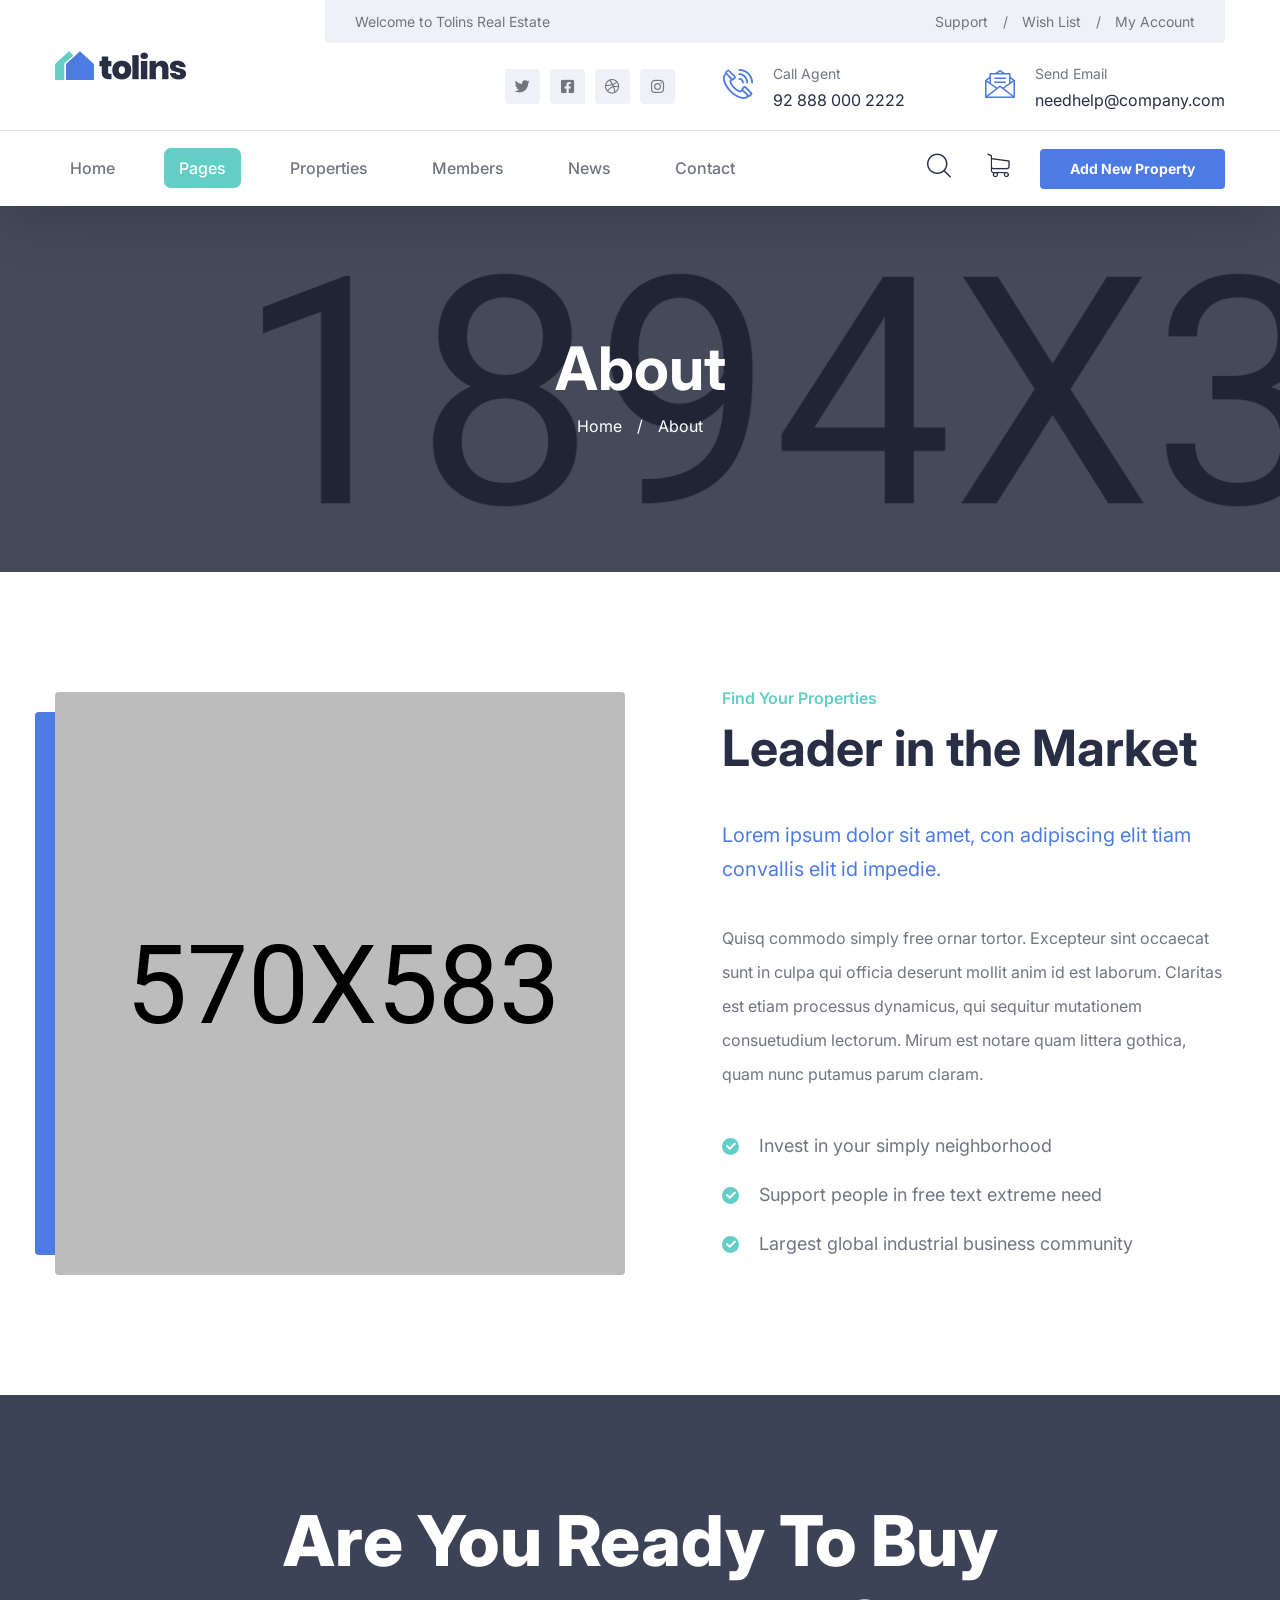
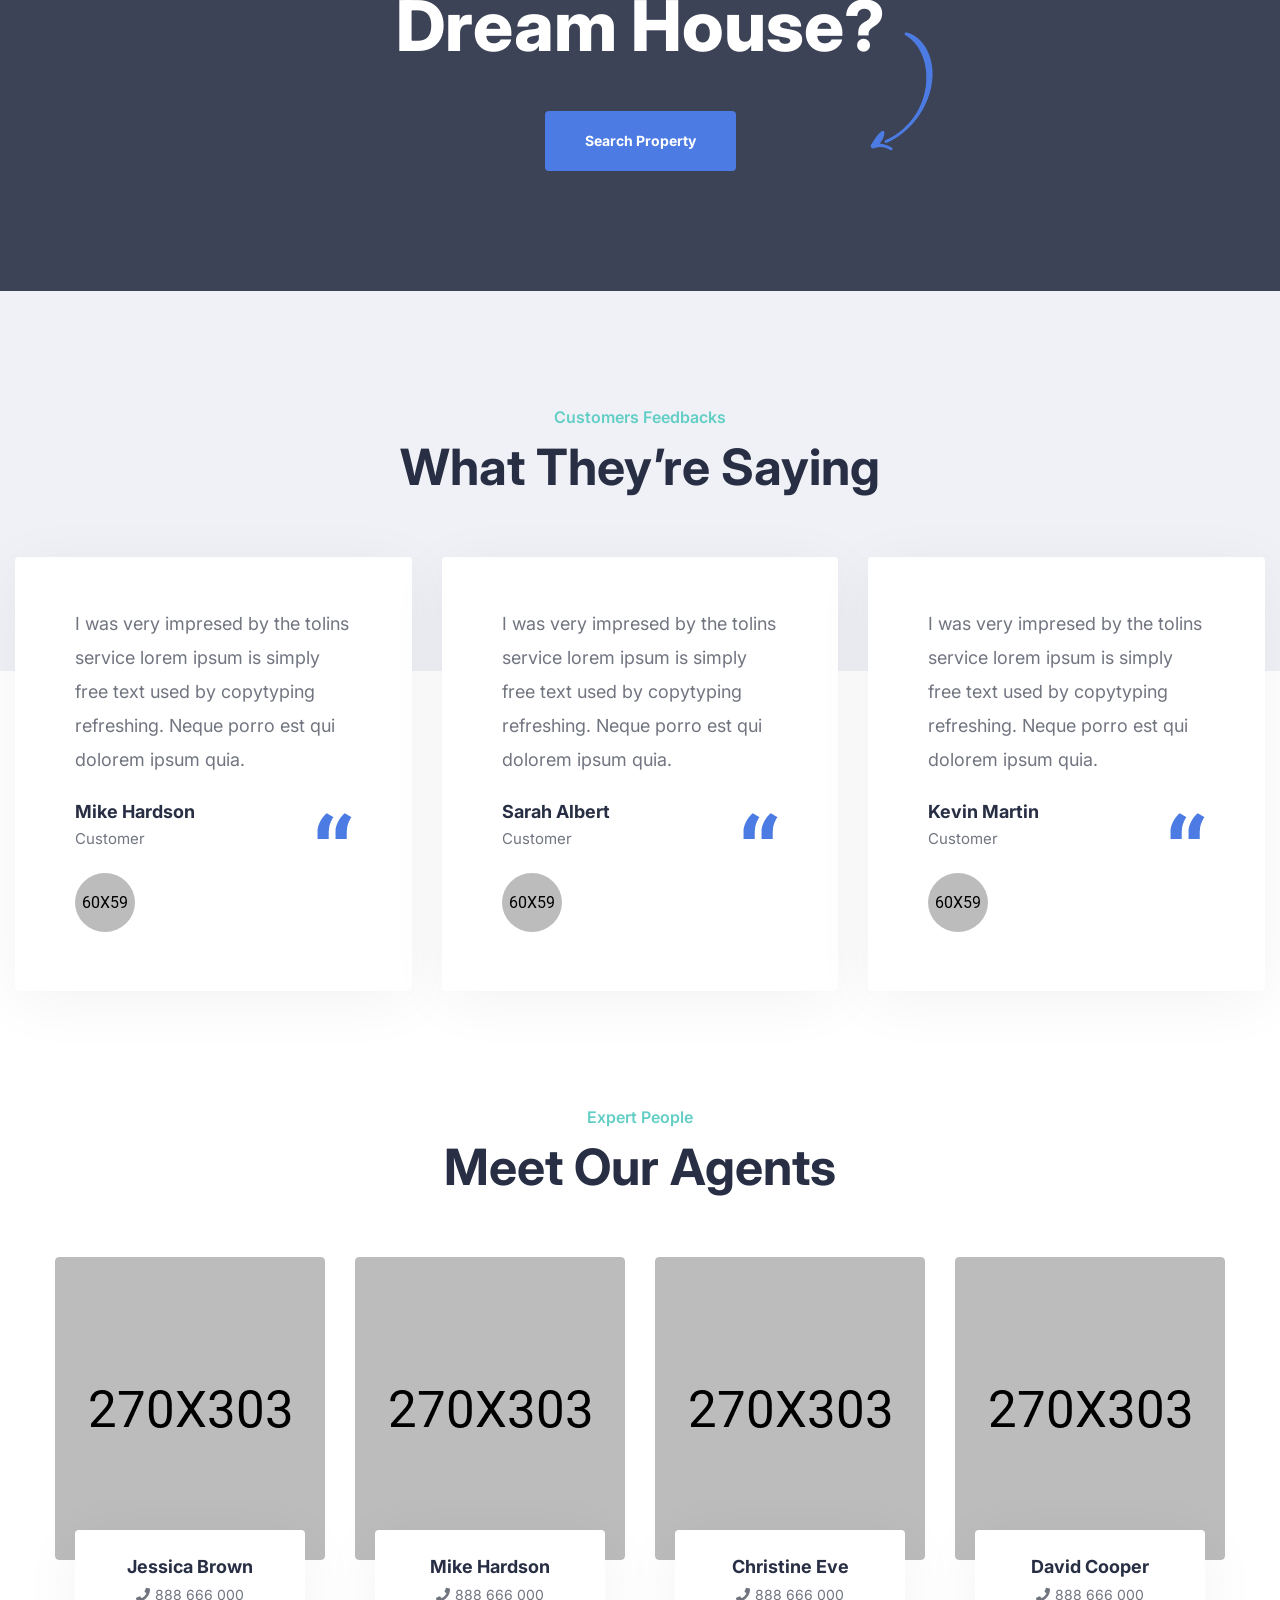
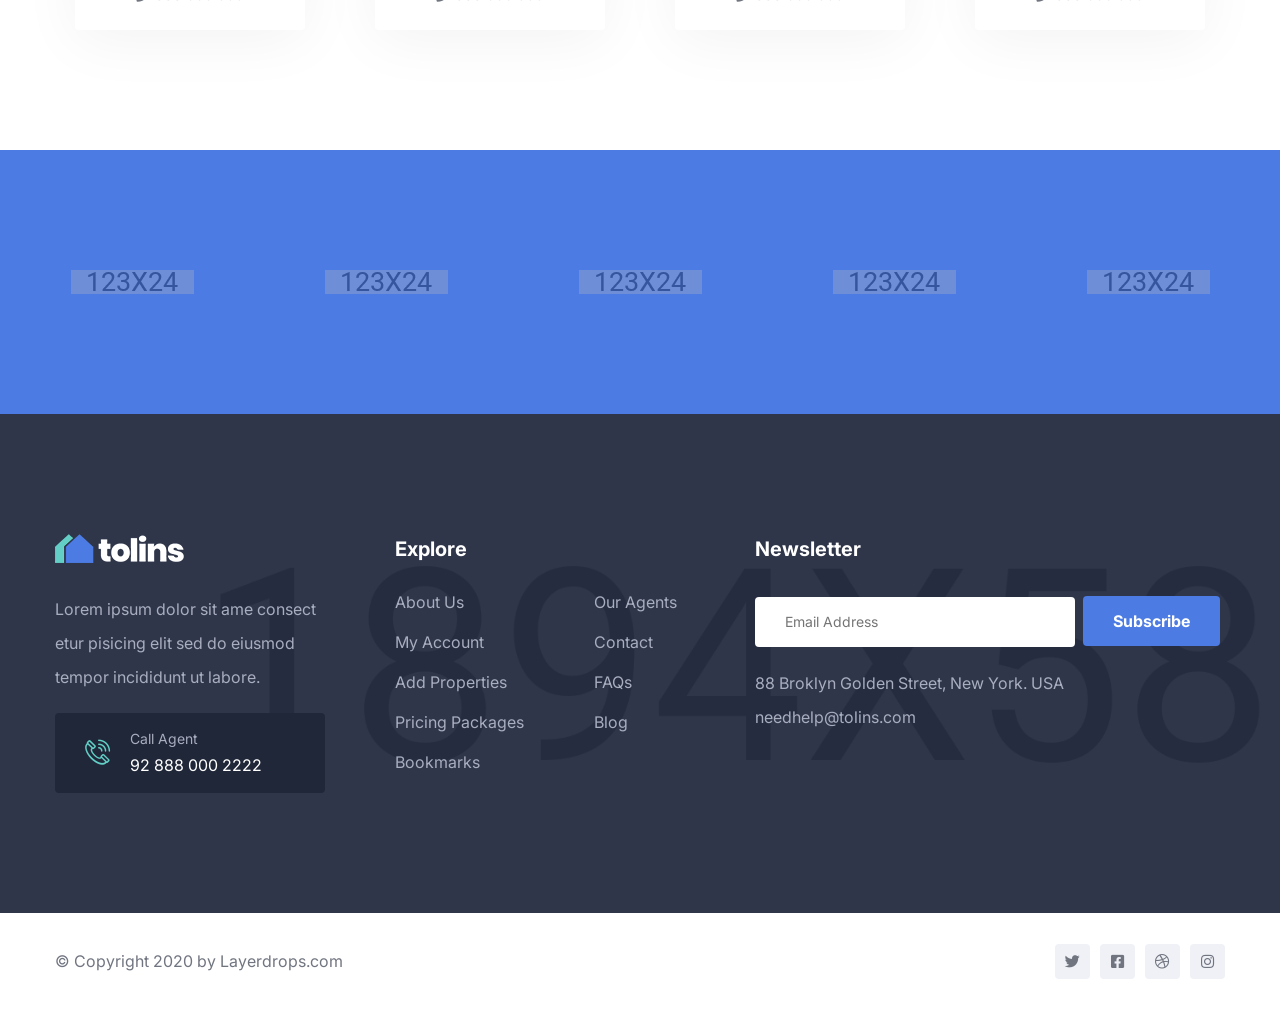
<file: static/about.html>
<!DOCTYPE html>
<html lang="en">

<head>
    <meta charset="UTF-8">
    <meta name="viewport" content="width=device-width, initial-scale=1.0">
    <meta http-equiv="X-UA-Compatible" content="ie=edge">
    <title>About || Tolins || Tolins Form HTML Template</title>
    <link rel="apple-touch-icon" sizes="180x180" href="assets/images/favicons/apple-touch-icon.png">
    <link rel="icon" type="image/png" sizes="32x32" href="assets/images/favicons/favicon-32x32.png">
    <link rel="icon" type="image/png" sizes="16x16" href="assets/images/favicons/favicon-16x16.png">
    <link rel="manifest" href="assets/images/favicons/site.webmanifest">

    <!-- Fonts-->
    <link rel="preconnect" href="https://fonts.gstatic.com">
    <link href="https://fonts.googleapis.com/css2?family=Inter:wght@100;200;300;400;500;600;700;800;900&display=swap"
        rel="stylesheet">



    <!-- Css-->
    <link rel="stylesheet" href="assets/css/animate.min.css">
    <link rel="stylesheet" href="assets/css/bootstrap.min.css">
    <link rel="stylesheet" href="assets/css/owl.carousel.min.css">
    <link rel="stylesheet" href="assets/css/owl.theme.default.min.css">
    <link rel="stylesheet" href="assets/css/magnific-popup.css">
    <link rel="stylesheet" href="assets/css/fontawesome-all.min.css">
    <link rel="stylesheet" href="assets/css/swiper.min.css">
    <link rel="stylesheet" href="assets/css/bootstrap-select.min.css">
    <link rel="stylesheet" href="assets/css/jarallax.css">

    <link rel="stylesheet" href="assets/css/jquery.mCustomScrollbar.min.css">
    <link rel="stylesheet" href="assets/css/bootstrap-datepicker.min.css">
    <link rel="stylesheet" href="assets/css/vegas.min.css">
    <link rel="stylesheet" href="assets/css/nouislider.min.css">
    <link rel="stylesheet" href="assets/css/nouislider.pips.css">
    <link rel="stylesheet" href="assets/css/tolips.css">
    <!-- Template styles -->
    <link rel="stylesheet" href="assets/css/style.css">
    <link rel="stylesheet" href="assets/css/responsive.css">

</head>

<body>

    <div class="preloader">
        <img src="assets/images/loader.png" class="preloader__image" alt="">
    </div><!-- /.preloader -->

    <div class="page-wrapper">

        <div class="site-header__header-one-wrap clearfix">

            <div class="site-header__header-one-wrap clearfix">

                <div class="header_top_one">
                    <div class="container">
                        <div class="header_top_one_inner clearfix">
                            <div class="header_top_one_logo_box float-left">
                                <div class="header_top_one_logo">
                                    <a href="index.html"><img src="assets/images/resources/logo.png" alt=""></a>
                                </div>
                            </div>
                            <div class="header_top_one_content_box float-right">
                                <div class="header_top_one_content_box_top clearfix">
                                    <div class="header_top_one_content_box_top_left float-left">
                                        <p>Welcome to Tolins Real Estate</p>
                                    </div>
                                    <div class="header_top_one_content_box_top_right float-right">
                                        <ul class="list-unstyled header_top_one_content_box_top_right_list">
                                            <li><a href="#">Support<span>/</span></a></li>
                                            <li><a href="#">Wish List<span>/</span></a></li>
                                            <li><a href="#">My Account</a></li>
                                        </ul>
                                    </div>
                                </div>
                                <div class="header_top_one_content_box_bottom">
                                    <div class="header_top_one_content_box_bottom_inner clearfix">
                                        <div class="header_top_one_content_box_bottom__social_box">
                                            <div class="header_top_one_content_box_bottom__social">
                                                <a href="#"><i class="fab fa-twitter"></i></a>
                                                <a href="#"><i class="fab fa-facebook-square"></i></a>
                                                <a href="#"><i class="fab fa-dribbble"></i></a>
                                                <a href="#"><i class="fab fa-instagram"></i></a>
                                            </div>
                                        </div>
                                        <div class="header_top_one_content_box_bottom_contact_info">
                                            <ul
                                                class="header_top_one_content_box_bottom_contact_info_list list-unstyled">
                                                <li>
                                                    <div class="icon">
                                                        <span class="icon-phone-call"></span>
                                                    </div>
                                                    <div class="text">
                                                        <p>Call Agent</p>
                                                        <a href="tel:92-888-000-2222">92 888 000 2222</a>
                                                    </div>
                                                </li>
                                                <li>
                                                    <div class="icon">
                                                        <span class="icon-message"></span>
                                                    </div>
                                                    <div class="text">
                                                        <p>Send Email</p>
                                                        <a href="mailto:needhelp@company.com">needhelp@company.com</a>
                                                    </div>
                                                </li>
                                            </ul>
                                        </div>
                                    </div>
                                </div>
                            </div>
                        </div>
                    </div>
                </div>

                <header class="main-nav__header-one">
                    <div class="container">
                        <nav class="header-navigation one stricky">
                            <div class="container-box clearfix">
                                <!-- Brand and toggle get grouped for better mobile display -->
                                <div class="main-nav__left main-nav__left_one float-left">
                                    <a href="#" class="side-menu__toggler">
                                        <i class="fa fa-bars"></i>
                                    </a>
                                    <div class="main-nav__main-navigation one clearfix">
                                        <ul class=" main-nav__navigation-box float-left">
                                            <li class="dropdown">
                                                <a href="index.html">Home</a>
                                                <ul>
                                                    <li><a href="index.html">Home 01</a></li>
                                                    <li><a href="index2.html">Home 02</a></li>
                                                    <li><a href="index3.html">Home 03</a></li>
                                                    <li class="dropdown"><a href="#">Header Versions</a>
                                                        <ul>
                                                            <li><a href="index.html">Header 01</a></li>
                                                            <li><a href="index2.html">Header 02</a></li>
                                                            <li><a href="index3.html">Header 03</a></li>
                                                        </ul><!-- /.sub-menu -->
                                                    </li>
                                                </ul><!-- /.sub-menu -->
                                            </li>
                                            <li class="dropdown">
                                                <a href="#">Pages</a>
                                                <ul>
                                                    <li><a href="about.html">About</a></li>
                                                    <li><a href="membership_plans.html">Membership Plans</a></li>
                                                </ul><!-- /.sub-menu -->
                                            </li>
                                            <li class="dropdown">
                                                <a href="#">Properties</a>
                                                <ul>
                                                    <li><a href="listing-1.html">Listings 01</a></li>
                                                    <li><a href="listing-2.html">Listings 02</a></li>
                                                    <li><a href="listing-details.html">Listing Details</a></li>
                                                </ul><!-- /.sub-menu -->
                                            </li>
                                            <li class="dropdown">
                                                <a href="#">Members</a>
                                                <ul>
                                                    <li><a href="members.html">Members</a></li>
                                                    <li><a href="members_details.html">Member Details</a></li>
                                                </ul><!-- /.sub-menu -->
                                            </li>
                                            <li class="dropdown">
                                                <a href="#">News</a>
                                                <ul>
                                                    <li><a href="news.html">News</a></li>
                                                    <li><a href="news-details.html">News Details</a></li>
                                                </ul><!-- /.sub-menu -->
                                            </li>
                                            <li>
                                                <a href="contact.html">Contact</a>
                                            </li>
                                        </ul>
                                    </div><!-- /.navbar-collapse -->
                                </div>
                                <div class="main-nav__right main-nav__right_one float-right">
                                    <div class="header_btn_1">
                                        <a href="#" class="thm-btn">Add New Property</a>
                                    </div>
                                    <div class="icon_cart_box">
                                        <a href="#">
                                            <span class="icon-shopping-cart"></span>
                                        </a>
                                    </div>
                                    <div class="icon_search_box">
                                        <a href="#" class="main-nav__search search-popup__toggler">
                                            <i class="icon-magnifying-glass"></i>
                                        </a>
                                    </div>
                                </div>
                            </div>
                        </nav>
                    </div>
                </header>
            </div>
        </div>

        <!--Page Header Start-->
        <section class="page-header" style="background-image: url(assets/images/backgrounds/page-header_bg.jpg);">
            <div class="container">
                <div class="page-header-inner">
                    <h2>About</h2>
                    <ul class="thm-breadcrumb list-unstyled">
                        <li><a href="index.html">Home</a></li>
                        <li><span>/</span></li>
                        <li>About</li>
                    </ul>
                </div>
            </div>
        </section>
        <!--Page Header End-->

        <!--About Page Start-->
        <section class="about_page">
            <div class="container">
                <div class="row">
                    <div class="col-xl-6 col-lg-6">
                        <div class="about_page_left">
                            <div class="about_page_img">
                                <img src="assets/images/about/about_page_img_1.jpg" alt="">
                            </div>
                        </div>
                    </div>
                    <div class="col-xl-6 col-lg-6">
                        <div class="about_page_right">
                            <div class="block-title text-left">
                                <h4>Find Your Properties</h4>
                                <h2>Leader in the Market</h2>
                            </div>
                            <div class="about_page_right_text">
                                <p class="first_text">Lorem ipsum dolor sit amet, con adipiscing elit tiam convallis
                                    elit id impedie.</p>
                                <p class="second_text">Quisq commodo simply free ornar tortor. Excepteur sint occaecat
                                    sunt in culpa qui officia deserunt mollit anim id est laborum. Claritas est etiam
                                    processus dynamicus, qui sequitur mutationem consuetudium lectorum. Mirum est notare
                                    quam littera gothica, quam nunc putamus parum claram.</p>
                            </div>
                            <ul class="about_page_list list-unstyled">
                                <li><i class="fa fa-check"></i>Invest in your simply neighborhood</li>
                                <li><i class="fa fa-check"></i>Support people in free text extreme need</li>
                                <li><i class="fa fa-check"></i>Largest global industrial business community</li>
                            </ul>
                        </div>
                    </div>
                </div>
            </div>
        </section>
        <!--About Page End-->
        <!--Are You Ready Start-->
        <section class="are_you_ready jarallax" data-jarallax data-speed="0.2" data-imgPosition="50% 0%"
            style="background-image: url(assets/images/backgrounds/are_you_ready_bg.jpg)">
            <div class="container">
                <div class="row">
                    <div class="col-xl-12">
                        <div class="are_you_ready_content">
                            <div class="are_you_ready_shape"><img src="assets/images/shapes/are_you_ready_shape.png"
                                    alt=""></div>
                            <h2>Are You Ready to Buy <br> Dream House?</h2>
                            <a href="listing-1.html" class="thm-btn">Search Property</a>
                        </div>
                    </div>
                </div>
            </div>
        </section>
        <!--Are You Ready End-->

        <!--Testimonials Two Start-->
        <section class="testimonials_two">
            <div class="container_box">
                <div class="block-title text-center">
                    <h4>Customers Feedbacks</h4>
                    <h2>What They’re Saying</h2>
                </div>
                <div class="row">
                    <div class="col-xl-4 col-lg-4">
                        <!--Testimonials Two Single-->
                        <div class="testimonials_two_single wow fadeInUp" data-wow-delay="00ms">
                            <div class="testimonials_two_text">
                                <p>I was very impresed by the tolins service lorem ipsum is simply free text used by
                                    copytyping refreshing. Neque porro est qui dolorem ipsum quia.</p>
                            </div>
                            <div class="testimonials_two_author_info">
                                <div class="testimonials_two_author_name">
                                    <h4>Mike Hardson</h4>
                                    <p>Customer</p>
                                </div>
                                <div class="testimonials_two_quote_icon">
                                    <img src="assets/images/shapes/testimonials-qoute-1-1.png" alt="">
                                </div>
                            </div>
                            <div class="testimonials_two_author_img">
                                <img src="assets/images/testimonials/testimonial-2-1.png" alt="">
                            </div>
                        </div>
                    </div>
                    <div class="col-xl-4 col-lg-4">
                        <!--Testimonials Two Single-->
                        <div class="testimonials_two_single wow fadeInUp" data-wow-delay="100ms">
                            <div class="testimonials_two_text">
                                <p>I was very impresed by the tolins service lorem ipsum is simply free text used by
                                    copytyping refreshing. Neque porro est qui dolorem ipsum quia.</p>
                            </div>
                            <div class="testimonials_two_author_info">
                                <div class="testimonials_two_author_name">
                                    <h4>Sarah Albert</h4>
                                    <p>Customer</p>
                                </div>
                                <div class="testimonials_two_quote_icon">
                                    <img src="assets/images/shapes/testimonials-qoute-1-1.png" alt="">
                                </div>
                            </div>
                            <div class="testimonials_two_author_img">
                                <img src="assets/images/testimonials/testimonial-2-2.png" alt="">
                            </div>
                        </div>
                    </div>
                    <div class="col-xl-4 col-lg-4">
                        <!--Testimonials Two Single-->
                        <div class="testimonials_two_single wow fadeInUp" data-wow-delay="300ms">
                            <div class="testimonials_two_text">
                                <p>I was very impresed by the tolins service lorem ipsum is simply free text used by
                                    copytyping refreshing. Neque porro est qui dolorem ipsum quia.</p>
                            </div>
                            <div class="testimonials_two_author_info">
                                <div class="testimonials_two_author_name">
                                    <h4>Kevin Martin</h4>
                                    <p>Customer</p>
                                </div>
                                <div class="testimonials_two_quote_icon">
                                    <img src="assets/images/shapes/testimonials-qoute-1-1.png" alt="">
                                </div>
                            </div>
                            <div class="testimonials_two_author_img">
                                <img src="assets/images/testimonials/testimonial-2-3.png" alt="">
                            </div>
                        </div>
                    </div>
                </div>
            </div>
        </section>
        <!--Testimonials Two End-->


        <!--Team One Start-->
        <section class="team_one">
            <div class="container">
                <div class="block-title text-center">
                    <h4>Expert People</h4>
                    <h2>Meet Our Agents</h2>
                </div>
                <div class="row">
                    <div class="col-xl-3 col-lg-6 col-md-6">
                        <!--Team One Single-->
                        <div class="team_one_single wow fadeInLeft" data-wow-delay="100ms">
                            <div class="team_one_img">
                                <img src="assets/images/team/team_1_img_1.jpg" alt="">
                            </div>
                            <div class="team_one_content">
                                <h4>Jessica Brown</h4>
                                <a href="tel:888-666-000"><i class="fa fa-phone"></i>888 666 000</a>
                            </div>
                            <div class="team_one_view_details">
                                <a href="members_details.html">View Details</a>
                            </div>
                        </div>
                    </div>
                    <div class="col-xl-3 col-lg-6 col-md-6">
                        <!--Team One Single-->
                        <div class="team_one_single wow fadeInLeft" data-wow-delay="200ms">
                            <div class="team_one_img">
                                <img src="assets/images/team/team_1_img_2.jpg" alt="">
                            </div>
                            <div class="team_one_content">
                                <h4>Mike Hardson</h4>
                                <a href="tel:888-666-000"><i class="fa fa-phone"></i>888 666 000</a>
                            </div>
                            <div class="team_one_view_details">
                                <a href="members_details.html">View Details</a>
                            </div>
                        </div>
                    </div>
                    <div class="col-xl-3 col-lg-6 col-md-6">
                        <!--Team One Single-->
                        <div class="team_one_single wow fadeInLeft" data-wow-delay="300ms">
                            <div class="team_one_img">
                                <img src="assets/images/team/team_1_img_3.jpg" alt="">
                            </div>
                            <div class="team_one_content">
                                <h4>Christine Eve</h4>
                                <a href="tel:888-666-000"><i class="fa fa-phone"></i>888 666 000</a>
                            </div>
                            <div class="team_one_view_details">
                                <a href="members_details.html">View Details</a>
                            </div>
                        </div>
                    </div>
                    <div class="col-xl-3 col-lg-6 col-md-6">
                        <!--Team One Single-->
                        <div class="team_one_single wow fadeInLeft" data-wow-delay="400ms">
                            <div class="team_one_img">
                                <img src="assets/images/team/team_1_img_4.jpg" alt="">
                            </div>
                            <div class="team_one_content">
                                <h4>David Cooper</h4>
                                <a href="tel:888-666-000"><i class="fa fa-phone"></i>888 666 000</a>
                            </div>
                            <div class="team_one_view_details">
                                <a href="members_details.html">View Details</a>
                            </div>
                        </div>
                    </div>
                </div>
            </div>
        </section>
        <!--Team One End-->


        <!--Brand Two Start-->
        <div class="brand_one two">
            <div class="container">
                <div class="thm-swiper__slider swiper-container" data-swiper-options='{"spaceBetween": 100, "slidesPerView": 5, "autoplay": { "delay": 5000 }, "breakpoints": {
                "0": {
                    "spaceBetween": 30,
                    "slidesPerView": 2
                },
                "375": {
                    "spaceBetween": 30,
                    "slidesPerView": 2
                },
                "575": {
                    "spaceBetween": 30,
                    "slidesPerView": 3
                },
                "767": {
                    "spaceBetween": 50,
                    "slidesPerView": 4
                },
                "991": {
                    "spaceBetween": 50,
                    "slidesPerView": 5
                },
                "1199": {
                    "spaceBetween": 100,
                    "slidesPerView": 5
                }
            }}'>
                    <div class="swiper-wrapper">
                        <div class="swiper-slide">
                            <img src="assets/images/brand/brand_2_img_1.png" alt="">
                        </div><!-- /.swiper-slide -->
                        <div class="swiper-slide">
                            <img src="assets/images/brand/brand_2_img_2.png" alt="">
                        </div><!-- /.swiper-slide -->
                        <div class="swiper-slide">
                            <img src="assets/images/brand/brand_2_img_3.png" alt="">
                        </div><!-- /.swiper-slide -->
                        <div class="swiper-slide">
                            <img src="assets/images/brand/brand_2_img_4.png" alt="">
                        </div><!-- /.swiper-slide -->
                        <div class="swiper-slide">
                            <img src="assets/images/brand/brand_2_img_5.png" alt="">
                        </div><!-- /.swiper-slide -->
                        <div class="swiper-slide">
                            <img src="assets/images/brand/brand_2_img_1.png" alt="">
                        </div><!-- /.swiper-slide -->
                        <div class="swiper-slide">
                            <img src="assets/images/brand/brand_2_img_2.png" alt="">
                        </div><!-- /.swiper-slide -->
                        <div class="swiper-slide">
                            <img src="assets/images/brand/brand_2_img_3.png" alt="">
                        </div><!-- /.swiper-slide -->
                        <div class="swiper-slide">
                            <img src="assets/images/brand/brand_2_img_4.png" alt="">
                        </div><!-- /.swiper-slide -->
                        <div class="swiper-slide">
                            <img src="assets/images/brand/brand_2_img_5.png" alt="">
                        </div><!-- /.swiper-slide -->
                    </div>
                </div>
            </div>
        </div>
        <!--Brand Two End-->

        <!--Site Footer One Start-->
        <footer class="site_footer" style="background-image: url(assets/images/resources/site_footer_top_bg.jpg)">
            <div class="container">
                <div class="site_footer_one_top">
                    <div class="row">
                        <div class="col-xl-3 col-lg-6 wow fadeInUp" data-wow-delay="00ms">
                            <div class="footer-widget__column footer_widget__about">
                                <div class="footer_logo">
                                    <a href="index.html"><img src="assets/images/resources/footer_logo.png" alt=""></a>
                                </div>
                                <div class="footer_widget_about_text">
                                    <p>Lorem ipsum dolor sit ame consect etur pisicing elit sed do eiusmod tempor
                                        incididunt ut labore.</p>
                                </div>
                                <div class="footer_call_agent_box">
                                    <div class="icon">
                                        <span class="icon-phone-call"></span>
                                    </div>
                                    <div class="text">
                                        <p>Call Agent</p>
                                        <a href="tel:92-888-000-2222">92 888 000 2222</a>
                                    </div>
                                </div>
                            </div>
                        </div>
                        <div class="col-xl-4 col-lg-6 wow fadeInUp" data-wow-delay="200ms">
                            <div class="footer-widget__column footer_widget__explore clearfix">
                                <div class="footer-widget__title">
                                    <h3>Explore</h3>
                                </div>
                                <ul class="footer_widget__explore_list list-unstyled">
                                    <li><a href="#">About Us</a></li>
                                    <li><a href="#">My Account</a></li>
                                    <li><a href="#">Add Properties</a></li>
                                    <li><a href="#">Pricing Packages</a></li>
                                    <li><a href="#">Bookmarks</a></li>
                                </ul>
                                <ul class="footer_widget__explore_list two list-unstyled">
                                    <li><a href="#">Our Agents</a></li>
                                    <li><a href="#">Contact</a></li>
                                    <li><a href="#">FAQs</a></li>
                                    <li><a href="#">Blog</a></li>
                                </ul>
                            </div>
                        </div>
                        <div class="col-xl-5 col-lg-8 wow fadeInUp" data-wow-delay="300ms">
                            <div class="footer-widget__column footer_widget__newsletter">
                                <div class="footer-widget__title">
                                    <h3>Newsletter</h3>
                                </div>
                                <form action="#" class="footer_form">
                                    <div class="footer_input_box">
                                        <input type="email" name="email" placeholder="Email Address">
                                        <button type="submit" class="button">Subscribe</button>
                                    </div>
                                </form>
                                <div class="footer_widget__newsletter_bottom">
                                    <p>88 Broklyn Golden Street, New York. USA</p>
                                    <a href="mailto:needhelp@tolins.com">needhelp@tolins.com</a>
                                </div>
                            </div>
                        </div>
                    </div>
                </div>
            </div>
        </footer>
        <!--Site Footer One End-->

        <!--Site Footer Bottom Start-->
        <div class="site_footer_bottom">
            <div class="container">
                <div class="row">
                    <div class="col-xl-12">
                        <div class="site_footer_inner">
                            <div class="site_footer_left">
                                <p>© Copyright 2020 by <a href="#">Layerdrops.com</a></p>
                            </div>
                            <div class="site_footer__social">
                                <a href="#"><i class="fab fa-twitter"></i></a>
                                <a href="#"><i class="fab fa-facebook-square"></i></a>
                                <a href="#"><i class="fab fa-dribbble"></i></a>
                                <a href="#"><i class="fab fa-instagram"></i></a>
                            </div>
                        </div>
                    </div>
                </div>
            </div>
        </div>
        <!--Site Footer Bottom End-->




    </div><!-- /.page-wrapper -->

    <a href="#" data-target="html" class="scroll-to-target scroll-to-top"><i class="fa fa-angle-up"></i></a>




    <div class="mobile-nav__wrapper">
        <div class="mobile-nav__overlay side-menu__toggler mobile-nav__toggler"></div>
        <div class="mobile-nav__content">
            <span class="mobile-nav__close side-menu__toggler mobile-nav__toggler">
                <i class="fa fa-times"></i>
            </span>
            <div class="logo-box">
                <a href="index.html" aria-label="logo image">
                    <img src="assets/images/resources/logo-2.png" alt="" />
                </a>
            </div>
            <!-- /.logo-box -->
            <div class="mobile-nav__container clearfix"></div>
            <!-- /.mobile-nav__container -->
            <ul class="mobile-nav__contact list-unstyled">
                <li>
                    <i class="icon-message"></i>
                    <a href="mailto:needhelp@polimark.com">needhelp@tolins.com</a>
                </li>
                <li>
                    <i class="icon-phone-call"></i>
                    <a href="tel:666-888-0000">666 888 0000</a>
                </li>
            </ul><!-- /.mobile-nav__contact -->
            <div class="mobile-nav__top">
                <div class="mobile-nav__social">
                    <a href="#" aria-label="twitter"><i class="fab fa-twitter"></i></a>
                    <a href="#" aria-label="facebook"><i class="fab fa-facebook-square"></i></a>
                    <a href="#" aria-label="pinterest"><i class="fab fa-pinterest-p"></i></a>
                    <a href="#" aria-label="instagram"><i class="fab fa-instagram"></i></a>
                </div><!-- /.mobile-nav__social -->
            </div><!-- /.mobile-nav__top -->
        </div>
    </div>



    <div class="search-popup">
        <div class="search-popup__overlay custom-cursor__overlay">
            <div class="cursor"></div>
            <div class="cursor-follower"></div>
        </div><!-- /.search-popup__overlay -->
        <div class="search-popup__inner">
            <form action="#" class="search-popup__form">
                <input type="text" name="search" placeholder="Type here to Search....">
                <button type="submit"><i class="fa fa-search"></i></button>
            </form>
        </div>
    </div>



    <script src="assets/js/jquery.min.js"></script>
    <script src="assets/js/bootstrap.bundle.min.js"></script>
    <script src="assets/js/owl.carousel.min.js"></script>
    <script src="assets/js/waypoints.min.js"></script>
    <script src="assets/js/jquery.counterup.min.js"></script>
    <script src="assets/js/TweenMax.min.js"></script>
    <script src="assets/js/wow.js"></script>
    <script src="assets/js/jquery.magnific-popup.min.js"></script>
    <script src="assets/js/jquery.ajaxchimp.min.js"></script>
    <script src="assets/js/swiper.min.js"></script>
    <script src="assets/js/typed-2.0.11.js"></script>
    <script src="assets/js/vegas.min.js"></script>
    <script src="assets/js/jquery.validate.min.js"></script>
    <script src="assets/js/bootstrap-select.min.js"></script>
    <script src="assets/js/countdown.min.js"></script>
    <script src="assets/js/jquery.mCustomScrollbar.concat.min.js"></script>
    <script src="assets/js/bootstrap-datepicker.min.js"></script>
    <script src="assets/js/nouislider.min.js"></script>
    <script src="assets/js/isotope.js"></script>
    <script src="assets/js/appear.js"></script>
    <script src="assets/js/jarallax.js"></script>
    <script src="http://maps.google.com/maps/api/js?key=AIzaSyATY4Rxc8jNvDpsK8ZetC7JyN4PFVYGCGM"></script>


    <!-- template scripts -->
    <script src="assets/js/theme.js"></script>


</body>

</html>
</file>
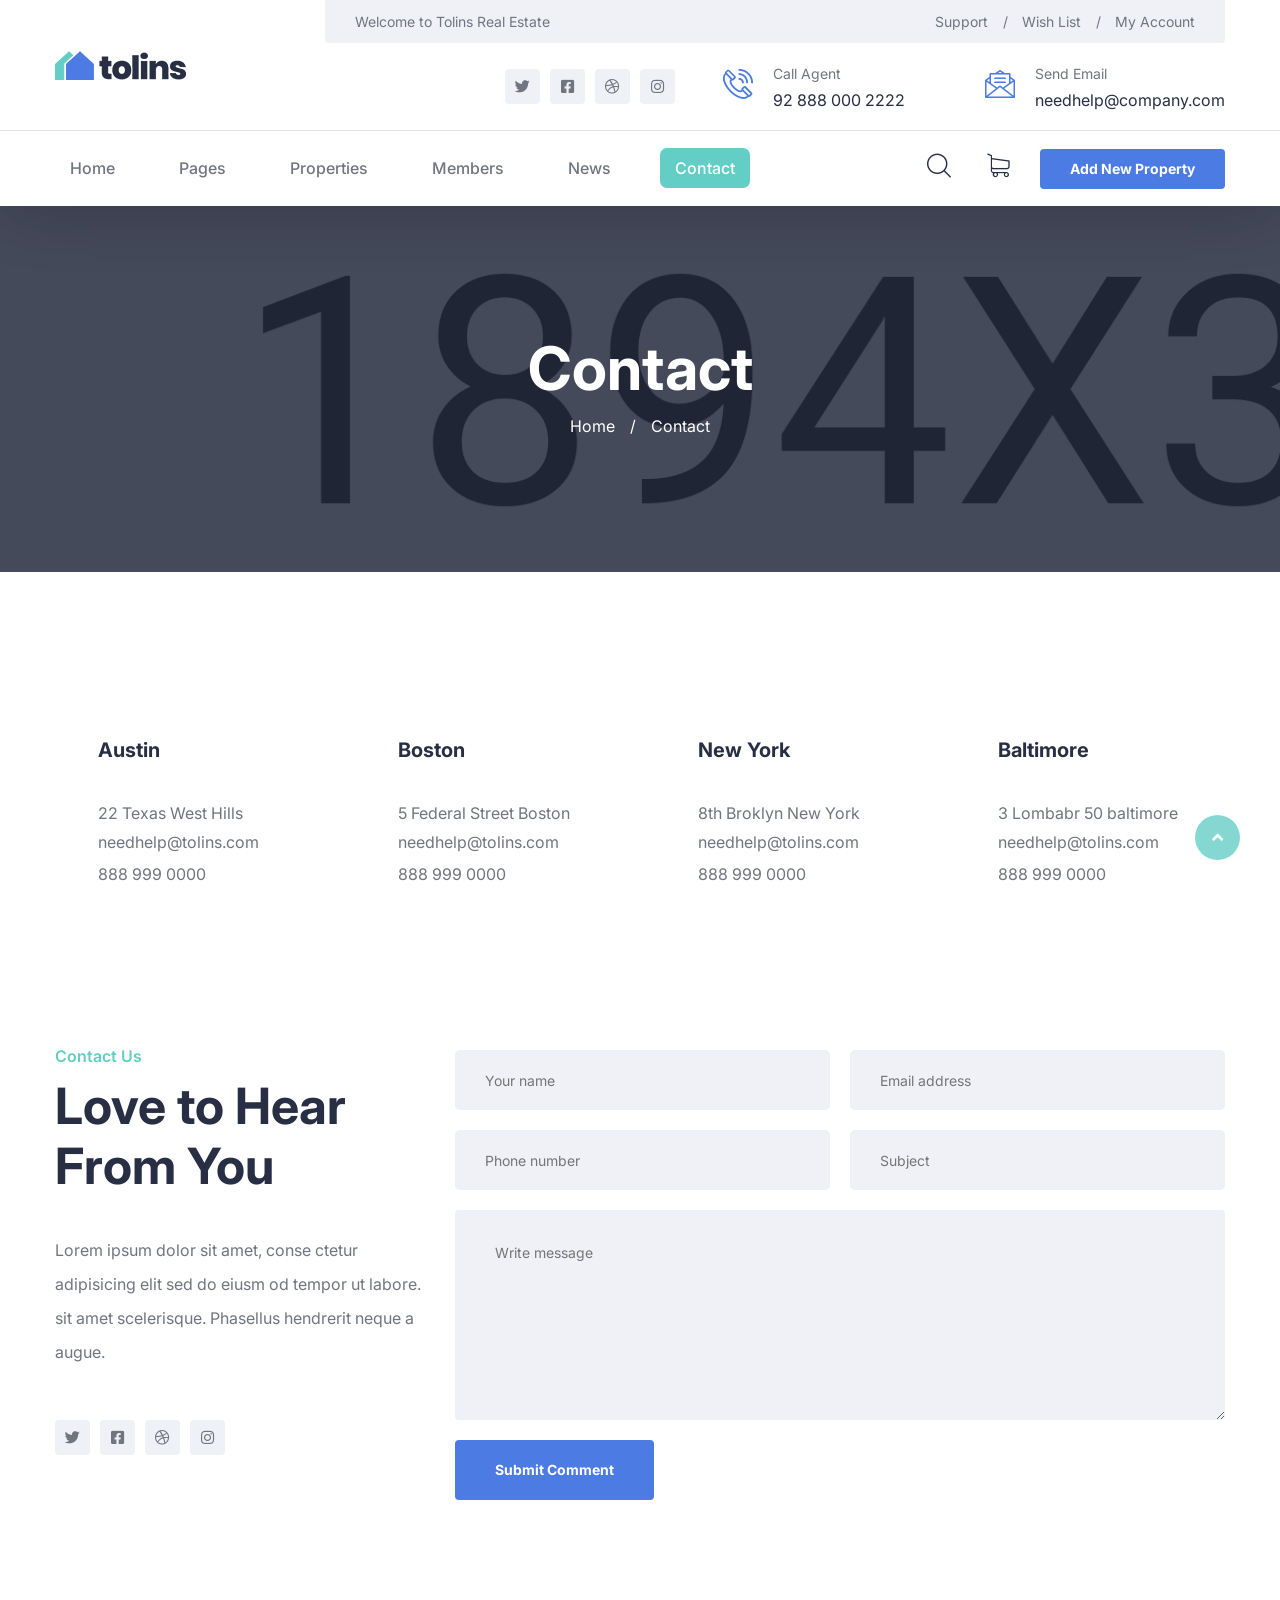
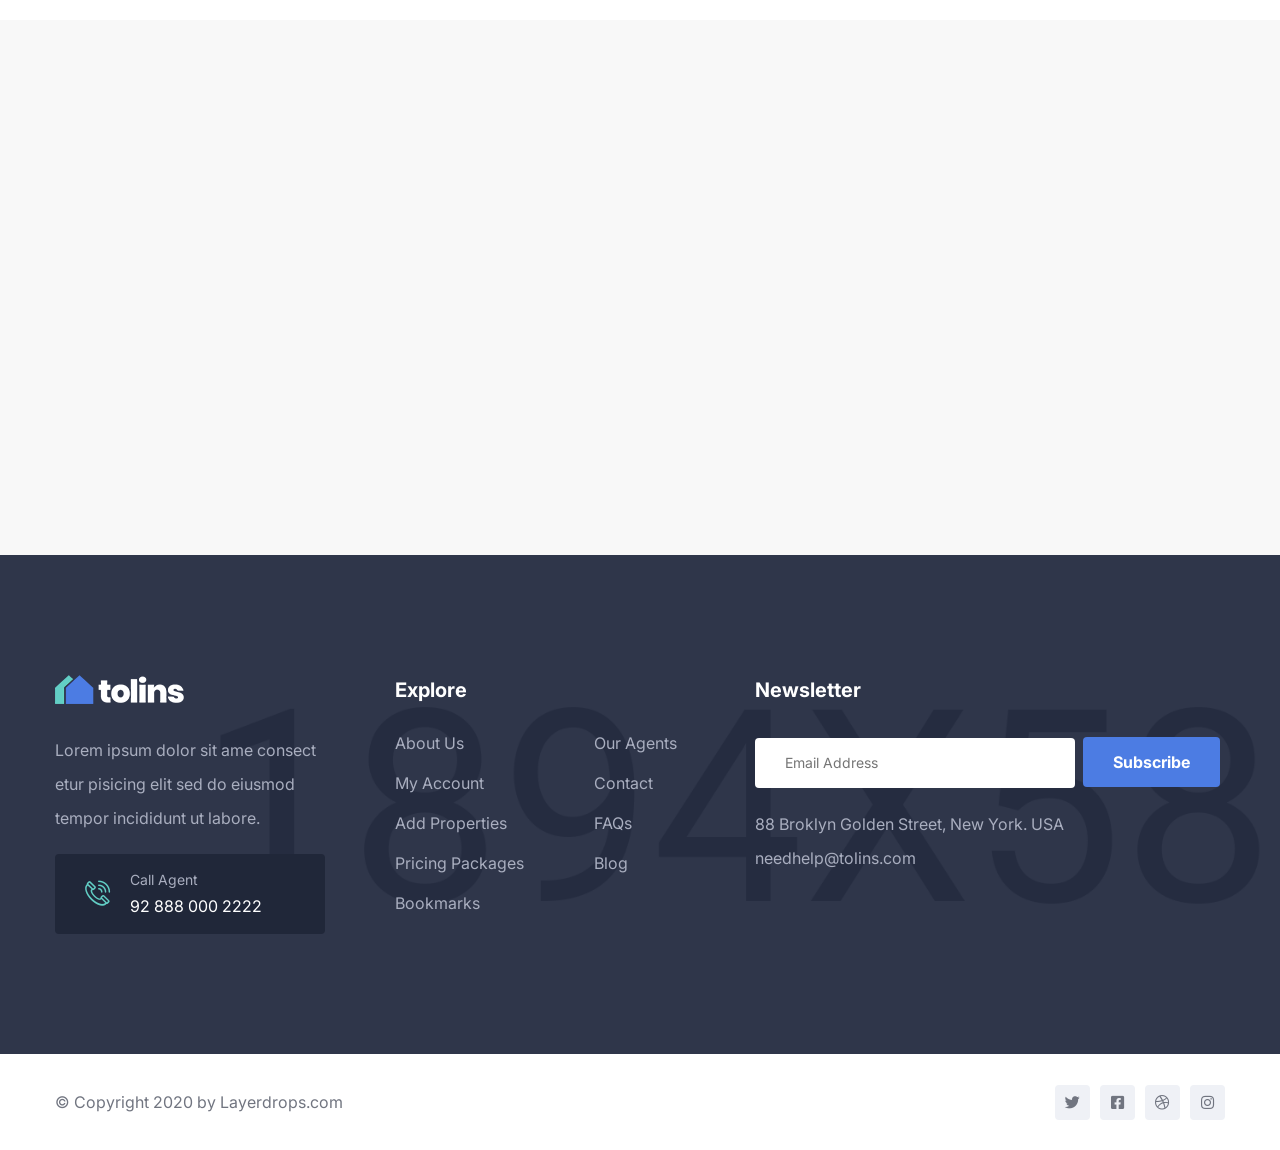
<file: static/contact.html>
<!DOCTYPE html>
<html lang="en">

<head>
    <meta charset="UTF-8">
    <meta name="viewport" content="width=device-width, initial-scale=1.0">
    <meta http-equiv="X-UA-Compatible" content="ie=edge">
    <title>Contact || Tolins || Tolins Form HTML Template</title>
    <link rel="apple-touch-icon" sizes="180x180" href="assets/images/favicons/apple-touch-icon.png">
    <link rel="icon" type="image/png" sizes="32x32" href="assets/images/favicons/favicon-32x32.png">
    <link rel="icon" type="image/png" sizes="16x16" href="assets/images/favicons/favicon-16x16.png">
    <link rel="manifest" href="assets/images/favicons/site.webmanifest">

    <!-- Fonts-->
    <link rel="preconnect" href="https://fonts.gstatic.com">
    <link href="https://fonts.googleapis.com/css2?family=Inter:wght@100;200;300;400;500;600;700;800;900&display=swap"
        rel="stylesheet">



    <!-- Css-->
    <link rel="stylesheet" href="assets/css/animate.min.css">
    <link rel="stylesheet" href="assets/css/bootstrap.min.css">
    <link rel="stylesheet" href="assets/css/owl.carousel.min.css">
    <link rel="stylesheet" href="assets/css/owl.theme.default.min.css">
    <link rel="stylesheet" href="assets/css/magnific-popup.css">
    <link rel="stylesheet" href="assets/css/fontawesome-all.min.css">
    <link rel="stylesheet" href="assets/css/swiper.min.css">
    <link rel="stylesheet" href="assets/css/bootstrap-select.min.css">
    <link rel="stylesheet" href="assets/css/jarallax.css">

    <link rel="stylesheet" href="assets/css/jquery.mCustomScrollbar.min.css">
    <link rel="stylesheet" href="assets/css/bootstrap-datepicker.min.css">
    <link rel="stylesheet" href="assets/css/vegas.min.css">
    <link rel="stylesheet" href="assets/css/nouislider.min.css">
    <link rel="stylesheet" href="assets/css/nouislider.pips.css">
    <link rel="stylesheet" href="assets/css/tolips.css">
    <!-- Template styles -->
    <link rel="stylesheet" href="assets/css/style.css">
    <link rel="stylesheet" href="assets/css/responsive.css">

</head>

<body>

    <div class="preloader">
        <img src="assets/images/loader.png" class="preloader__image" alt="">
    </div><!-- /.preloader -->

    <div class="page-wrapper">

        <div class="site-header__header-one-wrap clearfix">

            <div class="site-header__header-one-wrap clearfix">

                <div class="header_top_one">
                    <div class="container">
                        <div class="header_top_one_inner clearfix">
                            <div class="header_top_one_logo_box float-left">
                                <div class="header_top_one_logo">
                                    <a href="index.html"><img src="assets/images/resources/logo.png" alt=""></a>
                                </div>
                            </div>
                            <div class="header_top_one_content_box float-right">
                                <div class="header_top_one_content_box_top clearfix">
                                    <div class="header_top_one_content_box_top_left float-left">
                                        <p>Welcome to Tolins Real Estate</p>
                                    </div>
                                    <div class="header_top_one_content_box_top_right float-right">
                                        <ul class="list-unstyled header_top_one_content_box_top_right_list">
                                            <li><a href="#">Support<span>/</span></a></li>
                                            <li><a href="#">Wish List<span>/</span></a></li>
                                            <li><a href="#">My Account</a></li>
                                        </ul>
                                    </div>
                                </div>
                                <div class="header_top_one_content_box_bottom">
                                    <div class="header_top_one_content_box_bottom_inner clearfix">
                                        <div class="header_top_one_content_box_bottom__social_box">
                                            <div class="header_top_one_content_box_bottom__social">
                                                <a href="#"><i class="fab fa-twitter"></i></a>
                                                <a href="#"><i class="fab fa-facebook-square"></i></a>
                                                <a href="#"><i class="fab fa-dribbble"></i></a>
                                                <a href="#"><i class="fab fa-instagram"></i></a>
                                            </div>
                                        </div>
                                        <div class="header_top_one_content_box_bottom_contact_info">
                                            <ul
                                                class="header_top_one_content_box_bottom_contact_info_list list-unstyled">
                                                <li>
                                                    <div class="icon">
                                                        <span class="icon-phone-call"></span>
                                                    </div>
                                                    <div class="text">
                                                        <p>Call Agent</p>
                                                        <a href="tel:92-888-000-2222">92 888 000 2222</a>
                                                    </div>
                                                </li>
                                                <li>
                                                    <div class="icon">
                                                        <span class="icon-message"></span>
                                                    </div>
                                                    <div class="text">
                                                        <p>Send Email</p>
                                                        <a href="mailto:needhelp@company.com">needhelp@company.com</a>
                                                    </div>
                                                </li>
                                            </ul>
                                        </div>
                                    </div>
                                </div>
                            </div>
                        </div>
                    </div>
                </div>

                <header class="main-nav__header-one">
                    <div class="container">
                        <nav class="header-navigation one stricky">
                            <div class="container-box clearfix">
                                <!-- Brand and toggle get grouped for better mobile display -->
                                <div class="main-nav__left main-nav__left_one float-left">
                                    <a href="#" class="side-menu__toggler">
                                        <i class="fa fa-bars"></i>
                                    </a>
                                    <div class="main-nav__main-navigation one clearfix">
                                        <ul class=" main-nav__navigation-box float-left">
                                            <li class="dropdown">
                                                <a href="index.html">Home</a>
                                                <ul>
                                                    <li><a href="index.html">Home 01</a></li>
                                                    <li><a href="index2.html">Home 02</a></li>
                                                    <li><a href="index3.html">Home 03</a></li>
                                                    <li class="dropdown"><a href="#">Header Versions</a>
                                                        <ul>
                                                            <li><a href="index.html">Header 01</a></li>
                                                            <li><a href="index2.html">Header 02</a></li>
                                                            <li><a href="index3.html">Header 03</a></li>
                                                        </ul><!-- /.sub-menu -->
                                                    </li>
                                                </ul><!-- /.sub-menu -->
                                            </li>
                                            <li class="dropdown">
                                                <a href="#">Pages</a>
                                                <ul>
                                                    <li><a href="about.html">About</a></li>
                                                    <li><a href="membership_plans.html">Membership Plans</a></li>
                                                </ul><!-- /.sub-menu -->
                                            </li>
                                            <li class="dropdown">
                                                <a href="#">Properties</a>
                                                <ul>
                                                    <li><a href="listing-1.html">Listings 01</a></li>
                                                    <li><a href="listing-2.html">Listings 02</a></li>
                                                    <li><a href="listing-details.html">Listing Details</a></li>
                                                </ul><!-- /.sub-menu -->
                                            </li>
                                            <li class="dropdown">
                                                <a href="#">Members</a>
                                                <ul>
                                                    <li><a href="members.html">Members</a></li>
                                                    <li><a href="members_details.html">Member Details</a></li>
                                                </ul><!-- /.sub-menu -->
                                            </li>
                                            <li class="dropdown">
                                                <a href="#">News</a>
                                                <ul>
                                                    <li><a href="news.html">News</a></li>
                                                    <li><a href="news-details.html">News Details</a></li>
                                                </ul><!-- /.sub-menu -->
                                            </li>
                                            <li>
                                                <a href="contact.html">Contact</a>
                                            </li>
                                        </ul>
                                    </div><!-- /.navbar-collapse -->
                                </div>
                                <div class="main-nav__right main-nav__right_one float-right">
                                    <div class="header_btn_1">
                                        <a href="#" class="thm-btn">Add New Property</a>
                                    </div>
                                    <div class="icon_cart_box">
                                        <a href="#">
                                            <span class="icon-shopping-cart"></span>
                                        </a>
                                    </div>
                                    <div class="icon_search_box">
                                        <a href="#" class="main-nav__search search-popup__toggler">
                                            <i class="icon-magnifying-glass"></i>
                                        </a>
                                    </div>
                                </div>
                            </div>
                        </nav>
                    </div>
                </header>
            </div>
        </div>

        <!--Page Header Start-->
        <section class="page-header" style="background-image: url(assets/images/backgrounds/page-header_bg.jpg);">
            <div class="container">
                <div class="page-header-inner">
                    <h2>Contact</h2>
                    <ul class="thm-breadcrumb list-unstyled">
                        <li><a href="index.html">Home</a></li>
                        <li><span>/</span></li>
                        <li>Contact</li>
                    </ul>
                </div>
            </div>
        </section>
        <!--Page Header End-->

        <!--Locations Start-->
        <section class="locations">
            <div class="container">
                <div class="row">
                    <div class="col-xl-3 col-lg-6 col-md-6">
                        <!--Locations Single-->
                        <div class="locations_three_single">
                            <div class="locations_three_title">
                                <h3>Austin</h3>
                                <p>22 Texas West Hills</p>
                            </div>
                            <div class="locations_three_contact">
                                <a href="mailto:needhelp@tolins.com" class="mail_box">needhelp@tolins.com</a>
                                <a href="tel:888-999-0000" class="number_box">888 999 0000</a>
                            </div>
                        </div>
                    </div>
                    <div class="col-xl-3 col-lg-6 col-md-6">
                        <!--Locations Single-->
                        <div class="locations_three_single">
                            <div class="locations_three_title">
                                <h3>Boston</h3>
                                <p>5 Federal Street Boston</p>
                            </div>
                            <div class="locations_three_contact">
                                <a href="mailto:needhelp@tolins.com" class="mail_box">needhelp@tolins.com</a>
                                <a href="tel:888-999-0000" class="number_box">888 999 0000</a>
                            </div>
                        </div>
                    </div>
                    <div class="col-xl-3 col-lg-6 col-md-6">
                        <!--Locations Single-->
                        <div class="locations_three_single">
                            <div class="locations_three_title">
                                <h3>New York</h3>
                                <p>8th Broklyn New York</p>
                            </div>
                            <div class="locations_three_contact">
                                <a href="mailto:needhelp@tolins.com" class="mail_box">needhelp@tolins.com</a>
                                <a href="tel:888-999-0000" class="number_box">888 999 0000</a>
                            </div>
                        </div>
                    </div>
                    <div class="col-xl-3 col-lg-6 col-md-6">
                        <!--Locations Single-->
                        <div class="locations_three_single">
                            <div class="locations_three_title">
                                <h3>Baltimore</h3>
                                <p>3 Lombabr 50 baltimore</p>
                            </div>
                            <div class="locations_three_contact">
                                <a href="mailto:needhelp@tolins.com" class="mail_box">needhelp@tolins.com</a>
                                <a href="tel:888-999-0000" class="number_box">888 999 0000</a>
                            </div>
                        </div>
                    </div>
                </div>
            </div>
        </section>
        <!--Locations End-->

        <!--Contact Start-->
        <section class="contact">
            <div class="container">
                <div class="row">
                    <div class="col-xl-4 col-lg-4">
                        <div class="block-title text-left">
                            <h4>Contact Us</h4>
                            <h2>Love to Hear From You</h2>
                        </div>
                        <div class="contact_text">
                            <p>Lorem ipsum dolor sit amet, conse ctetur adipisicing elit sed do eiusm od tempor ut
                                labore. sit amet scelerisque. Phasellus hendrerit neque a augue.</p>
                        </div>
                        <div class="contact__social">
                            <a href="#"><i class="fab fa-twitter"></i></a>
                            <a href="#"><i class="fab fa-facebook-square"></i></a>
                            <a href="#"><i class="fab fa-dribbble"></i></a>
                            <a href="#"><i class="fab fa-instagram"></i></a>
                        </div>
                    </div>
                    <div class="col-xl-8 col-lg-8">
                        <form action="inc/sendemail.php" class="contact__form">
                            <div class="row">
                                <div class="col-xl-6">
                                    <div class="comment_input_box">
                                        <input type="text" placeholder="Your name" name="name">
                                    </div>
                                </div>
                                <div class="col-xl-6">
                                    <div class="comment_input_box">
                                        <input type="email" placeholder="Email address" name="email">
                                    </div>
                                </div>
                            </div>
                            <div class="row">
                                <div class="col-xl-6">
                                    <div class="comment_input_box">
                                        <input type="text" placeholder="Phone number" name="phone">
                                    </div>
                                </div>
                                <div class="col-xl-6">
                                    <div class="comment_input_box">
                                        <input type="email" placeholder="Subject" name="Subject">
                                    </div>
                                </div>
                            </div>
                            <div class="row">
                                <div class="col-xl-12">
                                    <div class="comment_input_box">
                                        <textarea name="message" placeholder="Write message"></textarea>
                                    </div>
                                    <button type="submit" class="thm-btn comment-form__btn">Submit Comment</button>
                                </div>
                            </div>
                        </form>
                    </div>
                </div>
            </div>
        </section>
        <!--Contact End-->

        <!--Google Map-->
        <section class="google_map">
            <iframe
                src="https://www.google.com/maps/embed?pb=!1m18!1m12!1m3!1d4562.753041141002!2d-118.80123790098536!3d34.152323469614075!2m3!1f0!2f0!3f0!3m2!1i1024!2i768!4f13.1!3m3!1m2!1s0x80e82469c2162619%3A0xba03efb7998eef6d!2sCostco+Wholesale!5e0!3m2!1sbn!2sbd!4v1562518641290!5m2!1sbn!2sbd"
                class="google-map__contact" allowfullscreen></iframe>

        </section>

        <!--Site Footer One Start-->
        <footer class="site_footer" style="background-image: url(assets/images/resources/site_footer_top_bg.jpg)">
            <div class="container">
                <div class="site_footer_one_top">
                    <div class="row">
                        <div class="col-xl-3 col-lg-6 wow fadeInUp" data-wow-delay="00ms">
                            <div class="footer-widget__column footer_widget__about">
                                <div class="footer_logo">
                                    <a href="index.html"><img src="assets/images/resources/footer_logo.png" alt=""></a>
                                </div>
                                <div class="footer_widget_about_text">
                                    <p>Lorem ipsum dolor sit ame consect etur pisicing elit sed do eiusmod tempor
                                        incididunt ut labore.</p>
                                </div>
                                <div class="footer_call_agent_box">
                                    <div class="icon">
                                        <span class="icon-phone-call"></span>
                                    </div>
                                    <div class="text">
                                        <p>Call Agent</p>
                                        <a href="tel:92-888-000-2222">92 888 000 2222</a>
                                    </div>
                                </div>
                            </div>
                        </div>
                        <div class="col-xl-4 col-lg-6 wow fadeInUp" data-wow-delay="200ms">
                            <div class="footer-widget__column footer_widget__explore clearfix">
                                <div class="footer-widget__title">
                                    <h3>Explore</h3>
                                </div>
                                <ul class="footer_widget__explore_list list-unstyled">
                                    <li><a href="#">About Us</a></li>
                                    <li><a href="#">My Account</a></li>
                                    <li><a href="#">Add Properties</a></li>
                                    <li><a href="#">Pricing Packages</a></li>
                                    <li><a href="#">Bookmarks</a></li>
                                </ul>
                                <ul class="footer_widget__explore_list two list-unstyled">
                                    <li><a href="#">Our Agents</a></li>
                                    <li><a href="#">Contact</a></li>
                                    <li><a href="#">FAQs</a></li>
                                    <li><a href="#">Blog</a></li>
                                </ul>
                            </div>
                        </div>
                        <div class="col-xl-5 col-lg-8 wow fadeInUp" data-wow-delay="300ms">
                            <div class="footer-widget__column footer_widget__newsletter">
                                <div class="footer-widget__title">
                                    <h3>Newsletter</h3>
                                </div>
                                <form action="#" class="footer_form">
                                    <div class="footer_input_box">
                                        <input type="email" name="email" placeholder="Email Address">
                                        <button type="submit" class="button">Subscribe</button>
                                    </div>
                                </form>
                                <div class="footer_widget__newsletter_bottom">
                                    <p>88 Broklyn Golden Street, New York. USA</p>
                                    <a href="mailto:needhelp@tolins.com">needhelp@tolins.com</a>
                                </div>
                            </div>
                        </div>
                    </div>
                </div>
            </div>
        </footer>
        <!--Site Footer One End-->

        <!--Site Footer Bottom Start-->
        <div class="site_footer_bottom">
            <div class="container">
                <div class="row">
                    <div class="col-xl-12">
                        <div class="site_footer_inner">
                            <div class="site_footer_left">
                                <p>© Copyright 2020 by <a href="#">Layerdrops.com</a></p>
                            </div>
                            <div class="site_footer__social">
                                <a href="#"><i class="fab fa-twitter"></i></a>
                                <a href="#"><i class="fab fa-facebook-square"></i></a>
                                <a href="#"><i class="fab fa-dribbble"></i></a>
                                <a href="#"><i class="fab fa-instagram"></i></a>
                            </div>
                        </div>
                    </div>
                </div>
            </div>
        </div>
        <!--Site Footer Bottom End-->




    </div><!-- /.page-wrapper -->

    <a href="#" data-target="html" class="scroll-to-target scroll-to-top"><i class="fa fa-angle-up"></i></a>




    <div class="mobile-nav__wrapper">
        <div class="mobile-nav__overlay side-menu__toggler mobile-nav__toggler"></div>
        <div class="mobile-nav__content">
            <span class="mobile-nav__close side-menu__toggler mobile-nav__toggler">
                <i class="fa fa-times"></i>
            </span>
            <div class="logo-box">
                <a href="index.html" aria-label="logo image">
                    <img src="assets/images/resources/logo-2.png" alt="" />
                </a>
            </div>
            <!-- /.logo-box -->
            <div class="mobile-nav__container clearfix"></div>
            <!-- /.mobile-nav__container -->
            <ul class="mobile-nav__contact list-unstyled">
                <li>
                    <i class="icon-message"></i>
                    <a href="mailto:needhelp@polimark.com">needhelp@tolins.com</a>
                </li>
                <li>
                    <i class="icon-phone-call"></i>
                    <a href="tel:666-888-0000">666 888 0000</a>
                </li>
            </ul><!-- /.mobile-nav__contact -->
            <div class="mobile-nav__top">
                <div class="mobile-nav__social">
                    <a href="#" aria-label="twitter"><i class="fab fa-twitter"></i></a>
                    <a href="#" aria-label="facebook"><i class="fab fa-facebook-square"></i></a>
                    <a href="#" aria-label="pinterest"><i class="fab fa-pinterest-p"></i></a>
                    <a href="#" aria-label="instagram"><i class="fab fa-instagram"></i></a>
                </div><!-- /.mobile-nav__social -->
            </div><!-- /.mobile-nav__top -->
        </div>
    </div>



    <div class="search-popup">
        <div class="search-popup__overlay custom-cursor__overlay">
            <div class="cursor"></div>
            <div class="cursor-follower"></div>
        </div><!-- /.search-popup__overlay -->
        <div class="search-popup__inner">
            <form action="#" class="search-popup__form">
                <input type="text" name="search" placeholder="Type here to Search....">
                <button type="submit"><i class="fa fa-search"></i></button>
            </form>
        </div>
    </div>



    <script src="assets/js/jquery.min.js"></script>
    <script src="assets/js/bootstrap.bundle.min.js"></script>
    <script src="assets/js/owl.carousel.min.js"></script>
    <script src="assets/js/waypoints.min.js"></script>
    <script src="assets/js/jquery.counterup.min.js"></script>
    <script src="assets/js/TweenMax.min.js"></script>
    <script src="assets/js/wow.js"></script>
    <script src="assets/js/jquery.magnific-popup.min.js"></script>
    <script src="assets/js/jquery.ajaxchimp.min.js"></script>
    <script src="assets/js/swiper.min.js"></script>
    <script src="assets/js/typed-2.0.11.js"></script>
    <script src="assets/js/vegas.min.js"></script>
    <script src="assets/js/jquery.validate.min.js"></script>
    <script src="assets/js/bootstrap-select.min.js"></script>
    <script src="assets/js/countdown.min.js"></script>
    <script src="assets/js/jquery.mCustomScrollbar.concat.min.js"></script>
    <script src="assets/js/bootstrap-datepicker.min.js"></script>
    <script src="assets/js/nouislider.min.js"></script>
    <script src="assets/js/isotope.js"></script>
    <script src="assets/js/appear.js"></script>
    <script src="assets/js/jarallax.js"></script>
    <script src="http://maps.google.com/maps/api/js?key=AIzaSyATY4Rxc8jNvDpsK8ZetC7JyN4PFVYGCGM"></script>


    <!-- template scripts -->
    <script src="assets/js/theme.js"></script>


</body>

</html>
</file>
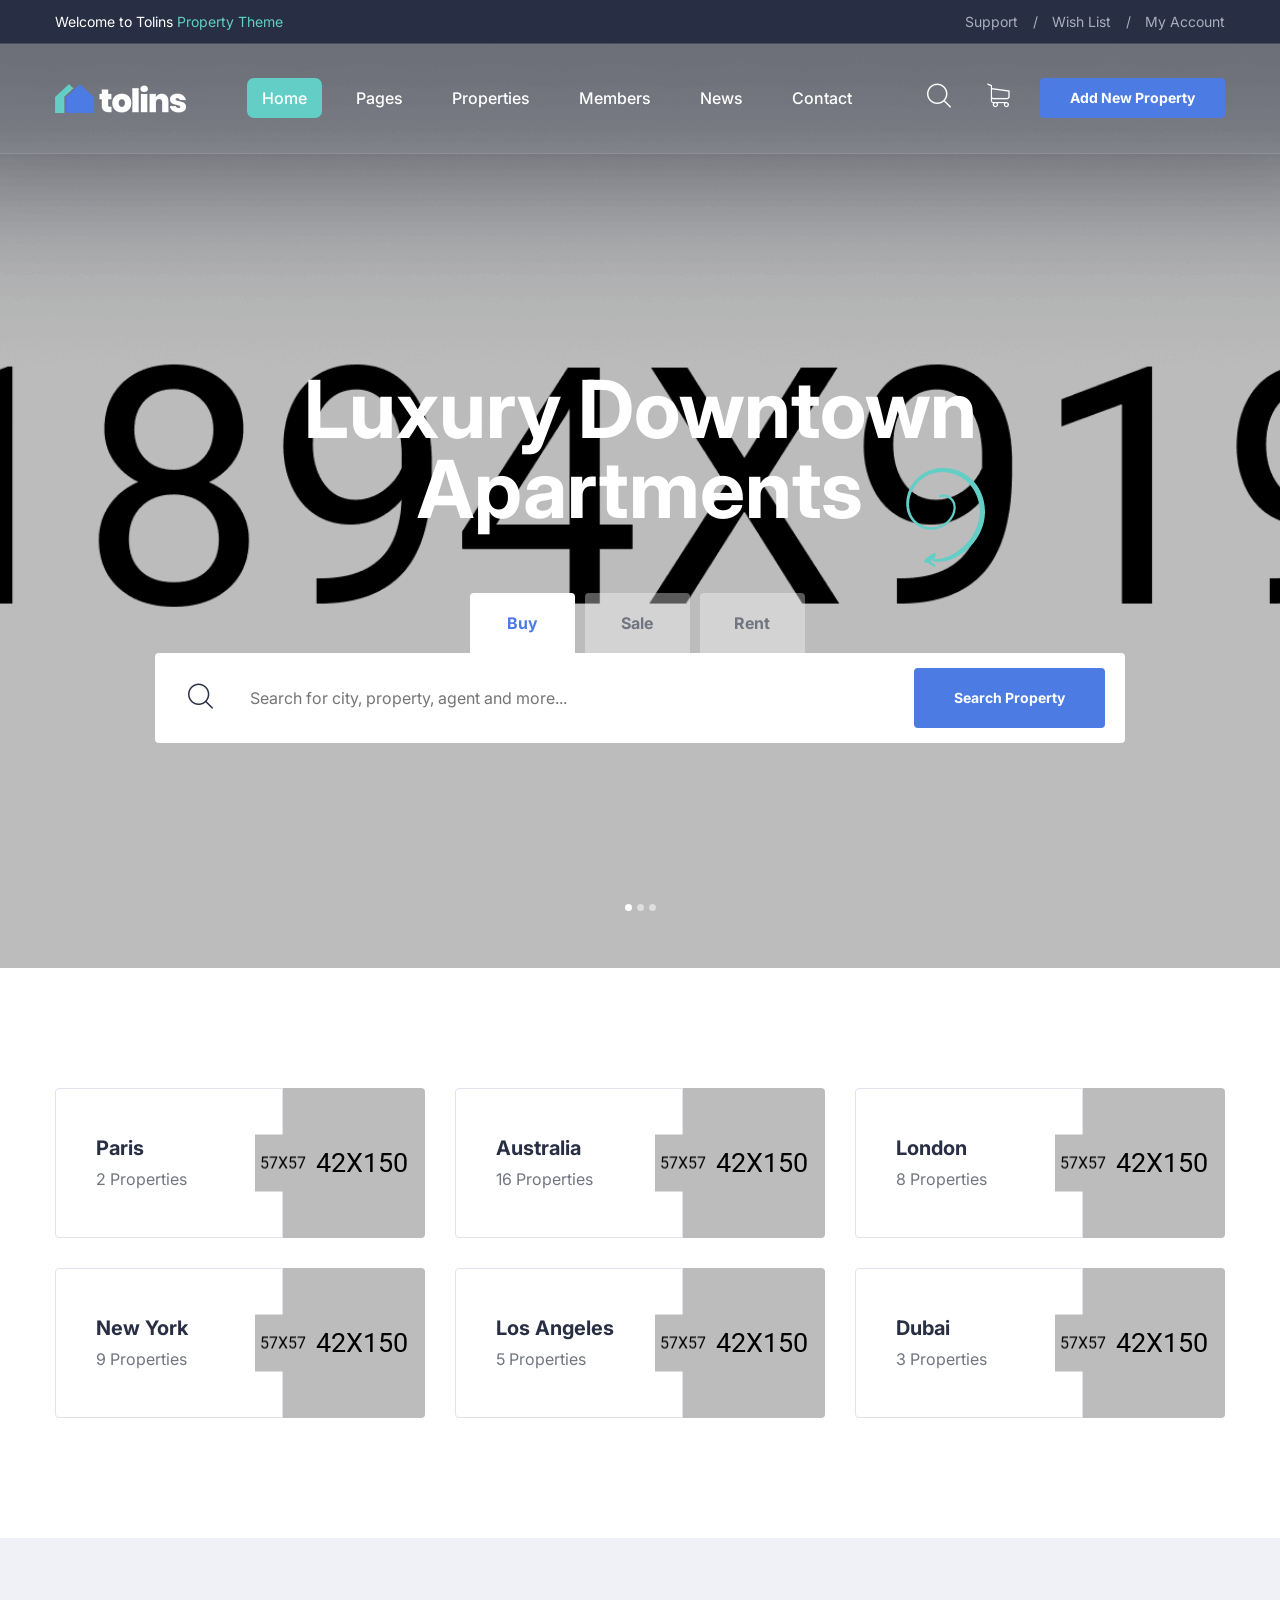
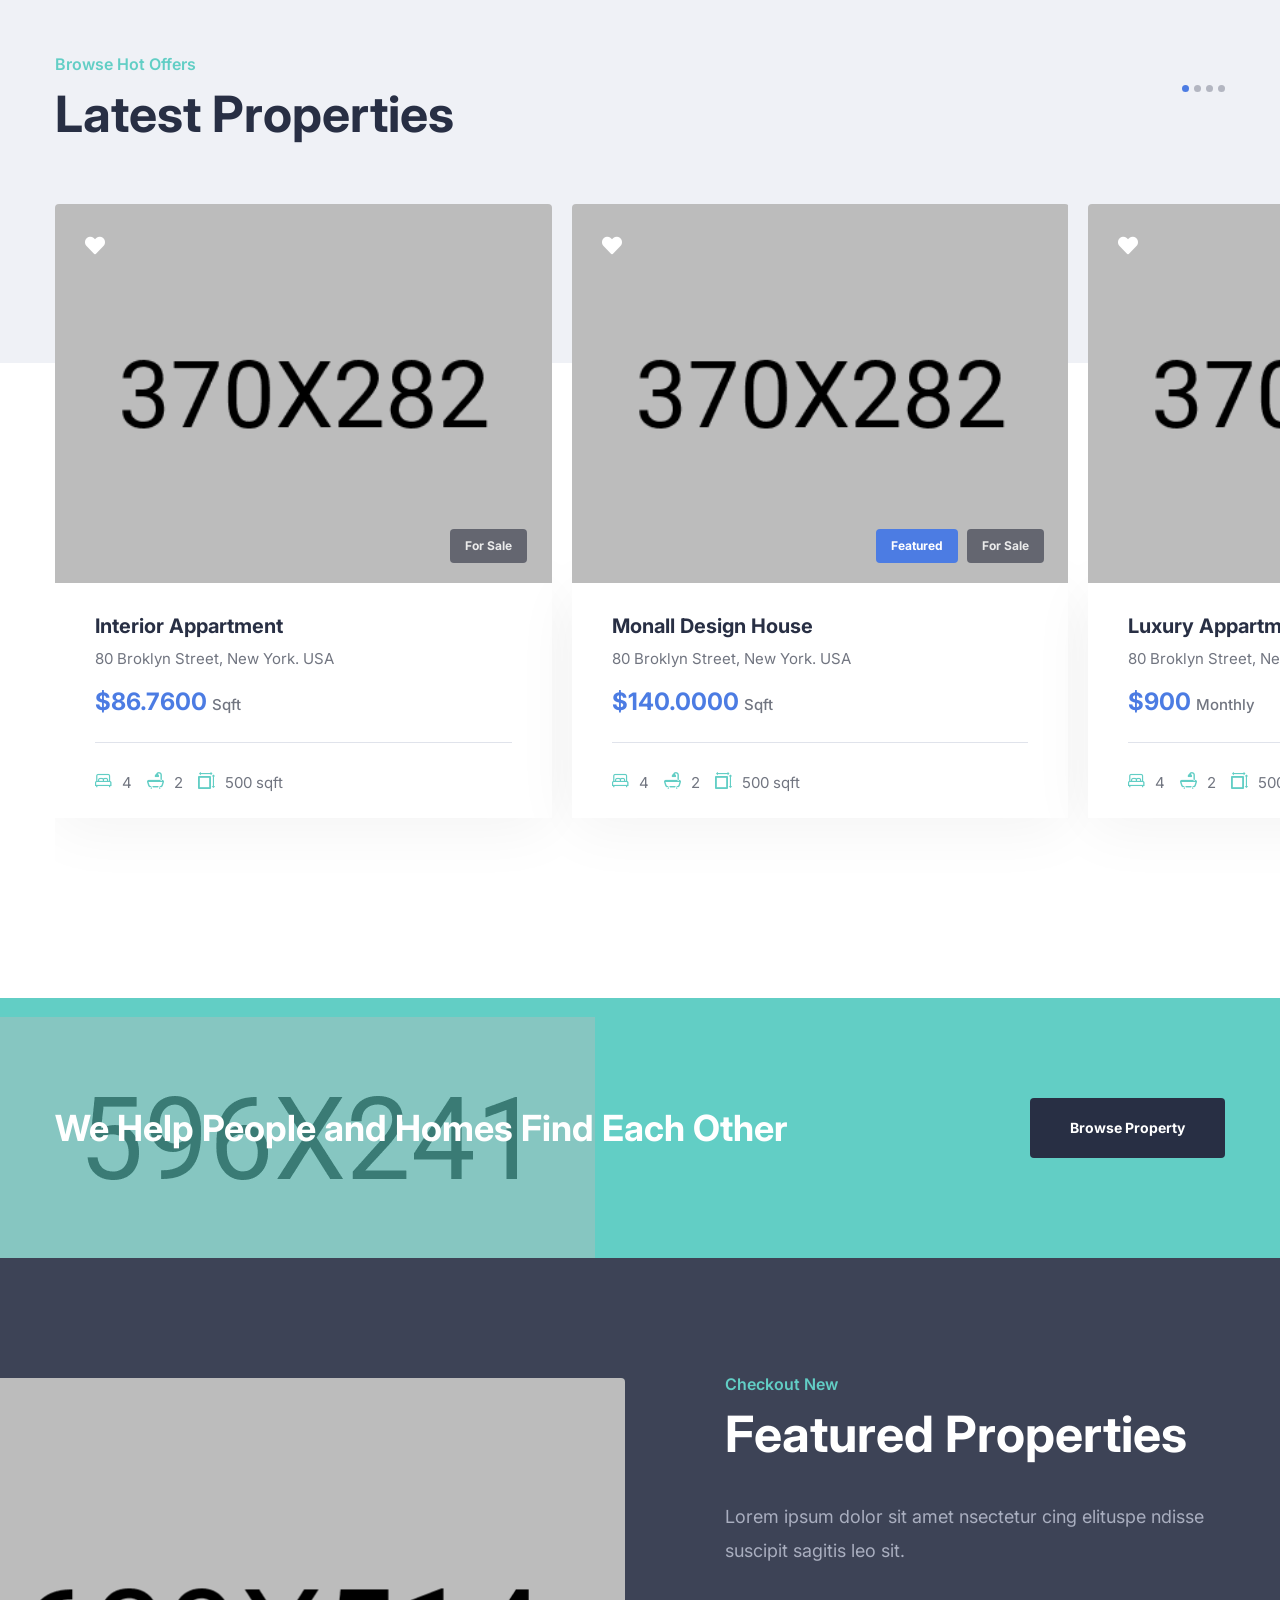
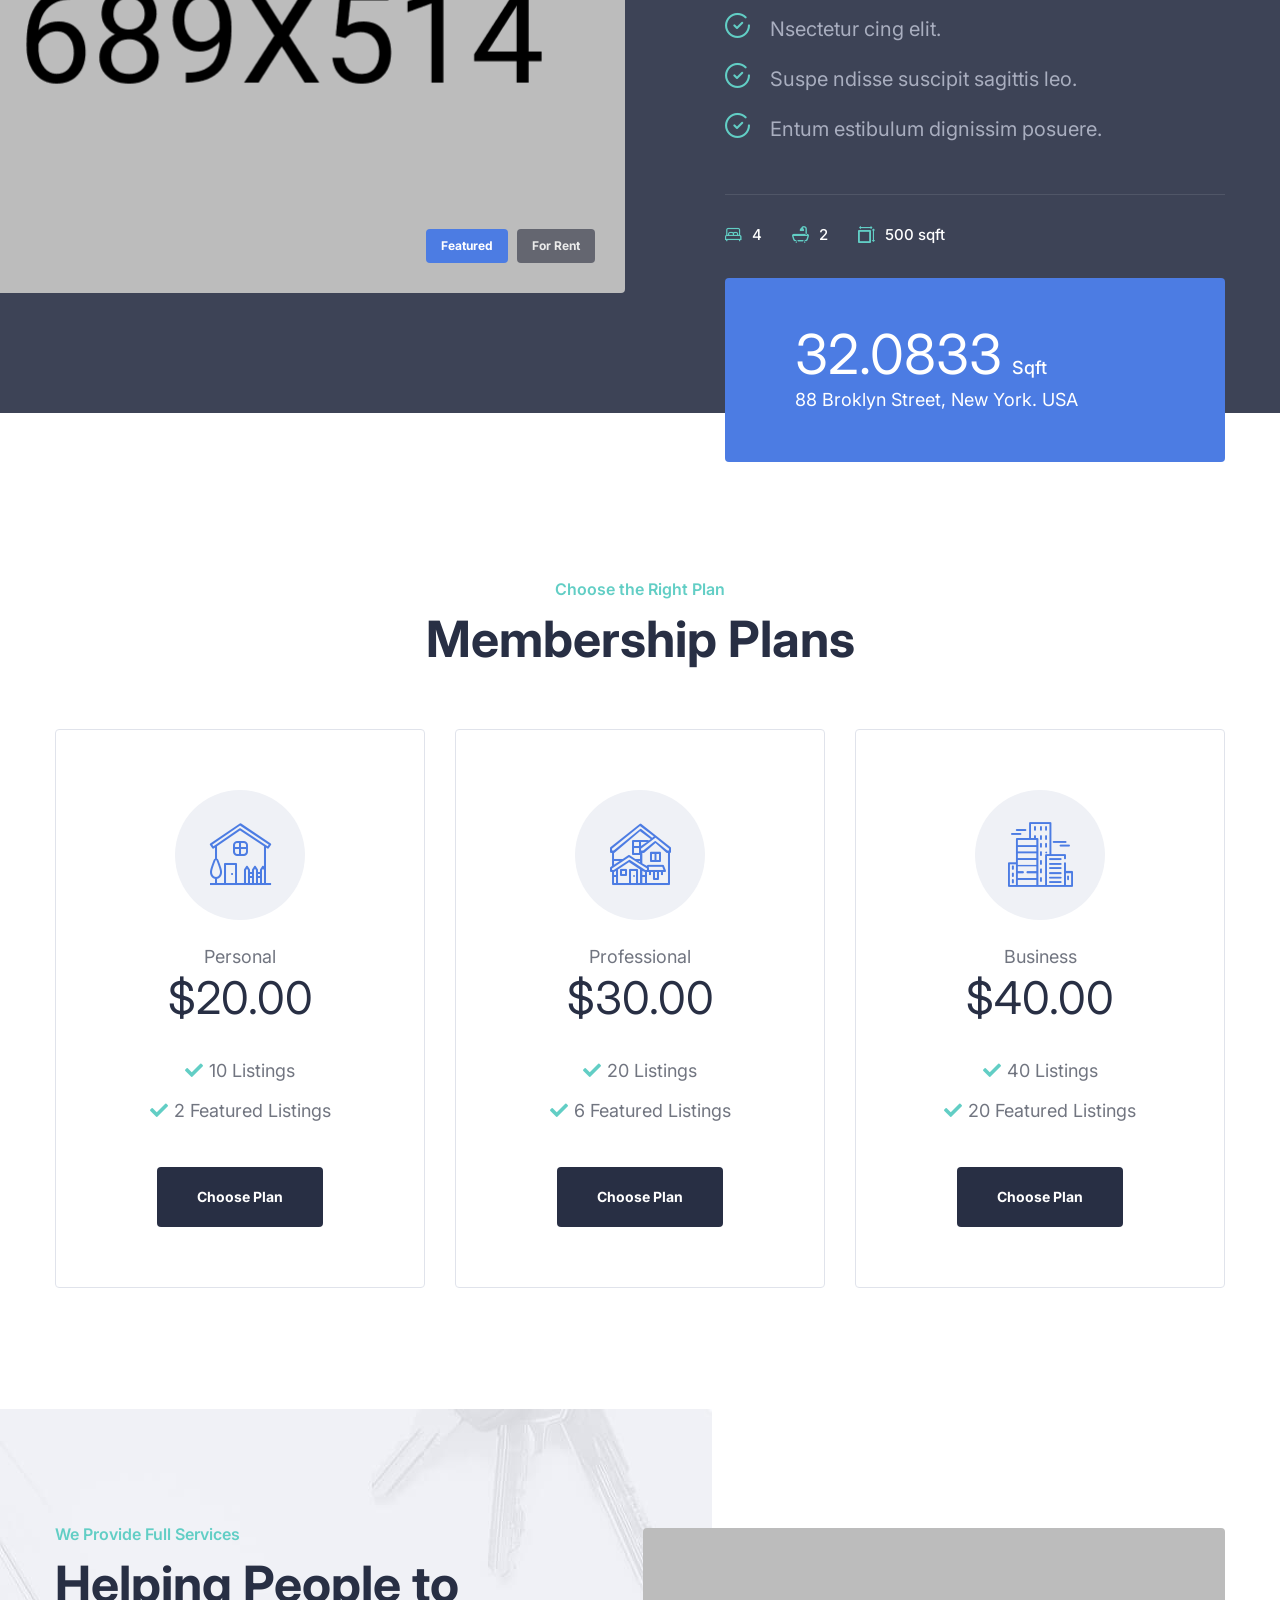
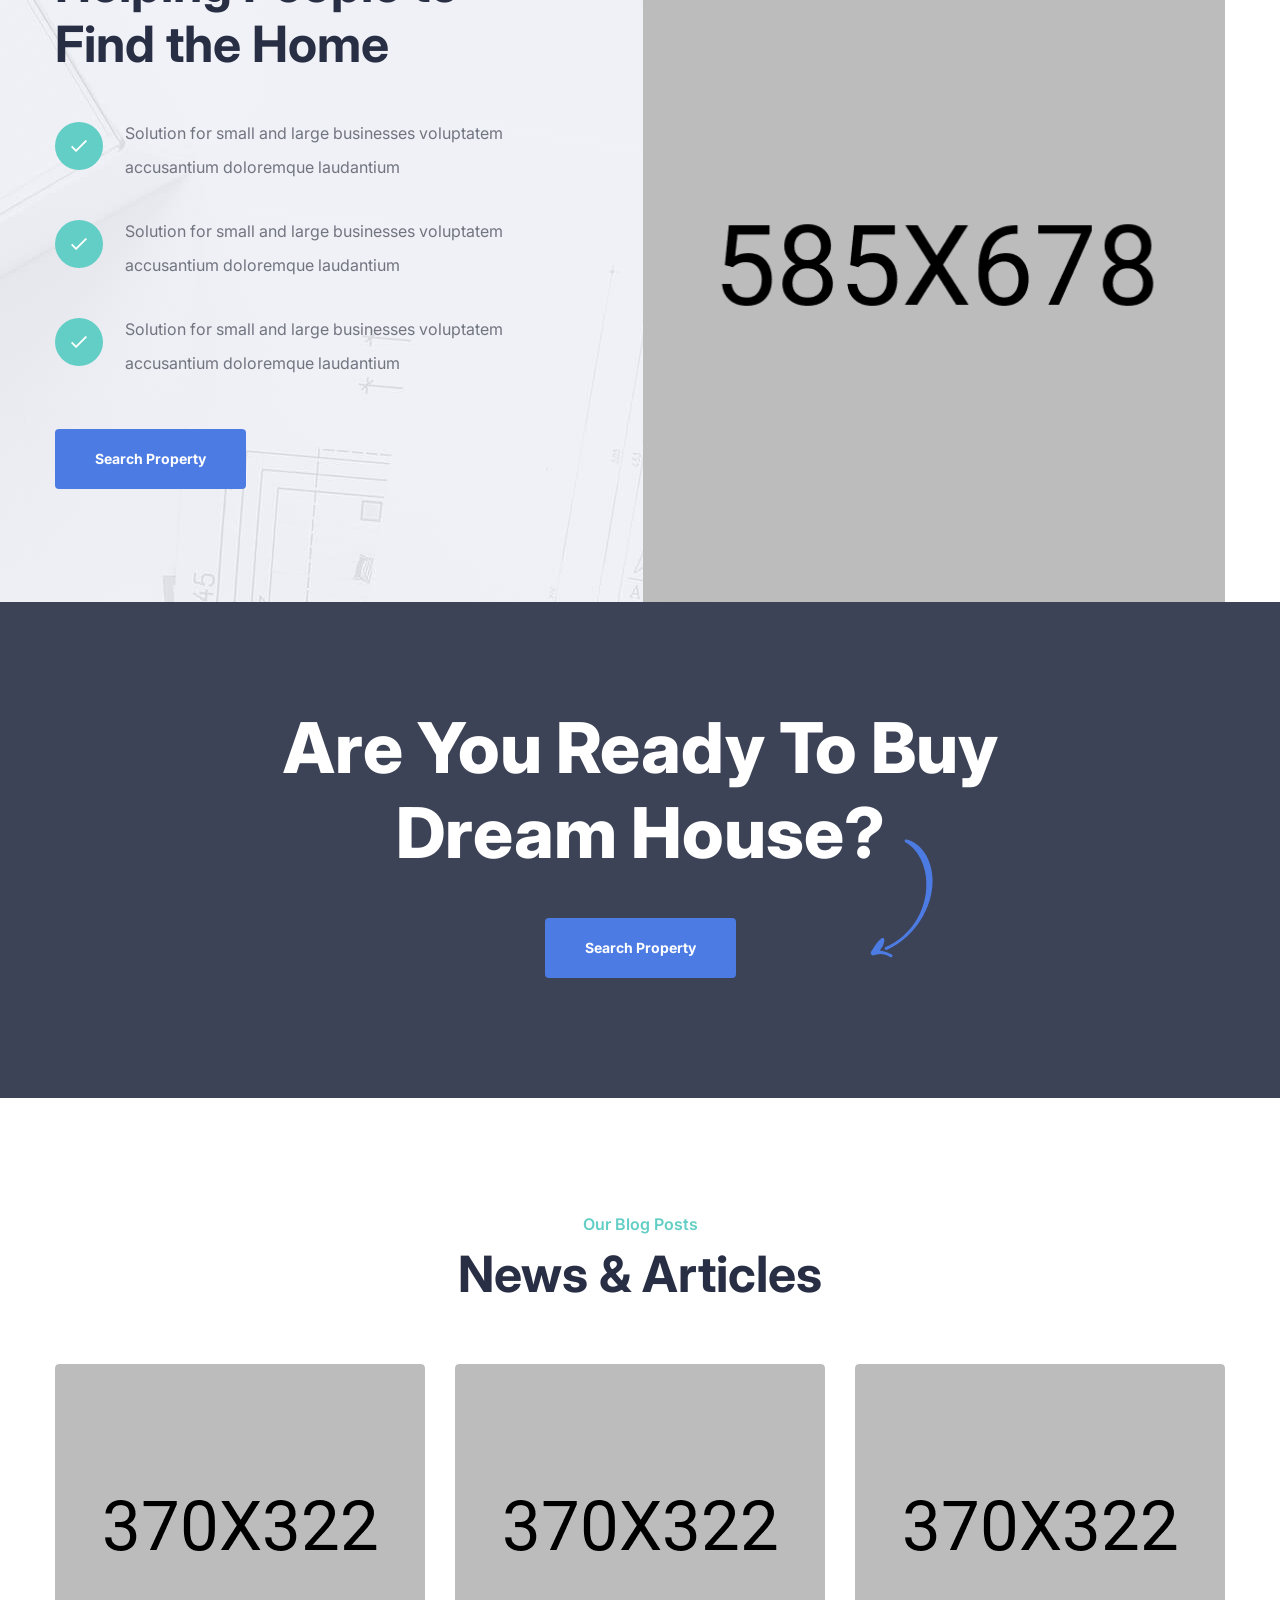
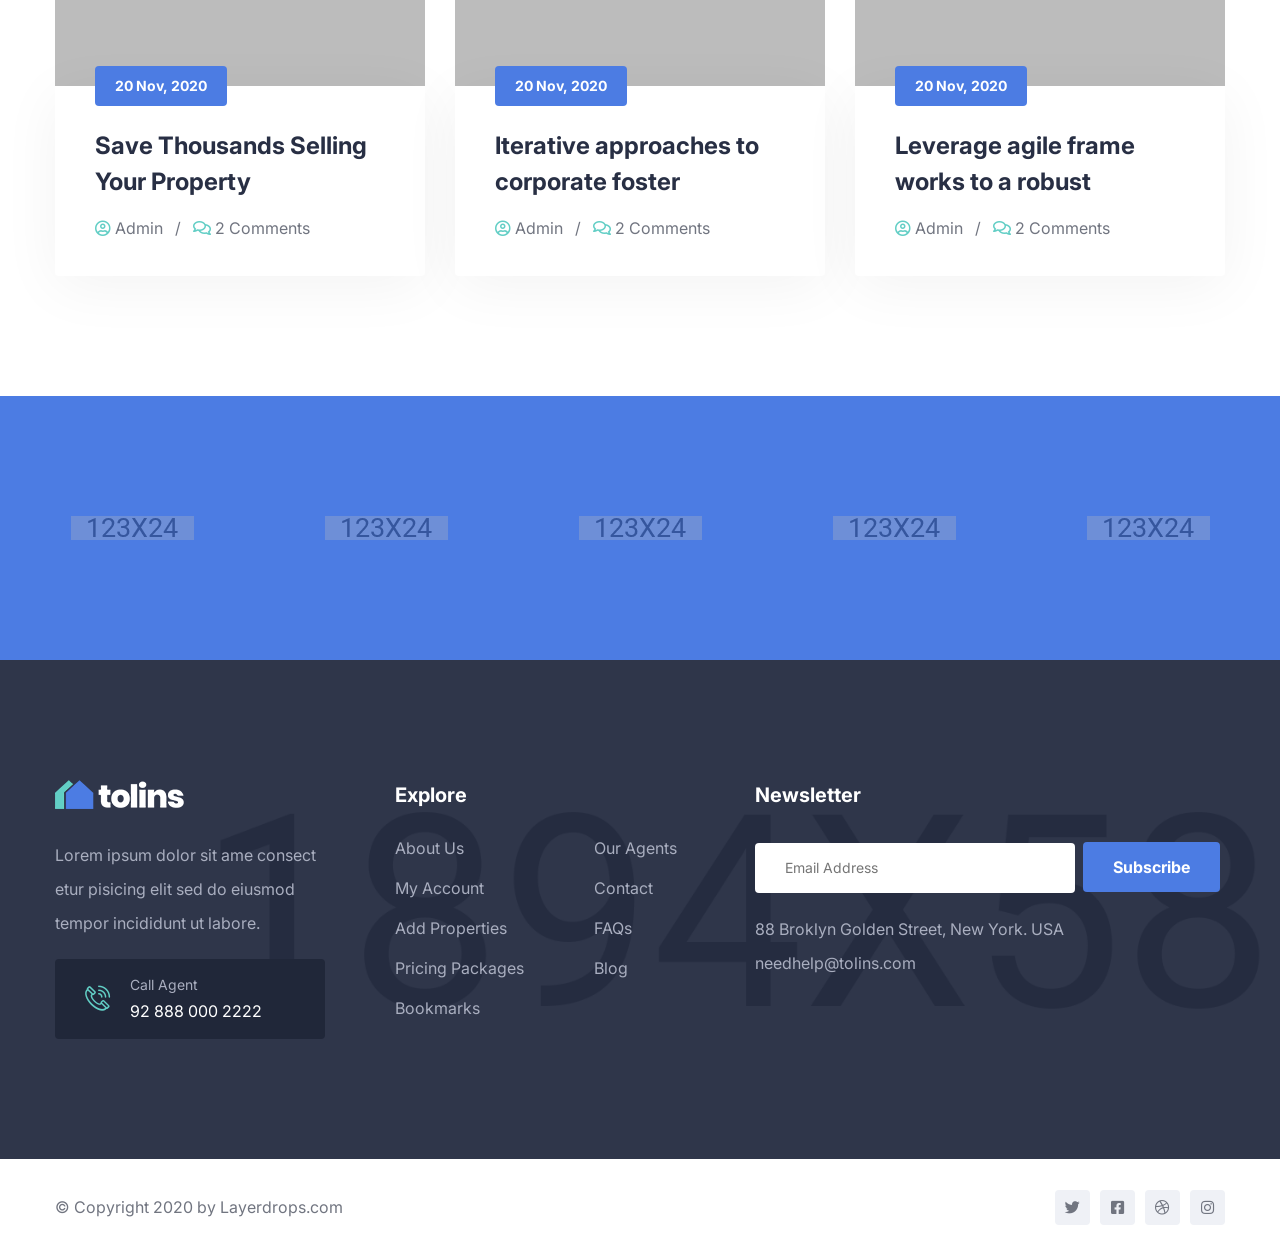
<file: static/index2.html>
<!DOCTYPE html>
<html lang="en">

<head>
    <meta charset="UTF-8">
    <meta name="viewport" content="width=device-width, initial-scale=1.0">
    <meta http-equiv="X-UA-Compatible" content="ie=edge">
    <title>Home Two || Tolins || Tolins Form HTML Template</title>
    <link rel="apple-touch-icon" sizes="180x180" href="assets/images/favicons/apple-touch-icon.png">
    <link rel="icon" type="image/png" sizes="32x32" href="assets/images/favicons/favicon-32x32.png">
    <link rel="icon" type="image/png" sizes="16x16" href="assets/images/favicons/favicon-16x16.png">
    <link rel="manifest" href="assets/images/favicons/site.webmanifest">

    <!-- Fonts-->
    <link rel="preconnect" href="https://fonts.gstatic.com">
    <link href="https://fonts.googleapis.com/css2?family=Inter:wght@100;200;300;400;500;600;700;800;900&display=swap"
        rel="stylesheet">



    <!-- Css-->
    <link rel="stylesheet" href="assets/css/animate.min.css">
    <link rel="stylesheet" href="assets/css/bootstrap.min.css">
    <link rel="stylesheet" href="assets/css/owl.carousel.min.css">
    <link rel="stylesheet" href="assets/css/owl.theme.default.min.css">
    <link rel="stylesheet" href="assets/css/magnific-popup.css">
    <link rel="stylesheet" href="assets/css/fontawesome-all.min.css">
    <link rel="stylesheet" href="assets/css/swiper.min.css">
    <link rel="stylesheet" href="assets/css/bootstrap-select.min.css">
    <link rel="stylesheet" href="assets/css/jarallax.css">

    <link rel="stylesheet" href="assets/css/jquery.mCustomScrollbar.min.css">
    <link rel="stylesheet" href="assets/css/bootstrap-datepicker.min.css">
    <link rel="stylesheet" href="assets/css/vegas.min.css">
    <link rel="stylesheet" href="assets/css/nouislider.min.css">
    <link rel="stylesheet" href="assets/css/nouislider.pips.css">
    <link rel="stylesheet" href="assets/css/tolips.css">
    <!-- Template styles -->
    <link rel="stylesheet" href="assets/css/style.css">
    <link rel="stylesheet" href="assets/css/responsive.css">

</head>

<body>

    <div class="preloader">
        <img src="assets/images/loader.png" class="preloader__image" alt="">
    </div><!-- /.preloader -->

    <div class="page-wrapper">

        <div class="site-header__header-one-wrap two clearfix">

            <div class="header_top_one two">
                <div class="container">
                    <div class="header_top_one_inner clearfix">
                        <div class="header_top_one_content_box">
                            <div class="header_top_one_content_box_top clearfix">
                                <div class="header_top_one_content_box_top_left float-left">
                                    <p>Welcome to Tolins <span>Property Theme</span></p>
                                </div>
                                <div class="header_top_one_content_box_top_right float-right">
                                    <ul class="list-unstyled header_top_one_content_box_top_right_list">
                                        <li><a href="#">Support<span>/</span></a></li>
                                        <li><a href="#">Wish List<span>/</span></a></li>
                                        <li><a href="#">My Account</a></li>
                                    </ul>
                                </div>
                            </div>
                        </div>
                    </div>
                </div>
            </div>

            <header class="main-nav__header-one two">
                <div class="container">
                    <nav class="header-navigation one stricky">
                        <div class="container-box clearfix">
                            <div class="main_nav_header_two_logo float-left clearfix">
                                <div class="main_nav_header_two_logo_box">
                                    <a href="index.html"><img src="assets/images/resources/logo-2.png" alt=""></a>
                                </div>
                            </div>
                            <div class="container-box_two float-right clearfix">
                                <!-- Brand and toggle get grouped for better mobile display -->
                                <div class="main-nav__left main-nav__left_one float-left">
                                    <a href="#" class="side-menu__toggler">
                                        <i class="fa fa-bars"></i>
                                    </a>
                                    <div class="main-nav__main-navigation two clearfix">
                                        <ul class=" main-nav__navigation-box float-left">
                                            <li class="dropdown">
                                                <a href="index.html">Home</a>
                                                <ul>
                                                    <li><a href="index.html">Home 01</a></li>
                                                    <li><a href="index2.html">Home 02</a></li>
                                                    <li><a href="index3.html">Home 03</a></li>
                                                    <li class="dropdown"><a href="#">Header Versions</a>
                                                        <ul>
                                                            <li><a href="index.html">Header 01</a></li>
                                                            <li><a href="index2.html">Header 02</a></li>
                                                            <li><a href="index3.html">Header 03</a></li>
                                                        </ul><!-- /.sub-menu -->
                                                    </li>
                                                </ul><!-- /.sub-menu -->
                                            </li>
                                            <li class="dropdown">
                                                <a href="#">Pages</a>
                                                <ul>
                                                    <li><a href="about.html">About</a></li>
                                                    <li><a href="membership_plans.html">Membership Plans</a></li>
                                                </ul><!-- /.sub-menu -->
                                            </li>
                                            <li class="dropdown">
                                                <a href="#">Properties</a>
                                                <ul>
                                                    <li><a href="listing-1.html">Listings 01</a></li>
                                                    <li><a href="listing-2.html">Listings 02</a></li>
                                                    <li><a href="listing-details.html">Listing Details</a></li>
                                                </ul><!-- /.sub-menu -->
                                            </li>
                                            <li class="dropdown">
                                                <a href="#">Members</a>
                                                <ul>
                                                    <li><a href="members.html">Members</a></li>
                                                    <li><a href="members_details.html">Member Details</a></li>
                                                </ul><!-- /.sub-menu -->
                                            </li>
                                            <li class="dropdown">
                                                <a href="#">News</a>
                                                <ul>
                                                    <li><a href="news.html">News</a></li>
                                                    <li><a href="news-details.html">News Details</a></li>
                                                </ul><!-- /.sub-menu -->
                                            </li>
                                            <li>
                                                <a href="contact.html">Contact</a>
                                            </li>
                                        </ul>
                                    </div><!-- /.navbar-collapse -->
                                </div>
                                <div class="main-nav__right main-nav__right_one float-right">
                                    <div class="header_btn_1">
                                        <a href="#" class="thm-btn">Add New Property</a>
                                    </div>
                                    <div class="icon_cart_box">
                                        <a href="#">
                                            <span class="icon-shopping-cart"></span>
                                        </a>
                                    </div>
                                    <div class="icon_search_box">
                                        <a href="#" class="main-nav__search search-popup__toggler">
                                            <i class="icon-magnifying-glass"></i>
                                        </a>
                                    </div>
                                </div>
                            </div>
                        </div>
                    </nav>
                </div>
            </header>
        </div>

        <!-- Banner Section One Start -->
        <section class="banner-one two">
            <div class="banner-two__bg-slide">
                <div class="thm-swiper__slider swiper-container" data-swiper-options='{"spaceBetween": 0, "loop": true, "effect": "fade", "slidesPerView": 1, "autoplay": { "delay": 5000 }, "pagination": {
                    "el": "#banner-two__bg-slide-pagination",
                    "type": "bullets",
                    "clickable": true
                }}'>
                    <div class="swiper-wrapper">
                        <div class="swiper-slide">
                            <div class="image-layer"
                                style="background-image: url(assets/images/main-slider/slider-2-1.jpg);"></div>
                            <!-- /.image-layer -->
                        </div><!-- /.swiper-slide -->
                        <div class="swiper-slide">
                            <div class="image-layer"
                                style="background-image: url(assets/images/main-slider/slider-2-2.jpg);"></div>
                            <!-- /.image-layer -->
                        </div><!-- /.swiper-slide -->
                        <div class="swiper-slide">
                            <div class="image-layer"
                                style="background-image: url(assets/images/main-slider/slider-2-1.jpg);"></div>
                            <!-- /.image-layer -->
                        </div><!-- /.swiper-slide -->
                    </div><!-- /.swiper-wrapper -->
                </div><!-- /.thm-swiper__slider -->
                <div class="swiper-pagination" id="banner-two__bg-slide-pagination"></div>
            </div><!-- /.banner-two__bg-slide -->
            <div class="container">
                <div class="content-box">
                    <div class="top-title">
                        <div class="banner_two_shape"><img src="assets/images/shapes/banner_two_shape.png" alt=""></div>
                        <h2>Luxury Downtown <br> Apartments</h2>
                    </div>

                    <div class="product-tab-box tabs-box">
                        <ul class="tab-btns tab-buttons clearfix list-unstyled">
                            <li data-tab="#desc" class="tab-btn active-btn"><span>Buy</span></li>
                            <li data-tab="#addi__info" class="tab-btn"><span>Sale</span></li>
                            <li data-tab="#review" class="tab-btn"><span>Rent</span></li>
                        </ul>
                        <div class="tabs-content">
                            <div class="tab active-tab" id="desc">
                                <form class="banner_one_search_form" action="/listing-2.html">
                                    <div class="banner_one_search_form_input_box">
                                        <input type="text" placeholder="Search for city, property, agent and more...">
                                        <button type="submit" class="thm-btn banner_one_search_btn">Search
                                            Property</button>
                                        <div class="banner_one_search_icon">
                                            <a href="#"><span class="icon-magnifying-glass"></span></a>
                                        </div>
                                    </div>
                                </form>
                            </div>

                            <div class="tab" id="addi__info">
                                <form class="banner_one_search_form" action="/listing-2.html">
                                    <div class="banner_one_search_form_input_box">
                                        <input type="text" placeholder="Search for city, property, agent and more...">
                                        <button type="submit" class="thm-btn banner_one_search_btn">Search
                                            Property</button>
                                        <div class="banner_one_search_icon">
                                            <a href="#"><span class="icon-magnifying-glass"></span></a>
                                        </div>
                                    </div>
                                </form>
                            </div>

                            <div class="tab" id="review">
                                <form class="banner_one_search_form" action="/listing-2.html">
                                    <div class="banner_one_search_form_input_box">
                                        <input type="text" placeholder="Search for city, property, agent and more...">
                                        <button type="submit" class="thm-btn banner_one_search_btn">Search
                                            Property</button>
                                        <div class="banner_one_search_icon">
                                            <a href="#"><span class="icon-magnifying-glass"></span></a>
                                        </div>
                                    </div>
                                </form>
                            </div>
                        </div>
                    </div>
                </div>
            </div>
        </section>
        <!-- Banner Section One End -->

        <!--Cities One Start-->
        <section class="cities_one">
            <div class="container">
                <div class="row">
                    <div class="col-xl-4 col-lg-6 col-md-6">
                        <!--Cities One Single-->
                        <div class="cities_one_single">
                            <div class="cities_one_properties">
                                <div class="cities_one_properties_content">
                                    <h4><a href="listing-2.html">Paris</a></h4>
                                    <p>2 Properties</p>
                                    <div class="cities_flag">
                                        <img src="assets/images/resources/cities_one_flag_1.png" alt="">
                                    </div>
                                </div>
                                <div class="cities_one_main_img_box">
                                    <img src="assets/images/resources/cities_one_img_1.jpg" alt="">
                                </div>
                            </div>
                        </div>
                    </div>
                    <div class="col-xl-4 col-lg-6 col-md-6">
                        <!--Cities One Single-->
                        <div class="cities_one_single">
                            <div class="cities_one_properties">
                                <div class="cities_one_properties_content">
                                    <h4><a href="listing-2.html">Australia</a></h4>
                                    <p>16 Properties</p>
                                    <div class="cities_flag">
                                        <img src="assets/images/resources/cities_one_flag_2.png" alt="">
                                    </div>
                                </div>
                                <div class="cities_one_main_img_box">
                                    <img src="assets/images/resources/cities_one_img_2.jpg" alt="">
                                </div>
                            </div>
                        </div>
                    </div>
                    <div class="col-xl-4 col-lg-6 col-md-6">
                        <!--Cities One Single-->
                        <div class="cities_one_single">
                            <div class="cities_one_properties">
                                <div class="cities_one_properties_content">
                                    <h4><a href="listing-2.html">London</a></h4>
                                    <p>8 Properties</p>
                                    <div class="cities_flag">
                                        <img src="assets/images/resources/cities_one_flag_3.png" alt="">
                                    </div>
                                </div>
                                <div class="cities_one_main_img_box">
                                    <img src="assets/images/resources/cities_one_img_3.jpg" alt="">
                                </div>
                            </div>
                        </div>
                    </div>
                    <div class="col-xl-4 col-lg-6 col-md-6">
                        <!--Cities One Single-->
                        <div class="cities_one_single">
                            <div class="cities_one_properties">
                                <div class="cities_one_properties_content">
                                    <h4><a href="listing-2.html">New York</a></h4>
                                    <p>9 Properties</p>
                                    <div class="cities_flag">
                                        <img src="assets/images/resources/cities_one_flag_4.png" alt="">
                                    </div>
                                </div>
                                <div class="cities_one_main_img_box">
                                    <img src="assets/images/resources/cities_one_img_4.jpg" alt="">
                                </div>
                            </div>
                        </div>
                    </div>
                    <div class="col-xl-4 col-lg-6 col-md-6">
                        <!--Cities One Single-->
                        <div class="cities_one_single">
                            <div class="cities_one_properties">
                                <div class="cities_one_properties_content">
                                    <h4><a href="listing-2.html">Los Angeles</a></h4>
                                    <p>5 Properties</p>
                                    <div class="cities_flag">
                                        <img src="assets/images/resources/cities_one_flag_5.png" alt="">
                                    </div>
                                </div>
                                <div class="cities_one_main_img_box">
                                    <img src="assets/images/resources/cities_one_img_5.jpg" alt="">
                                </div>
                            </div>
                        </div>
                    </div>
                    <div class="col-xl-4 col-lg-6 col-md-6">
                        <!--Cities One Single-->
                        <div class="cities_one_single">
                            <div class="cities_one_properties">
                                <div class="cities_one_properties_content">
                                    <h4><a href="listing-2.html">Dubai</a></h4>
                                    <p>3 Properties</p>
                                    <div class="cities_flag">
                                        <img src="assets/images/resources/cities_one_flag_6.png" alt="">
                                    </div>
                                </div>
                                <div class="cities_one_main_img_box">
                                    <img src="assets/images/resources/cities_one_img_6.jpg" alt="">
                                </div>
                            </div>
                        </div>
                    </div>
                </div>
            </div>
        </section>
        <!--Cities One End-->

        <!--Latest Properties Two Start-->
        <section class="latest_properties two">
            <div class="container">
                <div class="latest_properties_two_inner">
                    <div class="block-title text-left">
                        <h4>Browse Hot Offers</h4>
                        <h2>Latest Properties</h2>
                    </div>
                    <div class="swiper-pagination" id="latest_properties_pagination"></div>
                    <div class="row">
                        <div class="col-xl-12">
                            <div class="thm-swiper__slider swiper-container" data-swiper-options='{"spaceBetween": 100, "slidesPerView": 4, "autoplay": { "delay": 5000 }, "pagination": {
                "el": "#latest_properties_pagination",
                "type": "bullets",
                "clickable": true
              },
              "navigation": {
                "nextEl": ".latest_properties_next",
                "prevEl": ".latest_properties_prev",
                "clickable": true
            },
            "breakpoints": {
                "0": {
                    "spaceBetween": 30,
                    "slidesPerView": 1
                },
                "425": {
                    "spaceBetween": 30,
                    "slidesPerView": 1
                },
                "575": {
                    "spaceBetween": 30,
                    "slidesPerView": 2
                },
                "767": {
                    "spaceBetween": 30,
                    "slidesPerView": 2
                },
                "991": {
                    "spaceBetween": 20,
                    "slidesPerView": 3
                },
                "1289": {
                    "spaceBetween": 30,
                    "slidesPerView": 3
                },
                "1440": {
                    "spaceBetween": 30,
                    "slidesPerView": 4
                }
            }}'>
                                <div class="swiper-wrapper">
                                    <div class="swiper-slide">
                                        <div class="latest_properties_single">
                                            <div class="latest_properties_img_carousel owl-theme owl-carousel">
                                                <div class="latest_properties_img">
                                                    <img src="assets/images/resources/latest_properties_img_1.jpg"
                                                        alt="">
                                                    <div class="latest_properties_icon">
                                                        <i class="fa fa-heart"></i>
                                                    </div>
                                                    <div class="featured_and_sale_btn">

                                                        <a href="#" class="sale_btn">For Sale</a>
                                                    </div>
                                                </div>
                                                <div class="latest_properties_img">
                                                    <img src="assets/images/resources/latest_properties_img_2.jpg"
                                                        alt="">
                                                    <div class="latest_properties_icon">
                                                        <i class="fa fa-heart"></i>
                                                    </div>
                                                    <div class="featured_and_sale_btn">

                                                        <a href="#" class="sale_btn">For Sale</a>
                                                    </div>
                                                </div>
                                                <div class="latest_properties_img">
                                                    <img src="assets/images/resources/latest_properties_img_3.jpg"
                                                        alt="">
                                                    <div class="latest_properties_icon">
                                                        <i class="fa fa-heart"></i>
                                                    </div>
                                                    <div class="featured_and_sale_btn">

                                                        <a href="#" class="sale_btn">For Sale</a>
                                                    </div>
                                                </div>
                                            </div>
                                            <div class="latest_properties_content">
                                                <div class="latest_properties_top_content">
                                                    <h4><a href="listing-details.html">Interior Appartment</a></h4>
                                                    <p>80 Broklyn Street, New York. USA</p>
                                                    <h3>$86.7600 <span>Sqft</span></h3>
                                                </div>
                                                <div class="latest_properties_bottom_content">
                                                    <ul class="list-unstyled">
                                                        <li><span class="icon-bed"></span>4</li>
                                                        <li><span class="icon-shower"></span>2</li>
                                                        <li><span class="icon-square-measument"></span>500 sqft</li>
                                                    </ul>
                                                </div>
                                            </div>
                                        </div>
                                    </div>
                                    <div class="swiper-slide">
                                        <div class="latest_properties_single">
                                            <div class="latest_properties_img_carousel owl-theme owl-carousel">
                                                <div class="latest_properties_img">
                                                    <img src="assets/images/resources/latest_properties_img_2.jpg"
                                                        alt="">
                                                    <div class="latest_properties_icon">
                                                        <i class="fa fa-heart"></i>
                                                    </div>
                                                    <div class="featured_and_sale_btn">
                                                        <a href="#" class="featured_btn">Featured</a>
                                                        <a href="#" class="sale_btn">For Sale</a>
                                                    </div>
                                                </div>
                                                <div class="latest_properties_img">
                                                    <img src="assets/images/resources/latest_properties_img_3.jpg"
                                                        alt="">
                                                    <div class="latest_properties_icon">
                                                        <i class="fa fa-heart"></i>
                                                    </div>
                                                    <div class="featured_and_sale_btn">
                                                        <a href="#" class="featured_btn">Featured</a>
                                                        <a href="#" class="sale_btn">For Sale</a>
                                                    </div>
                                                </div>
                                                <div class="latest_properties_img">
                                                    <img src="assets/images/resources/latest_properties_img_1.jpg"
                                                        alt="">
                                                    <div class="latest_properties_icon">
                                                        <i class="fa fa-heart"></i>
                                                    </div>
                                                    <div class="featured_and_sale_btn">
                                                        <a href="#" class="featured_btn">Featured</a>
                                                        <a href="#" class="sale_btn">For Sale</a>
                                                    </div>
                                                </div>
                                            </div>
                                            <div class="latest_properties_content">
                                                <div class="latest_properties_top_content">
                                                    <h4><a href="listing-details.html">Monall Design House</a></h4>
                                                    <p>80 Broklyn Street, New York. USA</p>
                                                    <h3>$140.0000 <span>Sqft</span></h3>
                                                </div>
                                                <div class="latest_properties_bottom_content">
                                                    <ul class="list-unstyled">
                                                        <li><span class="icon-bed"></span>4</li>
                                                        <li><span class="icon-shower"></span>2</li>
                                                        <li><span class="icon-square-measument"></span>500 sqft</li>
                                                    </ul>
                                                </div>
                                            </div>
                                        </div>
                                    </div>
                                    <div class="swiper-slide">
                                        <div class="latest_properties_single">
                                            <div class="latest_properties_img_carousel owl-theme owl-carousel">
                                                <div class="latest_properties_img">
                                                    <img src="assets/images/resources/latest_properties_img_3.jpg"
                                                        alt="">
                                                    <div class="latest_properties_icon">
                                                        <i class="fa fa-heart"></i>
                                                    </div>
                                                    <div class="featured_and_sale_btn">
                                                        <a href="#" class="sale_btn">For Rent</a>
                                                    </div>
                                                </div>
                                                <div class="latest_properties_img">
                                                    <img src="assets/images/resources/latest_properties_img_1.jpg"
                                                        alt="">
                                                    <div class="latest_properties_icon">
                                                        <i class="fa fa-heart"></i>
                                                    </div>
                                                    <div class="featured_and_sale_btn">
                                                        <a href="#" class="sale_btn">For Rent</a>
                                                    </div>
                                                </div>
                                                <div class="latest_properties_img">
                                                    <img src="assets/images/resources/latest_properties_img_2.jpg"
                                                        alt="">
                                                    <div class="latest_properties_icon">
                                                        <i class="fa fa-heart"></i>
                                                    </div>
                                                    <div class="featured_and_sale_btn">
                                                        <a href="#" class="sale_btn">For Rent</a>
                                                    </div>
                                                </div>
                                            </div>
                                            <div class="latest_properties_content">
                                                <div class="latest_properties_top_content">
                                                    <h4><a href="listing-details.html">Luxury Appartment</a></h4>
                                                    <p>80 Broklyn Street, New York. USA</p>
                                                    <h3>$900 <span>Monthly</span></h3>
                                                </div>
                                                <div class="latest_properties_bottom_content">
                                                    <ul class="list-unstyled">
                                                        <li><span class="icon-bed"></span>4</li>
                                                        <li><span class="icon-shower"></span>2</li>
                                                        <li><span class="icon-square-measument"></span>500 sqft</li>
                                                    </ul>
                                                </div>
                                            </div>
                                        </div>
                                    </div>
                                    <div class="swiper-slide">
                                        <div class="latest_properties_single">
                                            <div class="latest_properties_img_carousel owl-theme owl-carousel">
                                                <div class="latest_properties_img">
                                                    <img src="assets/images/resources/latest_properties_img_1.jpg"
                                                        alt="">
                                                    <div class="latest_properties_icon">
                                                        <i class="fa fa-heart"></i>
                                                    </div>
                                                    <div class="featured_and_sale_btn">
                                                        <a href="#" class="featured_btn">Featured</a>
                                                        <a href="#" class="sale_btn">For Sale</a>
                                                    </div>
                                                </div>
                                                <div class="latest_properties_img">
                                                    <img src="assets/images/resources/latest_properties_img_2.jpg"
                                                        alt="">
                                                    <div class="latest_properties_icon">
                                                        <i class="fa fa-heart"></i>
                                                    </div>
                                                    <div class="featured_and_sale_btn">
                                                        <a href="#" class="featured_btn">Featured</a>
                                                        <a href="#" class="sale_btn">For Sale</a>
                                                    </div>
                                                </div>
                                                <div class="latest_properties_img">
                                                    <img src="assets/images/resources/latest_properties_img_3.jpg"
                                                        alt="">
                                                    <div class="latest_properties_icon">
                                                        <i class="fa fa-heart"></i>
                                                    </div>
                                                    <div class="featured_and_sale_btn">
                                                        <a href="#" class="featured_btn">Featured</a>
                                                        <a href="#" class="sale_btn">For Sale</a>
                                                    </div>
                                                </div>
                                            </div>
                                            <div class="latest_properties_content">
                                                <div class="latest_properties_top_content">
                                                    <h4><a href="listing-details.html">Interior Appartment</a></h4>
                                                    <p>80 Broklyn Street, New York. USA</p>
                                                    <h3>$86.7600 <span>Sqft</span></h3>
                                                </div>
                                                <div class="latest_properties_bottom_content">
                                                    <ul class="list-unstyled">
                                                        <li><span class="icon-bed"></span>4</li>
                                                        <li><span class="icon-shower"></span>2</li>
                                                        <li><span class="icon-square-measument"></span>500 sqft</li>
                                                    </ul>
                                                </div>
                                            </div>
                                        </div>
                                    </div>
                                    <div class="swiper-slide">
                                        <div class="latest_properties_single">
                                            <div class="latest_properties_img_carousel owl-theme owl-carousel">
                                                <div class="latest_properties_img">
                                                    <img src="assets/images/resources/latest_properties_img_2.jpg"
                                                        alt="">
                                                    <div class="latest_properties_icon">
                                                        <i class="fa fa-heart"></i>
                                                    </div>
                                                    <div class="featured_and_sale_btn">
                                                        <a href="#" class="featured_btn">Featured</a>
                                                        <a href="#" class="sale_btn">For Sale</a>
                                                    </div>
                                                </div>
                                                <div class="latest_properties_img">
                                                    <img src="assets/images/resources/latest_properties_img_3.jpg"
                                                        alt="">
                                                    <div class="latest_properties_icon">
                                                        <i class="fa fa-heart"></i>
                                                    </div>
                                                    <div class="featured_and_sale_btn">
                                                        <a href="#" class="featured_btn">Featured</a>
                                                        <a href="#" class="sale_btn">For Sale</a>
                                                    </div>
                                                </div>
                                                <div class="latest_properties_img">
                                                    <img src="assets/images/resources/latest_properties_img_1.jpg"
                                                        alt="">
                                                    <div class="latest_properties_icon">
                                                        <i class="fa fa-heart"></i>
                                                    </div>
                                                    <div class="featured_and_sale_btn">
                                                        <a href="#" class="featured_btn">Featured</a>
                                                        <a href="#" class="sale_btn">For Sale</a>
                                                    </div>
                                                </div>
                                            </div>
                                            <div class="latest_properties_content">
                                                <div class="latest_properties_top_content">
                                                    <h4><a href="listing-details.html">Monall Design House</a></h4>
                                                    <p>80 Broklyn Street, New York. USA</p>
                                                    <h3>$140.0000 <span>Sqft</span></h3>
                                                </div>
                                                <div class="latest_properties_bottom_content">
                                                    <ul class="list-unstyled">
                                                        <li><span class="icon-bed"></span>4</li>
                                                        <li><span class="icon-shower"></span>2</li>
                                                        <li><span class="icon-square-measument"></span>500 sqft</li>
                                                    </ul>
                                                </div>
                                            </div>
                                        </div>
                                    </div>
                                    <div class="swiper-slide">
                                        <div class="latest_properties_single">
                                            <div class="latest_properties_img_carousel owl-theme owl-carousel">
                                                <div class="latest_properties_img">
                                                    <img src="assets/images/resources/latest_properties_img_3.jpg"
                                                        alt="">
                                                    <div class="latest_properties_icon">
                                                        <i class="fa fa-heart"></i>
                                                    </div>
                                                    <div class="featured_and_sale_btn">
                                                        <a href="#" class="featured_btn">Featured</a>
                                                        <a href="#" class="sale_btn">For Sale</a>
                                                    </div>
                                                </div>
                                                <div class="latest_properties_img">
                                                    <img src="assets/images/resources/latest_properties_img_3.jpg"
                                                        alt="">
                                                    <div class="latest_properties_icon">
                                                        <i class="fa fa-heart"></i>
                                                    </div>
                                                    <div class="featured_and_sale_btn">
                                                        <a href="#" class="featured_btn">Featured</a>
                                                        <a href="#" class="sale_btn">For Sale</a>
                                                    </div>
                                                </div>
                                                <div class="latest_properties_img">
                                                    <img src="assets/images/resources/latest_properties_img_1.jpg"
                                                        alt="">
                                                    <div class="latest_properties_icon">
                                                        <i class="fa fa-heart"></i>
                                                    </div>
                                                    <div class="featured_and_sale_btn">
                                                        <a href="#" class="featured_btn">Featured</a>
                                                        <a href="#" class="sale_btn">For Sale</a>
                                                    </div>
                                                </div>
                                            </div>
                                            <div class="latest_properties_content">
                                                <div class="latest_properties_top_content">
                                                    <h4><a href="listing-details.html">Monall Design House</a></h4>
                                                    <p>80 Broklyn Street, New York. USA</p>
                                                    <h3>$140.0000 <span>Sqft</span></h3>
                                                </div>
                                                <div class="latest_properties_bottom_content">
                                                    <ul class="list-unstyled">
                                                        <li><span class="icon-bed"></span>4</li>
                                                        <li><span class="icon-shower"></span>2</li>
                                                        <li><span class="icon-square-measument"></span>500 sqft</li>
                                                    </ul>
                                                </div>
                                            </div>
                                        </div>
                                    </div>
                                </div>
                            </div>
                        </div>
                    </div>
                </div>
            </div>
        </section>
        <!--Latest Properties Two End-->

        <!--CTA One Start-->
        <section class="cta_one">
            <div class="cta_one_bg" style="background-image: url(assets/images/backgrounds/cta_one_bg.png)"></div>
            <div class="container">
                <div class="row">
                    <div class="col-xl-12">
                        <div class="cta_one_inner">
                            <div class="cta_one_text">
                                <h2>We Help People and Homes Find Each Other</h2>
                            </div>
                            <div class="cta_one_btn">
                                <a href="listing-1.html" class="thm-btn">Browse Property</a>
                            </div>
                        </div>
                    </div>
                </div>
            </div>
        </section>
        <!--CTA One End-->

        <!--Featured Properties Start-->
        <section class="featured_properties jarallax" data-jarallax data-speed="0.2" data-imgPosition="50% 0%"
            style="background-image: url(assets/images/backgrounds/featured_properties_bg.jpg)">
            <div class="container">
                <div class="row">
                    <div class="col-xl-6 col-lg-6">
                        <div class="featured_properties_left wow slideInLeft" data-wow-delay="100ms">
                            <div class="featured_properties_img">
                                <img src="assets/images/resources/featured_properties_img.jpg" alt="">
                                <div class="featured_and_sale_btn">
                                    <a href="#" class="featured_btn">Featured</a>
                                    <a href="#" class="sale_btn">For Rent</a>
                                </div>
                            </div>
                        </div>
                    </div>
                    <div class="col-xl-6 col-lg-6">
                        <div class="featured_properties_right">
                            <div class="block-title text-left">
                                <h4>Checkout New</h4>
                                <h2>Featured Properties</h2>
                            </div>
                            <div class="featured_properties_text">
                                <p>Lorem ipsum dolor sit amet nsectetur cing elituspe ndisse suscipit sagitis leo sit.
                                </p>
                            </div>
                            <ul class="featured_properties_right_list list-unstyled">
                                <li><span class="icon-confirmation"></span>Nsectetur cing elit.</li>
                                <li><span class="icon-confirmation"></span>Suspe ndisse suscipit sagittis leo.</li>
                                <li><span class="icon-confirmation"></span>Entum estibulum dignissim posuere.</li>
                            </ul>
                            <ul class="featured_properties_details list-unstyled">
                                <li><span class="icon-bed"></span>4</li>
                                <li><span class="icon-shower"></span>2</li>
                                <li><span class="icon-square-measument"></span>500 sqft</li>
                            </ul>
                            <div class="featured_properties_price">
                                <h2 class="counter">87.5000</h2><span>Sqft</span>
                                <p>88 Broklyn Street, New York. USA</p>
                            </div>
                        </div>
                    </div>
                </div>
            </div>
        </section>
        <!--Featured Properties End-->

        <!--Membership Plan Start-->
        <section class="membership_plan">
            <div class="container">
                <div class="block-title text-center">
                    <h4>Choose the Right Plan</h4>
                    <h2>Membership Plans</h2>
                </div>
                <div class="row">
                    <div class="col-xl-4 col-lg-4">
                        <!--Membership Plan Single-->
                        <div class="membership_plan_single wow fadeInUp" data-wow-delay="00ms">
                            <div class="membership_plan_icon">
                                <span class="icon-home-1"></span>
                            </div>
                            <div class="membership_plan_price">
                                <p>Personal</p>
                                <h2>$20.00</h2>
                            </div>
                            <ul class="membership_plan_serivce_list list-unstyled">
                                <li><span class="fa fa-check"></span>10 Listings</li>
                                <li><span class="fa fa-check"></span>2 Featured Listings</li>
                            </ul>
                            <div class="membership_plan_btn">
                                <a href="#" class="thm-btn">Choose Plan</a>
                            </div>
                        </div>
                    </div>
                    <div class="col-xl-4 col-lg-4">
                        <!--Membership Plan Single-->
                        <div class="membership_plan_single wow fadeInUp" data-wow-delay="200ms">
                            <div class="membership_plan_icon">
                                <span class="icon-house"></span>
                            </div>
                            <div class="membership_plan_price">
                                <p>Professional</p>
                                <h2>$30.00</h2>
                            </div>
                            <ul class="membership_plan_serivce_list list-unstyled">
                                <li><span class="fa fa-check"></span>20 Listings</li>
                                <li><span class="fa fa-check"></span>6 Featured Listings</li>
                            </ul>
                            <div class="membership_plan_btn">
                                <a href="#" class="thm-btn">Choose Plan</a>
                            </div>
                        </div>
                    </div>
                    <div class="col-xl-4 col-lg-4">
                        <!--Membership Plan Single-->
                        <div class="membership_plan_single wow fadeInUp" data-wow-delay="300ms">
                            <div class="membership_plan_icon">
                                <span class="icon-cityscape"></span>
                            </div>
                            <div class="membership_plan_price">
                                <p>Business</p>
                                <h2>$40.00</h2>
                            </div>
                            <ul class="membership_plan_serivce_list list-unstyled">
                                <li><span class="fa fa-check"></span>40 Listings</li>
                                <li><span class="fa fa-check"></span>20 Featured Listings</li>
                            </ul>
                            <div class="membership_plan_btn">
                                <a href="#" class="thm-btn">Choose Plan</a>
                            </div>
                        </div>
                    </div>
                </div>
            </div>
        </section>
        <!--Membership Plan End-->

        <!--Why Choose One Start-->
        <section class="why_choose_two">
            <div class="container">
                <div class="row">
                    <div class="col-xl-5 col-lg-5">
                        <div class="why_choose_one_left">
                            <div class="why_choose_two_bg"
                                style="background-image: url(assets/images/resources/why_choose_two_bg.jpg)"></div>
                            <div class="block-title text-left">
                                <h4>We Provide Full Services</h4>
                                <h2>Helping People to Find the Home</h2>
                            </div>
                            <ul class="why_choose_two_points list-unstyled">
                                <li>
                                    <div class="icon">
                                        <span class="icon-checked"></span>
                                    </div>
                                    <div class="text">
                                        <p>Solution for small and large businesses voluptatem accusantium doloremque
                                            laudantium</p>
                                    </div>
                                </li>
                                <li>
                                    <div class="icon">
                                        <span class="icon-checked"></span>
                                    </div>
                                    <div class="text">
                                        <p>Solution for small and large businesses voluptatem accusantium doloremque
                                            laudantium</p>
                                    </div>
                                </li>
                                <li>
                                    <div class="icon">
                                        <span class="icon-checked"></span>
                                    </div>
                                    <div class="text">
                                        <p>Solution for small and large businesses voluptatem accusantium doloremque
                                            laudantium</p>
                                    </div>
                                </li>
                            </ul>
                            <div class="why_choose_two_btn">
                                <a href="listing-1.html" class="thm-btn">Search Property</a>
                            </div>
                        </div>
                    </div>
                    <div class="col-xl-7 col-lg-7">
                        <div class="why_choose_right">
                            <div class="why_choose_right_img">
                                <img src="assets/images/resources/why_choose_two_img_1.jpg" alt="">
                            </div>
                        </div>
                    </div>
                </div>
            </div>
        </section>
        <!--Why Choose One End-->

        <!--Are You Ready Start-->
        <section class="are_you_ready jarallax" data-jarallax data-speed="0.2" data-imgPosition="50% 0%"
            style="background-image: url(assets/images/backgrounds/are_you_ready_bg.jpg)">
            <div class="container">
                <div class="row">
                    <div class="col-xl-12">
                        <div class="are_you_ready_content">
                            <div class="are_you_ready_shape"><img src="assets/images/shapes/are_you_ready_shape.png"
                                    alt=""></div>
                            <h2>Are You Ready to Buy <br> Dream House?</h2>
                            <a href="listing-1.html" class="thm-btn">Search Property</a>
                        </div>
                    </div>
                </div>
            </div>
        </section>
        <!--Are You Ready End-->

        <!--Blog Two Start-->
        <section class="blog_one two">
            <div class="container">
                <div class="block-title text-center">
                    <h4>Our Blog Posts</h4>
                    <h2>News & Articles</h2>
                </div>
                <div class="row">
                    <div class="col-xl-4 col-lg-4">
                        <!--Blog One Single-->
                        <div class="blog_one_single wow fadeInUp" data-wow-delay="00ms">
                            <div class="blog_one_image_box">
                                <div class="blog_one_img">
                                    <img src="assets/images/blog/blog_1_img_1.jpg" alt="">
                                </div>
                                <div class="blog_one_date_box">
                                    <p>20 Nov, 2020</p>
                                </div>
                            </div>
                            <div class="blog_one_content_box">
                                <h3><a href="news-details.html">Save Thousands Selling Your Property</a></h3>
                                <ul class="list-unstyled blog-one__meta">
                                    <li><a href="news-details.html"><i class="far fa-user-circle"></i> Admin</a></li>
                                    <li><span>/</span></li>
                                    <li><a href="news-details.html"><i class="far fa-comments"></i> 2 Comments</a>
                                    </li>
                                </ul>
                            </div>
                        </div>
                    </div>
                    <div class="col-xl-4 col-lg-4">
                        <!--Blog One Single-->
                        <div class="blog_one_single wow fadeInUp" data-wow-delay="200ms">
                            <div class="blog_one_image_box">
                                <div class="blog_one_img">
                                    <img src="assets/images/blog/blog_1_img_2.jpg" alt="">
                                </div>
                                <div class="blog_one_date_box">
                                    <p>20 Nov, 2020</p>
                                </div>
                            </div>
                            <div class="blog_one_content_box">
                                <h3><a href="news-details.html">Iterative approaches to corporate
                                        foster</a></h3>
                                <ul class="list-unstyled blog-one__meta">
                                    <li><a href="news-details.html"><i class="far fa-user-circle"></i> Admin</a></li>
                                    <li><span>/</span></li>
                                    <li><a href="news-details.html"><i class="far fa-comments"></i> 2 Comments</a>
                                    </li>
                                </ul>
                            </div>
                        </div>
                    </div>
                    <div class="col-xl-4 col-lg-4">
                        <!--Blog One Single-->
                        <div class="blog_one_single wow fadeInUp" data-wow-delay="300ms">
                            <div class="blog_one_image_box">
                                <div class="blog_one_img">
                                    <img src="assets/images/blog/blog_1_img_3.jpg" alt="">
                                </div>
                                <div class="blog_one_date_box">
                                    <p>20 Nov, 2020</p>
                                </div>
                            </div>
                            <div class="blog_one_content_box">
                                <h3><a href="news-details.html">Leverage agile frame works to a
                                        robust</a></h3>
                                <ul class="list-unstyled blog-one__meta">
                                    <li><a href="news-details.html"><i class="far fa-user-circle"></i> Admin</a></li>
                                    <li><span>/</span></li>
                                    <li><a href="news-details.html"><i class="far fa-comments"></i> 2 Comments</a>
                                    </li>
                                </ul>
                            </div>
                        </div>
                    </div>
                </div>
            </div>
        </section>
        <!--Blog Two End-->

        <!--Brand Two Start-->
        <div class="brand_one two">
            <div class="container">
                <div class="thm-swiper__slider swiper-container" data-swiper-options='{"spaceBetween": 100, "slidesPerView": 5, "autoplay": { "delay": 5000 }, "breakpoints": {
                "0": {
                    "spaceBetween": 30,
                    "slidesPerView": 2
                },
                "375": {
                    "spaceBetween": 30,
                    "slidesPerView": 2
                },
                "575": {
                    "spaceBetween": 30,
                    "slidesPerView": 3
                },
                "767": {
                    "spaceBetween": 50,
                    "slidesPerView": 4
                },
                "991": {
                    "spaceBetween": 50,
                    "slidesPerView": 5
                },
                "1199": {
                    "spaceBetween": 100,
                    "slidesPerView": 5
                }
            }}'>
                    <div class="swiper-wrapper">
                        <div class="swiper-slide">
                            <img src="assets/images/brand/brand_2_img_1.png" alt="">
                        </div><!-- /.swiper-slide -->
                        <div class="swiper-slide">
                            <img src="assets/images/brand/brand_2_img_2.png" alt="">
                        </div><!-- /.swiper-slide -->
                        <div class="swiper-slide">
                            <img src="assets/images/brand/brand_2_img_3.png" alt="">
                        </div><!-- /.swiper-slide -->
                        <div class="swiper-slide">
                            <img src="assets/images/brand/brand_2_img_4.png" alt="">
                        </div><!-- /.swiper-slide -->
                        <div class="swiper-slide">
                            <img src="assets/images/brand/brand_2_img_5.png" alt="">
                        </div><!-- /.swiper-slide -->
                        <div class="swiper-slide">
                            <img src="assets/images/brand/brand_2_img_1.png" alt="">
                        </div><!-- /.swiper-slide -->
                        <div class="swiper-slide">
                            <img src="assets/images/brand/brand_2_img_2.png" alt="">
                        </div><!-- /.swiper-slide -->
                        <div class="swiper-slide">
                            <img src="assets/images/brand/brand_2_img_3.png" alt="">
                        </div><!-- /.swiper-slide -->
                        <div class="swiper-slide">
                            <img src="assets/images/brand/brand_2_img_4.png" alt="">
                        </div><!-- /.swiper-slide -->
                        <div class="swiper-slide">
                            <img src="assets/images/brand/brand_2_img_5.png" alt="">
                        </div><!-- /.swiper-slide -->
                    </div>
                </div>
            </div>
        </div>
        <!--Brand Two End-->

        <!--Site Footer One Start-->
        <footer class="site_footer" style="background-image: url(assets/images/resources/site_footer_top_bg.jpg)">
            <div class="container">
                <div class="site_footer_one_top">
                    <div class="row">
                        <div class="col-xl-3 col-lg-6 wow fadeInUp" data-wow-delay="00ms">
                            <div class="footer-widget__column footer_widget__about">
                                <div class="footer_logo">
                                    <a href="index.html"><img src="assets/images/resources/footer_logo.png" alt=""></a>
                                </div>
                                <div class="footer_widget_about_text">
                                    <p>Lorem ipsum dolor sit ame consect etur pisicing elit sed do eiusmod tempor
                                        incididunt ut labore.</p>
                                </div>
                                <div class="footer_call_agent_box">
                                    <div class="icon">
                                        <span class="icon-phone-call"></span>
                                    </div>
                                    <div class="text">
                                        <p>Call Agent</p>
                                        <a href="tel:92-888-000-2222">92 888 000 2222</a>
                                    </div>
                                </div>
                            </div>
                        </div>
                        <div class="col-xl-4 col-lg-6 wow fadeInUp" data-wow-delay="200ms">
                            <div class="footer-widget__column footer_widget__explore clearfix">
                                <div class="footer-widget__title">
                                    <h3>Explore</h3>
                                </div>
                                <ul class="footer_widget__explore_list list-unstyled">
                                    <li><a href="#">About Us</a></li>
                                    <li><a href="#">My Account</a></li>
                                    <li><a href="#">Add Properties</a></li>
                                    <li><a href="#">Pricing Packages</a></li>
                                    <li><a href="#">Bookmarks</a></li>
                                </ul>
                                <ul class="footer_widget__explore_list two list-unstyled">
                                    <li><a href="#">Our Agents</a></li>
                                    <li><a href="#">Contact</a></li>
                                    <li><a href="#">FAQs</a></li>
                                    <li><a href="#">Blog</a></li>
                                </ul>
                            </div>
                        </div>
                        <div class="col-xl-5 col-lg-8 wow fadeInUp" data-wow-delay="300ms">
                            <div class="footer-widget__column footer_widget__newsletter">
                                <div class="footer-widget__title">
                                    <h3>Newsletter</h3>
                                </div>
                                <form action="#" class="footer_form">
                                    <div class="footer_input_box">
                                        <input type="email" name="email" placeholder="Email Address">
                                        <button type="submit" class="button">Subscribe</button>
                                    </div>
                                </form>
                                <div class="footer_widget__newsletter_bottom">
                                    <p>88 Broklyn Golden Street, New York. USA</p>
                                    <a href="mailto:needhelp@tolins.com">needhelp@tolins.com</a>
                                </div>
                            </div>
                        </div>
                    </div>
                </div>
            </div>
        </footer>
        <!--Site Footer One End-->

        <!--Site Footer Bottom Start-->
        <div class="site_footer_bottom">
            <div class="container">
                <div class="row">
                    <div class="col-xl-12">
                        <div class="site_footer_inner">
                            <div class="site_footer_left">
                                <p>© Copyright 2020 by <a href="#">Layerdrops.com</a></p>
                            </div>
                            <div class="site_footer__social">
                                <a href="#"><i class="fab fa-twitter"></i></a>
                                <a href="#"><i class="fab fa-facebook-square"></i></a>
                                <a href="#"><i class="fab fa-dribbble"></i></a>
                                <a href="#"><i class="fab fa-instagram"></i></a>
                            </div>
                        </div>
                    </div>
                </div>
            </div>
        </div>
        <!--Site Footer Bottom End-->




    </div><!-- /.page-wrapper -->

    <a href="#" data-target="html" class="scroll-to-target scroll-to-top"><i class="fa fa-angle-up"></i></a>




    <div class="mobile-nav__wrapper">
        <div class="mobile-nav__overlay side-menu__toggler mobile-nav__toggler"></div>
        <div class="mobile-nav__content">
            <span class="mobile-nav__close side-menu__toggler mobile-nav__toggler">
                <i class="fa fa-times"></i>
            </span>
            <div class="logo-box">
                <a href="index.html" aria-label="logo image">
                    <img src="assets/images/resources/logo-2.png" alt="" />
                </a>
            </div>
            <!-- /.logo-box -->
            <div class="mobile-nav__container clearfix"></div>
            <!-- /.mobile-nav__container -->
            <ul class="mobile-nav__contact list-unstyled">
                <li>
                    <i class="icon-message"></i>
                    <a href="mailto:needhelp@polimark.com">needhelp@tolins.com</a>
                </li>
                <li>
                    <i class="icon-phone-call"></i>
                    <a href="tel:666-888-0000">666 888 0000</a>
                </li>
            </ul><!-- /.mobile-nav__contact -->
            <div class="mobile-nav__top">
                <div class="mobile-nav__social">
                    <a href="#" aria-label="twitter"><i class="fab fa-twitter"></i></a>
                    <a href="#" aria-label="facebook"><i class="fab fa-facebook-square"></i></a>
                    <a href="#" aria-label="pinterest"><i class="fab fa-pinterest-p"></i></a>
                    <a href="#" aria-label="instagram"><i class="fab fa-instagram"></i></a>
                </div><!-- /.mobile-nav__social -->
            </div><!-- /.mobile-nav__top -->
        </div>
    </div>



    <div class="search-popup">
        <div class="search-popup__overlay custom-cursor__overlay">
            <div class="cursor"></div>
            <div class="cursor-follower"></div>
        </div><!-- /.search-popup__overlay -->
        <div class="search-popup__inner">
            <form action="#" class="search-popup__form">
                <input type="text" name="search" placeholder="Type here to Search....">
                <button type="submit"><i class="fa fa-search"></i></button>
            </form>
        </div>
    </div>



    <script src="assets/js/jquery.min.js"></script>
    <script src="assets/js/bootstrap.bundle.min.js"></script>
    <script src="assets/js/owl.carousel.min.js"></script>
    <script src="assets/js/waypoints.min.js"></script>
    <script src="assets/js/jquery.counterup.min.js"></script>
    <script src="assets/js/TweenMax.min.js"></script>
    <script src="assets/js/wow.js"></script>
    <script src="assets/js/jquery.magnific-popup.min.js"></script>
    <script src="assets/js/jquery.ajaxchimp.min.js"></script>
    <script src="assets/js/swiper.min.js"></script>
    <script src="assets/js/typed-2.0.11.js"></script>
    <script src="assets/js/vegas.min.js"></script>
    <script src="assets/js/jquery.validate.min.js"></script>
    <script src="assets/js/bootstrap-select.min.js"></script>
    <script src="assets/js/countdown.min.js"></script>
    <script src="assets/js/jquery.mCustomScrollbar.concat.min.js"></script>
    <script src="assets/js/bootstrap-datepicker.min.js"></script>
    <script src="assets/js/nouislider.min.js"></script>
    <script src="assets/js/isotope.js"></script>
    <script src="assets/js/appear.js"></script>
    <script src="assets/js/jarallax.js"></script>
    <script src="http://maps.google.com/maps/api/js?key=AIzaSyATY4Rxc8jNvDpsK8ZetC7JyN4PFVYGCGM"></script>


    <!-- template scripts -->
    <script src="assets/js/theme.js"></script>


</body>

</html>
</file>
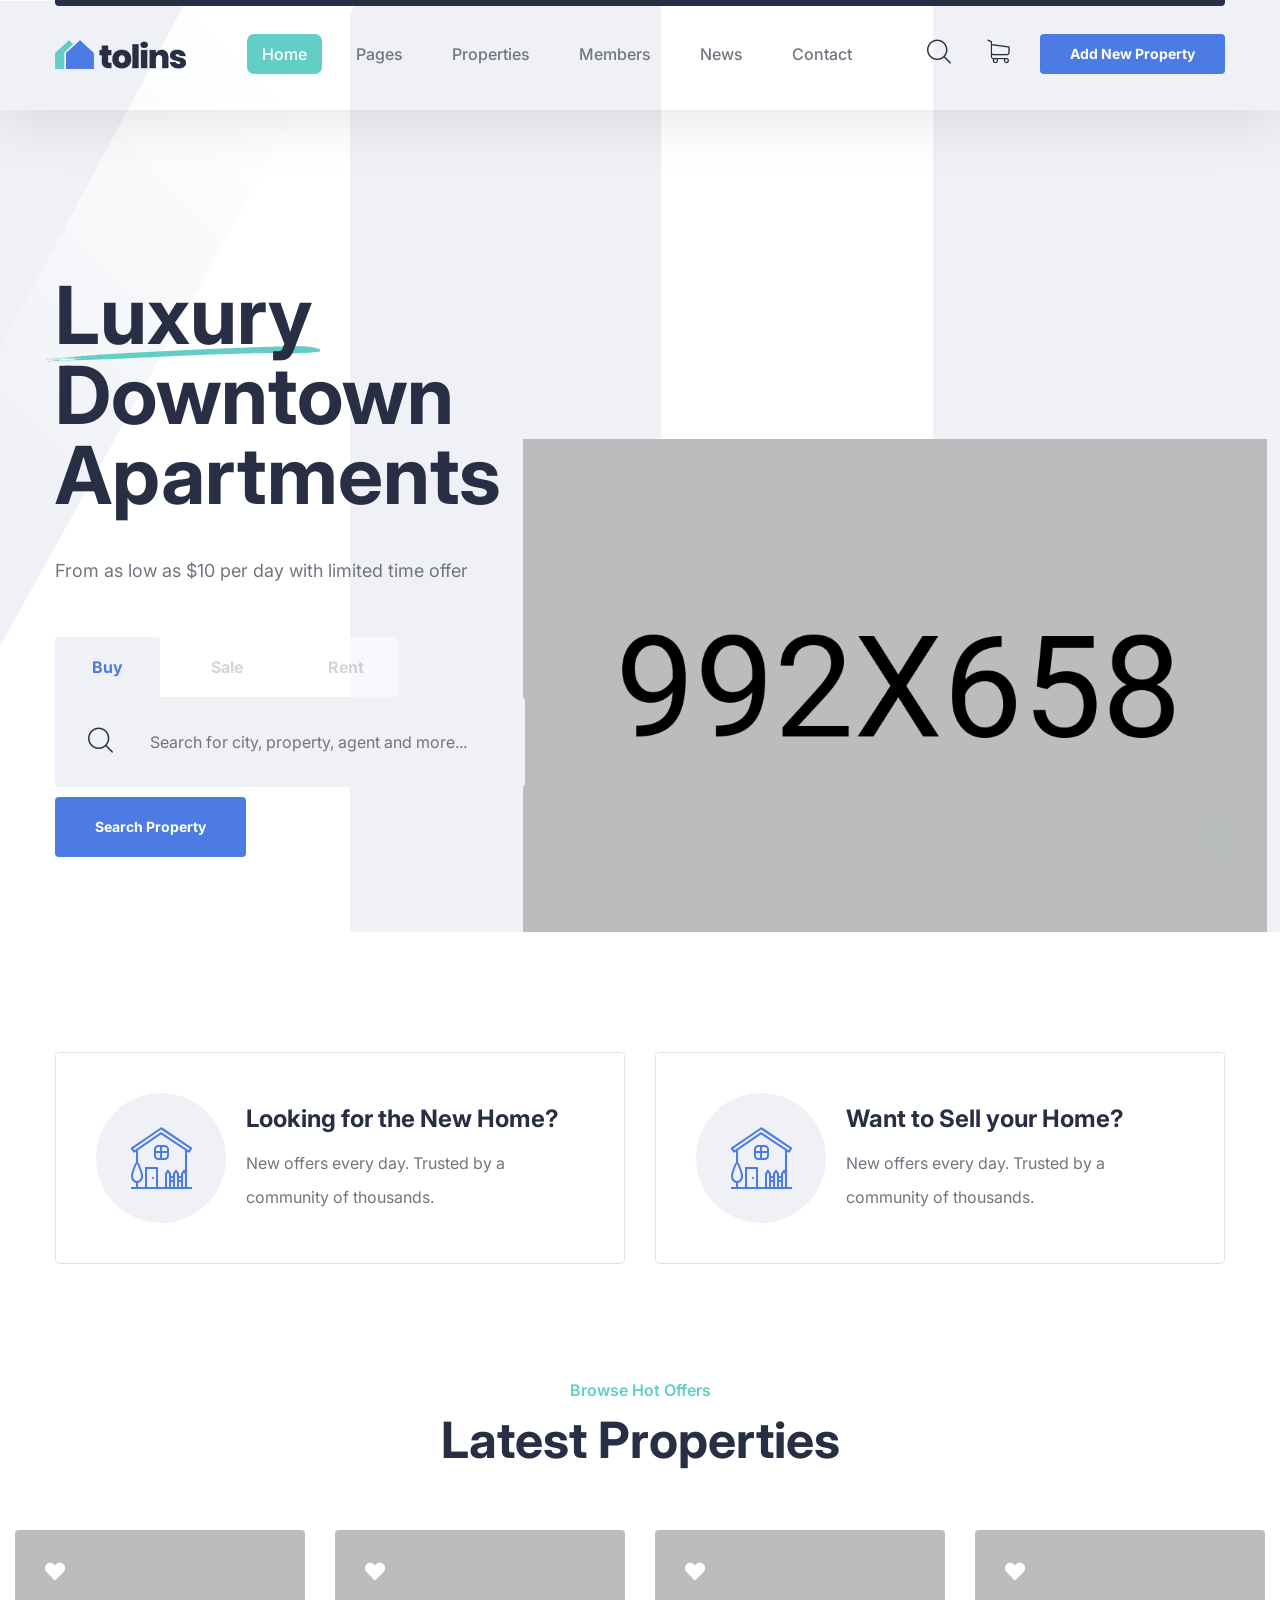
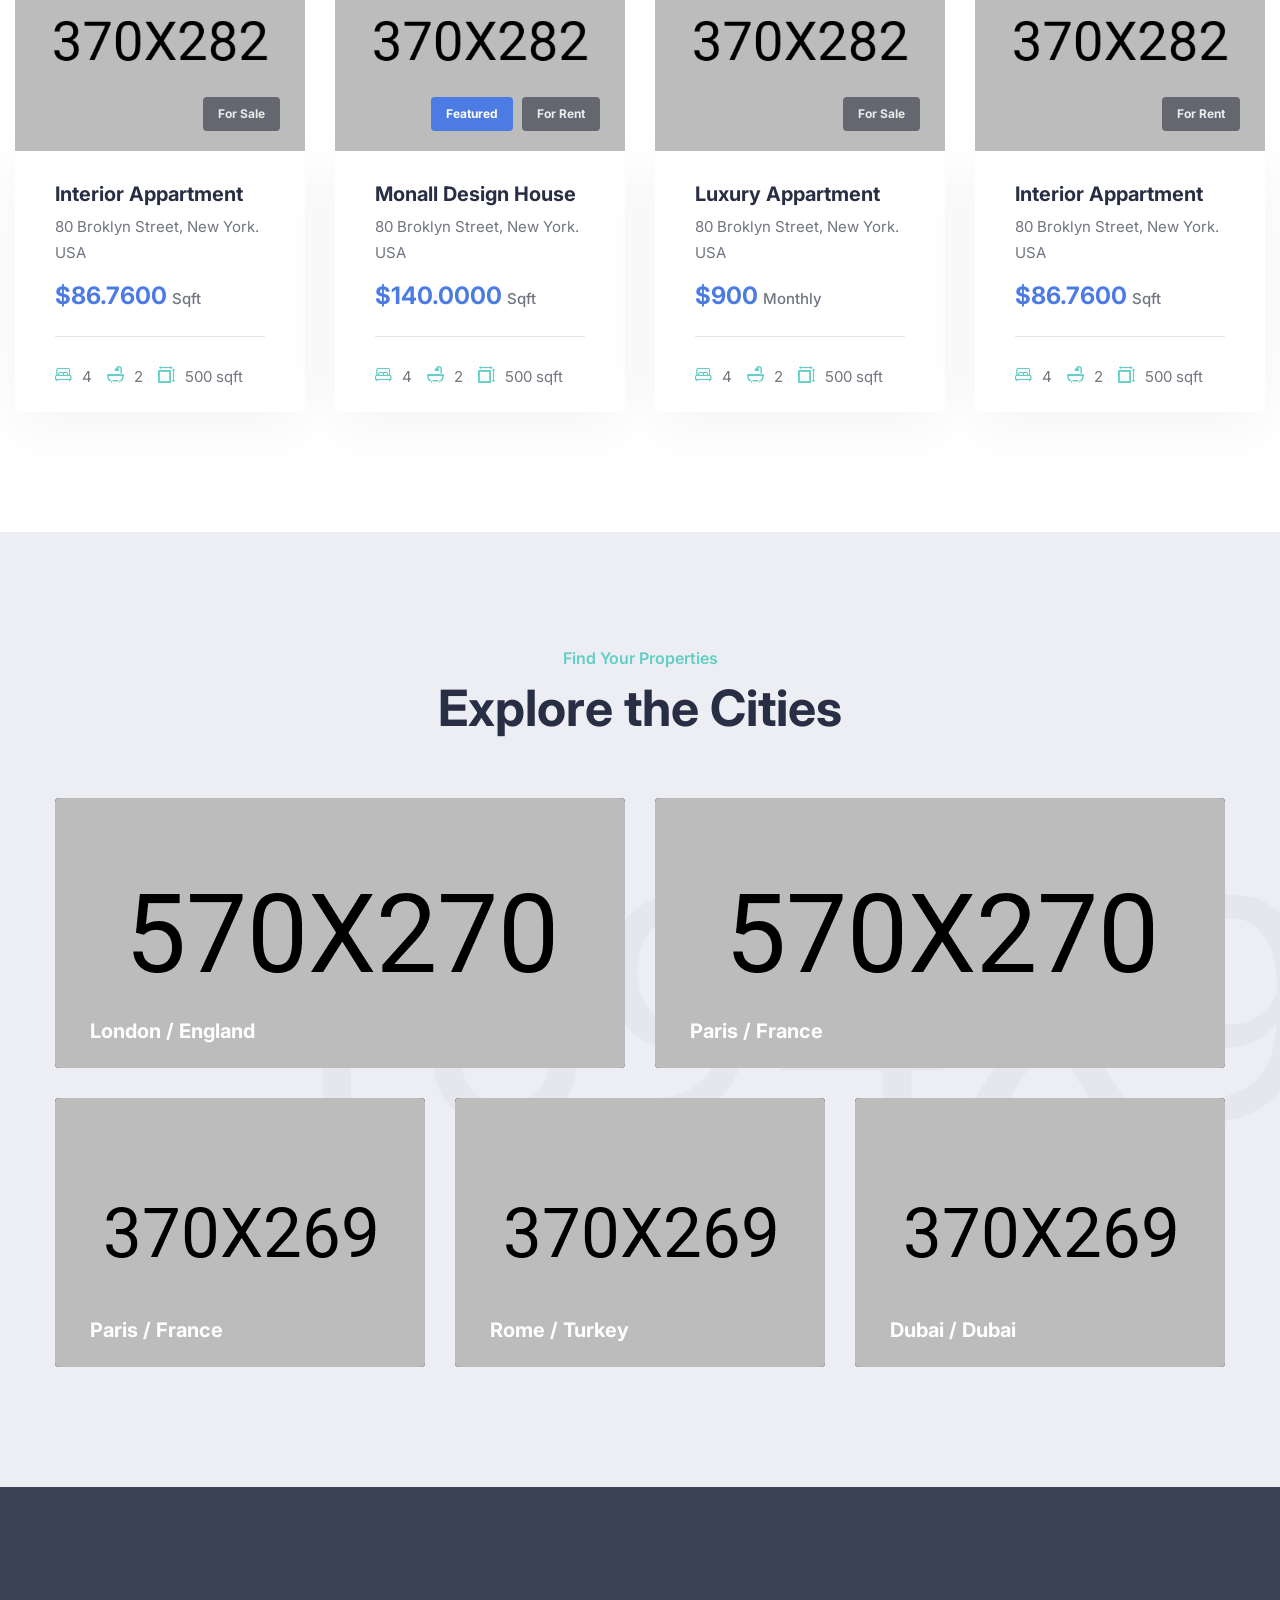
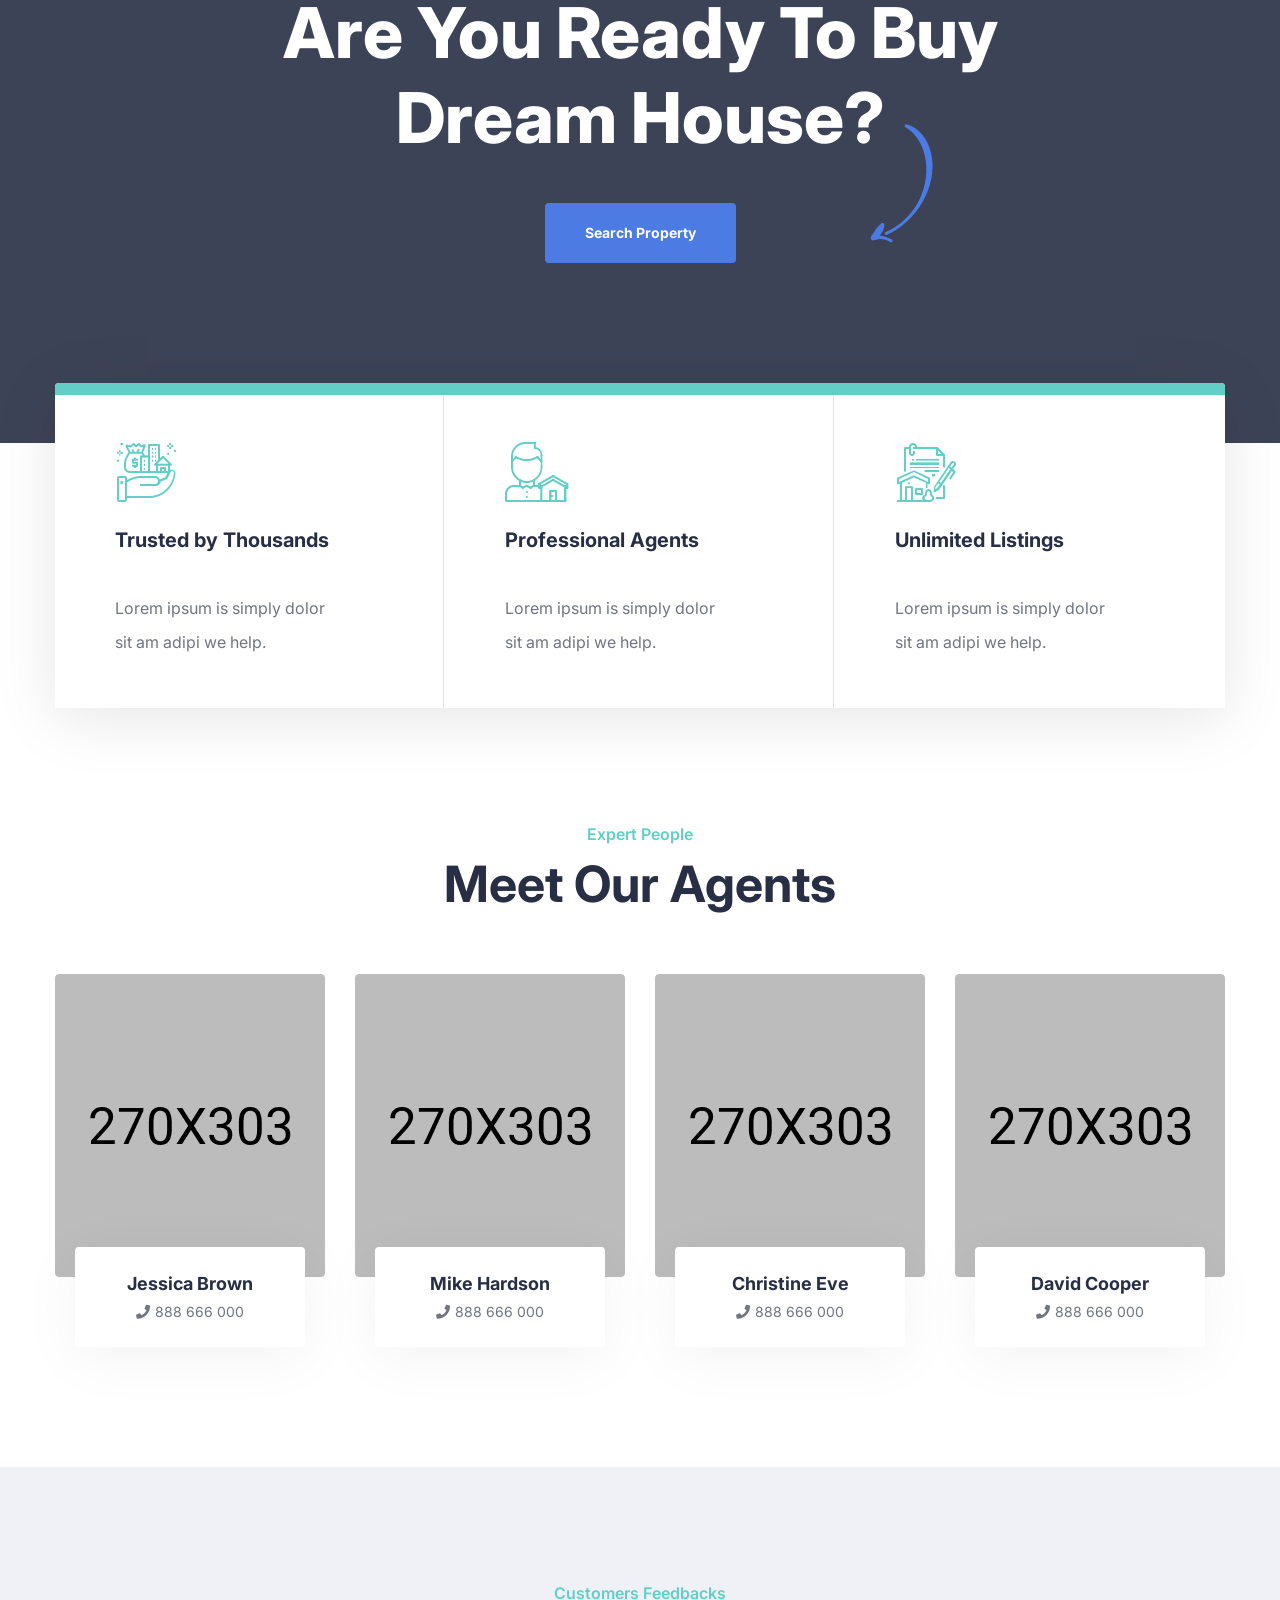
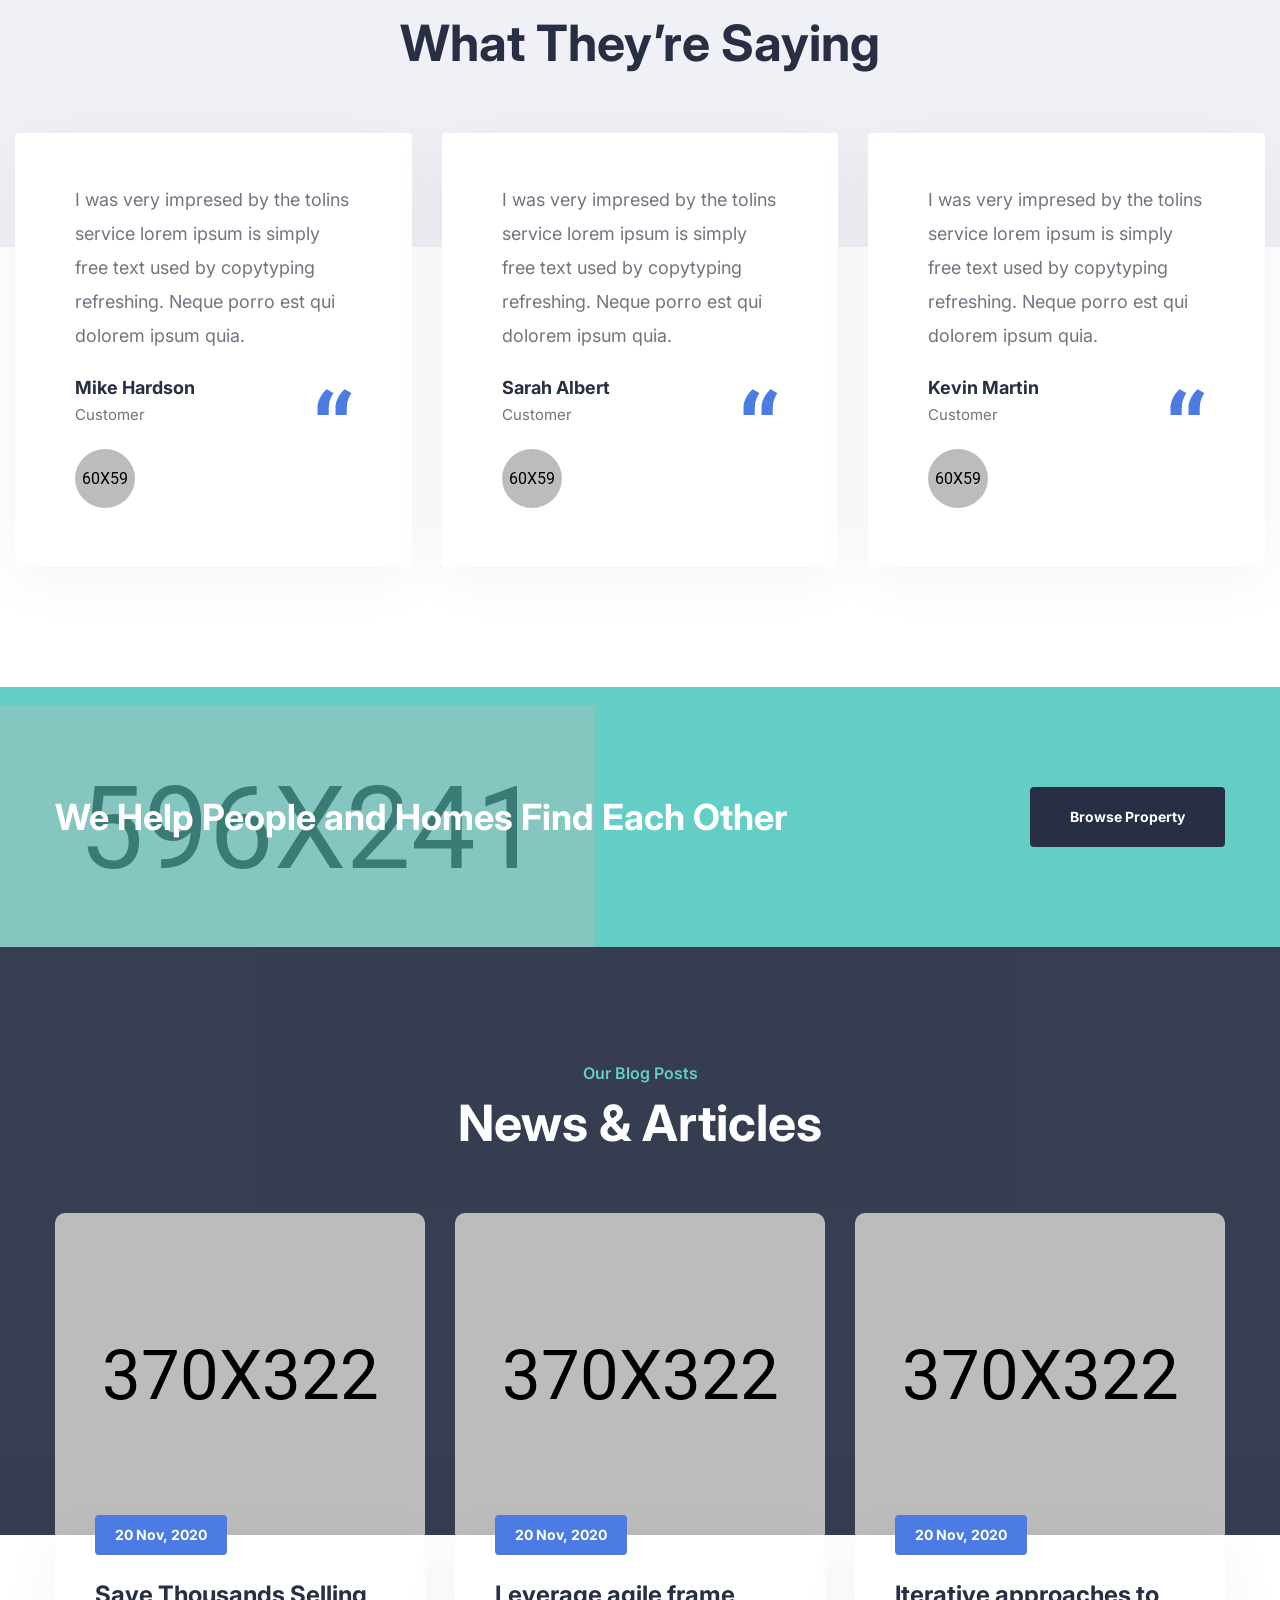
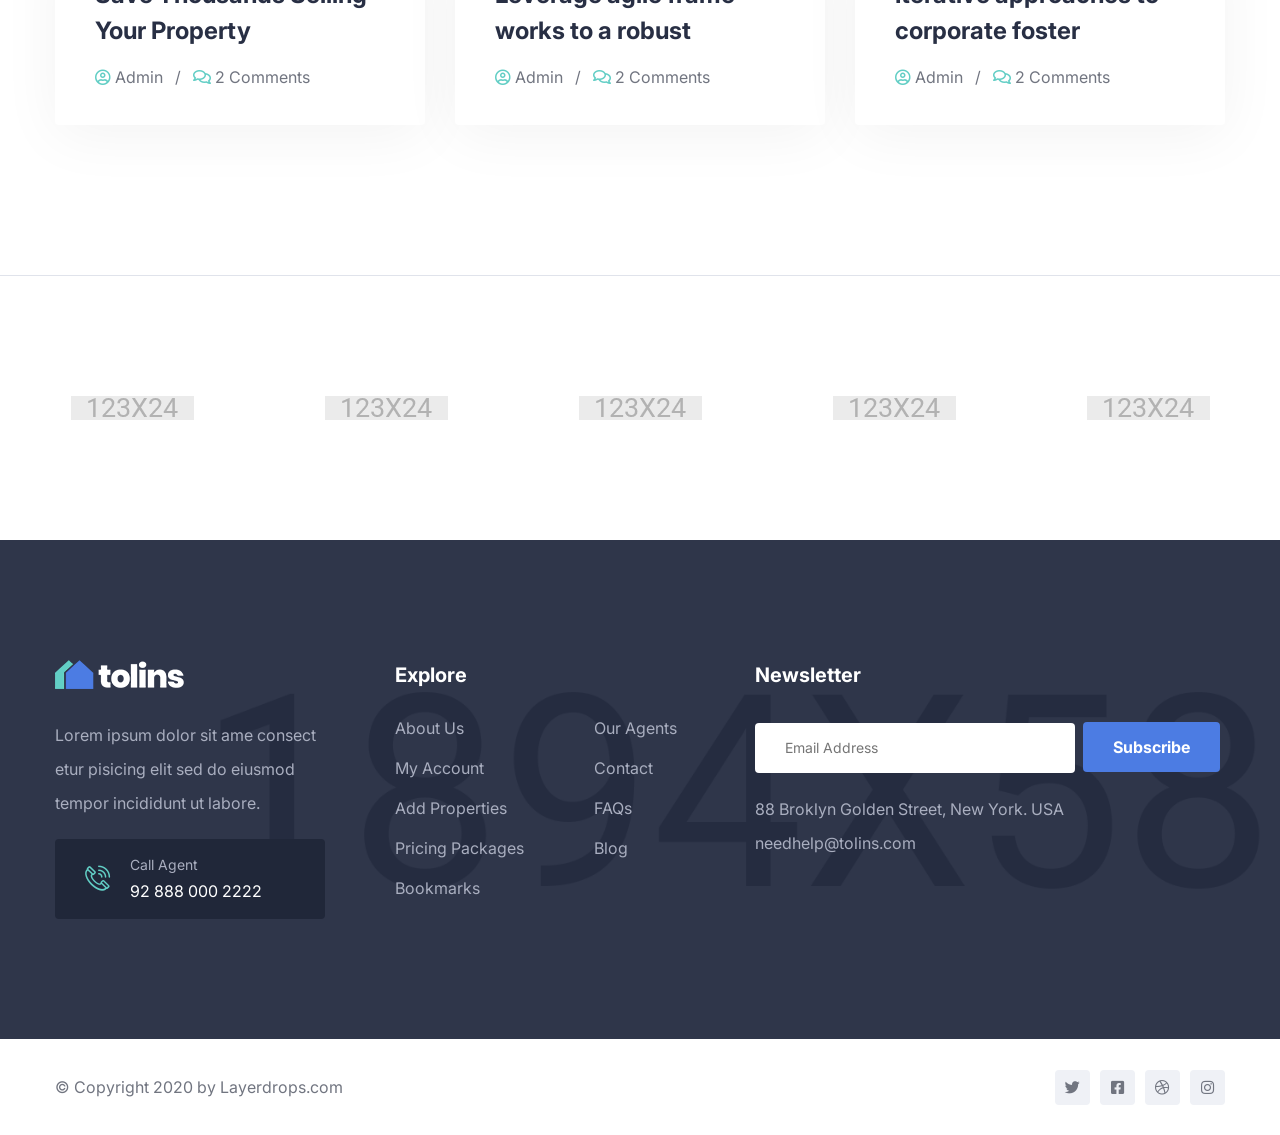
<file: static/index3.html>
<!DOCTYPE html>
<html lang="en">

<head>
    <meta charset="UTF-8">
    <meta name="viewport" content="width=device-width, initial-scale=1.0">
    <meta http-equiv="X-UA-Compatible" content="ie=edge">
    <title>Home Three || Tolins || Tolins Form HTML Template</title>
    <link rel="apple-touch-icon" sizes="180x180" href="assets/images/favicons/apple-touch-icon.png">
    <link rel="icon" type="image/png" sizes="32x32" href="assets/images/favicons/favicon-32x32.png">
    <link rel="icon" type="image/png" sizes="16x16" href="assets/images/favicons/favicon-16x16.png">
    <link rel="manifest" href="assets/images/favicons/site.webmanifest">

    <!-- Fonts-->
    <link rel="preconnect" href="https://fonts.gstatic.com">
    <link href="https://fonts.googleapis.com/css2?family=Inter:wght@100;200;300;400;500;600;700;800;900&display=swap"
        rel="stylesheet">



    <!-- Css-->
    <link rel="stylesheet" href="assets/css/animate.min.css">
    <link rel="stylesheet" href="assets/css/bootstrap.min.css">
    <link rel="stylesheet" href="assets/css/owl.carousel.min.css">
    <link rel="stylesheet" href="assets/css/owl.theme.default.min.css">
    <link rel="stylesheet" href="assets/css/magnific-popup.css">
    <link rel="stylesheet" href="assets/css/fontawesome-all.min.css">
    <link rel="stylesheet" href="assets/css/swiper.min.css">
    <link rel="stylesheet" href="assets/css/bootstrap-select.min.css">
    <link rel="stylesheet" href="assets/css/jarallax.css">

    <link rel="stylesheet" href="assets/css/jquery.mCustomScrollbar.min.css">
    <link rel="stylesheet" href="assets/css/bootstrap-datepicker.min.css">
    <link rel="stylesheet" href="assets/css/vegas.min.css">
    <link rel="stylesheet" href="assets/css/nouislider.min.css">
    <link rel="stylesheet" href="assets/css/nouislider.pips.css">
    <link rel="stylesheet" href="assets/css/tolips.css">
    <!-- Template styles -->
    <link rel="stylesheet" href="assets/css/style.css">
    <link rel="stylesheet" href="assets/css/responsive.css">

</head>

<body>

    <div class="preloader">
        <img src="assets/images/loader.png" class="preloader__image" alt="">
    </div><!-- /.preloader -->

    <div class="page-wrapper">

        <div class="site-header__header-one-wrap three clearfix">

            <header class="main-nav__header-one two three">
                <div class="container">
                    <nav class="header-navigation one stricky">
                        <div class="container-box clearfix">
                            <div class="main_nav_header_two_logo float-left clearfix">
                                <div class="main_nav_header_two_logo_box">
                                    <a href="index.html"><img src="assets/images/resources/logo.png" alt=""></a>
                                </div>
                            </div>
                            <div class="container-box_two float-right clearfix">
                                <!-- Brand and toggle get grouped for better mobile display -->
                                <div class="main-nav__left main-nav__left_one float-left">
                                    <a href="#" class="side-menu__toggler">
                                        <i class="fa fa-bars"></i>
                                    </a>
                                    <div class="main-nav__main-navigation two clearfix">
                                        <ul class=" main-nav__navigation-box float-left">
                                            <li class="dropdown">
                                                <a href="index.html">Home</a>
                                                <ul>
                                                    <li><a href="index.html">Home 01</a></li>
                                                    <li><a href="index2.html">Home 02</a></li>
                                                    <li><a href="index3.html">Home 03</a></li>
                                                    <li class="dropdown"><a href="#">Header Versions</a>
                                                        <ul>
                                                            <li><a href="index.html">Header 01</a></li>
                                                            <li><a href="index2.html">Header 02</a></li>
                                                            <li><a href="index3.html">Header 03</a></li>
                                                        </ul><!-- /.sub-menu -->
                                                    </li>
                                                </ul><!-- /.sub-menu -->
                                            </li>
                                            <li class="dropdown">
                                                <a href="#">Pages</a>
                                                <ul>
                                                    <li><a href="about.html">About</a></li>
                                                    <li><a href="membership_plans.html">Membership Plans</a></li>
                                                </ul><!-- /.sub-menu -->
                                            </li>
                                            <li class="dropdown">
                                                <a href="#">Properties</a>
                                                <ul>
                                                    <li><a href="listing-1.html">Listings 01</a></li>
                                                    <li><a href="listing-2.html">Listings 02</a></li>
                                                    <li><a href="listing-details.html">Listing Details</a></li>
                                                </ul><!-- /.sub-menu -->
                                            </li>
                                            <li class="dropdown">
                                                <a href="#">Members</a>
                                                <ul>
                                                    <li><a href="members.html">Members</a></li>
                                                    <li><a href="members_details.html">Member Details</a></li>
                                                </ul><!-- /.sub-menu -->
                                            </li>
                                            <li class="dropdown">
                                                <a href="#">News</a>
                                                <ul>
                                                    <li><a href="news.html">News</a></li>
                                                    <li><a href="news-details.html">News Details</a></li>
                                                </ul><!-- /.sub-menu -->
                                            </li>
                                            <li>
                                                <a href="contact.html">Contact</a>
                                            </li>
                                        </ul>
                                    </div><!-- /.navbar-collapse -->
                                </div>
                                <div class="main-nav__right main-nav__right_one float-right">
                                    <div class="header_btn_1">
                                        <a href="#" class="thm-btn">Add New Property</a>
                                    </div>
                                    <div class="icon_cart_box">
                                        <a href="#">
                                            <span class="icon-shopping-cart"></span>
                                        </a>
                                    </div>
                                    <div class="icon_search_box">
                                        <a href="#" class="main-nav__search search-popup__toggler">
                                            <i class="icon-magnifying-glass"></i>
                                        </a>
                                    </div>
                                </div>
                            </div>
                        </div>
                    </nav>
                </div>
            </header>
        </div>

        <!--Banner Three Start-->
        <section class="banner_three">
            <div class="banner_three_home_img">
                <img src="assets/images/main-slider/slider-3-1.png" alt="">
            </div>
            <div class="banner_three_shape_one"></div>
            <div class="banner_three_shape_two"></div>
            <div class="banner_three_shape_three"
                style="background-image: url(assets/images/shapes/banner_three_shape_3.png)"></div>
            <div class="banner_three_shape_four"
                style="background-image: url(assets/images/shapes/banner_three_shape_4.png)"></div>
            <div class="container">
                <div class="row">
                    <div class="col-xl-12">
                        <div class="banner_three_content">
                            <div class="banner_three_top_title">
                                <h2>Luxury <br> Downtown <br> Apartments</h2>
                                <p>From as low as $10 per day with limited time offer</p>
                            </div>
                            <div class="product-tab-box tabs-box">
                                <ul class="tab-btns tab-buttons clearfix list-unstyled">
                                    <li data-tab="#desc" class="tab-btn active-btn"><span>Buy</span></li>
                                    <li data-tab="#addi__info" class="tab-btn"><span>Sale</span></li>
                                    <li data-tab="#review" class="tab-btn"><span>Rent</span></li>
                                </ul>
                                <div class="tabs-content">
                                    <div class="tab active-tab" id="desc">
                                        <form class="banner_one_search_form" action="/listing-1.html">
                                            <div class="banner_one_search_form_input_box">
                                                <input type="text"
                                                    placeholder="Search for city, property, agent and more...">
                                                <button type="submit" class="thm-btn banner_one_search_btn">Search
                                                    Property</button>
                                                <div class="banner_one_search_icon">
                                                    <a href="#"><span class="icon-magnifying-glass"></span></a>
                                                </div>
                                            </div>
                                        </form>
                                    </div>

                                    <div class="tab" id="addi__info">
                                        <form class="banner_one_search_form" action="/listing-1.html">
                                            <div class="banner_one_search_form_input_box">
                                                <input type="text"
                                                    placeholder="Search for city, property, agent and more...">
                                                <button type="submit" class="thm-btn banner_one_search_btn">Search
                                                    Property</button>
                                                <div class="banner_one_search_icon">
                                                    <a href="#"><span class="icon-magnifying-glass"></span></a>
                                                </div>
                                            </div>
                                        </form>
                                    </div>

                                    <div class="tab" id="review">
                                        <form class="banner_one_search_form" action="/listing-1.html">
                                            <div class="banner_one_search_form_input_box">
                                                <input type="text"
                                                    placeholder="Search for city, property, agent and more...">
                                                <button type="submit" class="thm-btn banner_one_search_btn">Search
                                                    Property</button>
                                                <div class="banner_one_search_icon">
                                                    <a href="#"><span class="icon-magnifying-glass"></span></a>
                                                </div>
                                            </div>
                                        </form>
                                    </div>
                                </div>
                            </div>
                        </div>
                    </div>
                </div>
            </div>
        </section>
        <!--Banner Three Start-->

        <!--Two Boxes Start-->
        <section class="two_boxes">
            <div class="container">
                <div class="row">
                    <div class="col-xl-6 col-lg-6 wow slideInLeft" data-wow-delay="100ms">
                        <!--Two Boxes Single-->
                        <div class="two_boxes_single">
                            <div class="two_boxes_iocn_and_content">
                                <div class="two_boxes_iocn">
                                    <span class="icon-home-1"></span>
                                </div>
                                <div class="two_boxes_content">
                                    <h3>Looking for the New Home?</h3>
                                    <p>New offers every day. Trusted by a<br> community of thousands.</p>
                                </div>
                            </div>
                        </div>
                    </div>
                    <div class="col-xl-6 col-lg-6 wow slideInRight" data-wow-delay="100ms">
                        <!--Two Boxes Single-->
                        <div class="two_boxes_single">
                            <div class="two_boxes_iocn_and_content">
                                <div class="two_boxes_iocn">
                                    <span class="icon-home-1"></span>
                                </div>
                                <div class="two_boxes_content">
                                    <h3>Want to Sell your Home?</h3>
                                    <p>New offers every day. Trusted by a<br> community of thousands.</p>
                                </div>
                            </div>
                        </div>
                    </div>
                </div>
            </div>
        </section>
        <!--Two Boxes End-->

        <!--Latest Properties Three Start-->
        <section class="latest_properties three">
            <div class="container_box">
                <div class="block-title text-center">
                    <h4>Browse Hot Offers</h4>
                    <h2>Latest Properties</h2>
                </div>
                <div class="row">
                    <div class="col-xl-3 col-lg-6 col-md-6">
                        <div class="latest_properties_single">
                            <div class="latest_properties_img_carousel owl-theme owl-carousel">
                                <div class="latest_properties_img">
                                    <img src="assets/images/resources/latest_properties_img_1.jpg" alt="">
                                    <div class="latest_properties_icon">
                                        <i class="fa fa-heart"></i>
                                    </div>
                                    <div class="featured_and_sale_btn">
                                        <a href="#" class="sale_btn">For Sale</a>
                                    </div>
                                </div>
                                <div class="latest_properties_img">
                                    <img src="assets/images/resources/latest_properties_img_2.jpg" alt="">
                                    <div class="latest_properties_icon">
                                        <i class="fa fa-heart"></i>
                                    </div>
                                    <div class="featured_and_sale_btn">
                                        <a href="#" class="sale_btn">For Sale</a>
                                    </div>
                                </div>
                                <div class="latest_properties_img">
                                    <img src="assets/images/resources/latest_properties_img_3.jpg" alt="">
                                    <div class="latest_properties_icon">
                                        <i class="fa fa-heart"></i>
                                    </div>
                                    <div class="featured_and_sale_btn">
                                        <a href="#" class="sale_btn">For Sale</a>
                                    </div>
                                </div>
                            </div>
                            <div class="latest_properties_content">
                                <div class="latest_properties_top_content">
                                    <h4><a href="listing-details.html">Interior Appartment</a></h4>
                                    <p>80 Broklyn Street, New York. USA</p>
                                    <h3>$86.7600 <span>Sqft</span></h3>
                                </div>
                                <div class="latest_properties_bottom_content">
                                    <ul class="list-unstyled">
                                        <li><span class="icon-bed"></span>4</li>
                                        <li><span class="icon-shower"></span>2</li>
                                        <li><span class="icon-square-measument"></span>500 sqft</li>
                                    </ul>
                                </div>
                            </div>
                        </div>
                    </div>
                    <div class="col-xl-3 col-lg-6 col-md-6">
                        <div class="latest_properties_single">
                            <div class="latest_properties_img_carousel owl-theme owl-carousel">
                                <div class="latest_properties_img">
                                    <img src="assets/images/resources/latest_properties_img_2.jpg" alt="">
                                    <div class="latest_properties_icon">
                                        <i class="fa fa-heart"></i>
                                    </div>
                                    <div class="featured_and_sale_btn">
                                        <a href="#" class="featured_btn">Featured</a>
                                        <a href="#" class="sale_btn">For Rent</a>
                                    </div>
                                </div>
                                <div class="latest_properties_img">
                                    <img src="assets/images/resources/latest_properties_img_2.jpg" alt="">
                                    <div class="latest_properties_icon">
                                        <i class="fa fa-heart"></i>
                                    </div>
                                    <div class="featured_and_sale_btn">
                                        <a href="#" class="featured_btn">Featured</a>
                                        <a href="#" class="sale_btn">For Rent</a>
                                    </div>
                                </div>
                                <div class="latest_properties_img">
                                    <img src="assets/images/resources/latest_properties_img_3.jpg" alt="">
                                    <div class="latest_properties_icon">
                                        <i class="fa fa-heart"></i>
                                    </div>
                                    <div class="featured_and_sale_btn">
                                        <a href="#" class="featured_btn">Featured</a>
                                        <a href="#" class="sale_btn">For Rent</a>
                                    </div>
                                </div>
                            </div>
                            <div class="latest_properties_content">
                                <div class="latest_properties_top_content">
                                    <h4><a href="listing-details.html">Monall Design House</a></h4>
                                    <p>80 Broklyn Street, New York. USA</p>
                                    <h3>$140.0000 <span>Sqft</span></h3>
                                </div>
                                <div class="latest_properties_bottom_content">
                                    <ul class="list-unstyled">
                                        <li><span class="icon-bed"></span>4</li>
                                        <li><span class="icon-shower"></span>2</li>
                                        <li><span class="icon-square-measument"></span>500 sqft</li>
                                    </ul>
                                </div>
                            </div>
                        </div>
                    </div>
                    <div class="col-xl-3 col-lg-6 col-md-6">
                        <div class="latest_properties_single">
                            <div class="latest_properties_img_carousel owl-theme owl-carousel">
                                <div class="latest_properties_img">
                                    <img src="assets/images/resources/latest_properties_img_3.jpg" alt="">
                                    <div class="latest_properties_icon">
                                        <i class="fa fa-heart"></i>
                                    </div>
                                    <div class="featured_and_sale_btn">
                                        <a href="#" class="sale_btn">For Sale</a>
                                    </div>
                                </div>
                                <div class="latest_properties_img">
                                    <img src="assets/images/resources/latest_properties_img_2.jpg" alt="">
                                    <div class="latest_properties_icon">
                                        <i class="fa fa-heart"></i>
                                    </div>
                                    <div class="featured_and_sale_btn">
                                        <a href="#" class="sale_btn">For Sale</a>
                                    </div>
                                </div>
                                <div class="latest_properties_img">
                                    <img src="assets/images/resources/latest_properties_img_3.jpg" alt="">
                                    <div class="latest_properties_icon">
                                        <i class="fa fa-heart"></i>
                                    </div>
                                    <div class="featured_and_sale_btn">
                                        <a href="#" class="sale_btn">For Sale</a>
                                    </div>
                                </div>
                            </div>
                            <div class="latest_properties_content">
                                <div class="latest_properties_top_content">
                                    <h4><a href="listing-details.html">Luxury Appartment</a></h4>
                                    <p>80 Broklyn Street, New York. USA</p>
                                    <h3>$900 <span>Monthly</span></h3>
                                </div>
                                <div class="latest_properties_bottom_content">
                                    <ul class="list-unstyled">
                                        <li><span class="icon-bed"></span>4</li>
                                        <li><span class="icon-shower"></span>2</li>
                                        <li><span class="icon-square-measument"></span>500 sqft</li>
                                    </ul>
                                </div>
                            </div>
                        </div>
                    </div>
                    <div class="col-xl-3 col-lg-6 col-md-6">
                        <div class="latest_properties_single">
                            <div class="latest_properties_img_carousel owl-theme owl-carousel">
                                <div class="latest_properties_img">
                                    <img src="assets/images/resources/latest_properties_img_4.jpg" alt="">
                                    <div class="latest_properties_icon">
                                        <i class="fa fa-heart"></i>
                                    </div>
                                    <div class="featured_and_sale_btn">
                                        <a href="#" class="sale_btn">For Rent</a>
                                    </div>
                                </div>
                                <div class="latest_properties_img">
                                    <img src="assets/images/resources/latest_properties_img_2.jpg" alt="">
                                    <div class="latest_properties_icon">
                                        <i class="fa fa-heart"></i>
                                    </div>
                                    <div class="featured_and_sale_btn">
                                        <a href="#" class="sale_btn">For Rent</a>
                                    </div>
                                </div>
                                <div class="latest_properties_img">
                                    <img src="assets/images/resources/latest_properties_img_3.jpg" alt="">
                                    <div class="latest_properties_icon">
                                        <i class="fa fa-heart"></i>
                                    </div>
                                    <div class="featured_and_sale_btn">
                                        <a href="#" class="sale_btn">For Rent</a>
                                    </div>
                                </div>
                            </div>
                            <div class="latest_properties_content">
                                <div class="latest_properties_top_content">
                                    <h4><a href="listing-details.html">Interior Appartment</a></h4>
                                    <p>80 Broklyn Street, New York. USA</p>
                                    <h3>$86.7600 <span>Sqft</span></h3>
                                </div>
                                <div class="latest_properties_bottom_content">
                                    <ul class="list-unstyled">
                                        <li><span class="icon-bed"></span>4</li>
                                        <li><span class="icon-shower"></span>2</li>
                                        <li><span class="icon-square-measument"></span>500 sqft</li>
                                    </ul>
                                </div>
                            </div>
                        </div>
                    </div>
                </div>
            </div>
        </section>
        <!--Latest Properties Three End-->

        <!--Explore Start-->
        <section class="explore_two" style="background-image: url(assets/images/backgrounds/explore_two_bg.jpg)">
            <div class="container">
                <div class="block-title text-center">
                    <h4>Find Your Properties</h4>
                    <h2>Explore the Cities</h2>
                </div>
                <div class="explore_two_top">
                    <div class="row">
                        <div class="col-xl-6 col-lg-6">
                            <!--Explore Two Top single-->
                            <div class="explore_two_top_single">
                                <div class="explore_two_top_img">
                                    <img src="assets/images/resources/explore_two_top_img_1.jpg" alt="">
                                    <div class="explore_two_top_text">
                                        <p><a href="listing-1.html">London / England</a></p>
                                    </div>
                                    <div class="explore_two_top_properties">
                                        <a href="#">2 Properties</a>
                                    </div>
                                </div>
                            </div>
                        </div>
                        <div class="col-xl-6 col-lg-6">
                            <!--Explore Two Top single-->
                            <div class="explore_two_top_single">
                                <div class="explore_two_top_img">
                                    <img src="assets/images/resources/explore_two_top_img_2.jpg" alt="">
                                    <div class="explore_two_top_text">
                                        <p><a href="listing-1.html">Paris / France</a></p>
                                    </div>
                                    <div class="explore_two_top_properties">
                                        <a href="#">2 Properties</a>
                                    </div>
                                </div>
                            </div>
                        </div>
                    </div>
                </div>
                <div class="explore_two_bottom">
                    <div class="row">
                        <div class="col-xl-4 col-lg-4">
                            <!--Explore Two Bottom Single-->
                            <div class="explore_two_bottom_single">
                                <div class="explore_two_bottom_img">
                                    <img src="assets/images/resources/explore_two_bottom_img_1.jpg" alt="">
                                    <div class="explore_two_bottom_text">
                                        <p><a href="listing-1.html">Paris / France</a></p>
                                    </div>
                                </div>
                            </div>
                        </div>
                        <div class="col-xl-4 col-lg-4">
                            <!--Explore Two Bottom Single-->
                            <div class="explore_two_bottom_single">
                                <div class="explore_two_bottom_img">
                                    <img src="assets/images/resources/explore_two_bottom_img_2.jpg" alt="">
                                    <div class="explore_two_bottom_text">
                                        <p><a href="listing-1.html">Rome / Turkey</a></p>
                                    </div>
                                </div>
                            </div>
                        </div>
                        <div class="col-xl-4 col-lg-4">
                            <!--Explore Two Bottom Single-->
                            <div class="explore_two_bottom_single">
                                <div class="explore_two_bottom_img">
                                    <img src="assets/images/resources/explore_two_bottom_img_3.jpg" alt="">
                                    <div class="explore_two_bottom_text">
                                        <p><a href="listing-1.html">Dubai / Dubai</a></p>
                                    </div>
                                </div>
                            </div>
                        </div>
                    </div>
                </div>
            </div>
        </section>
        <!--Explore End-->

        <!--Are You Ready Start-->
        <section class="are_you_ready two jarallax" data-jarallax data-speed="0.2" data-imgPosition="50% 0%"
            style="background-image: url(assets/images/backgrounds/are_you_ready_bg.jpg)">
            <div class="container">
                <div class="row">
                    <div class="col-xl-12">
                        <div class="are_you_ready_content">
                            <div class="are_you_ready_shape"><img src="assets/images/shapes/are_you_ready_shape.png"
                                    alt=""></div>
                            <h2>Are You Ready to Buy <br> Dream House?</h2>
                            <a href="listing-1.html" class="thm-btn">Search Property</a>
                        </div>
                    </div>
                </div>
            </div>
        </section>
        <!--Are You Ready End-->

        <!--Three Icons Start-->
        <section class="three_icons">
            <div class="container">
                <div class="row">
                    <div class="col-xl-12">
                        <div class="three_icons_inner">
                            <ul class="three_icons_list clearfix list-unstyled">
                                <li>
                                    <div class="three_icons_box">
                                        <span class="icon-assets"></span>
                                    </div>
                                    <div class="three_icons_text">
                                        <h4>Trusted by Thousands</h4>
                                        <p>Lorem ipsum is simply dolor <br> sit am adipi we help.</p>
                                    </div>
                                </li>
                                <li>
                                    <div class="three_icons_box">
                                        <span class="icon-agent"></span>
                                    </div>
                                    <div class="three_icons_text">
                                        <h4>Professional Agents</h4>
                                        <p>Lorem ipsum is simply dolor <br> sit am adipi we help.</p>
                                    </div>
                                </li>
                                <li>
                                    <div class="three_icons_box">
                                        <span class="icon-rent"></span>
                                    </div>
                                    <div class="three_icons_text">
                                        <h4>Unlimited Listings</h4>
                                        <p>Lorem ipsum is simply dolor <br> sit am adipi we help.</p>
                                    </div>
                                </li>
                            </ul>
                        </div>
                    </div>
                </div>
            </div>
        </section>
        <!--Three Icons End-->

        <!--Team One Start-->
        <section class="team_one">
            <div class="container">
                <div class="block-title text-center">
                    <h4>Expert People</h4>
                    <h2>Meet Our Agents</h2>
                </div>
                <div class="row">
                    <div class="col-xl-3 col-lg-6 col-md-6">
                        <!--Team One Single-->
                        <div class="team_one_single wow fadeInLeft" data-wow-delay="100ms">
                            <div class="team_one_img">
                                <img src="assets/images/team/team_1_img_1.jpg" alt="">

                            </div>
                            <div class="team_one_content">
                                <h4>Jessica Brown</h4>
                                <a href="tel:888-666-000"><i class="fa fa-phone"></i>888 666 000</a>
                            </div>
                            <div class="team_one_view_details">
                                <a href="members_details.html">View Details</a>
                            </div>
                        </div>
                    </div>
                    <div class="col-xl-3 col-lg-6 col-md-6">
                        <!--Team One Single-->
                        <div class="team_one_single wow fadeInLeft" data-wow-delay="200ms">
                            <div class="team_one_img">
                                <img src="assets/images/team/team_1_img_2.jpg" alt="">

                            </div>
                            <div class="team_one_content">
                                <h4>Mike Hardson</h4>
                                <a href="tel:888-666-000"><i class="fa fa-phone"></i>888 666 000</a>
                            </div>
                            <div class="team_one_view_details">
                                <a href="members_details.html">View Details</a>
                            </div>
                        </div>
                    </div>
                    <div class="col-xl-3 col-lg-6 col-md-6">
                        <!--Team One Single-->
                        <div class="team_one_single wow fadeInLeft" data-wow-delay="300ms">
                            <div class="team_one_img">
                                <img src="assets/images/team/team_1_img_3.jpg" alt="">

                            </div>
                            <div class="team_one_content">
                                <h4>Christine Eve</h4>
                                <a href="tel:888-666-000"><i class="fa fa-phone"></i>888 666 000</a>
                            </div>
                            <div class="team_one_view_details">
                                <a href="members_details.html">View Details</a>
                            </div>
                        </div>
                    </div>
                    <div class="col-xl-3 col-lg-6 col-md-6">
                        <!--Team One Single-->
                        <div class="team_one_single wow fadeInLeft" data-wow-delay="400ms">
                            <div class="team_one_img">
                                <img src="assets/images/team/team_1_img_4.jpg" alt="">

                            </div>
                            <div class="team_one_content">
                                <h4>David Cooper</h4>
                                <a href="tel:888-666-000"><i class="fa fa-phone"></i>888 666 000</a>
                            </div>
                            <div class="team_one_view_details">
                                <a href="members_details.html">View Details</a>
                            </div>
                        </div>
                    </div>
                </div>
            </div>
        </section>
        <!--Team One End-->

        <!--Testimonials Two Start-->
        <section class="testimonials_two">
            <div class="container_box">
                <div class="block-title text-center">
                    <h4>Customers Feedbacks</h4>
                    <h2>What They’re Saying</h2>
                </div>
                <div class="row">
                    <div class="col-xl-4 col-lg-4">
                        <!--Testimonials Two Single-->
                        <div class="testimonials_two_single wow fadeInUp" data-wow-delay="00ms">
                            <div class="testimonials_two_text">
                                <p>I was very impresed by the tolins service lorem ipsum is simply free text used by
                                    copytyping refreshing. Neque porro est qui dolorem ipsum quia.</p>
                            </div>
                            <div class="testimonials_two_author_info">
                                <div class="testimonials_two_author_name">
                                    <h4>Mike Hardson</h4>
                                    <p>Customer</p>
                                </div>
                                <div class="testimonials_two_quote_icon">
                                    <img src="assets/images/shapes/testimonials-qoute-1-1.png" alt="">
                                </div>
                            </div>
                            <div class="testimonials_two_author_img">
                                <img src="assets/images/testimonials/testimonial-2-1.png" alt="">
                            </div>
                        </div>
                    </div>
                    <div class="col-xl-4 col-lg-4">
                        <!--Testimonials Two Single-->
                        <div class="testimonials_two_single wow fadeInUp" data-wow-delay="100ms">
                            <div class="testimonials_two_text">
                                <p>I was very impresed by the tolins service lorem ipsum is simply free text used by
                                    copytyping refreshing. Neque porro est qui dolorem ipsum quia.</p>
                            </div>
                            <div class="testimonials_two_author_info">
                                <div class="testimonials_two_author_name">
                                    <h4>Sarah Albert</h4>
                                    <p>Customer</p>
                                </div>
                                <div class="testimonials_two_quote_icon">
                                    <img src="assets/images/shapes/testimonials-qoute-1-1.png" alt="">
                                </div>
                            </div>
                            <div class="testimonials_two_author_img">
                                <img src="assets/images/testimonials/testimonial-2-2.png" alt="">
                            </div>
                        </div>
                    </div>
                    <div class="col-xl-4 col-lg-4">
                        <!--Testimonials Two Single-->
                        <div class="testimonials_two_single wow fadeInUp" data-wow-delay="300ms">
                            <div class="testimonials_two_text">
                                <p>I was very impresed by the tolins service lorem ipsum is simply free text used by
                                    copytyping refreshing. Neque porro est qui dolorem ipsum quia.</p>
                            </div>
                            <div class="testimonials_two_author_info">
                                <div class="testimonials_two_author_name">
                                    <h4>Kevin Martin</h4>
                                    <p>Customer</p>
                                </div>
                                <div class="testimonials_two_quote_icon">
                                    <img src="assets/images/shapes/testimonials-qoute-1-1.png" alt="">
                                </div>
                            </div>
                            <div class="testimonials_two_author_img">
                                <img src="assets/images/testimonials/testimonial-2-3.png" alt="">
                            </div>
                        </div>
                    </div>
                </div>
            </div>
        </section>
        <!--Testimonials Two End-->

        <!--CTA One Start-->
        <section class="cta_one">
            <div class="cta_one_bg" style="background-image: url(assets/images/backgrounds/cta_one_bg.png)"></div>
            <div class="container">
                <div class="row">
                    <div class="col-xl-12">
                        <div class="cta_one_inner">
                            <div class="cta_one_text">
                                <h2>We Help People and Homes Find Each Other</h2>
                            </div>
                            <div class="cta_one_btn">
                                <a href="listing-1.html" class="thm-btn">Browse Property</a>
                            </div>
                        </div>
                    </div>
                </div>
            </div>
        </section>
        <!--CTA One End-->

        <!--Blog Two Start-->
        <section class="blog_one three jarallax" data-jarallax data-speed="0.2" data-imgPosition="50% 0%"
            style="background-image: url(assets/images/backgrounds/blog_three-bg.jpg)">
            <div class="container">
                <div class="block-title text-center">
                    <h4>Our Blog Posts</h4>
                    <h2>News & Articles</h2>
                </div>
                <div class="row">
                    <div class="col-xl-4 col-lg-4">
                        <!--Blog One Single-->
                        <div class="blog_one_single wow fadeInUp" data-wow-delay="00ms">
                            <div class="blog_one_image_box">
                                <div class="blog_one_img">
                                    <img src="assets/images/blog/blog_1_img_1.jpg" alt="">
                                </div>
                                <div class="blog_one_date_box">
                                    <p>20 Nov, 2020</p>
                                </div>
                            </div>
                            <div class="blog_one_content_box">
                                <h3><a href="news-details.html">Save Thousands Selling Your Property</a></h3>
                                <ul class="list-unstyled blog-one__meta">
                                    <li><a href="news-details.html"><i class="far fa-user-circle"></i> Admin</a></li>
                                    <li><span>/</span></li>
                                    <li><a href="news-details.html"><i class="far fa-comments"></i> 2 Comments</a>
                                    </li>
                                </ul>
                            </div>
                        </div>
                    </div>
                    <div class="col-xl-4 col-lg-4">
                        <!--Blog One Single-->
                        <div class="blog_one_single wow fadeInUp" data-wow-delay="100ms">
                            <div class="blog_one_image_box">
                                <div class="blog_one_img">
                                    <img src="assets/images/blog/blog_1_img_2.jpg" alt="">
                                </div>
                                <div class="blog_one_date_box">
                                    <p>20 Nov, 2020</p>
                                </div>
                            </div>
                            <div class="blog_one_content_box">
                                <h3><a href="news-details.html">Leverage agile frame works to a
                                        robust</a></h3>
                                <ul class="list-unstyled blog-one__meta">
                                    <li><a href="news-details.html"><i class="far fa-user-circle"></i> Admin</a></li>
                                    <li><span>/</span></li>
                                    <li><a href="news-details.html"><i class="far fa-comments"></i> 2 Comments</a>
                                    </li>
                                </ul>
                            </div>
                        </div>
                    </div>
                    <div class="col-xl-4 col-lg-4">
                        <!--Blog One Single-->
                        <div class="blog_one_single wow fadeInUp" data-wow-delay="200ms">
                            <div class="blog_one_image_box">
                                <div class="blog_one_img">
                                    <img src="assets/images/blog/blog_1_img_3.jpg" alt="">
                                </div>
                                <div class="blog_one_date_box">
                                    <p>20 Nov, 2020</p>
                                </div>
                            </div>
                            <div class="blog_one_content_box">
                                <h3><a href="news-details.html">Iterative approaches to corporate
                                        foster</a></h3>
                                <ul class="list-unstyled blog-one__meta">
                                    <li><a href="news-details.html"><i class="far fa-user-circle"></i> Admin</a></li>
                                    <li><span>/</span></li>
                                    <li><a href="news-details.html"><i class="far fa-comments"></i> 2 Comments</a>
                                    </li>
                                </ul>
                            </div>
                        </div>
                    </div>
                </div>
            </div>
        </section>
        <!--Blog Two End-->

        <!--Brand One Start-->
        <div class="brand_one">
            <div class="container">
                <div class="thm-swiper__slider swiper-container" data-swiper-options='{"spaceBetween": 100, "slidesPerView": 5, "autoplay": { "delay": 5000 }, "breakpoints": {
                "0": {
                    "spaceBetween": 30,
                    "slidesPerView": 2
                },
                "375": {
                    "spaceBetween": 30,
                    "slidesPerView": 2
                },
                "575": {
                    "spaceBetween": 30,
                    "slidesPerView": 3
                },
                "767": {
                    "spaceBetween": 50,
                    "slidesPerView": 4
                },
                "991": {
                    "spaceBetween": 50,
                    "slidesPerView": 5
                },
                "1199": {
                    "spaceBetween": 100,
                    "slidesPerView": 5
                }
            }}'>
                    <div class="swiper-wrapper">
                        <div class="swiper-slide">
                            <img src="assets/images/brand/brand_1_img_1.png" alt="">
                        </div><!-- /.swiper-slide -->
                        <div class="swiper-slide">
                            <img src="assets/images/brand/brand_1_img_2.png" alt="">
                        </div><!-- /.swiper-slide -->
                        <div class="swiper-slide">
                            <img src="assets/images/brand/brand_1_img_3.png" alt="">
                        </div><!-- /.swiper-slide -->
                        <div class="swiper-slide">
                            <img src="assets/images/brand/brand_1_img_4.png" alt="">
                        </div><!-- /.swiper-slide -->
                        <div class="swiper-slide">
                            <img src="assets/images/brand/brand_1_img_5.png" alt="">
                        </div><!-- /.swiper-slide -->
                        <div class="swiper-slide">
                            <img src="assets/images/brand/brand_1_img_1.png" alt="">
                        </div><!-- /.swiper-slide -->
                        <div class="swiper-slide">
                            <img src="assets/images/brand/brand_1_img_2.png" alt="">
                        </div><!-- /.swiper-slide -->
                        <div class="swiper-slide">
                            <img src="assets/images/brand/brand_1_img_3.png" alt="">
                        </div><!-- /.swiper-slide -->
                        <div class="swiper-slide">
                            <img src="assets/images/brand/brand_1_img_4.png" alt="">
                        </div><!-- /.swiper-slide -->
                        <div class="swiper-slide">
                            <img src="assets/images/brand/brand_1_img_5.png" alt="">
                        </div><!-- /.swiper-slide -->
                    </div>
                </div>
            </div>
        </div>
        <!--Brand One End-->

        <!--Site Footer One Start-->
        <footer class="site_footer" style="background-image: url(assets/images/resources/site_footer_top_bg.jpg)">
            <div class="container">
                <div class="site_footer_one_top">
                    <div class="row">
                        <div class="col-xl-3 col-lg-6 wow fadeInUp" data-wow-delay="00ms">
                            <div class="footer-widget__column footer_widget__about">
                                <div class="footer_logo">
                                    <a href="index.html"><img src="assets/images/resources/footer_logo.png" alt=""></a>
                                </div>
                                <div class="footer_widget_about_text">
                                    <p>Lorem ipsum dolor sit ame consect etur pisicing elit sed do eiusmod tempor
                                        incididunt ut labore.</p>
                                </div>
                                <div class="footer_call_agent_box">
                                    <div class="icon">
                                        <span class="icon-phone-call"></span>
                                    </div>
                                    <div class="text">
                                        <p>Call Agent</p>
                                        <a href="tel:92-888-000-2222">92 888 000 2222</a>
                                    </div>
                                </div>
                            </div>
                        </div>
                        <div class="col-xl-4 col-lg-6 wow fadeInUp" data-wow-delay="200ms">
                            <div class="footer-widget__column footer_widget__explore clearfix">
                                <div class="footer-widget__title">
                                    <h3>Explore</h3>
                                </div>
                                <ul class="footer_widget__explore_list list-unstyled">
                                    <li><a href="#">About Us</a></li>
                                    <li><a href="#">My Account</a></li>
                                    <li><a href="#">Add Properties</a></li>
                                    <li><a href="#">Pricing Packages</a></li>
                                    <li><a href="#">Bookmarks</a></li>
                                </ul>
                                <ul class="footer_widget__explore_list two list-unstyled">
                                    <li><a href="#">Our Agents</a></li>
                                    <li><a href="#">Contact</a></li>
                                    <li><a href="#">FAQs</a></li>
                                    <li><a href="#">Blog</a></li>
                                </ul>
                            </div>
                        </div>
                        <div class="col-xl-5 col-lg-8 wow fadeInUp" data-wow-delay="300ms">
                            <div class="footer-widget__column footer_widget__newsletter">
                                <div class="footer-widget__title">
                                    <h3>Newsletter</h3>
                                </div>
                                <form action="#" class="footer_form">
                                    <div class="footer_input_box">
                                        <input type="email" name="email" placeholder="Email Address">
                                        <button type="submit" class="button">Subscribe</button>
                                    </div>
                                </form>
                                <div class="footer_widget__newsletter_bottom">
                                    <p>88 Broklyn Golden Street, New York. USA</p>
                                    <a href="mailto:needhelp@tolins.com">needhelp@tolins.com</a>
                                </div>
                            </div>
                        </div>
                    </div>
                </div>
            </div>
        </footer>
        <!--Site Footer One End-->

        <!--Site Footer Bottom Start-->
        <div class="site_footer_bottom">
            <div class="container">
                <div class="row">
                    <div class="col-xl-12">
                        <div class="site_footer_inner">
                            <div class="site_footer_left">
                                <p>© Copyright 2020 by <a href="#">Layerdrops.com</a></p>
                            </div>
                            <div class="site_footer__social">
                                <a href="#"><i class="fab fa-twitter"></i></a>
                                <a href="#"><i class="fab fa-facebook-square"></i></a>
                                <a href="#"><i class="fab fa-dribbble"></i></a>
                                <a href="#"><i class="fab fa-instagram"></i></a>
                            </div>
                        </div>
                    </div>
                </div>
            </div>
        </div>
        <!--Site Footer Bottom End-->




    </div><!-- /.page-wrapper -->

    <a href="#" data-target="html" class="scroll-to-target scroll-to-top"><i class="fa fa-angle-up"></i></a>




    <div class="mobile-nav__wrapper">
        <div class="mobile-nav__overlay side-menu__toggler mobile-nav__toggler"></div>
        <div class="mobile-nav__content">
            <span class="mobile-nav__close side-menu__toggler mobile-nav__toggler">
                <i class="fa fa-times"></i>
            </span>
            <div class="logo-box">
                <a href="index.html" aria-label="logo image">
                    <img src="assets/images/resources/logo-2.png" alt="" />
                </a>
            </div>
            <!-- /.logo-box -->
            <div class="mobile-nav__container clearfix"></div>
            <!-- /.mobile-nav__container -->
            <ul class="mobile-nav__contact list-unstyled">
                <li>
                    <i class="icon-message"></i>
                    <a href="mailto:needhelp@polimark.com">needhelp@tolins.com</a>
                </li>
                <li>
                    <i class="icon-phone-call"></i>
                    <a href="tel:666-888-0000">666 888 0000</a>
                </li>
            </ul><!-- /.mobile-nav__contact -->
            <div class="mobile-nav__top">
                <div class="mobile-nav__social">
                    <a href="#" aria-label="twitter"><i class="fab fa-twitter"></i></a>
                    <a href="#" aria-label="facebook"><i class="fab fa-facebook-square"></i></a>
                    <a href="#" aria-label="pinterest"><i class="fab fa-pinterest-p"></i></a>
                    <a href="#" aria-label="instagram"><i class="fab fa-instagram"></i></a>
                </div><!-- /.mobile-nav__social -->
            </div><!-- /.mobile-nav__top -->
        </div>
    </div>



    <div class="search-popup">
        <div class="search-popup__overlay custom-cursor__overlay">
            <div class="cursor"></div>
            <div class="cursor-follower"></div>
        </div><!-- /.search-popup__overlay -->
        <div class="search-popup__inner">
            <form action="#" class="search-popup__form">
                <input type="text" name="search" placeholder="Type here to Search....">
                <button type="submit"><i class="fa fa-search"></i></button>
            </form>
        </div>
    </div>



    <script src="assets/js/jquery.min.js"></script>
    <script src="assets/js/bootstrap.bundle.min.js"></script>
    <script src="assets/js/owl.carousel.min.js"></script>
    <script src="assets/js/waypoints.min.js"></script>
    <script src="assets/js/jquery.counterup.min.js"></script>
    <script src="assets/js/TweenMax.min.js"></script>
    <script src="assets/js/wow.js"></script>
    <script src="assets/js/jquery.magnific-popup.min.js"></script>
    <script src="assets/js/jquery.ajaxchimp.min.js"></script>
    <script src="assets/js/swiper.min.js"></script>
    <script src="assets/js/typed-2.0.11.js"></script>
    <script src="assets/js/vegas.min.js"></script>
    <script src="assets/js/jquery.validate.min.js"></script>
    <script src="assets/js/bootstrap-select.min.js"></script>
    <script src="assets/js/countdown.min.js"></script>
    <script src="assets/js/jquery.mCustomScrollbar.concat.min.js"></script>
    <script src="assets/js/bootstrap-datepicker.min.js"></script>
    <script src="assets/js/nouislider.min.js"></script>
    <script src="assets/js/isotope.js"></script>
    <script src="assets/js/appear.js"></script>
    <script src="assets/js/jarallax.js"></script>
    <script src="http://maps.google.com/maps/api/js?key=AIzaSyATY4Rxc8jNvDpsK8ZetC7JyN4PFVYGCGM"></script>


    <!-- template scripts -->
    <script src="assets/js/theme.js"></script>


</body>

</html>
</file>
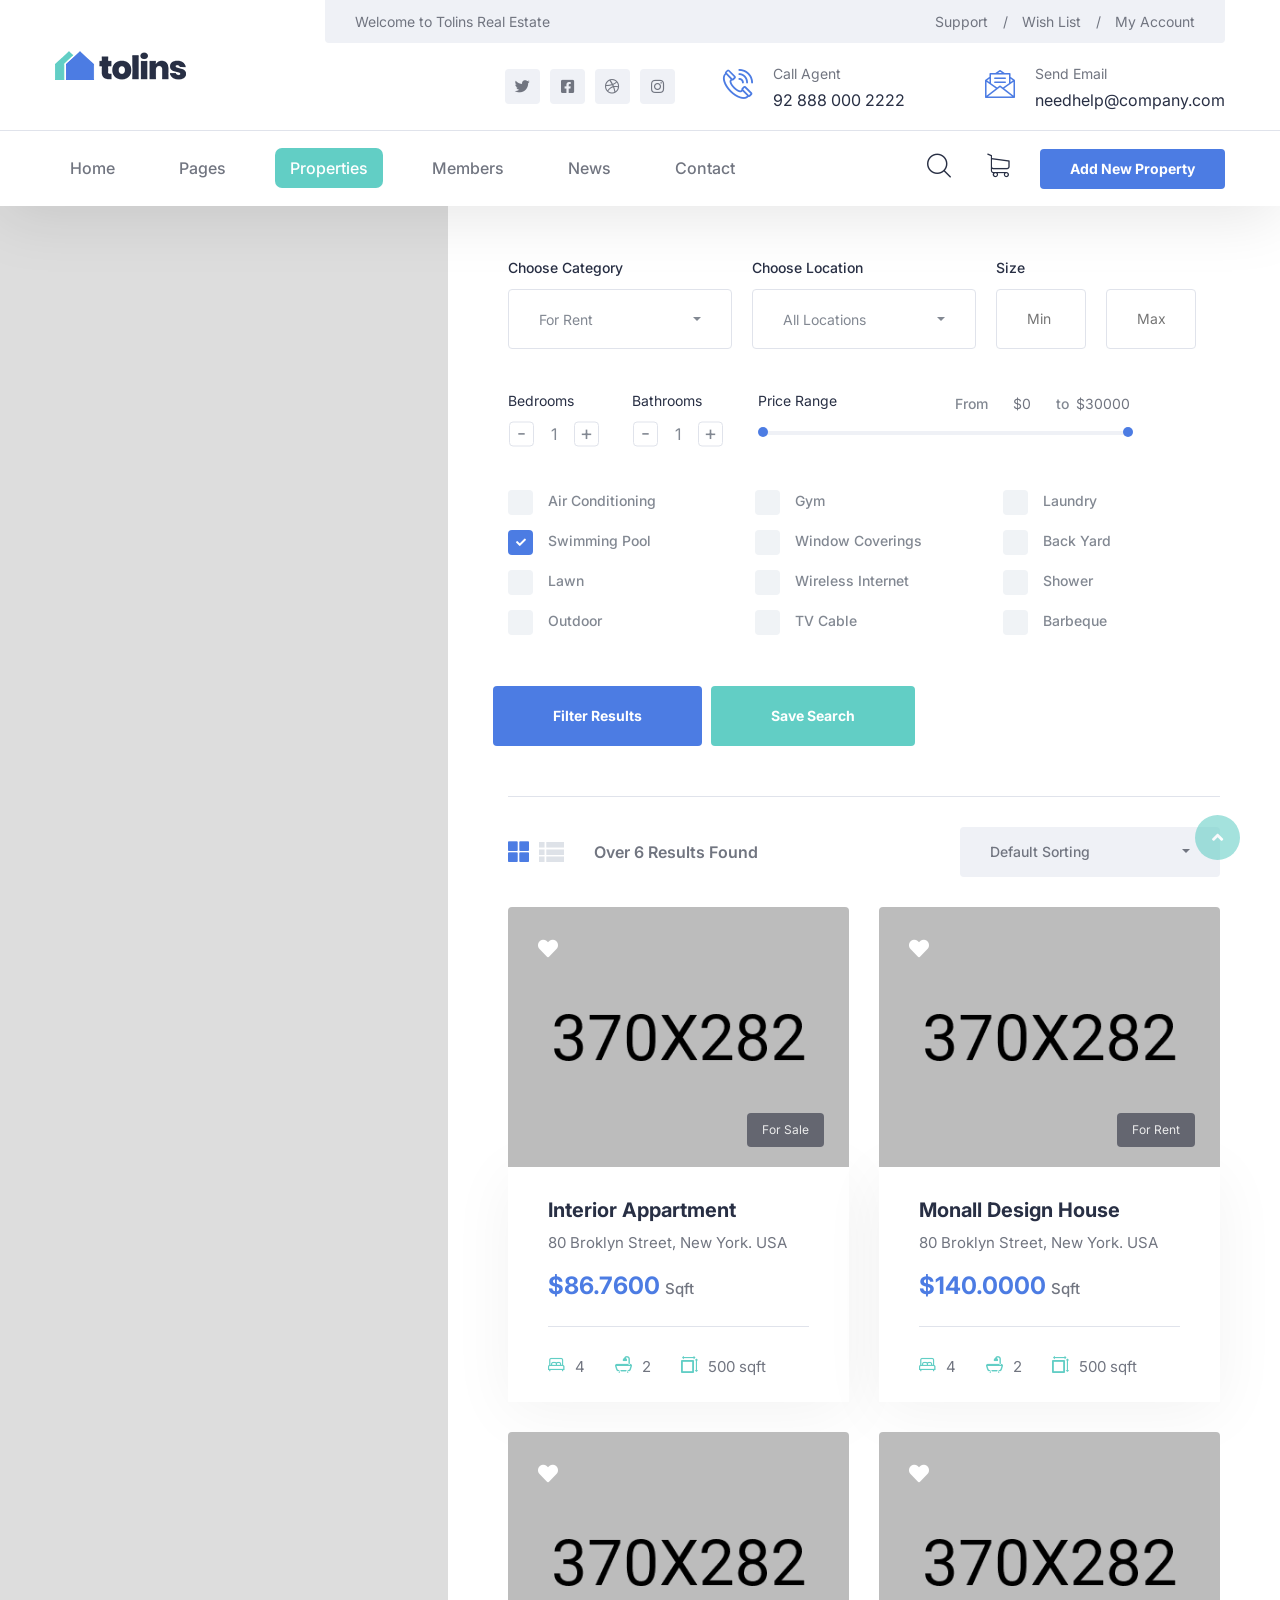
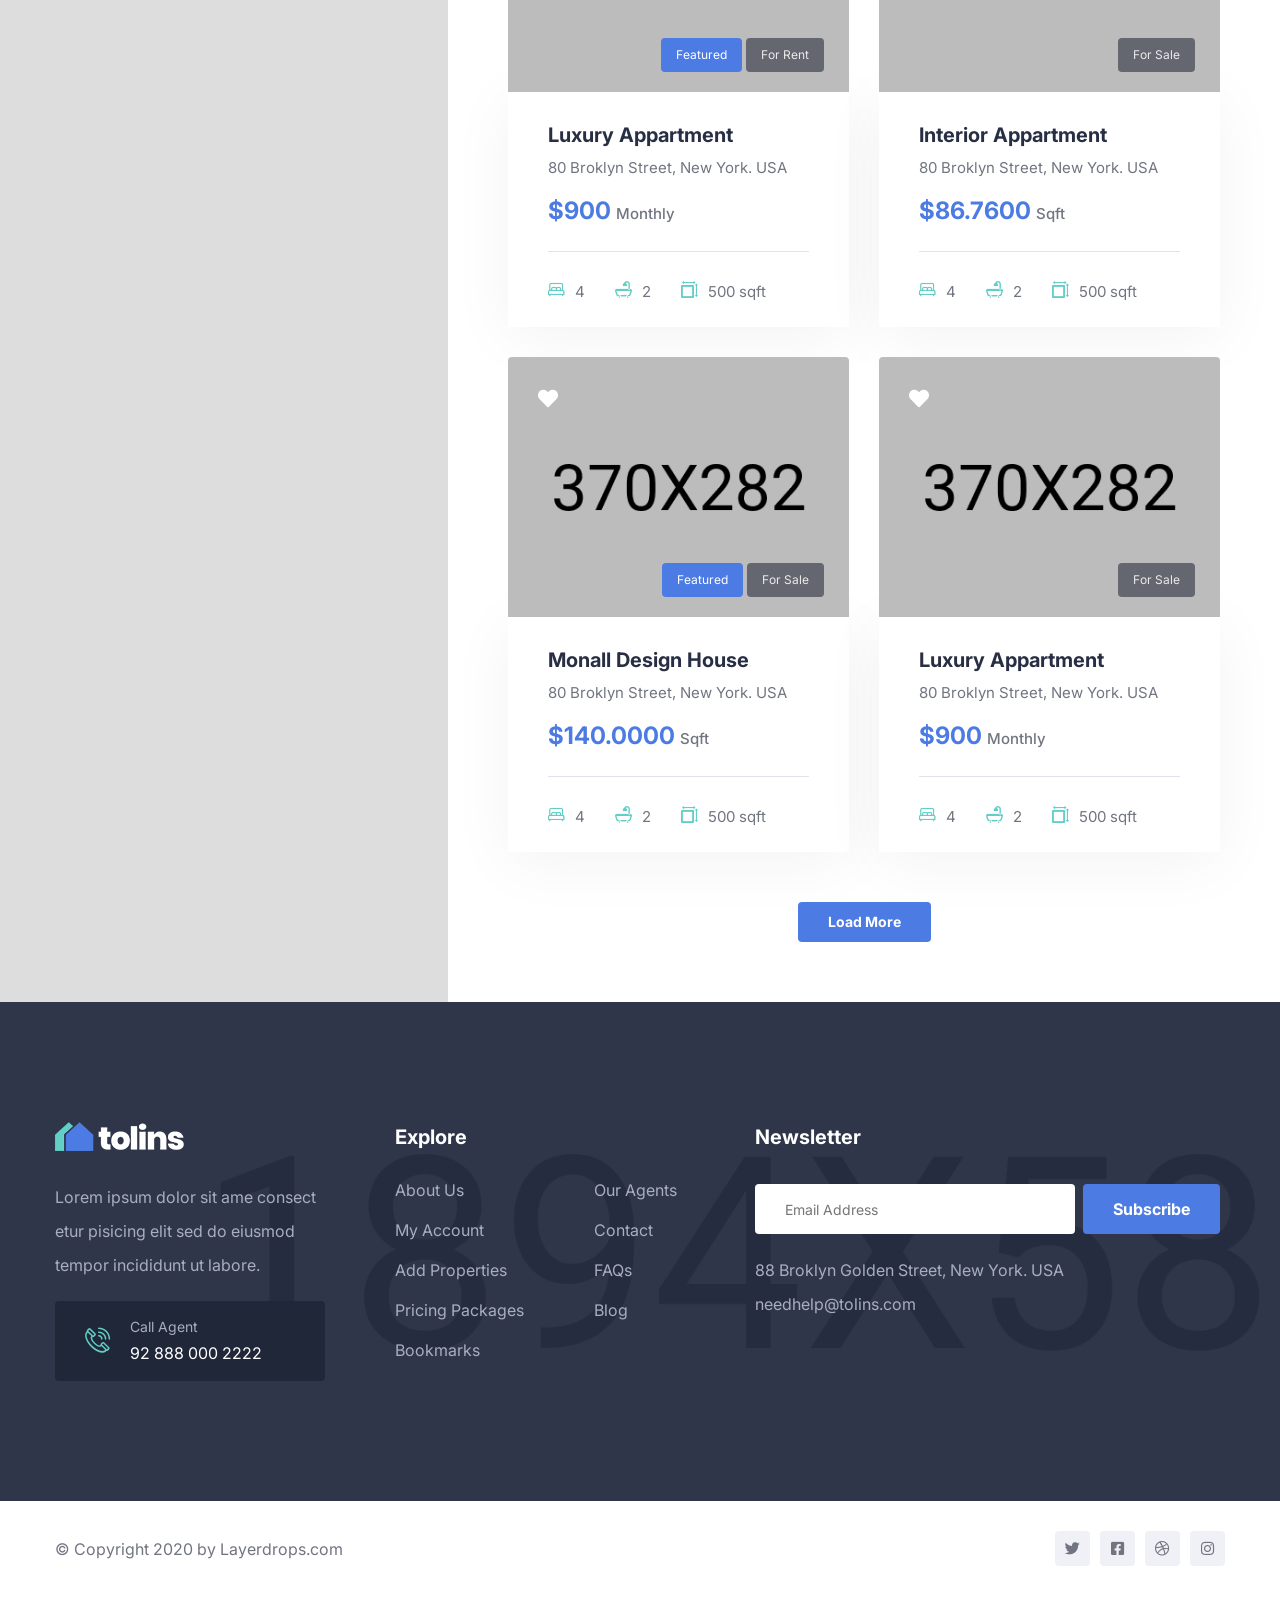
<file: static/listing-1.html>
<!DOCTYPE html>
<html lang="en">

<head>
    <meta charset="UTF-8">
    <meta name="viewport" content="width=device-width, initial-scale=1.0">
    <meta http-equiv="X-UA-Compatible" content="ie=edge">
    <title>Listing 1 || Tolins || Tolins Form HTML Template</title>
    <link rel="apple-touch-icon" sizes="180x180" href="assets/images/favicons/apple-touch-icon.png">
    <link rel="icon" type="image/png" sizes="32x32" href="assets/images/favicons/favicon-32x32.png">
    <link rel="icon" type="image/png" sizes="16x16" href="assets/images/favicons/favicon-16x16.png">
    <link rel="manifest" href="assets/images/favicons/site.webmanifest">

    <!-- Fonts-->
    <link rel="preconnect" href="https://fonts.gstatic.com">
    <link href="https://fonts.googleapis.com/css2?family=Inter:wght@100;200;300;400;500;600;700;800;900&display=swap"
        rel="stylesheet">



    <!-- Css-->
    <link rel="stylesheet" href="assets/css/animate.min.css">
    <link rel="stylesheet" href="assets/css/bootstrap.min.css">
    <link rel="stylesheet" href="assets/css/owl.carousel.min.css">
    <link rel="stylesheet" href="assets/css/owl.theme.default.min.css">
    <link rel="stylesheet" href="assets/css/magnific-popup.css">
    <link rel="stylesheet" href="assets/css/fontawesome-all.min.css">
    <link rel="stylesheet" href="assets/css/swiper.min.css">
    <link rel="stylesheet" href="assets/css/bootstrap-select.min.css">
    <link rel="stylesheet" href="assets/css/jarallax.css">

    <link rel="stylesheet" href="assets/css/jquery.mCustomScrollbar.min.css">
    <link rel="stylesheet" href="assets/css/bootstrap-datepicker.min.css">
    <link rel="stylesheet" href="assets/css/vegas.min.css">
    <link rel="stylesheet" href="assets/css/nouislider.min.css">
    <link rel="stylesheet" href="assets/css/nouislider.pips.css">
    <link rel="stylesheet" href="assets/css/tolips.css">
    <link rel="stylesheet" href="assets/css/jquery.bootstrap-touchspin.css">
    <link rel="stylesheet" href="assets/css/jquery-ui.css">
    <!-- Template styles -->
    <link rel="stylesheet" href="assets/css/style.css">
    <link rel="stylesheet" href="assets/css/responsive.css">

</head>

<body>

    <div class="preloader">
        <img src="assets/images/loader.png" class="preloader__image" alt="">
    </div><!-- /.preloader -->

    <div class="page-wrapper">


        <div class="site-header__header-one-wrap has-shadow clearfix">

            <div class="header_top_one">
                <div class="container">
                    <div class="header_top_one_inner clearfix">
                        <div class="header_top_one_logo_box float-left">
                            <div class="header_top_one_logo">
                                <a href="index.html"><img src="assets/images/resources/logo.png" alt=""></a>
                            </div>
                        </div>
                        <div class="header_top_one_content_box float-right">
                            <div class="header_top_one_content_box_top clearfix">
                                <div class="header_top_one_content_box_top_left float-left">
                                    <p>Welcome to Tolins Real Estate</p>
                                </div>
                                <div class="header_top_one_content_box_top_right float-right">
                                    <ul class="list-unstyled header_top_one_content_box_top_right_list">
                                        <li><a href="#">Support<span>/</span></a></li>
                                        <li><a href="#">Wish List<span>/</span></a></li>
                                        <li><a href="#">My Account</a></li>
                                    </ul>
                                </div>
                            </div>
                            <div class="header_top_one_content_box_bottom">
                                <div class="header_top_one_content_box_bottom_inner clearfix">
                                    <div class="header_top_one_content_box_bottom__social_box">
                                        <div class="header_top_one_content_box_bottom__social">
                                            <a href="#"><i class="fab fa-twitter"></i></a>
                                            <a href="#"><i class="fab fa-facebook-square"></i></a>
                                            <a href="#"><i class="fab fa-dribbble"></i></a>
                                            <a href="#"><i class="fab fa-instagram"></i></a>
                                        </div>
                                    </div>
                                    <div class="header_top_one_content_box_bottom_contact_info">
                                        <ul class="header_top_one_content_box_bottom_contact_info_list list-unstyled">
                                            <li>
                                                <div class="icon">
                                                    <span class="icon-phone-call"></span>
                                                </div>
                                                <div class="text">
                                                    <p>Call Agent</p>
                                                    <a href="tel:92-888-000-2222">92 888 000 2222</a>
                                                </div>
                                            </li>
                                            <li>
                                                <div class="icon">
                                                    <span class="icon-message"></span>
                                                </div>
                                                <div class="text">
                                                    <p>Send Email</p>
                                                    <a href="mailto:needhelp@company.com">needhelp@company.com</a>
                                                </div>
                                            </li>
                                        </ul>
                                    </div>
                                </div>
                            </div>
                        </div>
                    </div>
                </div>
            </div>

            <header class="main-nav__header-one">
                <div class="container">
                    <nav class="header-navigation one stricky">
                        <div class="container-box clearfix">
                            <!-- Brand and toggle get grouped for better mobile display -->
                            <div class="main-nav__left main-nav__left_one float-left">
                                <a href="#" class="side-menu__toggler">
                                    <i class="fa fa-bars"></i>
                                </a>
                                <div class="main-nav__main-navigation one clearfix">
                                    <ul class=" main-nav__navigation-box float-left">
                                        <li class="dropdown">
                                            <a href="index.html">Home</a>
                                            <ul>
                                                <li><a href="index.html">Home 01</a></li>
                                                <li><a href="index2.html">Home 02</a></li>
                                                <li><a href="index3.html">Home 03</a></li>
                                                <li class="dropdown"><a href="#">Header Versions</a>
                                                    <ul>
                                                        <li><a href="index.html">Header 01</a></li>
                                                        <li><a href="index2.html">Header 02</a></li>
                                                        <li><a href="index3.html">Header 03</a></li>
                                                    </ul><!-- /.sub-menu -->
                                                </li>
                                            </ul><!-- /.sub-menu -->
                                        </li>
                                        <li class="dropdown">
                                            <a href="#">Pages</a>
                                            <ul>
                                                <li><a href="about.html">About</a></li>
                                                <li><a href="membership_plans.html">Membership Plans</a></li>
                                            </ul><!-- /.sub-menu -->
                                        </li>
                                        <li class="dropdown">
                                            <a href="#">Properties</a>
                                            <ul>
                                                <li><a href="listing-1.html">Listings 01</a></li>
                                                <li><a href="listing-2.html">Listings 02</a></li>
                                                <li><a href="listing-details.html">Listing Details</a></li>
                                            </ul><!-- /.sub-menu -->
                                        </li>
                                        <li class="dropdown">
                                            <a href="#">Members</a>
                                            <ul>
                                                <li><a href="members.html">Members</a></li>
                                                <li><a href="members_details.html">Member Details</a></li>
                                            </ul><!-- /.sub-menu -->
                                        </li>
                                        <li class="dropdown">
                                            <a href="#">News</a>
                                            <ul>
                                                <li><a href="news.html">News</a></li>
                                                <li><a href="news-details.html">News Details</a></li>
                                            </ul><!-- /.sub-menu -->
                                        </li>
                                        <li>
                                            <a href="contact.html">Contact</a>
                                        </li>
                                    </ul>
                                </div><!-- /.navbar-collapse -->
                            </div>
                            <div class="main-nav__right main-nav__right_one float-right">
                                <div class="header_btn_1">
                                    <a href="#" class="thm-btn">Add New Property</a>
                                </div>
                                <div class="icon_cart_box">
                                    <a href="#">
                                        <span class="icon-shopping-cart"></span>
                                    </a>
                                </div>
                                <div class="icon_search_box">
                                    <a href="#" class="main-nav__search search-popup__toggler">
                                        <i class="icon-magnifying-glass"></i>
                                    </a>
                                </div>
                            </div>
                        </div>
                    </nav>
                </div>
            </header>
        </div>

        <!--Listing One Start-->
        <section class="listing_one_wrap">
            <div class="container-full-width clearfix">
                <div class="listing__one__map">
                    <iframe
                        src="https://www.google.com/maps/embed?pb=!1m18!1m12!1m3!1d4562.753041141002!2d-118.80123790098536!3d34.152323469614075!2m3!1f0!2f0!3f0!3m2!1i1024!2i768!4f13.1!3m3!1m2!1s0x80e82469c2162619%3A0xba03efb7998eef6d!2sCostco+Wholesale!5e0!3m2!1sbn!2sbd!4v1562518641290!5m2!1sbn!2sbd"
                        class="google-map" allowfullscreen></iframe>
                </div>
                <div class="listing_one_content_right">
                    <form class="listing_one_content_right_form">
                        <div class="row">
                            <div class="col-xl-4">
                                <div class="listing_one_content_right_input_box">
                                    <h4 class="title">Choose Category</h4>
                                    <select class="selectpicker" data-width="100%">
                                        <option selected="selected">For Rent</option>
                                        <option>Default Sorting 1</option>
                                        <option>Default Sorting 2</option>
                                        <option>Default Sorting 3</option>
                                        <option>Default Sorting 4</option>
                                    </select>
                                </div>
                            </div>
                            <div class="col-xl-4">
                                <div class="listing_one_content_right_input_box">
                                    <h4 class="title">Choose Location</h4>
                                    <select class="selectpicker" data-width="100%">
                                        <option selected="selected">All Locations</option>
                                        <option>Default Sorting 1</option>
                                        <option>Default Sorting 2</option>
                                        <option>Default Sorting 3</option>
                                        <option>Default Sorting 4</option>
                                    </select>
                                </div>
                            </div>
                            <div class="col-xl-4">
                                <div class="listing_one_content_right_input_box">
                                    <h4 class="title">Size</h4>
                                    <input type="text" placeholder="Min" class="min_input_box">
                                    <input type="text" placeholder="Max" class="max_input_box">
                                </div>
                            </div>
                        </div>
                    </form>
                    <div class="listing_one_quantity_and_price-ranger">
                        <div class="row">
                            <div class="col-xl-12">
                                <div class="listing_one_quantity_box">
                                    <div class="product-quantity-box">
                                        <div class="input-box">
                                            <p class="title">Bedrooms</p>
                                            <input class="quantity-spinner" type="text" value="1" name="quantity">
                                        </div>
                                    </div>
                                    <div class="product-quantity-box bathrooms">
                                        <div class="input-box">
                                            <p class="title">Bathrooms</p>
                                            <input class="quantity-spinner" type="text" value="1" name="quantity">
                                        </div>
                                    </div>
                                </div>
                                <div class="price_sidebar">
                                    <div class="price_sidebar_title">
                                        <h3>Price Range</h3>
                                    </div>
                                    <div class="price-ranger">
                                        <div id="slider-range"></div>
                                        <div class="ranger-min-max-block">
                                            <span>From</span>
                                            <input type="text" readonly class="min">
                                            <span>to</span>
                                            <input type="text" readonly class="max">
                                        </div>
                                    </div>
                                </div>
                            </div>
                        </div>
                    </div>
                    <div class="filter_by_tags">
                        <div class="row">
                            <div class="col-xl-4">
                                <div class="single_tags_check__box">
                                    <input type="checkbox" name="pets-friendly" id="tag_1">
                                    <label for="tag_1"><span></span>Air Conditioning</label>
                                </div>
                                <div class="single_tags_check__box">
                                    <input type="checkbox" name="plumbing" id="tag_2" checked>
                                    <label for="tag_2"><span></span>Swimming Pool</label>
                                </div>
                                <div class="single_tags_check__box">
                                    <input type="checkbox" name="house-cleaning" id="tag_3">
                                    <label for="tag_3"><span></span>Lawn</label>
                                </div>
                                <div class="single_tags_check__box">
                                    <input type="checkbox" name="business-financing" id="tag_4">
                                    <label for="tag_4"><span></span>Outdoor</label>
                                </div>
                            </div>
                            <div class="col-xl-4">
                                <div class="single_tags_check__box">
                                    <input type="checkbox" name="accepts-credit Cards" id="tag_5">
                                    <label for="tag_5"><span></span>Gym</label>
                                </div>
                                <div class="single_tags_check__box">
                                    <input type="checkbox" name="bike-parking" id="tag_6">
                                    <label for="tag_6"><span></span>Window Coverings</label>
                                </div>
                                <div class="single_tags_check__box">
                                    <input type="checkbox" name="coupons" id="tag_7">
                                    <label for="tag_7"><span></span>Wireless Internet</label>
                                </div>
                                <div class="single_tags_check__box">
                                    <input type="checkbox" name="parking-street" id="tag_8">
                                    <label for="tag_8"><span></span>TV Cable</label>
                                </div>
                            </div>
                            <div class="col-xl-4">
                                <div class="single_tags_check__box">
                                    <input type="checkbox" name="wireless-internet" id="tag_9">
                                    <label for="tag_9"><span></span>Laundry</label>
                                </div>
                                <div class="single_tags_check__box">
                                    <input type="checkbox" name="smoking-allowed" id="tag_10">
                                    <label for="tag_10"><span></span>Back Yard</label>
                                </div>
                                <div class="single_tags_check__box">
                                    <input type="checkbox" name="bed-&-breakfast" id="tag_11">
                                    <label for="tag_11"><span></span>Shower</label>
                                </div>
                                <div class="single_tags_check__box">
                                    <input type="checkbox" name="bed-&-breakfast" id="tag_12">
                                    <label for="tag_12"><span></span>Barbeque</label>
                                </div>
                            </div>
                            <div class="filter_by_tags_btn">
                                <a href="#" class="filter_results">Filter Results</a>
                                <a href="#" class="save_search">Save Search</a>
                            </div>
                        </div>
                    </div>
                    <div class="row">
                        <div class="col-xl-12">
                            <div class="filter">
                                <div class="filter_inner_content">
                                    <div class="left">
                                        <div class="left_icon">
                                            <a href="listing-1.html" class="icon-grid active"></a>
                                            <a href="listing-2.html" class="list-icon icon-list"></a>
                                        </div>
                                        <div class="left_text">
                                            <h4>Over 6 Results Found</h4>
                                        </div>
                                    </div>
                                    <div class="right">
                                        <div class="shorting">
                                            <select class="selectpicker" data-width="100%">
                                                <option selected="selected">Default Sorting</option>
                                                <option>Default Sorting 1</option>
                                                <option>Default Sorting 2</option>
                                                <option>Default Sorting 3</option>
                                                <option>Default Sorting 4</option>
                                            </select>
                                        </div>
                                    </div>
                                </div>
                            </div>
                        </div>
                    </div>
                    <div class="listings_page_content">
                        <div class="row">
                            <div class="col-xl-6">
                                <!--Listings Page Content Single-->
                                <div class="listings_page_content_single">
                                    <div class="listings_page_content_carousel owl-theme owl-carousel">
                                        <div class="listings_page_content_img_box">
                                            <div class="listings_page_content_img">
                                                <img src="assets/images/resources/listing_1_img_1.jpg" alt="">
                                            </div>
                                            <div class="listings_page_content_icon">
                                                <i class="fa fa-heart"></i>
                                            </div>
                                            <div class="listings_page_content_btn">
                                                <a href="#" class="sale_btn">For Sale</a>
                                            </div>
                                        </div>
                                        <div class="listings_page_content_img_box">
                                            <div class="listings_page_content_img">
                                                <img src="assets/images/resources/listing_1_img_2.jpg" alt="">
                                            </div>
                                            <div class="listings_page_content_icon">
                                                <i class="fa fa-heart"></i>
                                            </div>
                                            <div class="listings_page_content_btn">
                                                <a href="#" class="sale_btn">For Sale</a>
                                            </div>
                                        </div>
                                        <div class="listings_page_content_img_box">
                                            <div class="listings_page_content_img">
                                                <img src="assets/images/resources/listing_1_img_3.jpg" alt="">
                                            </div>
                                            <div class="listings_page_content_icon">
                                                <i class="fa fa-heart"></i>
                                            </div>
                                            <div class="listings_page_content_btn">
                                                <a href="#" class="sale_btn">For Sale</a>
                                            </div>
                                        </div>
                                    </div>
                                    <div class="listings_page_bottom_content">
                                        <div class="listings_page_bottom_content_top">
                                            <h4><a href="listing-details.html">Interior Appartment</a></h4>
                                            <p>80 Broklyn Street, New York. USA</p>
                                            <h3>$86.7600 <span>Sqft</span></h3>
                                        </div>
                                        <div class="listings_page_bottom_item">
                                            <ul class="list-unstyled">
                                                <li><span class="icon-bed"></span>4</li>
                                                <li><span class="icon-shower"></span>2</li>
                                                <li><span class="icon-square-measument"></span>500 sqft</li>
                                            </ul>
                                        </div>
                                    </div>
                                </div>
                            </div>
                            <div class="col-xl-6">
                                <!--Listings Page Content Single-->
                                <div class="listings_page_content_single">
                                    <div class="listings_page_content_carousel owl-theme owl-carousel">
                                        <div class="listings_page_content_img_box">
                                            <div class="listings_page_content_img">
                                                <img src="assets/images/resources/listing_1_img_2.jpg" alt="">
                                            </div>
                                            <div class="listings_page_content_icon">
                                                <i class="fa fa-heart"></i>
                                            </div>
                                            <div class="listings_page_content_btn">
                                                <a href="#" class="sale_btn">For Rent</a>
                                            </div>
                                        </div>
                                        <div class="listings_page_content_img_box">
                                            <div class="listings_page_content_img">
                                                <img src="assets/images/resources/listing_1_img_2.jpg" alt="">
                                            </div>
                                            <div class="listings_page_content_icon">
                                                <i class="fa fa-heart"></i>
                                            </div>
                                            <div class="listings_page_content_btn">
                                                <a href="#" class="sale_btn">For Rent</a>
                                            </div>
                                        </div>
                                        <div class="listings_page_content_img_box">
                                            <div class="listings_page_content_img">
                                                <img src="assets/images/resources/listing_1_img_3.jpg" alt="">
                                            </div>
                                            <div class="listings_page_content_icon">
                                                <i class="fa fa-heart"></i>
                                            </div>
                                            <div class="listings_page_content_btn">
                                                <a href="#" class="sale_btn">For Rent</a>
                                            </div>
                                        </div>
                                    </div>
                                    <div class="listings_page_bottom_content">
                                        <div class="listings_page_bottom_content_top">
                                            <h4><a href="listing-details.html">Monall Design House</a></h4>
                                            <p>80 Broklyn Street, New York. USA</p>
                                            <h3>$140.0000 <span>Sqft</span></h3>
                                        </div>
                                        <div class="listings_page_bottom_item">
                                            <ul class="list-unstyled">
                                                <li><span class="icon-bed"></span>4</li>
                                                <li><span class="icon-shower"></span>2</li>
                                                <li><span class="icon-square-measument"></span>500 sqft</li>
                                            </ul>
                                        </div>
                                    </div>
                                </div>
                            </div>
                            <div class="col-xl-6">
                                <!--Listings Page Content Single-->
                                <div class="listings_page_content_single">
                                    <div class="listings_page_content_carousel owl-theme owl-carousel">
                                        <div class="listings_page_content_img_box">
                                            <div class="listings_page_content_img">
                                                <img src="assets/images/resources/listing_1_img_3.jpg" alt="">
                                            </div>
                                            <div class="listings_page_content_icon">
                                                <i class="fa fa-heart"></i>
                                            </div>
                                            <div class="listings_page_content_btn">
                                                <a href="#" class="featured_btn">Featured</a>
                                                <a href="#" class="sale_btn">For Rent</a>
                                            </div>
                                        </div>
                                        <div class="listings_page_content_img_box">
                                            <div class="listings_page_content_img">
                                                <img src="assets/images/resources/listing_1_img_2.jpg" alt="">
                                            </div>
                                            <div class="listings_page_content_icon">
                                                <i class="fa fa-heart"></i>
                                            </div>
                                            <div class="listings_page_content_btn">
                                                <a href="#" class="featured_btn">Featured</a>
                                                <a href="#" class="sale_btn">For Rent</a>
                                            </div>
                                        </div>
                                        <div class="listings_page_content_img_box">
                                            <div class="listings_page_content_img">
                                                <img src="assets/images/resources/listing_1_img_3.jpg" alt="">
                                            </div>
                                            <div class="listings_page_content_icon">
                                                <i class="fa fa-heart"></i>
                                            </div>
                                            <div class="listings_page_content_btn">
                                                <a href="#" class="featured_btn">Featured</a>
                                                <a href="#" class="sale_btn">For Rent</a>
                                            </div>
                                        </div>
                                    </div>
                                    <div class="listings_page_bottom_content">
                                        <div class="listings_page_bottom_content_top">
                                            <h4><a href="listing-details.html">Luxury Appartment</a></h4>
                                            <p>80 Broklyn Street, New York. USA</p>
                                            <h3>$900 <span>Monthly</span></h3>
                                        </div>
                                        <div class="listings_page_bottom_item">
                                            <ul class="list-unstyled">
                                                <li><span class="icon-bed"></span>4</li>
                                                <li><span class="icon-shower"></span>2</li>
                                                <li><span class="icon-square-measument"></span>500 sqft</li>
                                            </ul>
                                        </div>
                                    </div>
                                </div>
                            </div>
                            <div class="col-xl-6">
                                <!--Listings Page Content Single-->
                                <div class="listings_page_content_single">
                                    <div class="listings_page_content_carousel owl-theme owl-carousel">
                                        <div class="listings_page_content_img_box">
                                            <div class="listings_page_content_img">
                                                <img src="assets/images/resources/listing_1_img_4.jpg" alt="">
                                            </div>
                                            <div class="listings_page_content_icon">
                                                <i class="fa fa-heart"></i>
                                            </div>
                                            <div class="listings_page_content_btn">
                                                <a href="#" class="sale_btn">For Sale</a>
                                            </div>
                                        </div>
                                        <div class="listings_page_content_img_box">
                                            <div class="listings_page_content_img">
                                                <img src="assets/images/resources/listing_1_img_2.jpg" alt="">
                                            </div>
                                            <div class="listings_page_content_icon">
                                                <i class="fa fa-heart"></i>
                                            </div>
                                            <div class="listings_page_content_btn">
                                                <a href="#" class="sale_btn">For Sale</a>
                                            </div>
                                        </div>
                                        <div class="listings_page_content_img_box">
                                            <div class="listings_page_content_img">
                                                <img src="assets/images/resources/listing_1_img_3.jpg" alt="">
                                            </div>
                                            <div class="listings_page_content_icon">
                                                <i class="fa fa-heart"></i>
                                            </div>
                                            <div class="listings_page_content_btn">
                                                <a href="#" class="sale_btn">For Sale</a>
                                            </div>
                                        </div>
                                    </div>
                                    <div class="listings_page_bottom_content">
                                        <div class="listings_page_bottom_content_top">
                                            <h4><a href="listing-details.html">Interior Appartment</a></h4>
                                            <p>80 Broklyn Street, New York. USA</p>
                                            <h3>$86.7600 <span>Sqft</span></h3>
                                        </div>
                                        <div class="listings_page_bottom_item">
                                            <ul class="list-unstyled">
                                                <li><span class="icon-bed"></span>4</li>
                                                <li><span class="icon-shower"></span>2</li>
                                                <li><span class="icon-square-measument"></span>500 sqft</li>
                                            </ul>
                                        </div>
                                    </div>
                                </div>
                            </div>
                            <div class="col-xl-6">
                                <!--Listings Page Content Single-->
                                <div class="listings_page_content_single">
                                    <div class="listings_page_content_carousel owl-theme owl-carousel">
                                        <div class="listings_page_content_img_box">
                                            <div class="listings_page_content_img">
                                                <img src="assets/images/resources/listing_1_img_5.jpg" alt="">
                                            </div>
                                            <div class="listings_page_content_icon">
                                                <i class="fa fa-heart"></i>
                                            </div>
                                            <div class="listings_page_content_btn">
                                                <a href="#" class="featured_btn">Featured</a>
                                                <a href="#" class="sale_btn">For Sale</a>
                                            </div>
                                        </div>
                                        <div class="listings_page_content_img_box">
                                            <div class="listings_page_content_img">
                                                <img src="assets/images/resources/listing_1_img_2.jpg" alt="">
                                            </div>
                                            <div class="listings_page_content_icon">
                                                <i class="fa fa-heart"></i>
                                            </div>
                                            <div class="listings_page_content_btn">
                                                <a href="#" class="featured_btn">Featured</a>
                                                <a href="#" class="sale_btn">For Sale</a>
                                            </div>
                                        </div>
                                        <div class="listings_page_content_img_box">
                                            <div class="listings_page_content_img">
                                                <img src="assets/images/resources/listing_1_img_3.jpg" alt="">
                                            </div>
                                            <div class="listings_page_content_icon">
                                                <i class="fa fa-heart"></i>
                                            </div>
                                            <div class="listings_page_content_btn">
                                                <a href="#" class="featured_btn">Featured</a>
                                                <a href="#" class="sale_btn">For Sale</a>
                                            </div>
                                        </div>
                                    </div>
                                    <div class="listings_page_bottom_content">
                                        <div class="listings_page_bottom_content_top">
                                            <h4><a href="listing-details.html">Monall Design House</a></h4>
                                            <p>80 Broklyn Street, New York. USA</p>
                                            <h3>$140.0000 <span>Sqft</span></h3>
                                        </div>
                                        <div class="listings_page_bottom_item">
                                            <ul class="list-unstyled">
                                                <li><span class="icon-bed"></span>4</li>
                                                <li><span class="icon-shower"></span>2</li>
                                                <li><span class="icon-square-measument"></span>500 sqft</li>
                                            </ul>
                                        </div>
                                    </div>
                                </div>
                            </div>
                            <div class="col-xl-6">
                                <!--Listings Page Content Single-->
                                <div class="listings_page_content_single">
                                    <div class="listings_page_content_carousel owl-theme owl-carousel">
                                        <div class="listings_page_content_img_box">
                                            <div class="listings_page_content_img">
                                                <img src="assets/images/resources/listing_1_img_6.jpg" alt="">
                                            </div>
                                            <div class="listings_page_content_icon">
                                                <i class="fa fa-heart"></i>
                                            </div>
                                            <div class="listings_page_content_btn">

                                                <a href="#" class="sale_btn">For Sale</a>
                                            </div>
                                        </div>
                                        <div class="listings_page_content_img_box">
                                            <div class="listings_page_content_img">
                                                <img src="assets/images/resources/listing_1_img_2.jpg" alt="">
                                            </div>
                                            <div class="listings_page_content_icon">
                                                <i class="fa fa-heart"></i>
                                            </div>
                                            <div class="listings_page_content_btn">

                                                <a href="#" class="sale_btn">For Sale</a>
                                            </div>
                                        </div>
                                        <div class="listings_page_content_img_box">
                                            <div class="listings_page_content_img">
                                                <img src="assets/images/resources/listing_1_img_3.jpg" alt="">
                                            </div>
                                            <div class="listings_page_content_icon">
                                                <i class="fa fa-heart"></i>
                                            </div>
                                            <div class="listings_page_content_btn">

                                                <a href="#" class="sale_btn">For Sale</a>
                                            </div>
                                        </div>
                                    </div>
                                    <div class="listings_page_bottom_content">
                                        <div class="listings_page_bottom_content_top">
                                            <h4><a href="listing-details.html">Luxury Appartment</a></h4>
                                            <p>80 Broklyn Street, New York. USA</p>
                                            <h3>$900 <span>Monthly</span></h3>
                                        </div>
                                        <div class="listings_page_bottom_item">
                                            <ul class="list-unstyled">
                                                <li><span class="icon-bed"></span>4</li>
                                                <li><span class="icon-shower"></span>2</li>
                                                <li><span class="icon-square-measument"></span>500 sqft</li>
                                            </ul>
                                        </div>
                                    </div>
                                </div>
                            </div>
                        </div>
                        <div class="row">
                            <div class="col-xl-12">
                                <div class="listings_page_content_load_more_btn">
                                    <a href="#" class="thm-btn">Load More</a>
                                </div>
                            </div>
                        </div>
                    </div>
                </div>
            </div>
        </section>
        <!--Listing One End-->

        <!--Site Footer One Start-->
        <footer class="site_footer" style="background-image: url(assets/images/resources/site_footer_top_bg.jpg)">
            <div class="container">
                <div class="site_footer_one_top">
                    <div class="row">
                        <div class="col-xl-3 col-lg-6 wow fadeInUp" data-wow-delay="00ms">
                            <div class="footer-widget__column footer_widget__about">
                                <div class="footer_logo">
                                    <a href="index.html"><img src="assets/images/resources/footer_logo.png" alt=""></a>
                                </div>
                                <div class="footer_widget_about_text">
                                    <p>Lorem ipsum dolor sit ame consect etur pisicing elit sed do eiusmod tempor
                                        incididunt ut labore.</p>
                                </div>
                                <div class="footer_call_agent_box">
                                    <div class="icon">
                                        <span class="icon-phone-call"></span>
                                    </div>
                                    <div class="text">
                                        <p>Call Agent</p>
                                        <a href="tel:92-888-000-2222">92 888 000 2222</a>
                                    </div>
                                </div>
                            </div>
                        </div>
                        <div class="col-xl-4 col-lg-6 wow fadeInUp" data-wow-delay="200ms">
                            <div class="footer-widget__column footer_widget__explore clearfix">
                                <div class="footer-widget__title">
                                    <h3>Explore</h3>
                                </div>
                                <ul class="footer_widget__explore_list list-unstyled">
                                    <li><a href="#">About Us</a></li>
                                    <li><a href="#">My Account</a></li>
                                    <li><a href="#">Add Properties</a></li>
                                    <li><a href="#">Pricing Packages</a></li>
                                    <li><a href="#">Bookmarks</a></li>
                                </ul>
                                <ul class="footer_widget__explore_list two list-unstyled">
                                    <li><a href="#">Our Agents</a></li>
                                    <li><a href="#">Contact</a></li>
                                    <li><a href="#">FAQs</a></li>
                                    <li><a href="#">Blog</a></li>
                                </ul>
                            </div>
                        </div>
                        <div class="col-xl-5 col-lg-8 wow fadeInUp" data-wow-delay="300ms">
                            <div class="footer-widget__column footer_widget__newsletter">
                                <div class="footer-widget__title">
                                    <h3>Newsletter</h3>
                                </div>
                                <form action="#" class="footer_form">
                                    <div class="footer_input_box">
                                        <input type="email" name="email" placeholder="Email Address">
                                        <button type="submit" class="button">Subscribe</button>
                                    </div>
                                </form>
                                <div class="footer_widget__newsletter_bottom">
                                    <p>88 Broklyn Golden Street, New York. USA</p>
                                    <a href="mailto:needhelp@tolins.com">needhelp@tolins.com</a>
                                </div>
                            </div>
                        </div>
                    </div>
                </div>
            </div>
        </footer>
        <!--Site Footer One End-->

        <!--Site Footer Bottom Start-->
        <div class="site_footer_bottom">
            <div class="container">
                <div class="row">
                    <div class="col-xl-12">
                        <div class="site_footer_inner">
                            <div class="site_footer_left">
                                <p>© Copyright 2020 by <a href="#">Layerdrops.com</a></p>
                            </div>
                            <div class="site_footer__social">
                                <a href="#"><i class="fab fa-twitter"></i></a>
                                <a href="#"><i class="fab fa-facebook-square"></i></a>
                                <a href="#"><i class="fab fa-dribbble"></i></a>
                                <a href="#"><i class="fab fa-instagram"></i></a>
                            </div>
                        </div>
                    </div>
                </div>
            </div>
        </div>
        <!--Site Footer Bottom End-->




    </div><!-- /.page-wrapper -->

    <a href="#" data-target="html" class="scroll-to-target scroll-to-top"><i class="fa fa-angle-up"></i></a>




    <div class="mobile-nav__wrapper">
        <div class="mobile-nav__overlay side-menu__toggler mobile-nav__toggler"></div>
        <div class="mobile-nav__content">
            <span class="mobile-nav__close side-menu__toggler mobile-nav__toggler">
                <i class="fa fa-times"></i>
            </span>
            <div class="logo-box">
                <a href="index.html" aria-label="logo image">
                    <img src="assets/images/resources/logo-2.png" alt="" />
                </a>
            </div>
            <!-- /.logo-box -->
            <div class="mobile-nav__container clearfix"></div>
            <!-- /.mobile-nav__container -->
            <ul class="mobile-nav__contact list-unstyled">
                <li>
                    <i class="icon-message"></i>
                    <a href="mailto:needhelp@polimark.com">needhelp@tolins.com</a>
                </li>
                <li>
                    <i class="icon-phone-call"></i>
                    <a href="tel:666-888-0000">666 888 0000</a>
                </li>
            </ul><!-- /.mobile-nav__contact -->
            <div class="mobile-nav__top">
                <div class="mobile-nav__social">
                    <a href="#" aria-label="twitter"><i class="fab fa-twitter"></i></a>
                    <a href="#" aria-label="facebook"><i class="fab fa-facebook-square"></i></a>
                    <a href="#" aria-label="pinterest"><i class="fab fa-pinterest-p"></i></a>
                    <a href="#" aria-label="instagram"><i class="fab fa-instagram"></i></a>
                </div><!-- /.mobile-nav__social -->
            </div><!-- /.mobile-nav__top -->
        </div>
    </div>



    <div class="search-popup">
        <div class="search-popup__overlay custom-cursor__overlay">
            <div class="cursor"></div>
            <div class="cursor-follower"></div>
        </div><!-- /.search-popup__overlay -->
        <div class="search-popup__inner">
            <form action="#" class="search-popup__form">
                <input type="text" name="search" placeholder="Type here to Search....">
                <button type="submit"><i class="fa fa-search"></i></button>
            </form>
        </div>
    </div>



    <script src="assets/js/jquery.min.js"></script>
    <script src="assets/js/bootstrap.bundle.min.js"></script>
    <script src="assets/js/owl.carousel.min.js"></script>
    <script src="assets/js/waypoints.min.js"></script>
    <script src="assets/js/jquery.counterup.min.js"></script>
    <script src="assets/js/TweenMax.min.js"></script>
    <script src="assets/js/wow.js"></script>
    <script src="assets/js/jquery.magnific-popup.min.js"></script>
    <script src="assets/js/jquery.ajaxchimp.min.js"></script>
    <script src="assets/js/swiper.min.js"></script>
    <script src="assets/js/typed-2.0.11.js"></script>
    <script src="assets/js/vegas.min.js"></script>
    <script src="assets/js/jquery.validate.min.js"></script>
    <script src="assets/js/bootstrap-select.min.js"></script>
    <script src="assets/js/countdown.min.js"></script>
    <script src="assets/js/jquery.mCustomScrollbar.concat.min.js"></script>
    <script src="assets/js/bootstrap-datepicker.min.js"></script>
    <script src="assets/js/nouislider.min.js"></script>
    <script src="assets/js/isotope.js"></script>
    <script src="assets/js/appear.js"></script>
    <script src="assets/js/jarallax.js"></script>
    <script src="assets/js/jquery.bootstrap-touchspin.js"></script>
    <script src="assets/js/jquery-ui.js"></script>
    <script src="http://maps.google.com/maps/api/js?key=AIzaSyATY4Rxc8jNvDpsK8ZetC7JyN4PFVYGCGM"></script>


    <!-- template scripts -->
    <script src="assets/js/theme.js"></script>


</body>

</html>
</file>
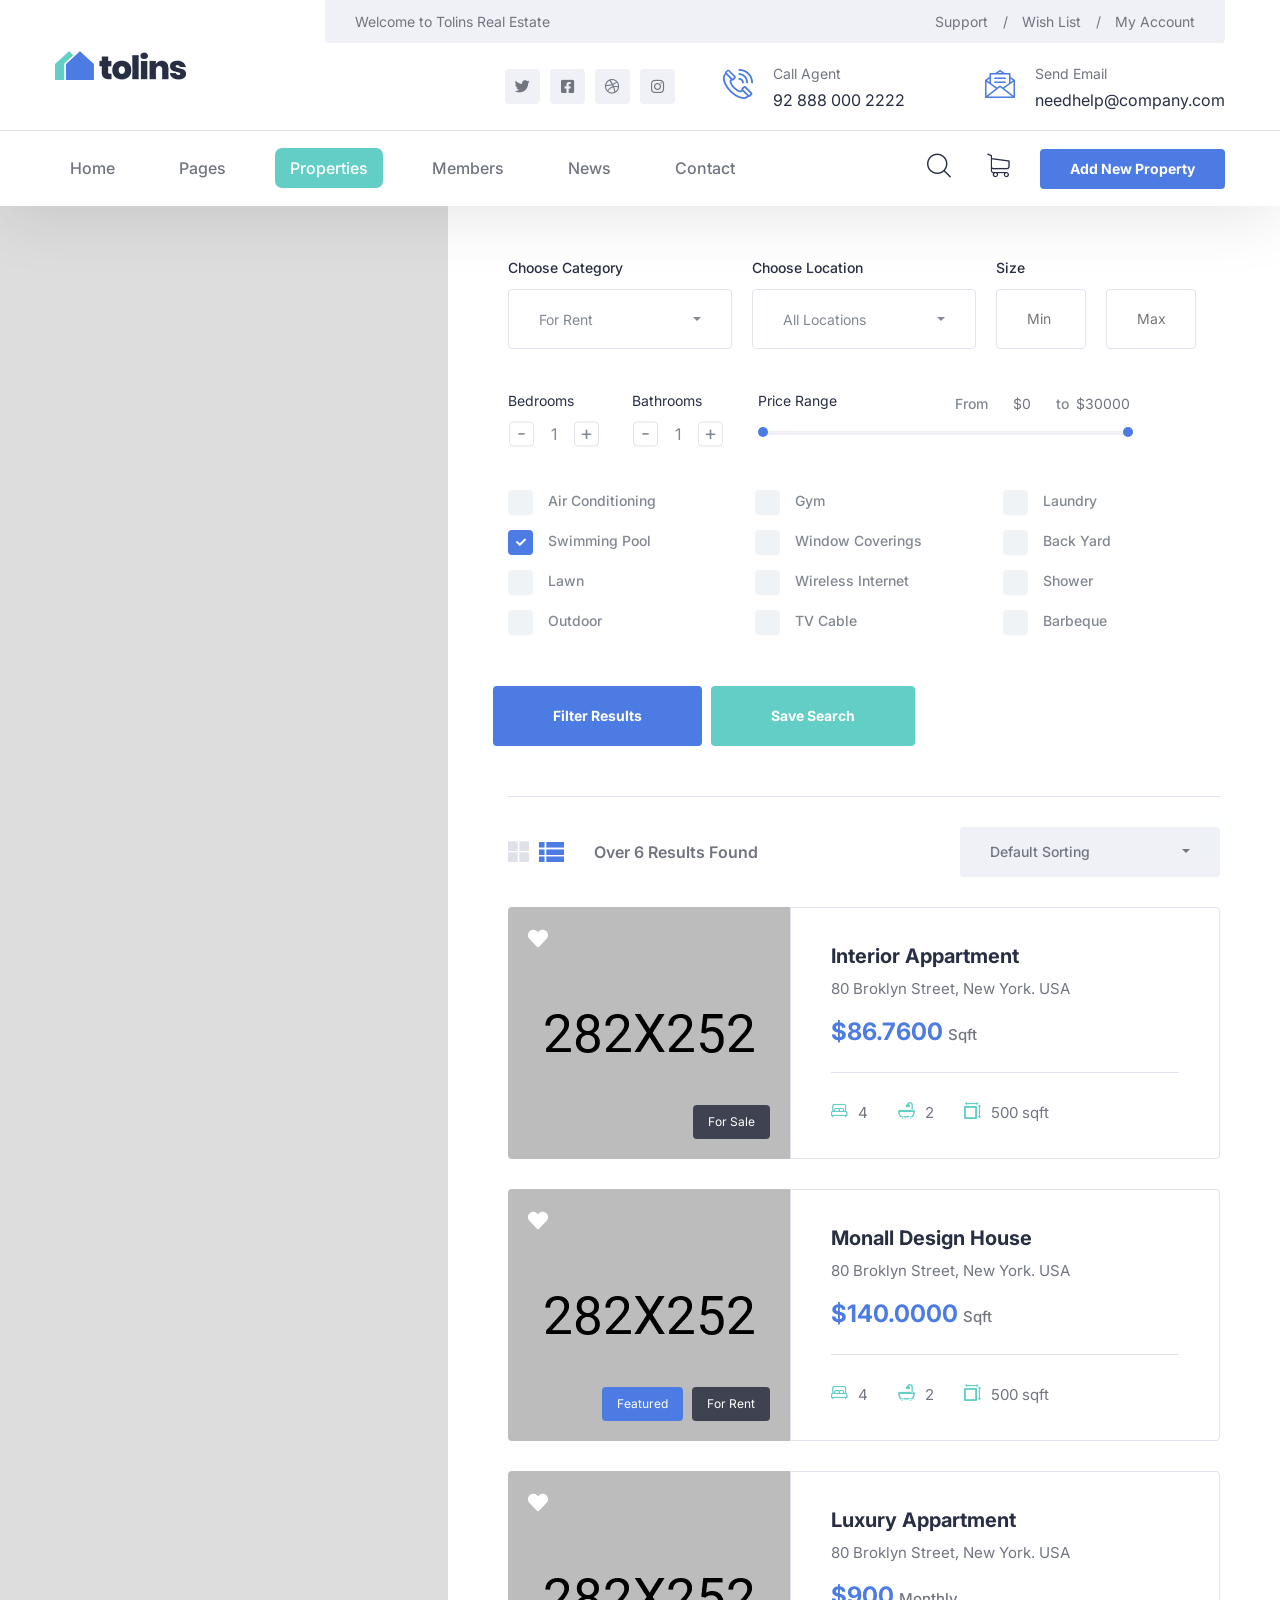
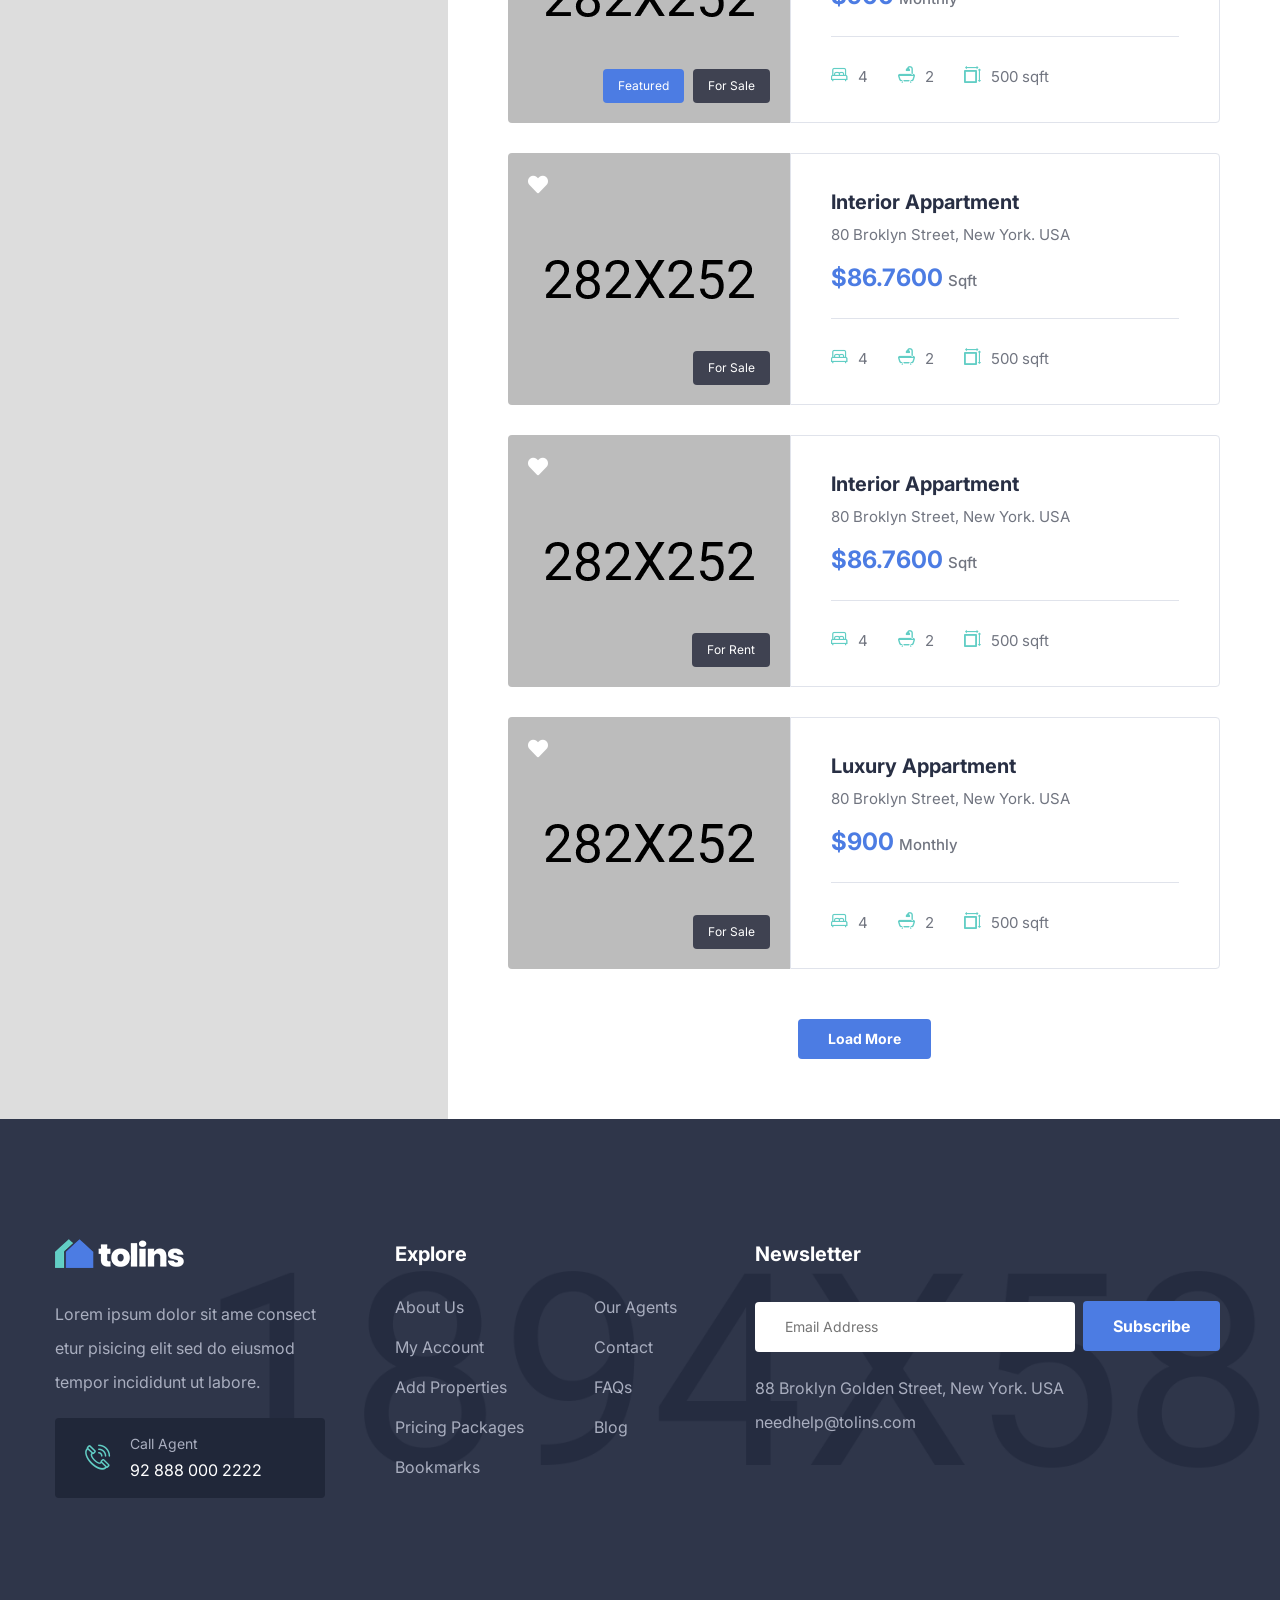
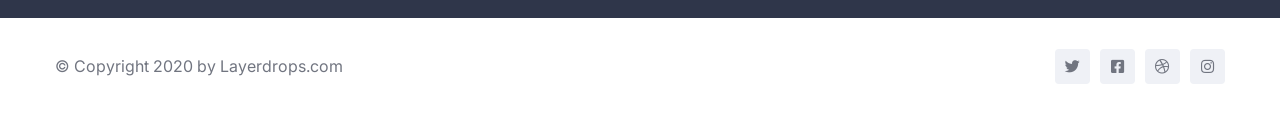
<file: static/listing-2.html>
<!DOCTYPE html>
<html lang="en">

<head>
    <meta charset="UTF-8">
    <meta name="viewport" content="width=device-width, initial-scale=1.0">
    <meta http-equiv="X-UA-Compatible" content="ie=edge">
    <title>Listing 2 || Tolins || Tolins Form HTML Template</title>
    <link rel="apple-touch-icon" sizes="180x180" href="assets/images/favicons/apple-touch-icon.png">
    <link rel="icon" type="image/png" sizes="32x32" href="assets/images/favicons/favicon-32x32.png">
    <link rel="icon" type="image/png" sizes="16x16" href="assets/images/favicons/favicon-16x16.png">
    <link rel="manifest" href="assets/images/favicons/site.webmanifest">

    <!-- Fonts-->
    <link rel="preconnect" href="https://fonts.gstatic.com">
    <link href="https://fonts.googleapis.com/css2?family=Inter:wght@100;200;300;400;500;600;700;800;900&display=swap"
        rel="stylesheet">



    <!-- Css-->
    <link rel="stylesheet" href="assets/css/animate.min.css">
    <link rel="stylesheet" href="assets/css/bootstrap.min.css">
    <link rel="stylesheet" href="assets/css/owl.carousel.min.css">
    <link rel="stylesheet" href="assets/css/owl.theme.default.min.css">
    <link rel="stylesheet" href="assets/css/magnific-popup.css">
    <link rel="stylesheet" href="assets/css/fontawesome-all.min.css">
    <link rel="stylesheet" href="assets/css/swiper.min.css">
    <link rel="stylesheet" href="assets/css/bootstrap-select.min.css">
    <link rel="stylesheet" href="assets/css/jarallax.css">

    <link rel="stylesheet" href="assets/css/jquery.mCustomScrollbar.min.css">
    <link rel="stylesheet" href="assets/css/bootstrap-datepicker.min.css">
    <link rel="stylesheet" href="assets/css/vegas.min.css">
    <link rel="stylesheet" href="assets/css/nouislider.min.css">
    <link rel="stylesheet" href="assets/css/nouislider.pips.css">
    <link rel="stylesheet" href="assets/css/tolips.css">
    <link rel="stylesheet" href="assets/css/jquery.bootstrap-touchspin.css">
    <link rel="stylesheet" href="assets/css/jquery-ui.css">
    <!-- Template styles -->
    <link rel="stylesheet" href="assets/css/style.css">
    <link rel="stylesheet" href="assets/css/responsive.css">

</head>

<body>

    <div class="preloader">
        <img src="assets/images/loader.png" class="preloader__image" alt="">
    </div><!-- /.preloader -->

    <div class="page-wrapper">


        <div class="site-header__header-one-wrap has-shadow clearfix">

            <div class="header_top_one">
                <div class="container">
                    <div class="header_top_one_inner clearfix">
                        <div class="header_top_one_logo_box float-left">
                            <div class="header_top_one_logo">
                                <a href="index.html"><img src="assets/images/resources/logo.png" alt=""></a>
                            </div>
                        </div>
                        <div class="header_top_one_content_box float-right">
                            <div class="header_top_one_content_box_top clearfix">
                                <div class="header_top_one_content_box_top_left float-left">
                                    <p>Welcome to Tolins Real Estate</p>
                                </div>
                                <div class="header_top_one_content_box_top_right float-right">
                                    <ul class="list-unstyled header_top_one_content_box_top_right_list">
                                        <li><a href="#">Support<span>/</span></a></li>
                                        <li><a href="#">Wish List<span>/</span></a></li>
                                        <li><a href="#">My Account</a></li>
                                    </ul>
                                </div>
                            </div>
                            <div class="header_top_one_content_box_bottom">
                                <div class="header_top_one_content_box_bottom_inner clearfix">
                                    <div class="header_top_one_content_box_bottom__social_box">
                                        <div class="header_top_one_content_box_bottom__social">
                                            <a href="#"><i class="fab fa-twitter"></i></a>
                                            <a href="#"><i class="fab fa-facebook-square"></i></a>
                                            <a href="#"><i class="fab fa-dribbble"></i></a>
                                            <a href="#"><i class="fab fa-instagram"></i></a>
                                        </div>
                                    </div>
                                    <div class="header_top_one_content_box_bottom_contact_info">
                                        <ul class="header_top_one_content_box_bottom_contact_info_list list-unstyled">
                                            <li>
                                                <div class="icon">
                                                    <span class="icon-phone-call"></span>
                                                </div>
                                                <div class="text">
                                                    <p>Call Agent</p>
                                                    <a href="tel:92-888-000-2222">92 888 000 2222</a>
                                                </div>
                                            </li>
                                            <li>
                                                <div class="icon">
                                                    <span class="icon-message"></span>
                                                </div>
                                                <div class="text">
                                                    <p>Send Email</p>
                                                    <a href="mailto:needhelp@company.com">needhelp@company.com</a>
                                                </div>
                                            </li>
                                        </ul>
                                    </div>
                                </div>
                            </div>
                        </div>
                    </div>
                </div>
            </div>

            <header class="main-nav__header-one">
                <div class="container">
                    <nav class="header-navigation one stricky">
                        <div class="container-box clearfix">
                            <!-- Brand and toggle get grouped for better mobile display -->
                            <div class="main-nav__left main-nav__left_one float-left">
                                <a href="#" class="side-menu__toggler">
                                    <i class="fa fa-bars"></i>
                                </a>
                                <div class="main-nav__main-navigation one clearfix">
                                    <ul class=" main-nav__navigation-box float-left">
                                        <li class="dropdown">
                                            <a href="index.html">Home</a>
                                            <ul>
                                                <li><a href="index.html">Home 01</a></li>
                                                <li><a href="index2.html">Home 02</a></li>
                                                <li><a href="index3.html">Home 03</a></li>
                                                <li class="dropdown"><a href="#">Header Versions</a>
                                                    <ul>
                                                        <li><a href="index.html">Header 01</a></li>
                                                        <li><a href="index2.html">Header 02</a></li>
                                                        <li><a href="index3.html">Header 03</a></li>
                                                    </ul><!-- /.sub-menu -->
                                                </li>
                                            </ul><!-- /.sub-menu -->
                                        </li>
                                        <li class="dropdown">
                                            <a href="#">Pages</a>
                                            <ul>
                                                <li><a href="about.html">About</a></li>
                                                <li><a href="membership_plans.html">Membership Plans</a></li>
                                            </ul><!-- /.sub-menu -->
                                        </li>
                                        <li class="dropdown">
                                            <a href="#">Properties</a>
                                            <ul>
                                                <li><a href="listing-1.html">Listings 01</a></li>
                                                <li><a href="listing-2.html">Listings 02</a></li>
                                                <li><a href="listing-details.html">Listing Details</a></li>
                                            </ul><!-- /.sub-menu -->
                                        </li>
                                        <li class="dropdown">
                                            <a href="#">Members</a>
                                            <ul>
                                                <li><a href="members.html">Members</a></li>
                                                <li><a href="members_details.html">Member Details</a></li>
                                            </ul><!-- /.sub-menu -->
                                        </li>
                                        <li class="dropdown">
                                            <a href="#">News</a>
                                            <ul>
                                                <li><a href="news.html">News</a></li>
                                                <li><a href="news-details.html">News Details</a></li>
                                            </ul><!-- /.sub-menu -->
                                        </li>
                                        <li>
                                            <a href="contact.html">Contact</a>
                                        </li>
                                    </ul>
                                </div><!-- /.navbar-collapse -->
                            </div>
                            <div class="main-nav__right main-nav__right_one float-right">
                                <div class="header_btn_1">
                                    <a href="#" class="thm-btn">Add New Property</a>
                                </div>
                                <div class="icon_cart_box">
                                    <a href="#">
                                        <span class="icon-shopping-cart"></span>
                                    </a>
                                </div>
                                <div class="icon_search_box">
                                    <a href="#" class="main-nav__search search-popup__toggler">
                                        <i class="icon-magnifying-glass"></i>
                                    </a>
                                </div>
                            </div>
                        </div>
                    </nav>
                </div>
            </header>
        </div>

        <!--Listing One Start-->
        <section class="listing_one_wrap two">
            <div class="container-full-width clearfix">
                <div class="listing__one__map">
                    <iframe
                        src="https://www.google.com/maps/embed?pb=!1m18!1m12!1m3!1d4562.753041141002!2d-118.80123790098536!3d34.152323469614075!2m3!1f0!2f0!3f0!3m2!1i1024!2i768!4f13.1!3m3!1m2!1s0x80e82469c2162619%3A0xba03efb7998eef6d!2sCostco+Wholesale!5e0!3m2!1sbn!2sbd!4v1562518641290!5m2!1sbn!2sbd"
                        class="google-map" allowfullscreen></iframe>
                </div>
                <div class="listing_one_content_right">
                    <form class="listing_one_content_right_form">
                        <div class="row">
                            <div class="col-xl-4">
                                <div class="listing_one_content_right_input_box">
                                    <h4 class="title">Choose Category</h4>
                                    <select class="selectpicker" data-width="100%">
                                        <option selected="selected">For Rent</option>
                                        <option>Default Sorting 1</option>
                                        <option>Default Sorting 2</option>
                                        <option>Default Sorting 3</option>
                                        <option>Default Sorting 4</option>
                                    </select>
                                </div>
                            </div>
                            <div class="col-xl-4">
                                <div class="listing_one_content_right_input_box">
                                    <h4 class="title">Choose Location</h4>
                                    <select class="selectpicker" data-width="100%">
                                        <option selected="selected">All Locations</option>
                                        <option>Default Sorting 1</option>
                                        <option>Default Sorting 2</option>
                                        <option>Default Sorting 3</option>
                                        <option>Default Sorting 4</option>
                                    </select>
                                </div>
                            </div>
                            <div class="col-xl-4">
                                <div class="listing_one_content_right_input_box">
                                    <h4 class="title">Size</h4>
                                    <input type="text" placeholder="Min" class="min_input_box">
                                    <input type="text" placeholder="Max" class="max_input_box">
                                </div>
                            </div>
                        </div>
                    </form>
                    <div class="listing_one_quantity_and_price-ranger">
                        <div class="row">
                            <div class="col-xl-12">
                                <div class="listing_one_quantity_box">
                                    <div class="product-quantity-box">
                                        <div class="input-box">
                                            <p class="title">Bedrooms</p>
                                            <input class="quantity-spinner" type="text" value="1" name="quantity">
                                        </div>
                                    </div>
                                    <div class="product-quantity-box bathrooms">
                                        <div class="input-box">
                                            <p class="title">Bathrooms</p>
                                            <input class="quantity-spinner" type="text" value="1" name="quantity">
                                        </div>
                                    </div>
                                </div>
                                <div class="price_sidebar">
                                    <div class="price_sidebar_title">
                                        <h3>Price Range</h3>
                                    </div>
                                    <div class="price-ranger">
                                        <div id="slider-range"></div>
                                        <div class="ranger-min-max-block">
                                            <span>From</span>
                                            <input type="text" readonly class="min">
                                            <span>to</span>
                                            <input type="text" readonly class="max">
                                        </div>
                                    </div>
                                </div>
                            </div>
                        </div>
                    </div>
                    <div class="filter_by_tags">
                        <div class="row">
                            <div class="col-xl-4">
                                <div class="single_tags_check__box">
                                    <input type="checkbox" name="pets-friendly" id="tag_1">
                                    <label for="tag_1"><span></span>Air Conditioning</label>
                                </div>
                                <div class="single_tags_check__box">
                                    <input type="checkbox" name="plumbing" id="tag_2" checked>
                                    <label for="tag_2"><span></span>Swimming Pool</label>
                                </div>
                                <div class="single_tags_check__box">
                                    <input type="checkbox" name="house-cleaning" id="tag_3">
                                    <label for="tag_3"><span></span>Lawn</label>
                                </div>
                                <div class="single_tags_check__box">
                                    <input type="checkbox" name="business-financing" id="tag_4">
                                    <label for="tag_4"><span></span>Outdoor</label>
                                </div>
                            </div>
                            <div class="col-xl-4">
                                <div class="single_tags_check__box">
                                    <input type="checkbox" name="accepts-credit Cards" id="tag_5">
                                    <label for="tag_5"><span></span>Gym</label>
                                </div>
                                <div class="single_tags_check__box">
                                    <input type="checkbox" name="bike-parking" id="tag_6">
                                    <label for="tag_6"><span></span>Window Coverings</label>
                                </div>
                                <div class="single_tags_check__box">
                                    <input type="checkbox" name="coupons" id="tag_7">
                                    <label for="tag_7"><span></span>Wireless Internet</label>
                                </div>
                                <div class="single_tags_check__box">
                                    <input type="checkbox" name="parking-street" id="tag_8">
                                    <label for="tag_8"><span></span>TV Cable</label>
                                </div>
                            </div>
                            <div class="col-xl-4">
                                <div class="single_tags_check__box">
                                    <input type="checkbox" name="wireless-internet" id="tag_9">
                                    <label for="tag_9"><span></span>Laundry</label>
                                </div>
                                <div class="single_tags_check__box">
                                    <input type="checkbox" name="smoking-allowed" id="tag_10">
                                    <label for="tag_10"><span></span>Back Yard</label>
                                </div>
                                <div class="single_tags_check__box">
                                    <input type="checkbox" name="bed-&-breakfast" id="tag_11">
                                    <label for="tag_11"><span></span>Shower</label>
                                </div>
                                <div class="single_tags_check__box">
                                    <input type="checkbox" name="bed-&-breakfast" id="tag_12">
                                    <label for="tag_12"><span></span>Barbeque</label>
                                </div>
                            </div>
                            <div class="filter_by_tags_btn">
                                <a href="#" class="filter_results">Filter Results</a>
                                <a href="#" class="save_search">Save Search</a>
                            </div>
                        </div>
                    </div>
                    <div class="row">
                        <div class="col-xl-12">
                            <div class="filter">
                                <div class="filter_inner_content">
                                    <div class="left">
                                        <div class="left_icon">
                                            <a href="listing-1.html" class="icon-grid "></a>
                                            <a href="listing-2.html" class="list-icon active icon-list"></a>
                                        </div>
                                        <div class="left_text">
                                            <h4>Over 6 Results Found</h4>
                                        </div>
                                    </div>
                                    <div class="right">
                                        <div class="shorting">
                                            <select class="selectpicker" data-width="100%">
                                                <option selected="selected">Default Sorting</option>
                                                <option>Default Sorting 1</option>
                                                <option>Default Sorting 2</option>
                                                <option>Default Sorting 3</option>
                                                <option>Default Sorting 4</option>
                                            </select>
                                        </div>
                                    </div>
                                </div>
                            </div>
                        </div>
                    </div>
                    <div class="listings_two_page_content">
                        <div class="row">
                            <div class="col-xl-12 col-lg-12">
                                <div class="listings_two_page_content_inner">
                                    <!--Listings Two Page Content Single-->
                                    <div class="listings_two_page_content_single">
                                        <div class="listings_two_page_main_img">
                                            <div class="listings_two_page_content_carousel owl-theme owl-carousel">
                                                <div class="listings_two_page_img">
                                                    <div class="listings_two_page_content_img_box">
                                                        <img src="assets/images/resources/listing_2_img_1.jpg" alt="">
                                                    </div>
                                                    <div class="listings_two_page_content_icon">
                                                        <i class="fa fa-heart"></i>
                                                    </div>
                                                    <div class="listingstwo_page_content_btn">

                                                        <a href="#" class="sale_btn">For Sale</a>
                                                    </div>
                                                </div>
                                                <div class="listings_two_page_img">
                                                    <div class="listings_two_page_content_img_box">
                                                        <img src="assets/images/resources/listing_2_img_2.jpg" alt="">
                                                    </div>
                                                    <div class="listings_two_page_content_icon">
                                                        <i class="fa fa-heart"></i>
                                                    </div>
                                                    <div class="listingstwo_page_content_btn">

                                                        <a href="#" class="sale_btn">For Sale</a>
                                                    </div>
                                                </div>
                                                <div class="listings_two_page_img">
                                                    <div class="listings_two_page_content_img_box">
                                                        <img src="assets/images/resources/listing_2_img_3.jpg" alt="">
                                                    </div>
                                                    <div class="listings_two_page_content_icon">
                                                        <i class="fa fa-heart"></i>
                                                    </div>
                                                    <div class="listingstwo_page_content_btn">

                                                        <a href="#" class="sale_btn">For Sale</a>
                                                    </div>
                                                </div>
                                            </div>
                                        </div>
                                        <div class="listings_two_page_bottom_content">
                                            <div class="listings_two_page_bottom_content_top">
                                                <h4><a href="listing-details.html">Interior Appartment</a></h4>
                                                <p>80 Broklyn Street, New York. USA</p>
                                                <h3>$86.7600 <span>Sqft</span></h3>
                                            </div>
                                            <div class="listings_two_page_bottom_item">
                                                <ul class="list-unstyled">
                                                    <li><span class="icon-bed"></span>4</li>
                                                    <li><span class="icon-shower"></span>2</li>
                                                    <li><span class="icon-square-measument"></span>500 sqft</li>
                                                </ul>
                                            </div>
                                        </div>
                                    </div>
                                    <!--Listings Two Page Content Single-->
                                    <div class="listings_two_page_content_single">
                                        <div class="listings_two_page_main_img">
                                            <div class="listings_two_page_content_carousel owl-theme owl-carousel">
                                                <div class="listings_two_page_img">
                                                    <div class="listings_two_page_content_img_box">
                                                        <img src="assets/images/resources/listing_2_img_2.jpg" alt="">
                                                    </div>
                                                    <div class="listings_two_page_content_icon">
                                                        <i class="fa fa-heart"></i>
                                                    </div>
                                                    <div class="listingstwo_page_content_btn">
                                                        <a href="#" class="featured_btn">Featured</a>
                                                        <a href="#" class="sale_btn">For Rent</a>
                                                    </div>
                                                </div>
                                                <div class="listings_two_page_img">
                                                    <div class="listings_two_page_content_img_box">
                                                        <img src="assets/images/resources/listing_2_img_3.jpg" alt="">
                                                    </div>
                                                    <div class="listings_two_page_content_icon">
                                                        <i class="fa fa-heart"></i>
                                                    </div>
                                                    <div class="listingstwo_page_content_btn">
                                                        <a href="#" class="featured_btn">Featured</a>
                                                        <a href="#" class="sale_btn">For Rent</a>
                                                    </div>
                                                </div>
                                                <div class="listings_two_page_img">
                                                    <div class="listings_two_page_content_img_box">
                                                        <img src="assets/images/resources/listing_2_img_4.jpg" alt="">
                                                    </div>
                                                    <div class="listings_two_page_content_icon">
                                                        <i class="fa fa-heart"></i>
                                                    </div>
                                                    <div class="listingstwo_page_content_btn">
                                                        <a href="#" class="featured_btn">Featured</a>
                                                        <a href="#" class="sale_btn">For Rent</a>
                                                    </div>
                                                </div>
                                            </div>
                                        </div>
                                        <div class="listings_two_page_bottom_content">
                                            <div class="listings_two_page_bottom_content_top">
                                                <h4><a href="listing-details.html">Monall Design House</a></h4>
                                                <p>80 Broklyn Street, New York. USA</p>
                                                <h3>$140.0000 <span>Sqft</span></h3>
                                            </div>
                                            <div class="listings_two_page_bottom_item">
                                                <ul class="list-unstyled">
                                                    <li><span class="icon-bed"></span>4</li>
                                                    <li><span class="icon-shower"></span>2</li>
                                                    <li><span class="icon-square-measument"></span>500 sqft</li>
                                                </ul>
                                            </div>
                                        </div>
                                    </div>
                                    <!--Listings Two Page Content Single-->
                                    <div class="listings_two_page_content_single">
                                        <div class="listings_two_page_main_img">
                                            <div class="listings_two_page_content_carousel owl-theme owl-carousel">
                                                <div class="listings_two_page_img">
                                                    <div class="listings_two_page_content_img_box">
                                                        <img src="assets/images/resources/listing_2_img_3.jpg" alt="">
                                                    </div>
                                                    <div class="listings_two_page_content_icon">
                                                        <i class="fa fa-heart"></i>
                                                    </div>
                                                    <div class="listingstwo_page_content_btn">
                                                        <a href="#" class="featured_btn">Featured</a>
                                                        <a href="#" class="sale_btn">For Sale</a>
                                                    </div>
                                                </div>
                                                <div class="listings_two_page_img">
                                                    <div class="listings_two_page_content_img_box">
                                                        <img src="assets/images/resources/listing_2_img_2.jpg" alt="">
                                                    </div>
                                                    <div class="listings_two_page_content_icon">
                                                        <i class="fa fa-heart"></i>
                                                    </div>
                                                    <div class="listingstwo_page_content_btn">
                                                        <a href="#" class="featured_btn">Featured</a>
                                                        <a href="#" class="sale_btn">For Sale</a>
                                                    </div>
                                                </div>
                                                <div class="listings_two_page_img">
                                                    <div class="listings_two_page_content_img_box">
                                                        <img src="assets/images/resources/listing_2_img_3.jpg" alt="">
                                                    </div>
                                                    <div class="listings_two_page_content_icon">
                                                        <i class="fa fa-heart"></i>
                                                    </div>
                                                    <div class="listingstwo_page_content_btn">
                                                        <a href="#" class="featured_btn">Featured</a>
                                                        <a href="#" class="sale_btn">For Sale</a>
                                                    </div>
                                                </div>
                                            </div>
                                        </div>
                                        <div class="listings_two_page_bottom_content">
                                            <div class="listings_two_page_bottom_content_top">
                                                <h4><a href="listing-details.html">Luxury Appartment</a></h4>
                                                <p>80 Broklyn Street, New York. USA</p>
                                                <h3>$900 <span>Monthly</span></h3>
                                            </div>
                                            <div class="listings_two_page_bottom_item">
                                                <ul class="list-unstyled">
                                                    <li><span class="icon-bed"></span>4</li>
                                                    <li><span class="icon-shower"></span>2</li>
                                                    <li><span class="icon-square-measument"></span>500 sqft</li>
                                                </ul>
                                            </div>
                                        </div>
                                    </div>
                                    <!--Listings Two Page Content Single-->
                                    <div class="listings_two_page_content_single">
                                        <div class="listings_two_page_main_img">
                                            <div class="listings_two_page_content_carousel owl-theme owl-carousel">
                                                <div class="listings_two_page_img">
                                                    <div class="listings_two_page_content_img_box">
                                                        <img src="assets/images/resources/listing_2_img_4.jpg" alt="">
                                                    </div>
                                                    <div class="listings_two_page_content_icon">
                                                        <i class="fa fa-heart"></i>
                                                    </div>
                                                    <div class="listingstwo_page_content_btn">
                                                        <a href="#" class="sale_btn">For Sale</a>
                                                    </div>
                                                </div>
                                                <div class="listings_two_page_img">
                                                    <div class="listings_two_page_content_img_box">
                                                        <img src="assets/images/resources/listing_2_img_2.jpg" alt="">
                                                    </div>
                                                    <div class="listings_two_page_content_icon">
                                                        <i class="fa fa-heart"></i>
                                                    </div>
                                                    <div class="listingstwo_page_content_btn">
                                                        <a href="#" class="sale_btn">For Sale</a>
                                                    </div>
                                                </div>
                                                <div class="listings_two_page_img">
                                                    <div class="listings_two_page_content_img_box">
                                                        <img src="assets/images/resources/listing_2_img_3.jpg" alt="">
                                                    </div>
                                                    <div class="listings_two_page_content_icon">
                                                        <i class="fa fa-heart"></i>
                                                    </div>
                                                    <div class="listingstwo_page_content_btn">
                                                        <a href="#" class="sale_btn">For Sale</a>
                                                    </div>
                                                </div>
                                            </div>
                                        </div>
                                        <div class="listings_two_page_bottom_content">
                                            <div class="listings_two_page_bottom_content_top">
                                                <h4><a href="listing-details.html">Interior Appartment</a></h4>
                                                <p>80 Broklyn Street, New York. USA</p>
                                                <h3>$86.7600 <span>Sqft</span></h3>
                                            </div>
                                            <div class="listings_two_page_bottom_item">
                                                <ul class="list-unstyled">
                                                    <li><span class="icon-bed"></span>4</li>
                                                    <li><span class="icon-shower"></span>2</li>
                                                    <li><span class="icon-square-measument"></span>500 sqft</li>
                                                </ul>
                                            </div>
                                        </div>
                                    </div>
                                    <!--Listings Two Page Content Single-->
                                    <div class="listings_two_page_content_single">
                                        <div class="listings_two_page_main_img">
                                            <div class="listings_two_page_content_carousel owl-theme owl-carousel">
                                                <div class="listings_two_page_img">
                                                    <div class="listings_two_page_content_img_box">
                                                        <img src="assets/images/resources/listing_2_img_5.jpg" alt="">
                                                    </div>
                                                    <div class="listings_two_page_content_icon">
                                                        <i class="fa fa-heart"></i>
                                                    </div>
                                                    <div class="listingstwo_page_content_btn">
                                                        <a href="#" class="sale_btn">For Rent</a>
                                                    </div>
                                                </div>
                                                <div class="listings_two_page_img">
                                                    <div class="listings_two_page_content_img_box">
                                                        <img src="assets/images/resources/listing_2_img_2.jpg" alt="">
                                                    </div>
                                                    <div class="listings_two_page_content_icon">
                                                        <i class="fa fa-heart"></i>
                                                    </div>
                                                    <div class="listingstwo_page_content_btn">
                                                        <a href="#" class="sale_btn">For Rent</a>
                                                    </div>
                                                </div>
                                                <div class="listings_two_page_img">
                                                    <div class="listings_two_page_content_img_box">
                                                        <img src="assets/images/resources/listing_2_img_3.jpg" alt="">
                                                    </div>
                                                    <div class="listings_two_page_content_icon">
                                                        <i class="fa fa-heart"></i>
                                                    </div>
                                                    <div class="listingstwo_page_content_btn">
                                                        <a href="#" class="sale_btn">For Rent</a>
                                                    </div>
                                                </div>
                                            </div>
                                        </div>
                                        <div class="listings_two_page_bottom_content">
                                            <div class="listings_two_page_bottom_content_top">
                                                <h4><a href="listing-details.html">Interior Appartment</a></h4>
                                                <p>80 Broklyn Street, New York. USA</p>
                                                <h3>$86.7600 <span>Sqft</span></h3>
                                            </div>
                                            <div class="listings_two_page_bottom_item">
                                                <ul class="list-unstyled">
                                                    <li><span class="icon-bed"></span>4</li>
                                                    <li><span class="icon-shower"></span>2</li>
                                                    <li><span class="icon-square-measument"></span>500 sqft</li>
                                                </ul>
                                            </div>
                                        </div>
                                    </div>
                                    <!--Listings Two Page Content Single-->
                                    <div class="listings_two_page_content_single">
                                        <div class="listings_two_page_main_img">
                                            <div class="listings_two_page_content_carousel owl-theme owl-carousel">
                                                <div class="listings_two_page_img">
                                                    <div class="listings_two_page_content_img_box">
                                                        <img src="assets/images/resources/listing_2_img_6.jpg" alt="">
                                                    </div>
                                                    <div class="listings_two_page_content_icon">
                                                        <i class="fa fa-heart"></i>
                                                    </div>
                                                    <div class="listingstwo_page_content_btn">
                                                        <a href="#" class="sale_btn">For Sale</a>
                                                    </div>
                                                </div>
                                                <div class="listings_two_page_img">
                                                    <div class="listings_two_page_content_img_box">
                                                        <img src="assets/images/resources/listing_2_img_2.jpg" alt="">
                                                    </div>
                                                    <div class="listings_two_page_content_icon">
                                                        <i class="fa fa-heart"></i>
                                                    </div>
                                                    <div class="listingstwo_page_content_btn">
                                                        <a href="#" class="sale_btn">For Sale</a>
                                                    </div>
                                                </div>
                                                <div class="listings_two_page_img">
                                                    <div class="listings_two_page_content_img_box">
                                                        <img src="assets/images/resources/listing_2_img_3.jpg" alt="">
                                                    </div>
                                                    <div class="listings_two_page_content_icon">
                                                        <i class="fa fa-heart"></i>
                                                    </div>
                                                    <div class="listingstwo_page_content_btn">
                                                        <a href="#" class="sale_btn">For Sale</a>
                                                    </div>
                                                </div>
                                            </div>
                                        </div>
                                        <div class="listings_two_page_bottom_content">
                                            <div class="listings_two_page_bottom_content_top">
                                                <h4><a href="listing-details.html">Luxury Appartment</a></h4>
                                                <p>80 Broklyn Street, New York. USA</p>
                                                <h3>$900 <span>Monthly</span></h3>
                                            </div>
                                            <div class="listings_two_page_bottom_item">
                                                <ul class="list-unstyled">
                                                    <li><span class="icon-bed"></span>4</li>
                                                    <li><span class="icon-shower"></span>2</li>
                                                    <li><span class="icon-square-measument"></span>500 sqft</li>
                                                </ul>
                                            </div>
                                        </div>
                                    </div>
                                </div>
                            </div>
                        </div>
                        <div class="row">
                            <div class="col-xl-12">
                                <div class="listings_page_content_load_more_btn">
                                    <a href="#" class="thm-btn">Load More</a>
                                </div>
                            </div>
                        </div>
                    </div>
                </div>
            </div>
        </section>
        <!--Listing One End-->

        <!--Site Footer One Start-->
        <footer class="site_footer" style="background-image: url(assets/images/resources/site_footer_top_bg.jpg)">
            <div class="container">
                <div class="site_footer_one_top">
                    <div class="row">
                        <div class="col-xl-3 col-lg-6 wow fadeInUp" data-wow-delay="00ms">
                            <div class="footer-widget__column footer_widget__about">
                                <div class="footer_logo">
                                    <a href="index.html"><img src="assets/images/resources/footer_logo.png" alt=""></a>
                                </div>
                                <div class="footer_widget_about_text">
                                    <p>Lorem ipsum dolor sit ame consect etur pisicing elit sed do eiusmod tempor
                                        incididunt ut labore.</p>
                                </div>
                                <div class="footer_call_agent_box">
                                    <div class="icon">
                                        <span class="icon-phone-call"></span>
                                    </div>
                                    <div class="text">
                                        <p>Call Agent</p>
                                        <a href="tel:92-888-000-2222">92 888 000 2222</a>
                                    </div>
                                </div>
                            </div>
                        </div>
                        <div class="col-xl-4 col-lg-6 wow fadeInUp" data-wow-delay="200ms">
                            <div class="footer-widget__column footer_widget__explore clearfix">
                                <div class="footer-widget__title">
                                    <h3>Explore</h3>
                                </div>
                                <ul class="footer_widget__explore_list list-unstyled">
                                    <li><a href="#">About Us</a></li>
                                    <li><a href="#">My Account</a></li>
                                    <li><a href="#">Add Properties</a></li>
                                    <li><a href="#">Pricing Packages</a></li>
                                    <li><a href="#">Bookmarks</a></li>
                                </ul>
                                <ul class="footer_widget__explore_list two list-unstyled">
                                    <li><a href="#">Our Agents</a></li>
                                    <li><a href="#">Contact</a></li>
                                    <li><a href="#">FAQs</a></li>
                                    <li><a href="#">Blog</a></li>
                                </ul>
                            </div>
                        </div>
                        <div class="col-xl-5 col-lg-8 wow fadeInUp" data-wow-delay="300ms">
                            <div class="footer-widget__column footer_widget__newsletter">
                                <div class="footer-widget__title">
                                    <h3>Newsletter</h3>
                                </div>
                                <form action="#" class="footer_form">
                                    <div class="footer_input_box">
                                        <input type="email" name="email" placeholder="Email Address">
                                        <button type="submit" class="button">Subscribe</button>
                                    </div>
                                </form>
                                <div class="footer_widget__newsletter_bottom">
                                    <p>88 Broklyn Golden Street, New York. USA</p>
                                    <a href="mailto:needhelp@tolins.com">needhelp@tolins.com</a>
                                </div>
                            </div>
                        </div>
                    </div>
                </div>
            </div>
        </footer>
        <!--Site Footer One End-->

        <!--Site Footer Bottom Start-->
        <div class="site_footer_bottom">
            <div class="container">
                <div class="row">
                    <div class="col-xl-12">
                        <div class="site_footer_inner">
                            <div class="site_footer_left">
                                <p>© Copyright 2020 by <a href="#">Layerdrops.com</a></p>
                            </div>
                            <div class="site_footer__social">
                                <a href="#"><i class="fab fa-twitter"></i></a>
                                <a href="#"><i class="fab fa-facebook-square"></i></a>
                                <a href="#"><i class="fab fa-dribbble"></i></a>
                                <a href="#"><i class="fab fa-instagram"></i></a>
                            </div>
                        </div>
                    </div>
                </div>
            </div>
        </div>
        <!--Site Footer Bottom End-->




    </div><!-- /.page-wrapper -->

    <a href="#" data-target="html" class="scroll-to-target scroll-to-top"><i class="fa fa-angle-up"></i></a>




    <div class="mobile-nav__wrapper">
        <div class="mobile-nav__overlay side-menu__toggler mobile-nav__toggler"></div>
        <div class="mobile-nav__content">
            <span class="mobile-nav__close side-menu__toggler mobile-nav__toggler">
                <i class="fa fa-times"></i>
            </span>
            <div class="logo-box">
                <a href="index.html" aria-label="logo image">
                    <img src="assets/images/resources/logo-2.png" alt="" />
                </a>
            </div>
            <!-- /.logo-box -->
            <div class="mobile-nav__container clearfix"></div>
            <!-- /.mobile-nav__container -->
            <ul class="mobile-nav__contact list-unstyled">
                <li>
                    <i class="icon-message"></i>
                    <a href="mailto:needhelp@polimark.com">needhelp@tolins.com</a>
                </li>
                <li>
                    <i class="icon-phone-call"></i>
                    <a href="tel:666-888-0000">666 888 0000</a>
                </li>
            </ul><!-- /.mobile-nav__contact -->
            <div class="mobile-nav__top">
                <div class="mobile-nav__social">
                    <a href="#" aria-label="twitter"><i class="fab fa-twitter"></i></a>
                    <a href="#" aria-label="facebook"><i class="fab fa-facebook-square"></i></a>
                    <a href="#" aria-label="pinterest"><i class="fab fa-pinterest-p"></i></a>
                    <a href="#" aria-label="instagram"><i class="fab fa-instagram"></i></a>
                </div><!-- /.mobile-nav__social -->
            </div><!-- /.mobile-nav__top -->
        </div>
    </div>



    <div class="search-popup">
        <div class="search-popup__overlay custom-cursor__overlay">
            <div class="cursor"></div>
            <div class="cursor-follower"></div>
        </div><!-- /.search-popup__overlay -->
        <div class="search-popup__inner">
            <form action="#" class="search-popup__form">
                <input type="text" name="search" placeholder="Type here to Search....">
                <button type="submit"><i class="fa fa-search"></i></button>
            </form>
        </div>
    </div>



    <script src="assets/js/jquery.min.js"></script>
    <script src="assets/js/bootstrap.bundle.min.js"></script>
    <script src="assets/js/owl.carousel.min.js"></script>
    <script src="assets/js/waypoints.min.js"></script>
    <script src="assets/js/jquery.counterup.min.js"></script>
    <script src="assets/js/TweenMax.min.js"></script>
    <script src="assets/js/wow.js"></script>
    <script src="assets/js/jquery.magnific-popup.min.js"></script>
    <script src="assets/js/jquery.ajaxchimp.min.js"></script>
    <script src="assets/js/swiper.min.js"></script>
    <script src="assets/js/typed-2.0.11.js"></script>
    <script src="assets/js/vegas.min.js"></script>
    <script src="assets/js/jquery.validate.min.js"></script>
    <script src="assets/js/bootstrap-select.min.js"></script>
    <script src="assets/js/countdown.min.js"></script>
    <script src="assets/js/jquery.mCustomScrollbar.concat.min.js"></script>
    <script src="assets/js/bootstrap-datepicker.min.js"></script>
    <script src="assets/js/nouislider.min.js"></script>
    <script src="assets/js/isotope.js"></script>
    <script src="assets/js/appear.js"></script>
    <script src="assets/js/jarallax.js"></script>
    <script src="assets/js/jquery.bootstrap-touchspin.js"></script>
    <script src="assets/js/jquery-ui.js"></script>
    <script src="http://maps.google.com/maps/api/js?key=AIzaSyATY4Rxc8jNvDpsK8ZetC7JyN4PFVYGCGM"></script>


    <!-- template scripts -->
    <script src="assets/js/theme.js"></script>


</body>

</html>
</file>
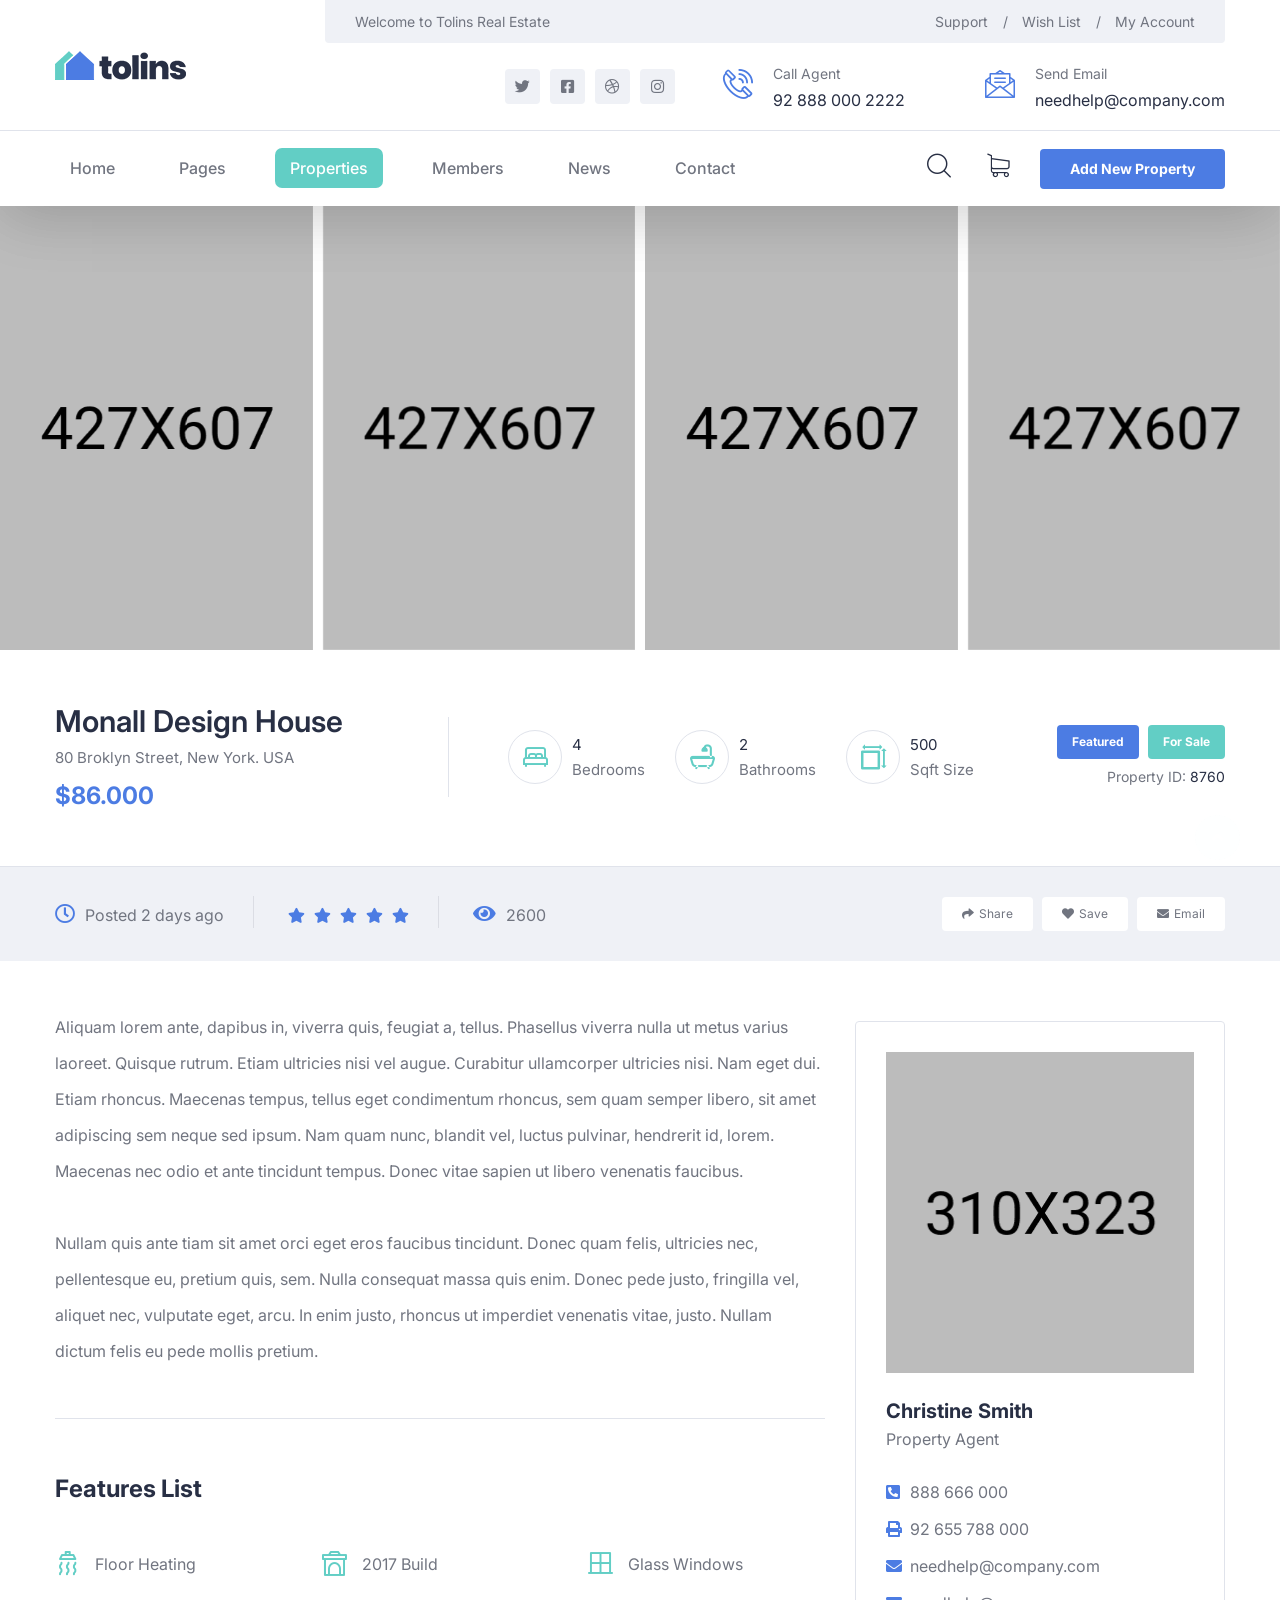
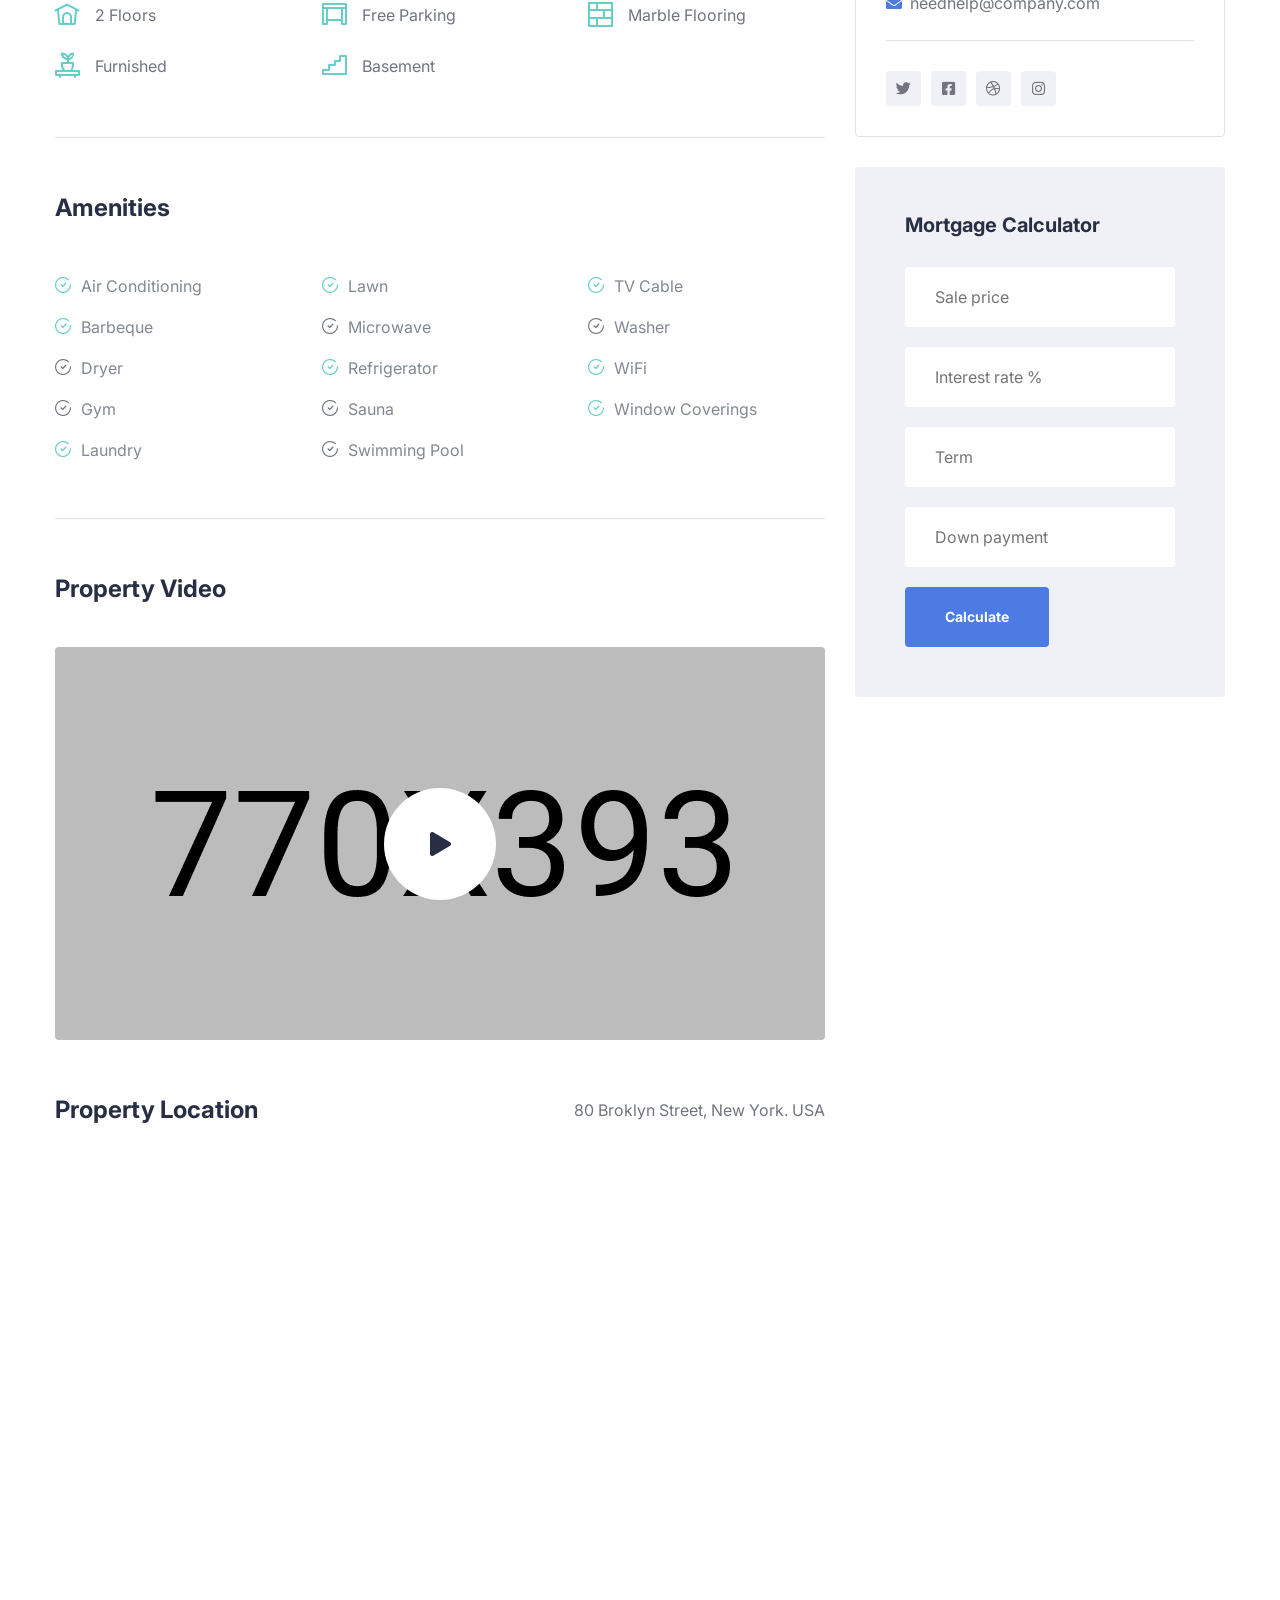
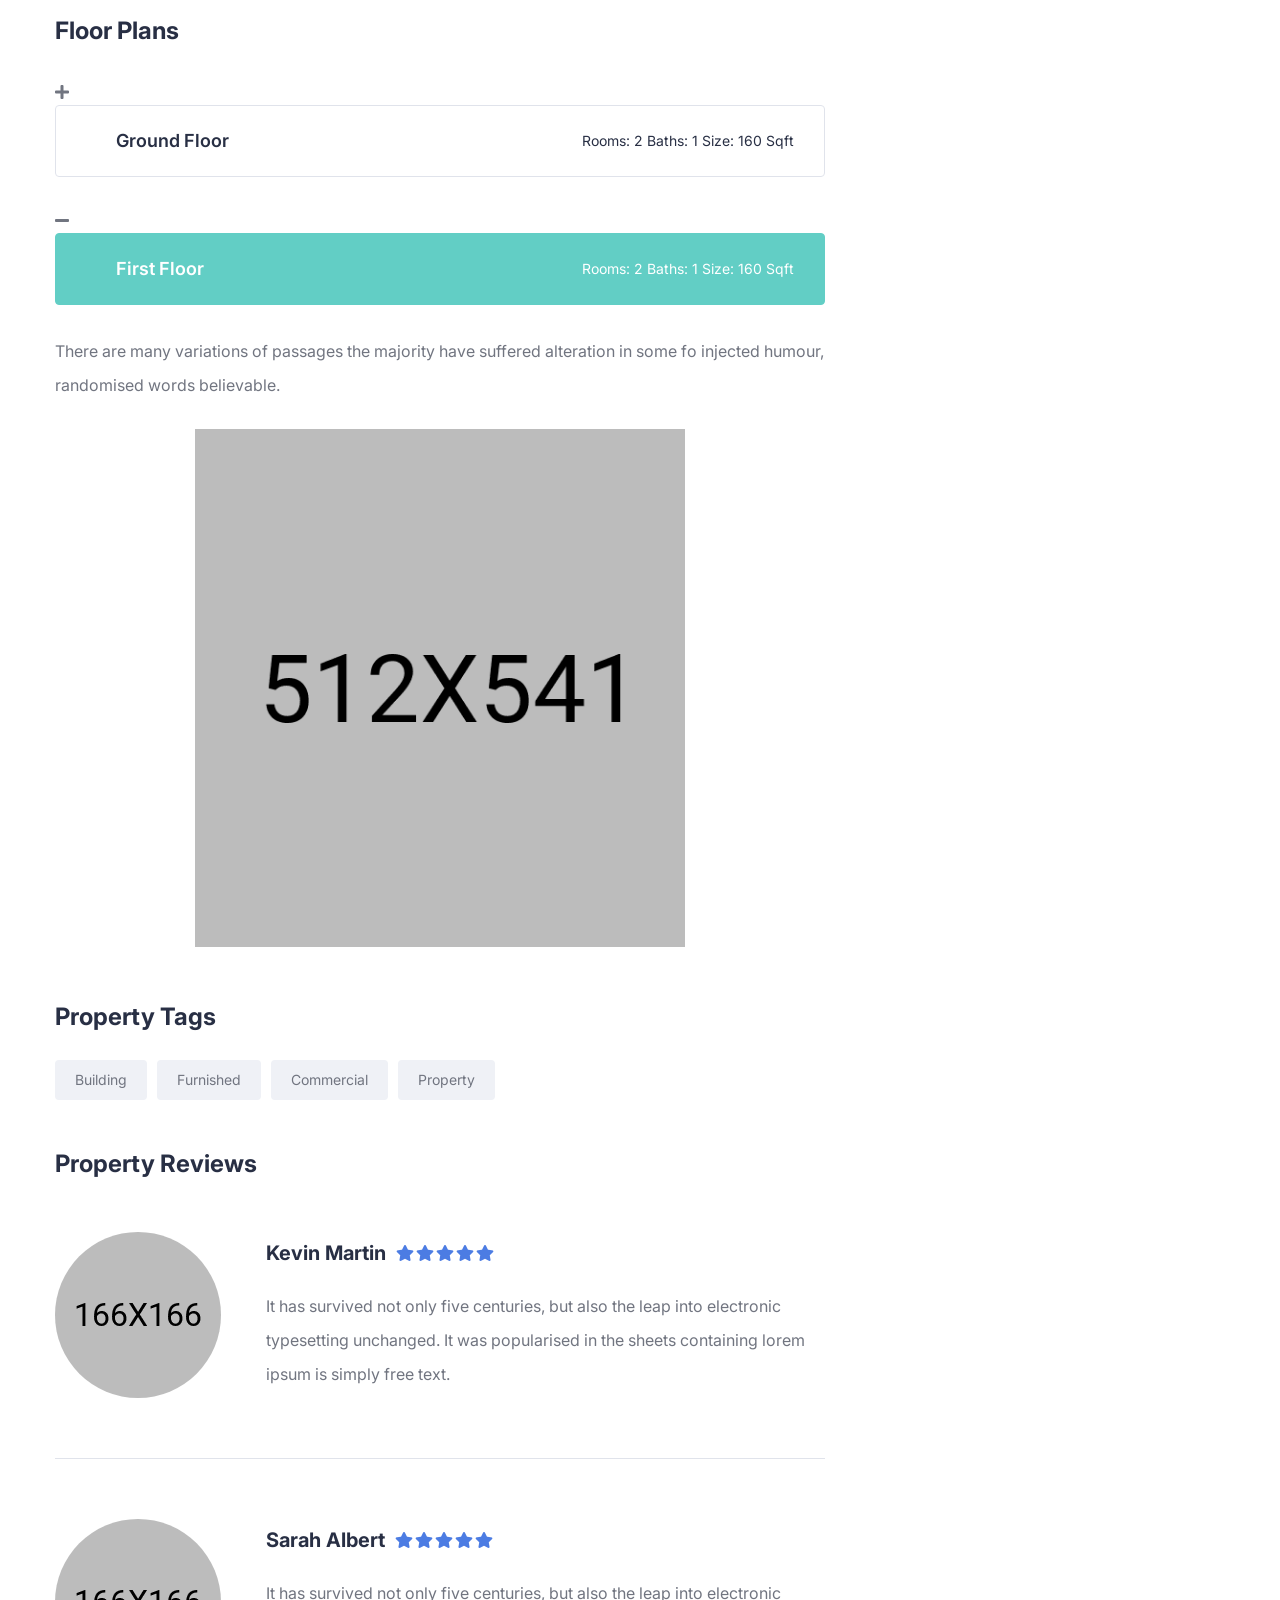
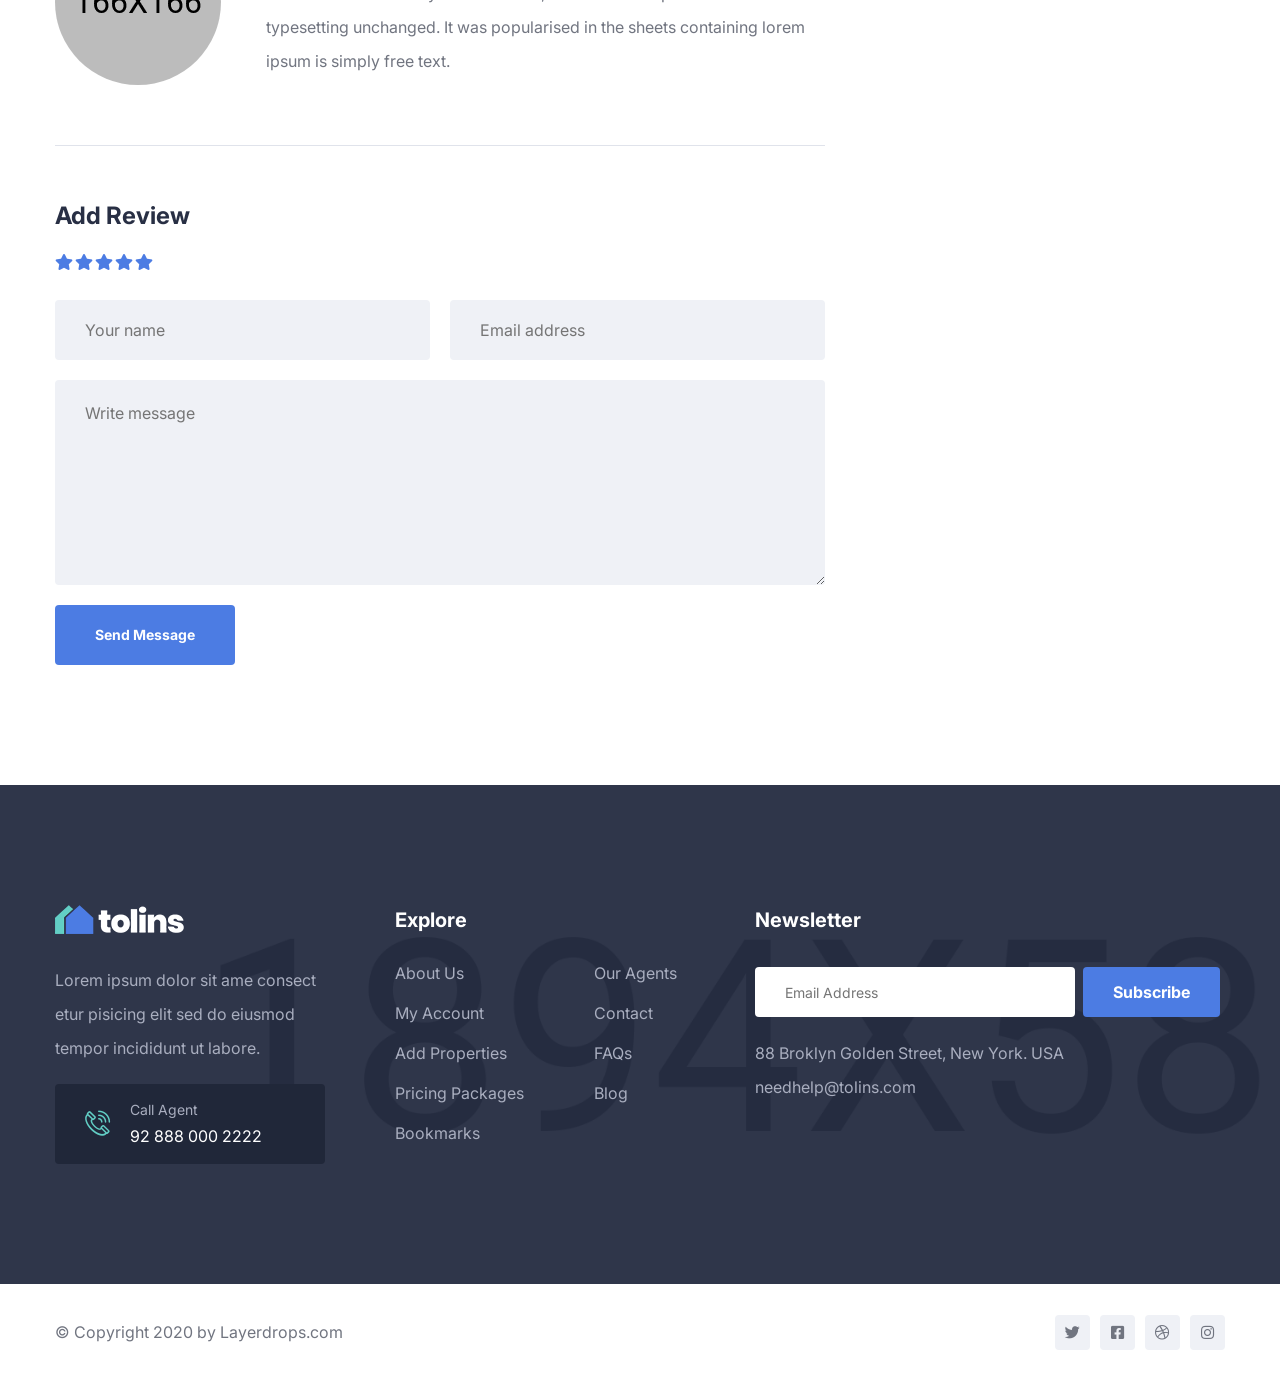
<file: static/listing-details.html>
<!DOCTYPE html>
<html lang="en">

<head>
    <meta charset="UTF-8">
    <meta name="viewport" content="width=device-width, initial-scale=1.0">
    <meta http-equiv="X-UA-Compatible" content="ie=edge">
    <title>Listing Details || Tolins || Tolins Form HTML Template</title>
    <link rel="apple-touch-icon" sizes="180x180" href="assets/images/favicons/apple-touch-icon.png">
    <link rel="icon" type="image/png" sizes="32x32" href="assets/images/favicons/favicon-32x32.png">
    <link rel="icon" type="image/png" sizes="16x16" href="assets/images/favicons/favicon-16x16.png">
    <link rel="manifest" href="assets/images/favicons/site.webmanifest">

    <!-- Fonts-->
    <link rel="preconnect" href="https://fonts.gstatic.com">
    <link href="https://fonts.googleapis.com/css2?family=Inter:wght@100;200;300;400;500;600;700;800;900&display=swap"
        rel="stylesheet">



    <!-- Css-->
    <link rel="stylesheet" href="assets/css/animate.min.css">
    <link rel="stylesheet" href="assets/css/bootstrap.min.css">
    <link rel="stylesheet" href="assets/css/owl.carousel.min.css">
    <link rel="stylesheet" href="assets/css/owl.theme.default.min.css">
    <link rel="stylesheet" href="assets/css/magnific-popup.css">
    <link rel="stylesheet" href="assets/css/fontawesome-all.min.css">
    <link rel="stylesheet" href="assets/css/swiper.min.css">
    <link rel="stylesheet" href="assets/css/bootstrap-select.min.css">
    <link rel="stylesheet" href="assets/css/jarallax.css">

    <link rel="stylesheet" href="assets/css/jquery.mCustomScrollbar.min.css">
    <link rel="stylesheet" href="assets/css/bootstrap-datepicker.min.css">
    <link rel="stylesheet" href="assets/css/vegas.min.css">
    <link rel="stylesheet" href="assets/css/nouislider.min.css">
    <link rel="stylesheet" href="assets/css/nouislider.pips.css">
    <link rel="stylesheet" href="assets/css/tolips.css">
    <link rel="stylesheet" href="assets/css/jquery.bootstrap-touchspin.css">
    <link rel="stylesheet" href="assets/css/jquery-ui.css">
    <!-- Template styles -->
    <link rel="stylesheet" href="assets/css/style.css">
    <link rel="stylesheet" href="assets/css/responsive.css">

</head>

<body>

    <div class="preloader">
        <img src="assets/images/loader.png" class="preloader__image" alt="">
    </div><!-- /.preloader -->

    <div class="page-wrapper">

        <div class="site-header__header-one-wrap clearfix">

            <div class="site-header__header-one-wrap clearfix">

                <div class="header_top_one">
                    <div class="container">
                        <div class="header_top_one_inner clearfix">
                            <div class="header_top_one_logo_box float-left">
                                <div class="header_top_one_logo">
                                    <a href="index.html"><img src="assets/images/resources/logo.png" alt=""></a>
                                </div>
                            </div>
                            <div class="header_top_one_content_box float-right">
                                <div class="header_top_one_content_box_top clearfix">
                                    <div class="header_top_one_content_box_top_left float-left">
                                        <p>Welcome to Tolins Real Estate</p>
                                    </div>
                                    <div class="header_top_one_content_box_top_right float-right">
                                        <ul class="list-unstyled header_top_one_content_box_top_right_list">
                                            <li><a href="#">Support<span>/</span></a></li>
                                            <li><a href="#">Wish List<span>/</span></a></li>
                                            <li><a href="#">My Account</a></li>
                                        </ul>
                                    </div>
                                </div>
                                <div class="header_top_one_content_box_bottom">
                                    <div class="header_top_one_content_box_bottom_inner clearfix">
                                        <div class="header_top_one_content_box_bottom__social_box">
                                            <div class="header_top_one_content_box_bottom__social">
                                                <a href="#"><i class="fab fa-twitter"></i></a>
                                                <a href="#"><i class="fab fa-facebook-square"></i></a>
                                                <a href="#"><i class="fab fa-dribbble"></i></a>
                                                <a href="#"><i class="fab fa-instagram"></i></a>
                                            </div>
                                        </div>
                                        <div class="header_top_one_content_box_bottom_contact_info">
                                            <ul
                                                class="header_top_one_content_box_bottom_contact_info_list list-unstyled">
                                                <li>
                                                    <div class="icon">
                                                        <span class="icon-phone-call"></span>
                                                    </div>
                                                    <div class="text">
                                                        <p>Call Agent</p>
                                                        <a href="tel:92-888-000-2222">92 888 000 2222</a>
                                                    </div>
                                                </li>
                                                <li>
                                                    <div class="icon">
                                                        <span class="icon-message"></span>
                                                    </div>
                                                    <div class="text">
                                                        <p>Send Email</p>
                                                        <a href="mailto:needhelp@company.com">needhelp@company.com</a>
                                                    </div>
                                                </li>
                                            </ul>
                                        </div>
                                    </div>
                                </div>
                            </div>
                        </div>
                    </div>
                </div>

                <header class="main-nav__header-one">
                    <div class="container">
                        <nav class="header-navigation one stricky">
                            <div class="container-box clearfix">
                                <!-- Brand and toggle get grouped for better mobile display -->
                                <div class="main-nav__left main-nav__left_one float-left">
                                    <a href="#" class="side-menu__toggler">
                                        <i class="fa fa-bars"></i>
                                    </a>
                                    <div class="main-nav__main-navigation one clearfix">
                                        <ul class=" main-nav__navigation-box float-left">
                                            <li class="dropdown">
                                                <a href="index.html">Home</a>
                                                <ul>
                                                    <li><a href="index.html">Home 01</a></li>
                                                    <li><a href="index2.html">Home 02</a></li>
                                                    <li><a href="index3.html">Home 03</a></li>
                                                    <li class="dropdown"><a href="#">Header Versions</a>
                                                        <ul>
                                                            <li><a href="index.html">Header 01</a></li>
                                                            <li><a href="index2.html">Header 02</a></li>
                                                            <li><a href="index3.html">Header 03</a></li>
                                                        </ul><!-- /.sub-menu -->
                                                    </li>
                                                </ul><!-- /.sub-menu -->
                                            </li>
                                            <li class="dropdown">
                                                <a href="#">Pages</a>
                                                <ul>
                                                    <li><a href="about.html">About</a></li>
                                                    <li><a href="membership_plans.html">Membership Plans</a></li>
                                                </ul><!-- /.sub-menu -->
                                            </li>
                                            <li class="dropdown">
                                                <a href="#">Properties</a>
                                                <ul>
                                                    <li><a href="listing-1.html">Listings 01</a></li>
                                                    <li><a href="listing-2.html">Listings 02</a></li>
                                                    <li><a href="listing-details.html">Listing Details</a></li>
                                                </ul><!-- /.sub-menu -->
                                            </li>
                                            <li class="dropdown">
                                                <a href="#">Members</a>
                                                <ul>
                                                    <li><a href="members.html">Members</a></li>
                                                    <li><a href="members_details.html">Member Details</a></li>
                                                </ul><!-- /.sub-menu -->
                                            </li>
                                            <li class="dropdown">
                                                <a href="#">News</a>
                                                <ul>
                                                    <li><a href="news.html">News</a></li>
                                                    <li><a href="news-details.html">News Details</a></li>
                                                </ul><!-- /.sub-menu -->
                                            </li>
                                            <li>
                                                <a href="contact.html">Contact</a>
                                            </li>
                                        </ul>
                                    </div><!-- /.navbar-collapse -->
                                </div>
                                <div class="main-nav__right main-nav__right_one float-right">
                                    <div class="header_btn_1">
                                        <a href="#" class="thm-btn">Add New Property</a>
                                    </div>
                                    <div class="icon_cart_box">
                                        <a href="#">
                                            <span class="icon-shopping-cart"></span>
                                        </a>
                                    </div>
                                    <div class="icon_search_box">
                                        <a href="#" class="main-nav__search search-popup__toggler">
                                            <i class="icon-magnifying-glass"></i>
                                        </a>
                                    </div>
                                </div>
                            </div>
                        </nav>
                    </div>
                </header>
            </div>
        </div>

        <!-- Listings Details Main Image Box Start-->
        <section class="listings_details_main_image_box">
            <div class="container-full-width">
                <div class="thm__owl-carousel owl-carousel owl-theme" data-options='{"margin":10, "smartSpeed": 700, "dots": false, "items": 3, "responsive": {
                    "0": {
                        "items": 1
                    },
                    "480": {
                        "items": 2
                    },
                    "992": {
                        "items": 4
                    }
                }}'>
                    <div class="item">
                        <!--Listings Details Main Image Box Single-->
                        <div class="listings_details_main_image_box_single">
                            <div class="listings_details_main_image_box__img">
                                <a href="assets/images/resources/listings_details_img-1.jpg" class="img-popup"><img
                                        src="assets/images/resources/listings_details_img-1.jpg" alt=""></a>
                            </div>
                        </div>
                    </div>
                    <div class="item">
                        <!--Listings Details Main Image Box Single-->
                        <div class="listings_details_main_image_box_single">
                            <div class="listings_details_main_image_box__img">
                                <a href="assets/images/resources/listings_details_img-2.jpg" class="img-popup"><img
                                        src="assets/images/resources/listings_details_img-2.jpg" alt=""></a>
                            </div>
                        </div>
                    </div>
                    <div class="item">
                        <!--Listings Details Main Image Box Single-->
                        <div class="listings_details_main_image_box_single">
                            <div class="listings_details_main_image_box__img">
                                <a href="assets/images/resources/listings_details_img-3.jpg" class="img-popup"><img
                                        src="assets/images/resources/listings_details_img-3.jpg" alt=""></a>
                            </div>
                        </div>
                    </div>
                    <div class="item">
                        <!--Listings Details Main Image Box Single-->
                        <div class="listings_details_main_image_box_single">
                            <div class="listings_details_main_image_box__img">
                                <a href="assets/images/resources/listings_details_img-4.jpg" class="img-popup"><img
                                        src="assets/images/resources/listings_details_img-4.jpg" alt=""></a>
                            </div>
                        </div>
                    </div>
                </div>
            </div>
        </section>
        <!-- Listings Details Main Image Box End-->

        <!--Listing Details Top Start-->
        <section class="listing_details_top">
            <div class="container">
                <div class="row">
                    <div class="col-xl-4 col-lg-4">
                        <div class="listing_details_top_left">
                            <div class="listing_details_top_title">
                                <h3>Monall Design House</h3>
                                <p>80 Broklyn Street, New York. USA</p>
                                <h4>$86.000</h4>
                            </div>
                        </div>
                    </div>
                    <div class="col-xl-8 col-lg-8">
                        <div class="listing_details_top_right clearfix">
                            <div class="listing_details_top_product_list_box">
                                <ul class="listing_details_top_product_list list-unstyled">
                                    <li>
                                        <div class="icon_box">
                                            <span class="icon-bed"></span>
                                        </div>
                                        <div class="text_box">
                                            <h5>4</h5>
                                            <p>Bedrooms</p>
                                        </div>
                                    </li>
                                    <li>
                                        <div class="icon_box">
                                            <span class="icon-shower"></span>
                                        </div>
                                        <div class="text_box">
                                            <h5>2</h5>
                                            <p>Bathrooms</p>
                                        </div>
                                    </li>
                                    <li>
                                        <div class="icon_box">
                                            <span class="icon-square-measument"></span>
                                        </div>
                                        <div class="text_box">
                                            <h5>500</h5>
                                            <p>Sqft Size</p>
                                        </div>
                                    </li>
                                </ul>
                            </div>
                            <div class="listing_details_top_right_btn_box">
                                <a href="#" class="featured_btn">Featured</a>
                                <a href="#" class="sale_btn">For Sale</a>
                                <p>Property ID: <span>8760</span></p>
                            </div>
                        </div>
                    </div>
                </div>
            </div>
        </section>
        <!--Listing Details Top End-->

        <!--Listing Details Bottom End-->
        <section class="listing_details_bottom">
            <div class="container">
                <div class="row">
                    <div class="col-xl-12">
                        <div class="listing_details_bottom_left">
                            <div class="listing_details_bottom_left_content">
                                <ul class="post_rating_and_view_list list-unstyled">
                                    <li><i class="far fa-clock"></i>Posted 2 days ago</li>
                                    <li>
                                        <ul class="rating_list list-unstyled">
                                            <li><i class="fas fa-star"></i></li>
                                            <li><i class="fas fa-star"></i></li>
                                            <li><i class="fas fa-star"></i></li>
                                            <li><i class="fas fa-star"></i></li>
                                            <li><i class="fas fa-star"></i></li>
                                        </ul>
                                    </li>
                                    <li><i class="fas fa-eye"></i>2600</li>
                                </ul>
                            </div>
                        </div>
                        <div class="listing_details_bottom_right">
                            <div class="listing_details_bottom_right_btn">
                                <a href="#"><i class="fas fa-share"></i>Share</a>
                                <a href="#"><i class="fa fa-heart"></i>Save</a>
                                <a href="#"><i class="fa fa-envelope"></i>Email</a>
                            </div>
                        </div>
                    </div>
                </div>
            </div>
        </section>
        <!--Listing Details Top End-->

        <!--Listing Details Start-->
        <section class="listing_details">
            <div class="container">
                <div class="row">
                    <div class="col-xl-8 col-lg-7">
                        <div class="listing_details_left">
                            <div class="listing_details_text">
                                <p class="text_1">Aliquam lorem ante, dapibus in, viverra quis, feugiat a, tellus.
                                    Phasellus viverra nulla ut metus varius laoreet. Quisque rutrum. Etiam ultricies
                                    nisi vel augue. Curabitur ullamcorper ultricies nisi. Nam eget dui. Etiam rhoncus.
                                    Maecenas tempus, tellus eget condimentum rhoncus, sem quam semper libero, sit amet
                                    adipiscing sem neque sed ipsum. Nam quam nunc, blandit vel, luctus pulvinar,
                                    hendrerit id, lorem. Maecenas nec odio et ante tincidunt tempus. Donec vitae sapien
                                    ut libero venenatis faucibus. </p>
                                <p class="text_2">Nullam quis ante tiam sit amet orci eget eros faucibus tincidunt.
                                    Donec quam felis, ultricies nec, pellentesque eu, pretium quis, sem. Nulla consequat
                                    massa quis enim. Donec pede justo, fringilla vel, aliquet nec, vulputate eget, arcu.
                                    In enim justo, rhoncus ut imperdiet venenatis vitae, justo. Nullam dictum felis eu
                                    pede mollis pretium.</p>
                            </div>
                            <div class="listings_details_features">
                                <div class="listings_details_features_title">
                                    <h3>Features List</h3>
                                </div>
                                <div class="row">
                                    <div class="col-xl-4 col-lg-4 col-md-4">
                                        <ul class="listings_details_features_list list-unstyled">
                                            <li>
                                                <div class="listings_details_icon">
                                                    <span class="icon-extractor-hood"></span>
                                                </div>
                                                <div class="listings_details_content">
                                                    <p>Floor Heating</p>
                                                </div>
                                            </li>
                                            <li>
                                                <div class="listings_details_icon">
                                                    <span class="icon-pet-house"></span>
                                                </div>
                                                <div class="listings_details_content">
                                                    <p>2 Floors</p>
                                                </div>
                                            </li>
                                            <li>
                                                <div class="listings_details_icon">
                                                    <span class="icon-shelves"></span>
                                                </div>
                                                <div class="listings_details_content">
                                                    <p>Furnished</p>
                                                </div>
                                            </li>
                                        </ul>
                                    </div>
                                    <div class="col-xl-4 col-lg-4 col-md-4">
                                        <ul class="listings_details_features_list list-unstyled">
                                            <li>
                                                <div class="listings_details_icon">
                                                    <span class="icon-fireplace"></span>
                                                </div>
                                                <div class="listings_details_content">
                                                    <p>2017 Build</p>
                                                </div>
                                            </li>
                                            <li>
                                                <div class="listings_details_icon">
                                                    <span class="icon-desk"></span>
                                                </div>
                                                <div class="listings_details_content">
                                                    <p>Free Parking</p>
                                                </div>
                                            </li>
                                            <li>
                                                <div class="listings_details_icon">
                                                    <span class="icon-staircase"></span>
                                                </div>
                                                <div class="listings_details_content">
                                                    <p>Basement</p>
                                                </div>
                                            </li>
                                        </ul>
                                    </div>
                                    <div class="col-xl-4 col-lg-4 col-md-4">
                                        <ul class="listings_details_features_list list-unstyled">
                                            <li>
                                                <div class="listings_details_icon">
                                                    <span class="icon-window"></span>
                                                </div>
                                                <div class="listings_details_content">
                                                    <p>Glass Windows</p>
                                                </div>
                                            </li>
                                            <li>
                                                <div class="listings_details_icon">
                                                    <span class="icon-tiles"></span>
                                                </div>
                                                <div class="listings_details_content">
                                                    <p>Marble Flooring</p>
                                                </div>
                                            </li>
                                        </ul>
                                    </div>
                                </div>
                            </div>
                            <div class="listing_details_amenities">
                                <h3 class="listing_details_amenities_title">Amenities</h3>
                                <div class="row">
                                    <div class="col-xl-4 col-lg-4 col-md-4">
                                        <ul class="listing_details_amenities_single list-unstyled">
                                            <li><span class="icon-confirmation"></span>Air Conditioning</li>
                                            <li><span class="icon-confirmation"></span>Barbeque</li>
                                            <li><span class="icon-confirmation clr-gray"></span>Dryer</li>
                                            <li><span class="icon-confirmation clr-gray"></span>Gym</li>
                                            <li><span class="icon-confirmation"></span>Laundry</li>
                                        </ul>
                                    </div>
                                    <div class="col-xl-4 col-lg-4 col-md-4">
                                        <ul class="listing_details_amenities_single list-unstyled">
                                            <li><span class="icon-confirmation"></span>Lawn</li>
                                            <li><span class="icon-confirmation clr-gray"></span>Microwave</li>
                                            <li><span class="icon-confirmation"></span>Refrigerator</li>
                                            <li><span class="icon-confirmation clr-gray"></span>Sauna</li>
                                            <li><span class="icon-confirmation clr-gray"></span>Swimming Pool</li>
                                        </ul>
                                    </div>
                                    <div class="col-xl-4 col-lg-4 col-md-4">
                                        <ul class="listing_details_amenities_single list-unstyled">
                                            <li><span class="icon-confirmation"></span>TV Cable</li>
                                            <li><span class="icon-confirmation clr-gray"></span>Washer</li>
                                            <li><span class="icon-confirmation"></span>WiFi</li>
                                            <li><span class="icon-confirmation"></span>Window Coverings</li>
                                        </ul>
                                    </div>
                                </div>
                            </div>
                            <div class="row">
                                <div class="col-xl-12">
                                    <div class="listing_details_video">
                                        <div class="listing_details_video_title">
                                            <h3>Property Video</h3>
                                        </div>
                                        <div class="listing_details_video_img">
                                            <img src="assets/images/resources/listing_details_video_img.jpg" alt="">
                                            <div class="listing_details_video_btn_box">
                                                <a href="https://www.youtube.com/watch?v=i9E_Blai8vk"
                                                    class="listing_details_video_btn video-popup"><i
                                                        class="fa fa-play"></i></a>
                                            </div>
                                        </div>
                                    </div>
                                </div>
                                <div class="col-xl-12">
                                    <div class="listing_details_location">
                                        <div class="listing_details_location_title">
                                            <div class="left">
                                                <h3>Property Location</h3>
                                            </div>
                                            <div class="right">
                                                <p>80 Broklyn Street, New York. USA</p>
                                            </div>
                                        </div>
                                        <div class="listing_details_location_map">
                                            <iframe
                                                src="https://www.google.com/maps/embed?pb=!1m18!1m12!1m3!1d4562.753041141002!2d-118.80123790098536!3d34.152323469614075!2m3!1f0!2f0!3f0!3m2!1i1024!2i768!4f13.1!3m3!1m2!1s0x80e82469c2162619%3A0xba03efb7998eef6d!2sCostco+Wholesale!5e0!3m2!1sbn!2sbd!4v1562518641290!5m2!1sbn!2sbd"
                                                class="google-map__contact" allowfullscreen></iframe>
                                        </div>
                                    </div>
                                </div>
                                <div class="col-xl-12">
                                    <div class="listing_details_floor_plans">
                                        <div class="listing_details_floor_plans_title">
                                            <h3>Floor Plans</h3>
                                        </div>
                                        <ul id="accordion" class=" listing_details-accordion wow fadeInUp list-unstyled"
                                            data-wow-duration="1500ms">
                                            <li>
                                                <div class="para-title">
                                                    <div class="collapsed" role="button" data-toggle="collapse"
                                                        data-target="#collapseTwo" aria-expanded="false"
                                                        aria-controls="collapseTwo">
                                                        <i class="fa fa-plus"></i>
                                                        <div class="listing_details_grand_floor bottom">
                                                            <div class="left">
                                                                <h5>Ground Floor</h5>
                                                            </div>
                                                            <div class="right">
                                                                <p>Rooms: 2 Baths: 1 Size: 160 Sqft</p>
                                                            </div>
                                                        </div>
                                                    </div>
                                                </div>
                                                <div id="collapseTwo" class="collapse" role="button"
                                                    aria-labelledby="collapseTwo" data-parent="#accordion">

                                                    <div class="listing_details_floor_plans_text">
                                                        <p>There are many variations of passages the majority have
                                                            suffered
                                                            alteration in some fo injected humour, randomised words
                                                            believable.</p>
                                                    </div>
                                                    <div class="listing_details_floor_plans_img">
                                                        <img src="assets/images/resources/listing_details_floor_plans_img.jpg"
                                                            alt="">
                                                    </div>
                                                </div>
                                            </li>
                                            <li>
                                                <div class="para-title active">
                                                    <div class="collapsed" role="button" data-toggle="collapse"
                                                        data-target="#collapseOne" aria-expanded="false"
                                                        aria-controls="collapseOne">
                                                        <i class="fa fa-minus"></i>
                                                        <div class="listing_details_grand_floor bottom">
                                                            <div class="left">
                                                                <h5>First Floor</h5>
                                                            </div>
                                                            <div class="right">
                                                                <p>Rooms: 2 Baths: 1 Size: 160 Sqft</p>
                                                            </div>
                                                        </div>
                                                    </div>
                                                </div>
                                                <div id="collapseOne" class="collapse show"
                                                    aria-labelledby="collapseOne" data-parent="#accordion">
                                                    <div class="listing_details_floor_plans_text">
                                                        <p>There are many variations of passages the majority have
                                                            suffered
                                                            alteration in some fo injected humour, randomised words
                                                            believable.</p>
                                                    </div>
                                                    <div class="listing_details_floor_plans_img">
                                                        <img src="assets/images/resources/listing_details_floor_plans_img.jpg"
                                                            alt="">
                                                    </div>
                                                </div>
                                            </li>
                                        </ul>
                                    </div>
                                    <div class="listing_details_tags">
                                        <h3 class="listing_details_tags_title">Property Tags</h3>
                                        <div class="listing_details_tags_box">
                                            <a href="#">Building</a>
                                            <a href="#">Furnished</a>
                                            <a href="#">Commercial</a>
                                            <a href="#">Property</a>
                                        </div>
                                    </div>
                                </div>
                            </div>
                            <!--Review Two Box-->
                            <div class="review_two_box">
                                <h3 class="review_two_box__title">Property Reviews</h3>
                                <!--Review Two Box Single-->
                                <div class="review_two_box__single">
                                    <div class="review_two_box__image">
                                        <img src="assets/images/resources/review-2-img-1.png" alt="">
                                    </div>
                                    <div class="review_two_box__content">
                                        <div class="review_two_box_title">
                                            <div class="reviewer_name">
                                                <h3>Kevin Martin</h3>
                                            </div>
                                            <div class="reviewer_rating">
                                                <a href="#"><i class="fas fa-star"></i></a>
                                                <a href="#"><i class="fas fa-star"></i></a>
                                                <a href="#"><i class="fas fa-star"></i></a>
                                                <a href="#"><i class="fas fa-star"></i></a>
                                                <a href="#"><i class="fas fa-star"></i></a>
                                            </div>
                                        </div>
                                        <p>It has survived not only five centuries, but also the leap into electronic
                                            typesetting unchanged. It was popularised in the sheets containing lorem
                                            ipsum is simply free text.</p>
                                    </div>
                                </div>
                                <!--Review Two Box Single-->
                                <div class="review_two_box__single">
                                    <div class="review_two_box__image">
                                        <img src="assets/images/resources/review-2-img-2.png" alt="">
                                    </div>
                                    <div class="review_two_box__content">
                                        <div class="review_two_box_title">
                                            <div class="reviewer_name">
                                                <h3>Sarah Albert</h3>
                                            </div>
                                            <div class="reviewer_rating">
                                                <a href="#"><i class="fas fa-star"></i></a>
                                                <a href="#"><i class="fas fa-star"></i></a>
                                                <a href="#"><i class="fas fa-star"></i></a>
                                                <a href="#"><i class="fas fa-star"></i></a>
                                                <a href="#"><i class="fas fa-star"></i></a>
                                            </div>
                                        </div>
                                        <p>It has survived not only five centuries, but also the leap into electronic
                                            typesetting unchanged. It was popularised in the sheets containing lorem
                                            ipsum is simply free text.</p>
                                    </div>
                                </div>
                            </div>
                            <!--Review Two Box Form-->
                            <div class="review_two_box_form">
                                <h3 class="review_two_box_form__title">Add Review</h3>
                                <div class="review_two_box_form_rating">
                                    <a href="#"><i class="fas fa-star"></i></a>
                                    <a href="#"><i class="fas fa-star"></i></a>
                                    <a href="#"><i class="fas fa-star"></i></a>
                                    <a href="#"><i class="fas fa-star"></i></a>
                                    <a href="#"><i class="fas fa-star"></i></a>
                                </div>
                                <form action="inc/sendemail.php" class="review_two__form">
                                    <div class="row">
                                        <div class="col-xl-6">
                                            <div class="review_two_input_box">
                                                <input type="text" placeholder="Your name" name="name">
                                            </div>
                                        </div>
                                        <div class="col-xl-6">
                                            <div class="review_two_input_box">
                                                <input type="email" placeholder="Email address" name="email">
                                            </div>
                                        </div>
                                    </div>
                                    <div class="row">
                                        <div class="col-xl-12">
                                            <div class="review_two_input_box">
                                                <textarea name="message" placeholder="Write message"></textarea>
                                            </div>
                                        </div>
                                    </div>
                                    <div class="row">
                                        <div class="col-xl-12">
                                            <button type="submit" class="thm-btn review_from__btn">Send Message</button>
                                        </div>
                                    </div>
                                </form>
                            </div>
                        </div>
                    </div>
                    <div class="col-xl-4 col-lg-5">
                        <div class="listing_details_sidebar">
                            <div class="listing_details_sidebar_agent">
                                <div class="listing_details_sidebar_agent_img">
                                    <img src="assets/images/resources/listing_details_agent_img.jpg" alt="">
                                </div>
                                <div class="listing_details_sidebar_agent_content">
                                    <div class="listing_details_sidebar_agent_title">
                                        <h3>Christine Smith</h3>
                                        <p>Property Agent</p>
                                    </div>
                                    <ul class="listing_details_sidebar_agent_contact_info list-unstyled">
                                        <li>
                                            <div class="icon">
                                                <i class="fas fa-phone-square-alt"></i>
                                            </div>
                                            <div class="text">
                                                <a href="tel:888-666-000">888 666 000</a>
                                            </div>
                                        </li>
                                        <li>
                                            <div class="icon">
                                                <i class="fas fa-print"></i>
                                            </div>
                                            <div class="text">
                                                <a href="tel:92-655-788-000">92 655 788 000</a>
                                            </div>
                                        </li>
                                        <li>
                                            <div class="icon">
                                                <i class="fas fa-envelope"></i>
                                            </div>
                                            <div class="text">
                                                <a href="mailto:needhelp@company.com">needhelp@company.com</a>
                                            </div>
                                        </li>
                                        <li>
                                            <div class="icon">
                                                <i class="fas fa-envelope"></i>
                                            </div>
                                            <div class="text">
                                                <a href="mailto:needhelp@company.com">needhelp@company.com</a>
                                            </div>
                                        </li>
                                    </ul>
                                    <div class="listing_details_sidebar_agent__social">
                                        <a href="#"><i class="fab fa-twitter"></i></a>
                                        <a href="#"><i class="fab fa-facebook-square"></i></a>
                                        <a href="#"><i class="fab fa-dribbble"></i></a>
                                        <a href="#"><i class="fab fa-instagram"></i></a>
                                    </div>
                                </div>
                            </div>
                            <div class="listing_details_calculator">
                                <h3 class="listing_details_calculator_title">Mortgage Calculator</h3>
                                <div class="listing_details_calculator_input_box">
                                    <input type="text" placeholder="Sale price">
                                    <input type="text" placeholder="Interest rate %">
                                    <input type="text" placeholder="Term">
                                    <input type="text" placeholder="Down payment">
                                </div>
                                <button type="submit" class="thm-btn">Calculate</button>
                            </div>
                        </div>
                    </div>
                </div>
            </div>
        </section>
        <!--Listing Details End-->

        <!--Site Footer One Start-->
        <footer class="site_footer" style="background-image: url(assets/images/resources/site_footer_top_bg.jpg)">
            <div class="container">
                <div class="site_footer_one_top">
                    <div class="row">
                        <div class="col-xl-3 col-lg-6 wow fadeInUp" data-wow-delay="00ms">
                            <div class="footer-widget__column footer_widget__about">
                                <div class="footer_logo">
                                    <a href="index.html"><img src="assets/images/resources/footer_logo.png" alt=""></a>
                                </div>
                                <div class="footer_widget_about_text">
                                    <p>Lorem ipsum dolor sit ame consect etur pisicing elit sed do eiusmod tempor
                                        incididunt ut labore.</p>
                                </div>
                                <div class="footer_call_agent_box">
                                    <div class="icon">
                                        <span class="icon-phone-call"></span>
                                    </div>
                                    <div class="text">
                                        <p>Call Agent</p>
                                        <a href="tel:92-888-000-2222">92 888 000 2222</a>
                                    </div>
                                </div>
                            </div>
                        </div>
                        <div class="col-xl-4 col-lg-6 wow fadeInUp" data-wow-delay="200ms">
                            <div class="footer-widget__column footer_widget__explore clearfix">
                                <div class="footer-widget__title">
                                    <h3>Explore</h3>
                                </div>
                                <ul class="footer_widget__explore_list list-unstyled">
                                    <li><a href="#">About Us</a></li>
                                    <li><a href="#">My Account</a></li>
                                    <li><a href="#">Add Properties</a></li>
                                    <li><a href="#">Pricing Packages</a></li>
                                    <li><a href="#">Bookmarks</a></li>
                                </ul>
                                <ul class="footer_widget__explore_list two list-unstyled">
                                    <li><a href="#">Our Agents</a></li>
                                    <li><a href="#">Contact</a></li>
                                    <li><a href="#">FAQs</a></li>
                                    <li><a href="#">Blog</a></li>
                                </ul>
                            </div>
                        </div>
                        <div class="col-xl-5 col-lg-8 wow fadeInUp" data-wow-delay="300ms">
                            <div class="footer-widget__column footer_widget__newsletter">
                                <div class="footer-widget__title">
                                    <h3>Newsletter</h3>
                                </div>
                                <form action="#" class="footer_form">
                                    <div class="footer_input_box">
                                        <input type="email" name="email" placeholder="Email Address">
                                        <button type="submit" class="button">Subscribe</button>
                                    </div>
                                </form>
                                <div class="footer_widget__newsletter_bottom">
                                    <p>88 Broklyn Golden Street, New York. USA</p>
                                    <a href="mailto:needhelp@tolins.com">needhelp@tolins.com</a>
                                </div>
                            </div>
                        </div>
                    </div>
                </div>
            </div>
        </footer>
        <!--Site Footer One End-->

        <!--Site Footer Bottom Start-->
        <div class="site_footer_bottom">
            <div class="container">
                <div class="row">
                    <div class="col-xl-12">
                        <div class="site_footer_inner">
                            <div class="site_footer_left">
                                <p>© Copyright 2020 by <a href="#">Layerdrops.com</a></p>
                            </div>
                            <div class="site_footer__social">
                                <a href="#"><i class="fab fa-twitter"></i></a>
                                <a href="#"><i class="fab fa-facebook-square"></i></a>
                                <a href="#"><i class="fab fa-dribbble"></i></a>
                                <a href="#"><i class="fab fa-instagram"></i></a>
                            </div>
                        </div>
                    </div>
                </div>
            </div>
        </div>
        <!--Site Footer Bottom End-->




    </div><!-- /.page-wrapper -->

    <a href="#" data-target="html" class="scroll-to-target scroll-to-top"><i class="fa fa-angle-up"></i></a>




    <div class="mobile-nav__wrapper">
        <div class="mobile-nav__overlay side-menu__toggler mobile-nav__toggler"></div>
        <div class="mobile-nav__content">
            <span class="mobile-nav__close side-menu__toggler mobile-nav__toggler">
                <i class="fa fa-times"></i>
            </span>
            <div class="logo-box">
                <a href="index.html" aria-label="logo image">
                    <img src="assets/images/resources/logo-2.png" alt="" />
                </a>
            </div>
            <!-- /.logo-box -->
            <div class="mobile-nav__container clearfix"></div>
            <!-- /.mobile-nav__container -->
            <ul class="mobile-nav__contact list-unstyled">
                <li>
                    <i class="icon-message"></i>
                    <a href="mailto:needhelp@polimark.com">needhelp@tolins.com</a>
                </li>
                <li>
                    <i class="icon-phone-call"></i>
                    <a href="tel:666-888-0000">666 888 0000</a>
                </li>
            </ul><!-- /.mobile-nav__contact -->
            <div class="mobile-nav__top">
                <div class="mobile-nav__social">
                    <a href="#" aria-label="twitter"><i class="fab fa-twitter"></i></a>
                    <a href="#" aria-label="facebook"><i class="fab fa-facebook-square"></i></a>
                    <a href="#" aria-label="pinterest"><i class="fab fa-pinterest-p"></i></a>
                    <a href="#" aria-label="instagram"><i class="fab fa-instagram"></i></a>
                </div><!-- /.mobile-nav__social -->
            </div><!-- /.mobile-nav__top -->
        </div>
    </div>



    <div class="search-popup">
        <div class="search-popup__overlay custom-cursor__overlay">
            <div class="cursor"></div>
            <div class="cursor-follower"></div>
        </div><!-- /.search-popup__overlay -->
        <div class="search-popup__inner">
            <form action="#" class="search-popup__form">
                <input type="text" name="search" placeholder="Type here to Search....">
                <button type="submit"><i class="fa fa-search"></i></button>
            </form>
        </div>
    </div>



    <script src="assets/js/jquery.min.js"></script>
    <script src="assets/js/bootstrap.bundle.min.js"></script>
    <script src="assets/js/owl.carousel.min.js"></script>
    <script src="assets/js/waypoints.min.js"></script>
    <script src="assets/js/jquery.counterup.min.js"></script>
    <script src="assets/js/TweenMax.min.js"></script>
    <script src="assets/js/wow.js"></script>
    <script src="assets/js/jquery.magnific-popup.min.js"></script>
    <script src="assets/js/jquery.ajaxchimp.min.js"></script>
    <script src="assets/js/swiper.min.js"></script>
    <script src="assets/js/typed-2.0.11.js"></script>
    <script src="assets/js/vegas.min.js"></script>
    <script src="assets/js/jquery.validate.min.js"></script>
    <script src="assets/js/bootstrap-select.min.js"></script>
    <script src="assets/js/countdown.min.js"></script>
    <script src="assets/js/jquery.mCustomScrollbar.concat.min.js"></script>
    <script src="assets/js/bootstrap-datepicker.min.js"></script>
    <script src="assets/js/nouislider.min.js"></script>
    <script src="assets/js/isotope.js"></script>
    <script src="assets/js/appear.js"></script>
    <script src="assets/js/jarallax.js"></script>
    <script src="assets/js/jquery.bootstrap-touchspin.js"></script>
    <script src="assets/js/jquery-ui.js"></script>
    <script src="http://maps.google.com/maps/api/js?key=AIzaSyATY4Rxc8jNvDpsK8ZetC7JyN4PFVYGCGM"></script>


    <!-- template scripts -->
    <script src="assets/js/theme.js"></script>


</body>

</html>
</file>
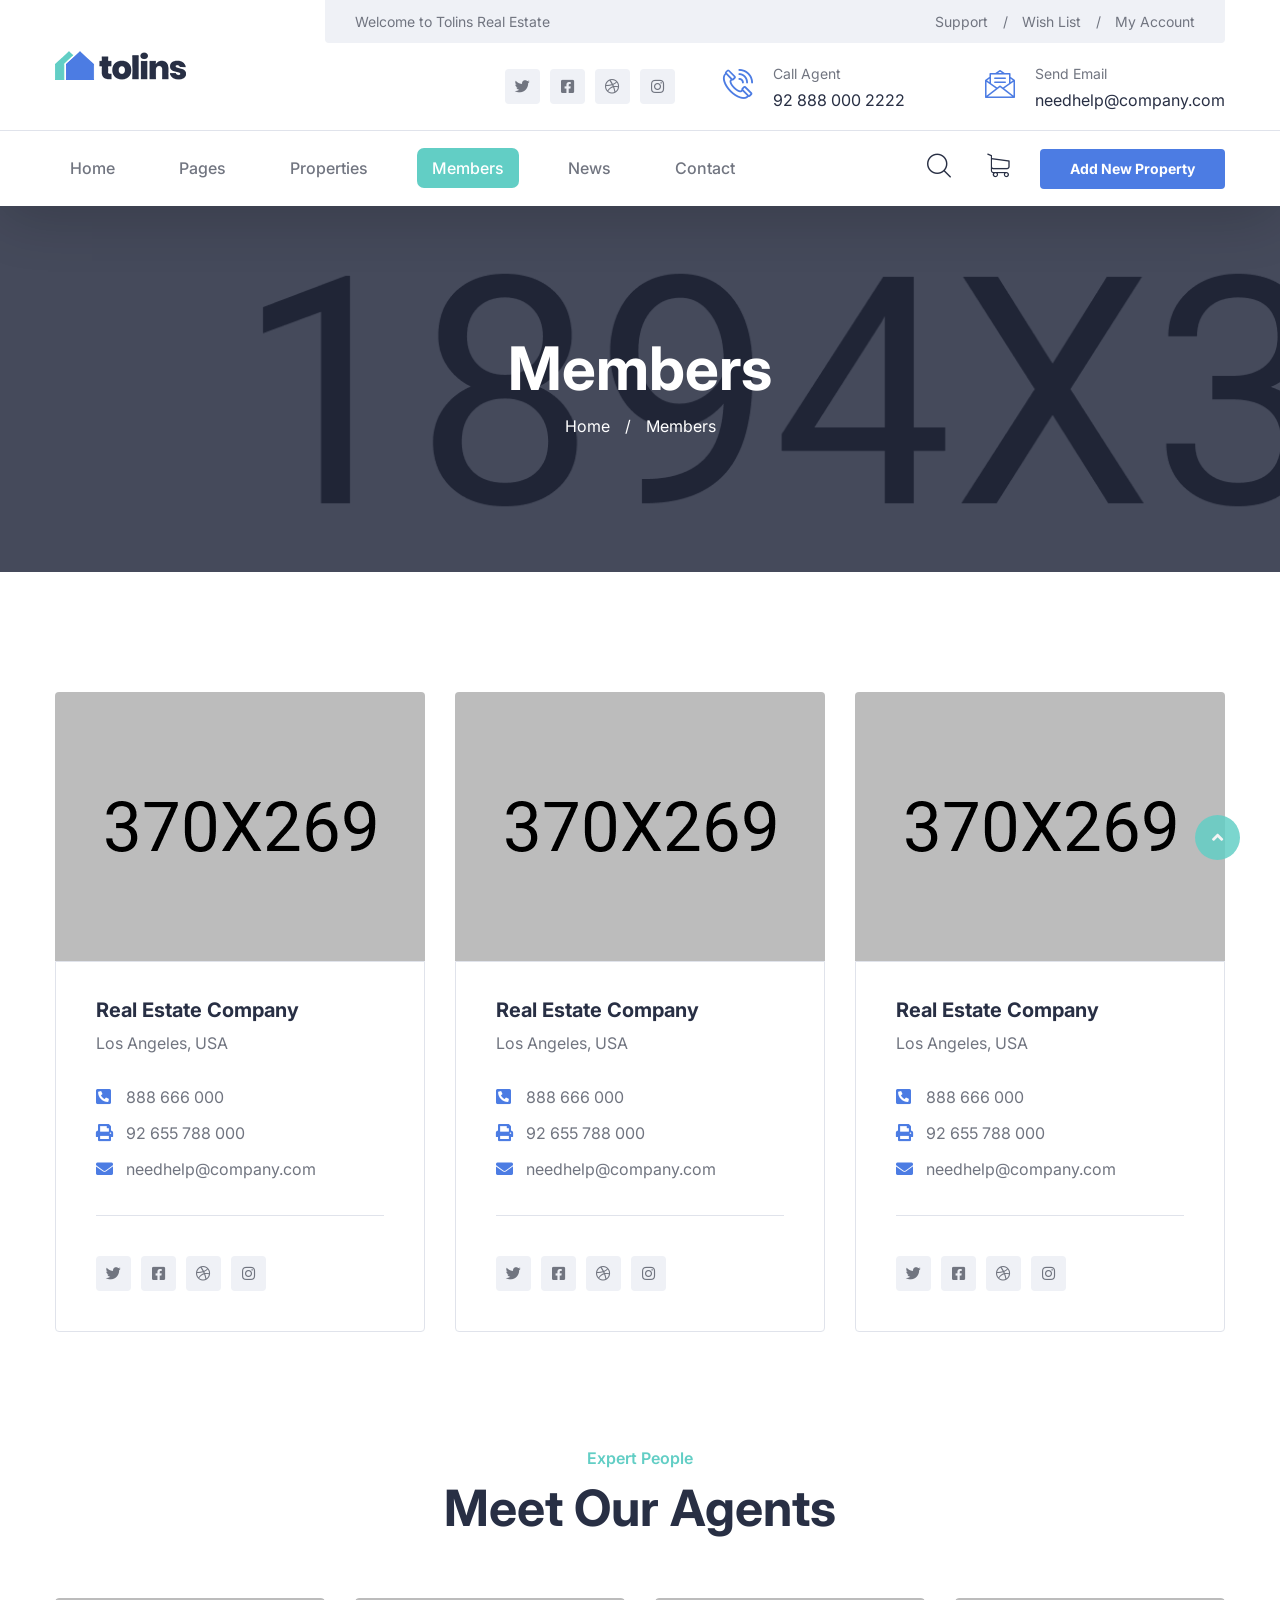
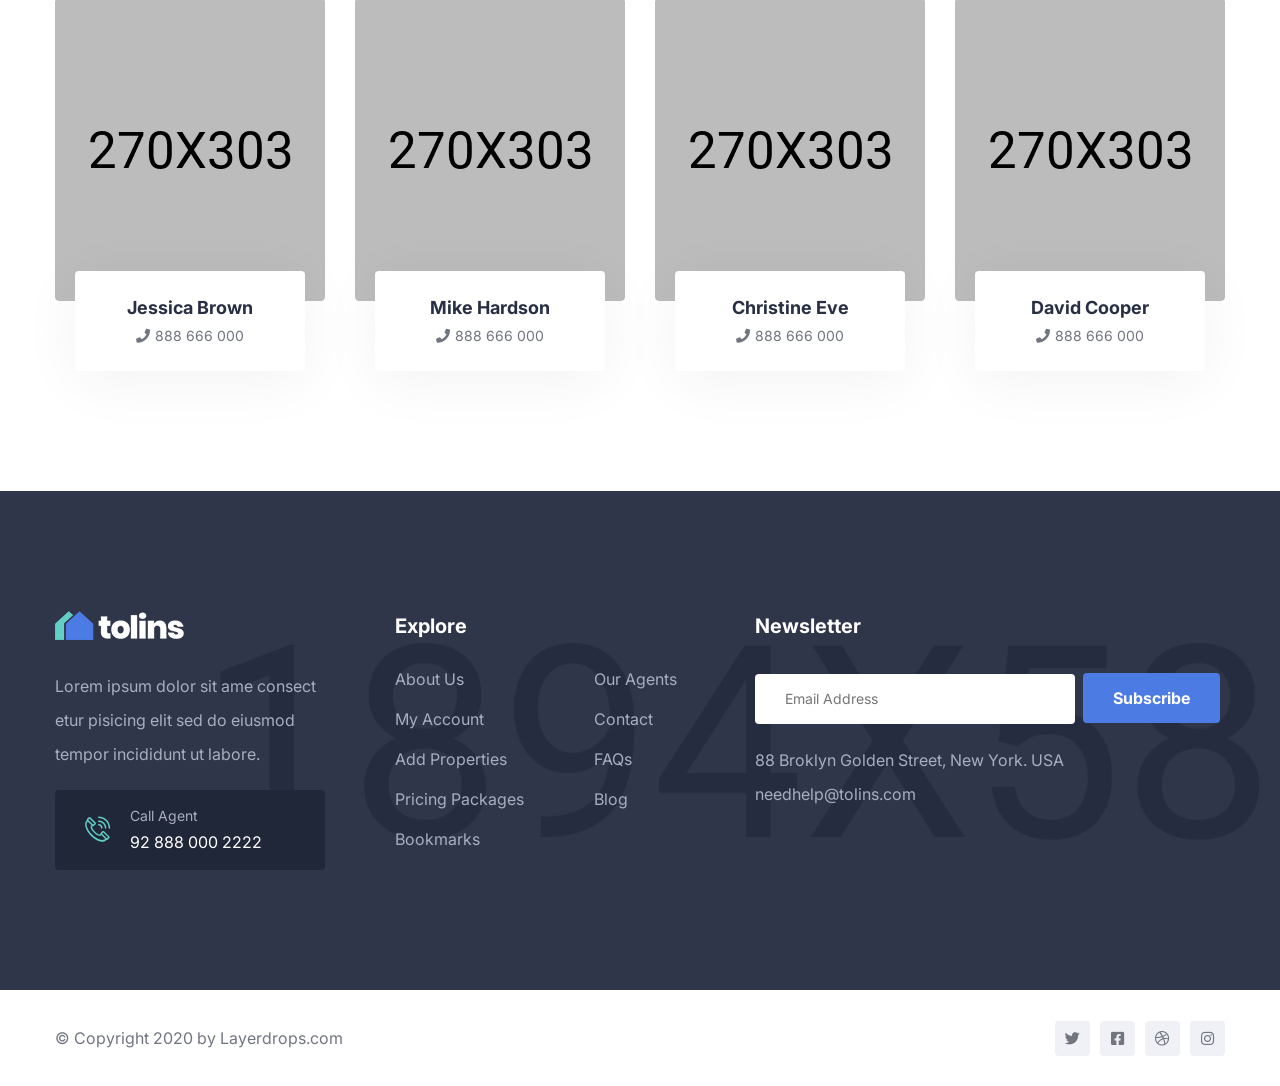
<file: static/members.html>
<!DOCTYPE html>
<html lang="en">

<head>
    <meta charset="UTF-8">
    <meta name="viewport" content="width=device-width, initial-scale=1.0">
    <meta http-equiv="X-UA-Compatible" content="ie=edge">
    <title>Members || Tolins || Tolins Form HTML Template</title>
    <link rel="apple-touch-icon" sizes="180x180" href="assets/images/favicons/apple-touch-icon.png">
    <link rel="icon" type="image/png" sizes="32x32" href="assets/images/favicons/favicon-32x32.png">
    <link rel="icon" type="image/png" sizes="16x16" href="assets/images/favicons/favicon-16x16.png">
    <link rel="manifest" href="assets/images/favicons/site.webmanifest">

    <!-- Fonts-->
    <link rel="preconnect" href="https://fonts.gstatic.com">
    <link href="https://fonts.googleapis.com/css2?family=Inter:wght@100;200;300;400;500;600;700;800;900&display=swap"
        rel="stylesheet">



    <!-- Css-->
    <link rel="stylesheet" href="assets/css/animate.min.css">
    <link rel="stylesheet" href="assets/css/bootstrap.min.css">
    <link rel="stylesheet" href="assets/css/owl.carousel.min.css">
    <link rel="stylesheet" href="assets/css/owl.theme.default.min.css">
    <link rel="stylesheet" href="assets/css/magnific-popup.css">
    <link rel="stylesheet" href="assets/css/fontawesome-all.min.css">
    <link rel="stylesheet" href="assets/css/swiper.min.css">
    <link rel="stylesheet" href="assets/css/bootstrap-select.min.css">
    <link rel="stylesheet" href="assets/css/jarallax.css">

    <link rel="stylesheet" href="assets/css/jquery.mCustomScrollbar.min.css">
    <link rel="stylesheet" href="assets/css/bootstrap-datepicker.min.css">
    <link rel="stylesheet" href="assets/css/vegas.min.css">
    <link rel="stylesheet" href="assets/css/nouislider.min.css">
    <link rel="stylesheet" href="assets/css/nouislider.pips.css">
    <link rel="stylesheet" href="assets/css/tolips.css">
    <!-- Template styles -->
    <link rel="stylesheet" href="assets/css/style.css">
    <link rel="stylesheet" href="assets/css/responsive.css">

</head>

<body>

    <div class="preloader">
        <img src="assets/images/loader.png" class="preloader__image" alt="">
    </div><!-- /.preloader -->

    <div class="page-wrapper">

        <div class="site-header__header-one-wrap clearfix">

            <div class="site-header__header-one-wrap clearfix">

                <div class="header_top_one">
                    <div class="container">
                        <div class="header_top_one_inner clearfix">
                            <div class="header_top_one_logo_box float-left">
                                <div class="header_top_one_logo">
                                    <a href="index.html"><img src="assets/images/resources/logo.png" alt=""></a>
                                </div>
                            </div>
                            <div class="header_top_one_content_box float-right">
                                <div class="header_top_one_content_box_top clearfix">
                                    <div class="header_top_one_content_box_top_left float-left">
                                        <p>Welcome to Tolins Real Estate</p>
                                    </div>
                                    <div class="header_top_one_content_box_top_right float-right">
                                        <ul class="list-unstyled header_top_one_content_box_top_right_list">
                                            <li><a href="#">Support<span>/</span></a></li>
                                            <li><a href="#">Wish List<span>/</span></a></li>
                                            <li><a href="#">My Account</a></li>
                                        </ul>
                                    </div>
                                </div>
                                <div class="header_top_one_content_box_bottom">
                                    <div class="header_top_one_content_box_bottom_inner clearfix">
                                        <div class="header_top_one_content_box_bottom__social_box">
                                            <div class="header_top_one_content_box_bottom__social">
                                                <a href="#"><i class="fab fa-twitter"></i></a>
                                                <a href="#"><i class="fab fa-facebook-square"></i></a>
                                                <a href="#"><i class="fab fa-dribbble"></i></a>
                                                <a href="#"><i class="fab fa-instagram"></i></a>
                                            </div>
                                        </div>
                                        <div class="header_top_one_content_box_bottom_contact_info">
                                            <ul
                                                class="header_top_one_content_box_bottom_contact_info_list list-unstyled">
                                                <li>
                                                    <div class="icon">
                                                        <span class="icon-phone-call"></span>
                                                    </div>
                                                    <div class="text">
                                                        <p>Call Agent</p>
                                                        <a href="tel:92-888-000-2222">92 888 000 2222</a>
                                                    </div>
                                                </li>
                                                <li>
                                                    <div class="icon">
                                                        <span class="icon-message"></span>
                                                    </div>
                                                    <div class="text">
                                                        <p>Send Email</p>
                                                        <a href="mailto:needhelp@company.com">needhelp@company.com</a>
                                                    </div>
                                                </li>
                                            </ul>
                                        </div>
                                    </div>
                                </div>
                            </div>
                        </div>
                    </div>
                </div>

                <header class="main-nav__header-one">
                    <div class="container">
                        <nav class="header-navigation one stricky">
                            <div class="container-box clearfix">
                                <!-- Brand and toggle get grouped for better mobile display -->
                                <div class="main-nav__left main-nav__left_one float-left">
                                    <a href="#" class="side-menu__toggler">
                                        <i class="fa fa-bars"></i>
                                    </a>
                                    <div class="main-nav__main-navigation one clearfix">
                                        <ul class=" main-nav__navigation-box float-left">
                                            <li class="dropdown">
                                                <a href="index.html">Home</a>
                                                <ul>
                                                    <li><a href="index.html">Home 01</a></li>
                                                    <li><a href="index2.html">Home 02</a></li>
                                                    <li><a href="index3.html">Home 03</a></li>
                                                    <li class="dropdown"><a href="#">Header Versions</a>
                                                        <ul>
                                                            <li><a href="index.html">Header 01</a></li>
                                                            <li><a href="index2.html">Header 02</a></li>
                                                            <li><a href="index3.html">Header 03</a></li>
                                                        </ul><!-- /.sub-menu -->
                                                    </li>
                                                </ul><!-- /.sub-menu -->
                                            </li>
                                            <li class="dropdown">
                                                <a href="#">Pages</a>
                                                <ul>
                                                    <li><a href="about.html">About</a></li>
                                                    <li><a href="membership_plans.html">Membership Plans</a></li>
                                                </ul><!-- /.sub-menu -->
                                            </li>
                                            <li class="dropdown">
                                                <a href="#">Properties</a>
                                                <ul>
                                                    <li><a href="listing-1.html">Listings 01</a></li>
                                                    <li><a href="listing-2.html">Listings 02</a></li>
                                                    <li><a href="listing-details.html">Listing Details</a></li>
                                                </ul><!-- /.sub-menu -->
                                            </li>
                                            <li class="dropdown">
                                                <a href="#">Members</a>
                                                <ul>
                                                    <li><a href="members.html">Members</a></li>
                                                    <li><a href="members_details.html">Member Details</a></li>
                                                </ul><!-- /.sub-menu -->
                                            </li>
                                            <li class="dropdown">
                                                <a href="#">News</a>
                                                <ul>
                                                    <li><a href="news.html">News</a></li>
                                                    <li><a href="news-details.html">News Details</a></li>
                                                </ul><!-- /.sub-menu -->
                                            </li>
                                            <li>
                                                <a href="contact.html">Contact</a>
                                            </li>
                                        </ul>
                                    </div><!-- /.navbar-collapse -->
                                </div>
                                <div class="main-nav__right main-nav__right_one float-right">
                                    <div class="header_btn_1">
                                        <a href="#" class="thm-btn">Add New Property</a>
                                    </div>
                                    <div class="icon_cart_box">
                                        <a href="#">
                                            <span class="icon-shopping-cart"></span>
                                        </a>
                                    </div>
                                    <div class="icon_search_box">
                                        <a href="#" class="main-nav__search search-popup__toggler">
                                            <i class="icon-magnifying-glass"></i>
                                        </a>
                                    </div>
                                </div>
                            </div>
                        </nav>
                    </div>
                </header>
            </div>
        </div>

        <!--Page Header Start-->
        <section class="page-header" style="background-image: url(assets/images/backgrounds/page-header_bg.jpg);">
            <div class="container">
                <div class="page-header-inner">
                    <h2>Members</h2>
                    <ul class="thm-breadcrumb list-unstyled">
                        <li><a href="index.html">Home</a></li>
                        <li><span>/</span></li>
                        <li>Members</li>
                    </ul>
                </div>
            </div>
        </section>
        <!--Page Header End-->

        <!--Companies Start-->
        <section class="companies">
            <div class="container">
                <div class="row">
                    <div class="col-xl-4 col-lg-4">
                        <!--Companies Single-->
                        <div class="companies_single">
                            <div class="companies_logo">
                                <img src="assets/images/resources/companies_logo_1.jpg" alt="">
                            </div>
                            <div class="companies_content">
                                <div class="companies_title">
                                    <h3>Real Estate Company</h3>
                                    <p>Los Angeles, USA</p>
                                </div>
                                <ul class="companies_contact_info list-unstyled">
                                    <li>
                                        <div class="icon">
                                            <i class="fas fa-phone-square-alt"></i>
                                        </div>
                                        <div class="text">
                                            <a href="tel:888-666-000">888 666 000</a>
                                        </div>
                                    </li>
                                    <li>
                                        <div class="icon">
                                            <i class="fas fa-print"></i>
                                        </div>
                                        <div class="text">
                                            <a href="tel:92-655-788-000">92 655 788 000</a>
                                        </div>
                                    </li>
                                    <li>
                                        <div class="icon">
                                            <i class="fas fa-envelope"></i>
                                        </div>
                                        <div class="text">
                                            <a href="mailto:needhelp@company.com">needhelp@company.com</a>
                                        </div>
                                    </li>
                                </ul>
                                <div class="companies__social">
                                    <a href="#"><i class="fab fa-twitter"></i></a>
                                    <a href="#"><i class="fab fa-facebook-square"></i></a>
                                    <a href="#"><i class="fab fa-dribbble"></i></a>
                                    <a href="#"><i class="fab fa-instagram"></i></a>
                                </div>
                            </div>
                        </div>
                    </div>
                    <div class="col-xl-4 col-lg-4">
                        <!--Companies Single-->
                        <div class="companies_single">
                            <div class="companies_logo">
                                <img src="assets/images/resources/companies_logo_2.jpg" alt="">
                            </div>
                            <div class="companies_content">
                                <div class="companies_title">
                                    <h3>Real Estate Company</h3>
                                    <p>Los Angeles, USA</p>
                                </div>
                                <ul class="companies_contact_info list-unstyled">
                                    <li>
                                        <div class="icon">
                                            <i class="fas fa-phone-square-alt"></i>
                                        </div>
                                        <div class="text">
                                            <a href="tel:888-666-000">888 666 000</a>
                                        </div>
                                    </li>
                                    <li>
                                        <div class="icon">
                                            <i class="fas fa-print"></i>
                                        </div>
                                        <div class="text">
                                            <a href="tel:92-655-788-000">92 655 788 000</a>
                                        </div>
                                    </li>
                                    <li>
                                        <div class="icon">
                                            <i class="fas fa-envelope"></i>
                                        </div>
                                        <div class="text">
                                            <a href="mailto:needhelp@company.com">needhelp@company.com</a>
                                        </div>
                                    </li>
                                </ul>
                                <div class="companies__social">
                                    <a href="#"><i class="fab fa-twitter"></i></a>
                                    <a href="#"><i class="fab fa-facebook-square"></i></a>
                                    <a href="#"><i class="fab fa-dribbble"></i></a>
                                    <a href="#"><i class="fab fa-instagram"></i></a>
                                </div>
                            </div>
                        </div>
                    </div>
                    <div class="col-xl-4 col-lg-4">
                        <!--Companies Single-->
                        <div class="companies_single">
                            <div class="companies_logo">
                                <img src="assets/images/resources/companies_logo_3.jpg" alt="">
                            </div>
                            <div class="companies_content">
                                <div class="companies_title">
                                    <h3>Real Estate Company</h3>
                                    <p>Los Angeles, USA</p>
                                </div>
                                <ul class="companies_contact_info list-unstyled">
                                    <li>
                                        <div class="icon">
                                            <i class="fas fa-phone-square-alt"></i>
                                        </div>
                                        <div class="text">
                                            <a href="tel:888-666-000">888 666 000</a>
                                        </div>
                                    </li>
                                    <li>
                                        <div class="icon">
                                            <i class="fas fa-print"></i>
                                        </div>
                                        <div class="text">
                                            <a href="tel:92-655-788-000">92 655 788 000</a>
                                        </div>
                                    </li>
                                    <li>
                                        <div class="icon">
                                            <i class="fas fa-envelope"></i>
                                        </div>
                                        <div class="text">
                                            <a href="mailto:needhelp@company.com">needhelp@company.com</a>
                                        </div>
                                    </li>
                                </ul>
                                <div class="companies__social">
                                    <a href="#"><i class="fab fa-twitter"></i></a>
                                    <a href="#"><i class="fab fa-facebook-square"></i></a>
                                    <a href="#"><i class="fab fa-dribbble"></i></a>
                                    <a href="#"><i class="fab fa-instagram"></i></a>
                                </div>
                            </div>
                        </div>
                    </div>
                </div>
            </div>
        </section>
        <!--Companies End-->

        <!--Team One Start-->
        <section class="team_one">
            <div class="container">
                <div class="block-title text-center">
                    <h4>Expert People</h4>
                    <h2>Meet Our Agents</h2>
                </div>
                <div class="row">
                    <div class="col-xl-3 col-lg-6 col-md-6">
                        <!--Team One Single-->
                        <div class="team_one_single wow fadeInLeft" data-wow-delay="100ms">
                            <div class="team_one_img">
                                <img src="assets/images/team/team_1_img_1.jpg" alt="">
                            </div>
                            <div class="team_one_content">
                                <h4>Jessica Brown</h4>
                                <a href="tel:888-666-000"><i class="fa fa-phone"></i>888 666 000</a>
                            </div>
                            <div class="team_one_view_details">
                                <a href="members_details.html">View Details</a>
                            </div>
                        </div>
                    </div>
                    <div class="col-xl-3 col-lg-6 col-md-6">
                        <!--Team One Single-->
                        <div class="team_one_single wow fadeInLeft" data-wow-delay="200ms">
                            <div class="team_one_img">
                                <img src="assets/images/team/team_1_img_2.jpg" alt="">
                            </div>
                            <div class="team_one_content">
                                <h4>Mike Hardson</h4>
                                <a href="tel:888-666-000"><i class="fa fa-phone"></i>888 666 000</a>
                            </div>
                            <div class="team_one_view_details">
                                <a href="members_details.html">View Details</a>
                            </div>
                        </div>
                    </div>
                    <div class="col-xl-3 col-lg-6 col-md-6">
                        <!--Team One Single-->
                        <div class="team_one_single wow fadeInLeft" data-wow-delay="300ms">
                            <div class="team_one_img">
                                <img src="assets/images/team/team_1_img_3.jpg" alt="">
                            </div>
                            <div class="team_one_content">
                                <h4>Christine Eve</h4>
                                <a href="tel:888-666-000"><i class="fa fa-phone"></i>888 666 000</a>
                            </div>
                            <div class="team_one_view_details">
                                <a href="members_details.html">View Details</a>
                            </div>
                        </div>
                    </div>
                    <div class="col-xl-3 col-lg-6 col-md-6">
                        <!--Team One Single-->
                        <div class="team_one_single wow fadeInLeft" data-wow-delay="400ms">
                            <div class="team_one_img">
                                <img src="assets/images/team/team_1_img_4.jpg" alt="">
                            </div>
                            <div class="team_one_content">
                                <h4>David Cooper</h4>
                                <a href="tel:888-666-000"><i class="fa fa-phone"></i>888 666 000</a>
                            </div>
                            <div class="team_one_view_details">
                                <a href="members_details.html">View Details</a>
                            </div>
                        </div>
                    </div>
                </div>
            </div>
        </section>
        <!--Team One End-->

        <!--Site Footer One Start-->
        <footer class="site_footer" style="background-image: url(assets/images/resources/site_footer_top_bg.jpg)">
            <div class="container">
                <div class="site_footer_one_top">
                    <div class="row">
                        <div class="col-xl-3 col-lg-6 wow fadeInUp" data-wow-delay="00ms">
                            <div class="footer-widget__column footer_widget__about">
                                <div class="footer_logo">
                                    <a href="index.html"><img src="assets/images/resources/footer_logo.png" alt=""></a>
                                </div>
                                <div class="footer_widget_about_text">
                                    <p>Lorem ipsum dolor sit ame consect etur pisicing elit sed do eiusmod tempor
                                        incididunt ut labore.</p>
                                </div>
                                <div class="footer_call_agent_box">
                                    <div class="icon">
                                        <span class="icon-phone-call"></span>
                                    </div>
                                    <div class="text">
                                        <p>Call Agent</p>
                                        <a href="tel:92-888-000-2222">92 888 000 2222</a>
                                    </div>
                                </div>
                            </div>
                        </div>
                        <div class="col-xl-4 col-lg-6 wow fadeInUp" data-wow-delay="200ms">
                            <div class="footer-widget__column footer_widget__explore clearfix">
                                <div class="footer-widget__title">
                                    <h3>Explore</h3>
                                </div>
                                <ul class="footer_widget__explore_list list-unstyled">
                                    <li><a href="#">About Us</a></li>
                                    <li><a href="#">My Account</a></li>
                                    <li><a href="#">Add Properties</a></li>
                                    <li><a href="#">Pricing Packages</a></li>
                                    <li><a href="#">Bookmarks</a></li>
                                </ul>
                                <ul class="footer_widget__explore_list two list-unstyled">
                                    <li><a href="#">Our Agents</a></li>
                                    <li><a href="#">Contact</a></li>
                                    <li><a href="#">FAQs</a></li>
                                    <li><a href="#">Blog</a></li>
                                </ul>
                            </div>
                        </div>
                        <div class="col-xl-5 col-lg-8 wow fadeInUp" data-wow-delay="300ms">
                            <div class="footer-widget__column footer_widget__newsletter">
                                <div class="footer-widget__title">
                                    <h3>Newsletter</h3>
                                </div>
                                <form action="#" class="footer_form">
                                    <div class="footer_input_box">
                                        <input type="email" name="email" placeholder="Email Address">
                                        <button type="submit" class="button">Subscribe</button>
                                    </div>
                                </form>
                                <div class="footer_widget__newsletter_bottom">
                                    <p>88 Broklyn Golden Street, New York. USA</p>
                                    <a href="mailto:needhelp@tolins.com">needhelp@tolins.com</a>
                                </div>
                            </div>
                        </div>
                    </div>
                </div>
            </div>
        </footer>
        <!--Site Footer One End-->

        <!--Site Footer Bottom Start-->
        <div class="site_footer_bottom">
            <div class="container">
                <div class="row">
                    <div class="col-xl-12">
                        <div class="site_footer_inner">
                            <div class="site_footer_left">
                                <p>© Copyright 2020 by <a href="#">Layerdrops.com</a></p>
                            </div>
                            <div class="site_footer__social">
                                <a href="#"><i class="fab fa-twitter"></i></a>
                                <a href="#"><i class="fab fa-facebook-square"></i></a>
                                <a href="#"><i class="fab fa-dribbble"></i></a>
                                <a href="#"><i class="fab fa-instagram"></i></a>
                            </div>
                        </div>
                    </div>
                </div>
            </div>
        </div>
        <!--Site Footer Bottom End-->




    </div><!-- /.page-wrapper -->

    <a href="#" data-target="html" class="scroll-to-target scroll-to-top"><i class="fa fa-angle-up"></i></a>




    <div class="mobile-nav__wrapper">
        <div class="mobile-nav__overlay side-menu__toggler mobile-nav__toggler"></div>
        <div class="mobile-nav__content">
            <span class="mobile-nav__close side-menu__toggler mobile-nav__toggler">
                <i class="fa fa-times"></i>
            </span>
            <div class="logo-box">
                <a href="index.html" aria-label="logo image">
                    <img src="assets/images/resources/logo-2.png" alt="" />
                </a>
            </div>
            <!-- /.logo-box -->
            <div class="mobile-nav__container clearfix"></div>
            <!-- /.mobile-nav__container -->
            <ul class="mobile-nav__contact list-unstyled">
                <li>
                    <i class="icon-message"></i>
                    <a href="mailto:needhelp@polimark.com">needhelp@tolins.com</a>
                </li>
                <li>
                    <i class="icon-phone-call"></i>
                    <a href="tel:666-888-0000">666 888 0000</a>
                </li>
            </ul><!-- /.mobile-nav__contact -->
            <div class="mobile-nav__top">
                <div class="mobile-nav__social">
                    <a href="#" aria-label="twitter"><i class="fab fa-twitter"></i></a>
                    <a href="#" aria-label="facebook"><i class="fab fa-facebook-square"></i></a>
                    <a href="#" aria-label="pinterest"><i class="fab fa-pinterest-p"></i></a>
                    <a href="#" aria-label="instagram"><i class="fab fa-instagram"></i></a>
                </div><!-- /.mobile-nav__social -->
            </div><!-- /.mobile-nav__top -->
        </div>
    </div>



    <div class="search-popup">
        <div class="search-popup__overlay custom-cursor__overlay">
            <div class="cursor"></div>
            <div class="cursor-follower"></div>
        </div><!-- /.search-popup__overlay -->
        <div class="search-popup__inner">
            <form action="#" class="search-popup__form">
                <input type="text" name="search" placeholder="Type here to Search....">
                <button type="submit"><i class="fa fa-search"></i></button>
            </form>
        </div>
    </div>



    <script src="assets/js/jquery.min.js"></script>
    <script src="assets/js/bootstrap.bundle.min.js"></script>
    <script src="assets/js/owl.carousel.min.js"></script>
    <script src="assets/js/waypoints.min.js"></script>
    <script src="assets/js/jquery.counterup.min.js"></script>
    <script src="assets/js/TweenMax.min.js"></script>
    <script src="assets/js/wow.js"></script>
    <script src="assets/js/jquery.magnific-popup.min.js"></script>
    <script src="assets/js/jquery.ajaxchimp.min.js"></script>
    <script src="assets/js/swiper.min.js"></script>
    <script src="assets/js/typed-2.0.11.js"></script>
    <script src="assets/js/vegas.min.js"></script>
    <script src="assets/js/jquery.validate.min.js"></script>
    <script src="assets/js/bootstrap-select.min.js"></script>
    <script src="assets/js/countdown.min.js"></script>
    <script src="assets/js/jquery.mCustomScrollbar.concat.min.js"></script>
    <script src="assets/js/bootstrap-datepicker.min.js"></script>
    <script src="assets/js/nouislider.min.js"></script>
    <script src="assets/js/isotope.js"></script>
    <script src="assets/js/appear.js"></script>
    <script src="assets/js/jarallax.js"></script>
    <script src="http://maps.google.com/maps/api/js?key=AIzaSyATY4Rxc8jNvDpsK8ZetC7JyN4PFVYGCGM"></script>


    <!-- template scripts -->
    <script src="assets/js/theme.js"></script>


</body>

</html>
</file>
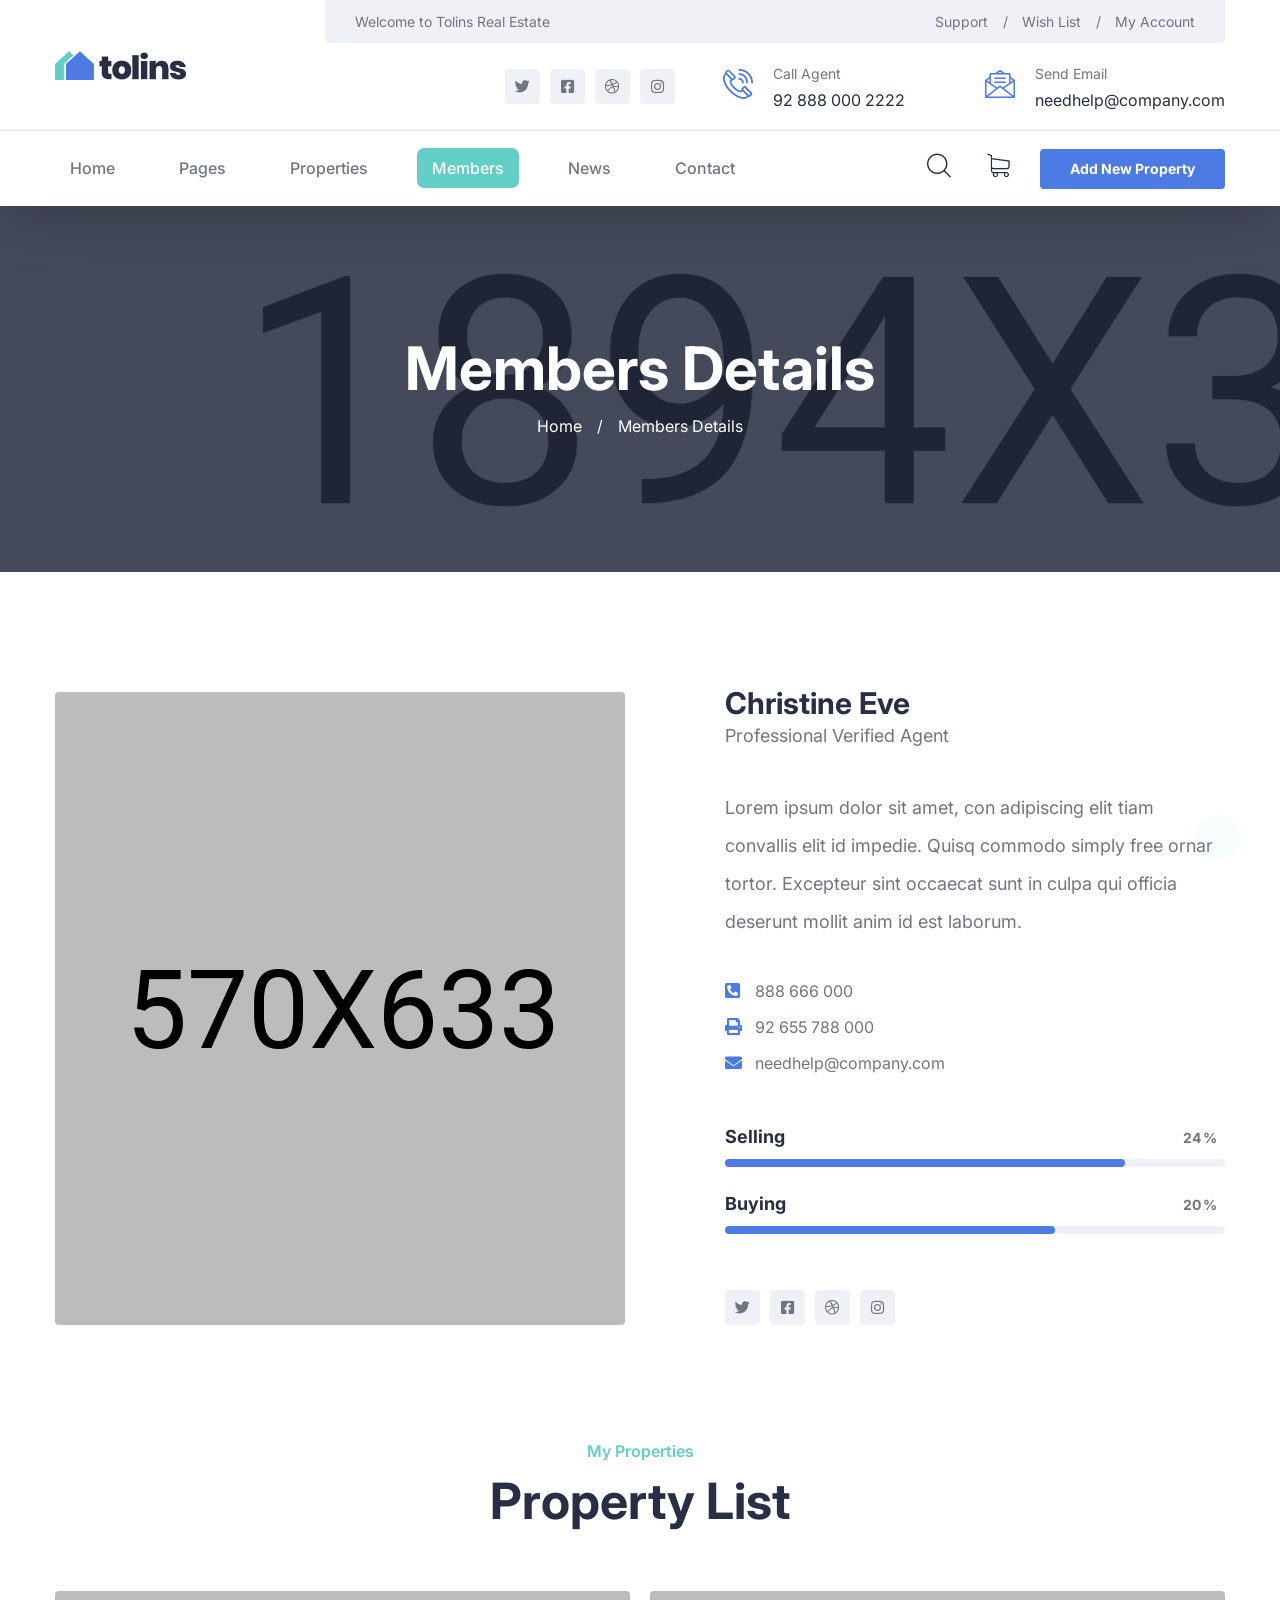
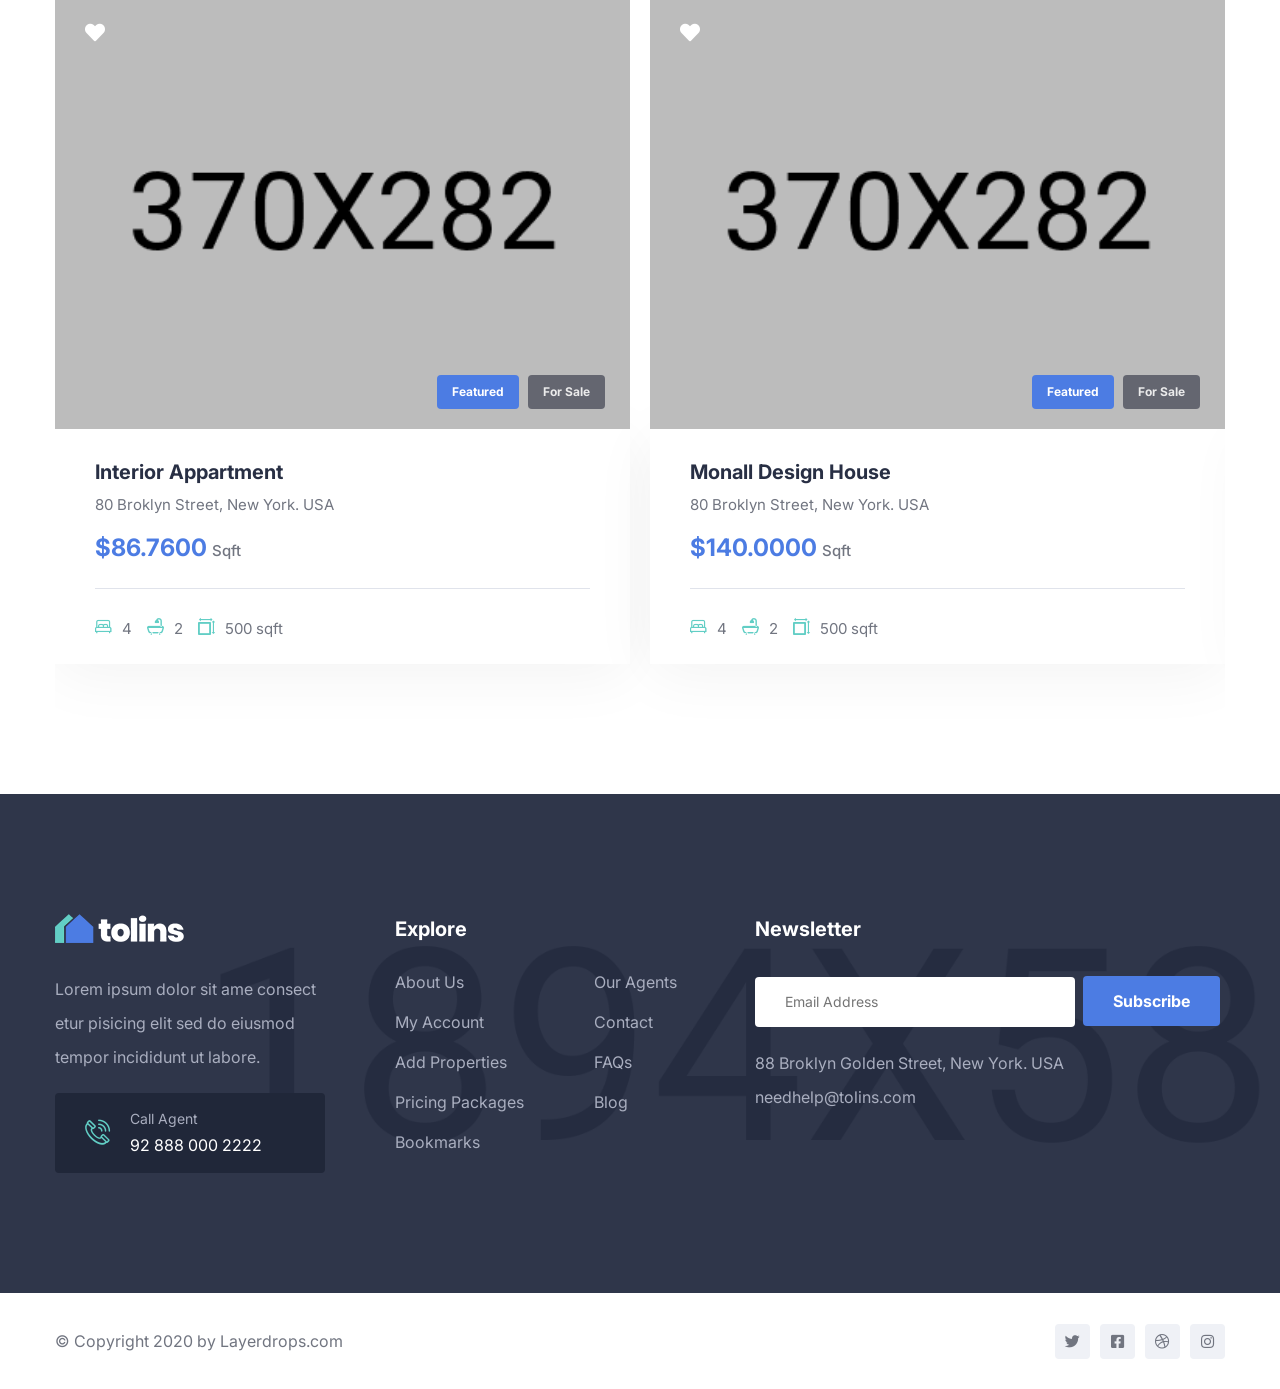
<file: static/members_details.html>
<!DOCTYPE html>
<html lang="en">

<head>
    <meta charset="UTF-8">
    <meta name="viewport" content="width=device-width, initial-scale=1.0">
    <meta http-equiv="X-UA-Compatible" content="ie=edge">
    <title>Members Details|| Tolins || Tolins Form HTML Template</title>
    <link rel="apple-touch-icon" sizes="180x180" href="assets/images/favicons/apple-touch-icon.png">
    <link rel="icon" type="image/png" sizes="32x32" href="assets/images/favicons/favicon-32x32.png">
    <link rel="icon" type="image/png" sizes="16x16" href="assets/images/favicons/favicon-16x16.png">
    <link rel="manifest" href="assets/images/favicons/site.webmanifest">

    <!-- Fonts-->
    <link rel="preconnect" href="https://fonts.gstatic.com">
    <link href="https://fonts.googleapis.com/css2?family=Inter:wght@100;200;300;400;500;600;700;800;900&display=swap"
        rel="stylesheet">



    <!-- Css-->
    <link rel="stylesheet" href="assets/css/animate.min.css">
    <link rel="stylesheet" href="assets/css/bootstrap.min.css">
    <link rel="stylesheet" href="assets/css/owl.carousel.min.css">
    <link rel="stylesheet" href="assets/css/owl.theme.default.min.css">
    <link rel="stylesheet" href="assets/css/magnific-popup.css">
    <link rel="stylesheet" href="assets/css/fontawesome-all.min.css">
    <link rel="stylesheet" href="assets/css/swiper.min.css">
    <link rel="stylesheet" href="assets/css/bootstrap-select.min.css">
    <link rel="stylesheet" href="assets/css/jarallax.css">

    <link rel="stylesheet" href="assets/css/jquery.mCustomScrollbar.min.css">
    <link rel="stylesheet" href="assets/css/bootstrap-datepicker.min.css">
    <link rel="stylesheet" href="assets/css/vegas.min.css">
    <link rel="stylesheet" href="assets/css/nouislider.min.css">
    <link rel="stylesheet" href="assets/css/nouislider.pips.css">
    <link rel="stylesheet" href="assets/css/tolips.css">
    <!-- Template styles -->
    <link rel="stylesheet" href="assets/css/style.css">
    <link rel="stylesheet" href="assets/css/responsive.css">

</head>

<body>

    <div class="preloader">
        <img src="assets/images/loader.png" class="preloader__image" alt="">
    </div><!-- /.preloader -->

    <div class="page-wrapper">

        <div class="site-header__header-one-wrap clearfix">

            <div class="site-header__header-one-wrap clearfix">

                <div class="header_top_one">
                    <div class="container">
                        <div class="header_top_one_inner clearfix">
                            <div class="header_top_one_logo_box float-left">
                                <div class="header_top_one_logo">
                                    <a href="index.html"><img src="assets/images/resources/logo.png" alt=""></a>
                                </div>
                            </div>
                            <div class="header_top_one_content_box float-right">
                                <div class="header_top_one_content_box_top clearfix">
                                    <div class="header_top_one_content_box_top_left float-left">
                                        <p>Welcome to Tolins Real Estate</p>
                                    </div>
                                    <div class="header_top_one_content_box_top_right float-right">
                                        <ul class="list-unstyled header_top_one_content_box_top_right_list">
                                            <li><a href="#">Support<span>/</span></a></li>
                                            <li><a href="#">Wish List<span>/</span></a></li>
                                            <li><a href="#">My Account</a></li>
                                        </ul>
                                    </div>
                                </div>
                                <div class="header_top_one_content_box_bottom">
                                    <div class="header_top_one_content_box_bottom_inner clearfix">
                                        <div class="header_top_one_content_box_bottom__social_box">
                                            <div class="header_top_one_content_box_bottom__social">
                                                <a href="#"><i class="fab fa-twitter"></i></a>
                                                <a href="#"><i class="fab fa-facebook-square"></i></a>
                                                <a href="#"><i class="fab fa-dribbble"></i></a>
                                                <a href="#"><i class="fab fa-instagram"></i></a>
                                            </div>
                                        </div>
                                        <div class="header_top_one_content_box_bottom_contact_info">
                                            <ul
                                                class="header_top_one_content_box_bottom_contact_info_list list-unstyled">
                                                <li>
                                                    <div class="icon">
                                                        <span class="icon-phone-call"></span>
                                                    </div>
                                                    <div class="text">
                                                        <p>Call Agent</p>
                                                        <a href="tel:92-888-000-2222">92 888 000 2222</a>
                                                    </div>
                                                </li>
                                                <li>
                                                    <div class="icon">
                                                        <span class="icon-message"></span>
                                                    </div>
                                                    <div class="text">
                                                        <p>Send Email</p>
                                                        <a href="mailto:needhelp@company.com">needhelp@company.com</a>
                                                    </div>
                                                </li>
                                            </ul>
                                        </div>
                                    </div>
                                </div>
                            </div>
                        </div>
                    </div>
                </div>

                <header class="main-nav__header-one">
                    <div class="container">
                        <nav class="header-navigation one stricky">
                            <div class="container-box clearfix">
                                <!-- Brand and toggle get grouped for better mobile display -->
                                <div class="main-nav__left main-nav__left_one float-left">
                                    <a href="#" class="side-menu__toggler">
                                        <i class="fa fa-bars"></i>
                                    </a>
                                    <div class="main-nav__main-navigation one clearfix">
                                        <ul class=" main-nav__navigation-box float-left">
                                            <li class="dropdown">
                                                <a href="index.html">Home</a>
                                                <ul>
                                                    <li><a href="index.html">Home 01</a></li>
                                                    <li><a href="index2.html">Home 02</a></li>
                                                    <li><a href="index3.html">Home 03</a></li>
                                                    <li class="dropdown"><a href="#">Header Versions</a>
                                                        <ul>
                                                            <li><a href="index.html">Header 01</a></li>
                                                            <li><a href="index2.html">Header 02</a></li>
                                                            <li><a href="index3.html">Header 03</a></li>
                                                        </ul><!-- /.sub-menu -->
                                                    </li>
                                                </ul><!-- /.sub-menu -->
                                            </li>
                                            <li class="dropdown">
                                                <a href="#">Pages</a>
                                                <ul>
                                                    <li><a href="about.html">About</a></li>
                                                    <li><a href="membership_plans.html">Membership Plans</a></li>
                                                </ul><!-- /.sub-menu -->
                                            </li>
                                            <li class="dropdown">
                                                <a href="#">Properties</a>
                                                <ul>
                                                    <li><a href="listing-1.html">Listings 01</a></li>
                                                    <li><a href="listing-2.html">Listings 02</a></li>
                                                    <li><a href="listing-details.html">Listing Details</a></li>
                                                </ul><!-- /.sub-menu -->
                                            </li>
                                            <li class="dropdown">
                                                <a href="#">Members</a>
                                                <ul>
                                                    <li><a href="members.html">Members</a></li>
                                                    <li><a href="members_details.html">Member Details</a></li>
                                                </ul><!-- /.sub-menu -->
                                            </li>
                                            <li class="dropdown">
                                                <a href="#">News</a>
                                                <ul>
                                                    <li><a href="news.html">News</a></li>
                                                    <li><a href="news-details.html">News Details</a></li>
                                                </ul><!-- /.sub-menu -->
                                            </li>
                                            <li>
                                                <a href="contact.html">Contact</a>
                                            </li>
                                        </ul>
                                    </div><!-- /.navbar-collapse -->
                                </div>
                                <div class="main-nav__right main-nav__right_one float-right">
                                    <div class="header_btn_1">
                                        <a href="#" class="thm-btn">Add New Property</a>
                                    </div>
                                    <div class="icon_cart_box">
                                        <a href="#">
                                            <span class="icon-shopping-cart"></span>
                                        </a>
                                    </div>
                                    <div class="icon_search_box">
                                        <a href="#" class="main-nav__search search-popup__toggler">
                                            <i class="icon-magnifying-glass"></i>
                                        </a>
                                    </div>
                                </div>
                            </div>
                        </nav>
                    </div>
                </header>
            </div>
        </div>

        <!--Page Header Start-->
        <section class="page-header" style="background-image: url(assets/images/backgrounds/page-header_bg.jpg);">
            <div class="container">
                <div class="page-header-inner">
                    <h2>Members Details</h2>
                    <ul class="thm-breadcrumb list-unstyled">
                        <li><a href="index.html">Home</a></li>
                        <li><span>/</span></li>
                        <li>Members Details</li>
                    </ul>
                </div>
            </div>
        </section>
        <!--Page Header End-->

        <!--Members Details Start-->
        <section class="members_details">
            <div class="container">
                <div class="row">
                    <div class="col-xl-6 col-lg-6">
                        <div class="members_details_left">
                            <div class="members_details_img">
                                <img src="assets/images/team/member_details_img_1.jpg" alt="">
                            </div>
                        </div>
                    </div>
                    <div class="col-xl-6 col-lg-6">
                        <div class="members_details_right">
                            <div class="members_details_right_title">
                                <h3>Christine Eve</h3>
                                <p>Professional Verified Agent</p>
                            </div>
                            <div class="members_details_right_text">
                                <p>Lorem ipsum dolor sit amet, con adipiscing elit tiam convallis elit id impedie. Quisq
                                    commodo simply free ornar tortor. Excepteur sint occaecat sunt in culpa qui officia
                                    deserunt mollit anim id est laborum.</p>
                            </div>
                            <ul class="companies_contact_info members_details_contact_info list-unstyled">
                                <li>
                                    <div class="icon">
                                        <i class="fas fa-phone-square-alt"></i>
                                    </div>
                                    <div class="text">
                                        <a href="tel:888-666-000">888 666 000</a>
                                    </div>
                                </li>
                                <li>
                                    <div class="icon">
                                        <i class="fas fa-print"></i>
                                    </div>
                                    <div class="text">
                                        <a href="tel:92-655-788-000">92 655 788 000</a>
                                    </div>
                                </li>
                                <li>
                                    <div class="icon">
                                        <i class="fas fa-envelope"></i>
                                    </div>
                                    <div class="text">
                                        <a href="mailto:needhelp@company.com">needhelp@company.com</a>
                                    </div>
                                </li>
                            </ul>
                            <div class="progress_bar">
                                <div class="progress-levels">
                                    <!--Skill Box-->
                                    <div class="progress-box">
                                        <div class="text">Selling</div>
                                        <div class="inner count-box">
                                            <div class="bar">
                                                <div class="bar-innner">
                                                    <div class="skill-percent">
                                                        <span class="count-text" data-speed="3000"
                                                            data-stop="80">0</span>
                                                        <span class="percent">%</span>
                                                    </div>
                                                    <div class="bar-fill" data-percent="80"></div>
                                                </div>
                                            </div>
                                        </div>
                                    </div>
                                    <!--Skill Box-->
                                    <div class="progress-box marb">
                                        <div class="text">Buying</div>
                                        <div class="inner count-box">
                                            <div class="bar">
                                                <div class="bar-innner">
                                                    <div class="skill-percent">
                                                        <span class="count-text" data-speed="3000"
                                                            data-stop="66">0</span>
                                                        <span class="percent">%</span>
                                                    </div>
                                                    <div class="bar-fill" data-percent="66"></div>
                                                </div>
                                            </div>
                                        </div>
                                    </div>
                                </div>
                            </div>
                            <div class="members_details__social">
                                <a href="#"><i class="fab fa-twitter"></i></a>
                                <a href="#"><i class="fab fa-facebook-square"></i></a>
                                <a href="#"><i class="fab fa-dribbble"></i></a>
                                <a href="#"><i class="fab fa-instagram"></i></a>
                            </div>
                        </div>
                    </div>
                </div>
            </div>
        </section>
        <!--Members Details End-->

        <!--Latest Properties Start-->
        <section class="latest_properties member-page">
            <div class="container">
                <div class="block-title text-center">
                    <h4>My Properties</h4>
                    <h2>Property List</h2>
                </div>
                <div class="row">
                    <div class="col-xl-12">
                        <div class="thm-swiper__slider swiper-container" data-swiper-options='{"spaceBetween": 100, "slidesPerView": 4, "autoplay": { "delay": 5000 },
              "navigation": {
                "nextEl": ".latest_properties_next",
                "prevEl": ".latest_properties_prev",
                "clickable": true
            },
            "breakpoints": {
                "0": {
                    "spaceBetween": 30,
                    "slidesPerView": 1
                },
                "425": {
                    "spaceBetween": 30,
                    "slidesPerView": 1
                },
                "575": {
                    "spaceBetween": 30,
                    "slidesPerView": 1
                },
                "767": {
                    "spaceBetween": 30,
                    "slidesPerView": 2
                },
                "991": {
                    "spaceBetween": 20,
                    "slidesPerView": 2
                },
                "1289": {
                    "spaceBetween": 30,
                    "slidesPerView": 3
                },
                "1440": {
                    "spaceBetween": 30,
                    "slidesPerView": 3
                }
            }}'>
                            <div class="swiper-wrapper">
                                <div class="swiper-slide">
                                    <div class="latest_properties_single">
                                        <div class="latest_properties_img_carousel owl-theme owl-carousel">
                                            <div class="latest_properties_img">
                                                <img src="assets/images/resources/latest_properties_img_1.jpg" alt="">
                                                <div class="latest_properties_icon">
                                                    <i class="fa fa-heart"></i>
                                                </div>
                                                <div class="featured_and_sale_btn">
                                                    <a href="#" class="featured_btn">Featured</a>
                                                    <a href="#" class="sale_btn">For Sale</a>
                                                </div>
                                            </div>
                                            <div class="latest_properties_img">
                                                <img src="assets/images/resources/latest_properties_img_2.jpg" alt="">
                                                <div class="latest_properties_icon">
                                                    <i class="fa fa-heart"></i>
                                                </div>
                                                <div class="featured_and_sale_btn">
                                                    <a href="#" class="featured_btn">Featured</a>
                                                    <a href="#" class="sale_btn">For Sale</a>
                                                </div>
                                            </div>
                                            <div class="latest_properties_img">
                                                <img src="assets/images/resources/latest_properties_img_3.jpg" alt="">
                                                <div class="latest_properties_icon">
                                                    <i class="fa fa-heart"></i>
                                                </div>
                                                <div class="featured_and_sale_btn">
                                                    <a href="#" class="featured_btn">Featured</a>
                                                    <a href="#" class="sale_btn">For Sale</a>
                                                </div>
                                            </div>
                                        </div>
                                        <div class="latest_properties_content">
                                            <div class="latest_properties_top_content">
                                                <h4>Interior Appartment</h4>
                                                <p>80 Broklyn Street, New York. USA</p>
                                                <h3>$86.7600 <span>Sqft</span></h3>
                                            </div>
                                            <div class="latest_properties_bottom_content">
                                                <ul class="list-unstyled">
                                                    <li><span class="icon-bed"></span>4</li>
                                                    <li><span class="icon-shower"></span>2</li>
                                                    <li><span class="icon-square-measument"></span>500 sqft</li>
                                                </ul>
                                            </div>
                                        </div>
                                    </div>
                                </div>
                                <div class="swiper-slide">
                                    <div class="latest_properties_single">
                                        <div class="latest_properties_img_carousel owl-theme owl-carousel">
                                            <div class="latest_properties_img">
                                                <img src="assets/images/resources/latest_properties_img_2.jpg" alt="">
                                                <div class="latest_properties_icon">
                                                    <i class="fa fa-heart"></i>
                                                </div>
                                                <div class="featured_and_sale_btn">
                                                    <a href="#" class="featured_btn">Featured</a>
                                                    <a href="#" class="sale_btn">For Sale</a>
                                                </div>
                                            </div>
                                            <div class="latest_properties_img">
                                                <img src="assets/images/resources/latest_properties_img_3.jpg" alt="">
                                                <div class="latest_properties_icon">
                                                    <i class="fa fa-heart"></i>
                                                </div>
                                                <div class="featured_and_sale_btn">
                                                    <a href="#" class="featured_btn">Featured</a>
                                                    <a href="#" class="sale_btn">For Sale</a>
                                                </div>
                                            </div>
                                            <div class="latest_properties_img">
                                                <img src="assets/images/resources/latest_properties_img_1.jpg" alt="">
                                                <div class="latest_properties_icon">
                                                    <i class="fa fa-heart"></i>
                                                </div>
                                                <div class="featured_and_sale_btn">
                                                    <a href="#" class="featured_btn">Featured</a>
                                                    <a href="#" class="sale_btn">For Sale</a>
                                                </div>
                                            </div>
                                        </div>
                                        <div class="latest_properties_content">
                                            <div class="latest_properties_top_content">
                                                <h4>Monall Design House</h4>
                                                <p>80 Broklyn Street, New York. USA</p>
                                                <h3>$140.0000 <span>Sqft</span></h3>
                                            </div>
                                            <div class="latest_properties_bottom_content">
                                                <ul class="list-unstyled">
                                                    <li><span class="icon-bed"></span>4</li>
                                                    <li><span class="icon-shower"></span>2</li>
                                                    <li><span class="icon-square-measument"></span>500 sqft</li>
                                                </ul>
                                            </div>
                                        </div>
                                    </div>
                                </div>
                                <div class="swiper-slide">
                                    <div class="latest_properties_single">
                                        <div class="latest_properties_img_carousel owl-theme owl-carousel">
                                            <div class="latest_properties_img">
                                                <img src="assets/images/resources/latest_properties_img_3.jpg" alt="">
                                                <div class="latest_properties_icon">
                                                    <i class="fa fa-heart"></i>
                                                </div>
                                                <div class="featured_and_sale_btn">
                                                    <a href="#" class="featured_btn">Featured</a>
                                                    <a href="#" class="sale_btn">For Sale</a>
                                                </div>
                                            </div>
                                            <div class="latest_properties_img">
                                                <img src="assets/images/resources/latest_properties_img_1.jpg" alt="">
                                                <div class="latest_properties_icon">
                                                    <i class="fa fa-heart"></i>
                                                </div>
                                                <div class="featured_and_sale_btn">
                                                    <a href="#" class="featured_btn">Featured</a>
                                                    <a href="#" class="sale_btn">For Sale</a>
                                                </div>
                                            </div>
                                            <div class="latest_properties_img">
                                                <img src="assets/images/resources/latest_properties_img_2.jpg" alt="">
                                                <div class="latest_properties_icon">
                                                    <i class="fa fa-heart"></i>
                                                </div>
                                                <div class="featured_and_sale_btn">
                                                    <a href="#" class="featured_btn">Featured</a>
                                                    <a href="#" class="sale_btn">For Sale</a>
                                                </div>
                                            </div>
                                        </div>
                                        <div class="latest_properties_content">
                                            <div class="latest_properties_top_content">
                                                <h4>Luxury Appartment</h4>
                                                <p>80 Broklyn Street, New York. USA</p>
                                                <h3>$900 <span>Monthly</span></h3>
                                            </div>
                                            <div class="latest_properties_bottom_content">
                                                <ul class="list-unstyled">
                                                    <li><span class="icon-bed"></span>4</li>
                                                    <li><span class="icon-shower"></span>2</li>
                                                    <li><span class="icon-square-measument"></span>500 sqft</li>
                                                </ul>
                                            </div>
                                        </div>
                                    </div>
                                </div>
                                <div class="swiper-slide">
                                    <div class="latest_properties_single">
                                        <div class="latest_properties_img_carousel owl-theme owl-carousel">
                                            <div class="latest_properties_img">
                                                <img src="assets/images/resources/latest_properties_img_1.jpg" alt="">
                                                <div class="latest_properties_icon">
                                                    <i class="fa fa-heart"></i>
                                                </div>
                                                <div class="featured_and_sale_btn">
                                                    <a href="#" class="featured_btn">Featured</a>
                                                    <a href="#" class="sale_btn">For Sale</a>
                                                </div>
                                            </div>
                                            <div class="latest_properties_img">
                                                <img src="assets/images/resources/latest_properties_img_2.jpg" alt="">
                                                <div class="latest_properties_icon">
                                                    <i class="fa fa-heart"></i>
                                                </div>
                                                <div class="featured_and_sale_btn">
                                                    <a href="#" class="featured_btn">Featured</a>
                                                    <a href="#" class="sale_btn">For Sale</a>
                                                </div>
                                            </div>
                                            <div class="latest_properties_img">
                                                <img src="assets/images/resources/latest_properties_img_3.jpg" alt="">
                                                <div class="latest_properties_icon">
                                                    <i class="fa fa-heart"></i>
                                                </div>
                                                <div class="featured_and_sale_btn">
                                                    <a href="#" class="featured_btn">Featured</a>
                                                    <a href="#" class="sale_btn">For Sale</a>
                                                </div>
                                            </div>
                                        </div>
                                        <div class="latest_properties_content">
                                            <div class="latest_properties_top_content">
                                                <h4>Interior Appartment</h4>
                                                <p>80 Broklyn Street, New York. USA</p>
                                                <h3>$86.7600 <span>Sqft</span></h3>
                                            </div>
                                            <div class="latest_properties_bottom_content">
                                                <ul class="list-unstyled">
                                                    <li><span class="icon-bed"></span>4</li>
                                                    <li><span class="icon-shower"></span>2</li>
                                                    <li><span class="icon-square-measument"></span>500 sqft</li>
                                                </ul>
                                            </div>
                                        </div>
                                    </div>
                                </div>
                                <div class="swiper-slide">
                                    <div class="latest_properties_single">
                                        <div class="latest_properties_img_carousel owl-theme owl-carousel">
                                            <div class="latest_properties_img">
                                                <img src="assets/images/resources/latest_properties_img_2.jpg" alt="">
                                                <div class="latest_properties_icon">
                                                    <i class="fa fa-heart"></i>
                                                </div>
                                                <div class="featured_and_sale_btn">
                                                    <a href="#" class="featured_btn">Featured</a>
                                                    <a href="#" class="sale_btn">For Sale</a>
                                                </div>
                                            </div>
                                            <div class="latest_properties_img">
                                                <img src="assets/images/resources/latest_properties_img_3.jpg" alt="">
                                                <div class="latest_properties_icon">
                                                    <i class="fa fa-heart"></i>
                                                </div>
                                                <div class="featured_and_sale_btn">
                                                    <a href="#" class="featured_btn">Featured</a>
                                                    <a href="#" class="sale_btn">For Sale</a>
                                                </div>
                                            </div>
                                            <div class="latest_properties_img">
                                                <img src="assets/images/resources/latest_properties_img_1.jpg" alt="">
                                                <div class="latest_properties_icon">
                                                    <i class="fa fa-heart"></i>
                                                </div>
                                                <div class="featured_and_sale_btn">
                                                    <a href="#" class="featured_btn">Featured</a>
                                                    <a href="#" class="sale_btn">For Sale</a>
                                                </div>
                                            </div>
                                        </div>
                                        <div class="latest_properties_content">
                                            <div class="latest_properties_top_content">
                                                <h4>Monall Design House</h4>
                                                <p>80 Broklyn Street, New York. USA</p>
                                                <h3>$140.0000 <span>Sqft</span></h3>
                                            </div>
                                            <div class="latest_properties_bottom_content">
                                                <ul class="list-unstyled">
                                                    <li><span class="icon-bed"></span>4</li>
                                                    <li><span class="icon-shower"></span>2</li>
                                                    <li><span class="icon-square-measument"></span>500 sqft</li>
                                                </ul>
                                            </div>
                                        </div>
                                    </div>
                                </div>
                            </div>
                        </div>
                    </div>
                </div>
            </div>
        </section>
        <!--Latest Properties End-->

        <!--Site Footer One Start-->
        <footer class="site_footer" style="background-image: url(assets/images/resources/site_footer_top_bg.jpg)">
            <div class="container">
                <div class="site_footer_one_top">
                    <div class="row">
                        <div class="col-xl-3 col-lg-6 wow fadeInUp" data-wow-delay="00ms">
                            <div class="footer-widget__column footer_widget__about">
                                <div class="footer_logo">
                                    <a href="index.html"><img src="assets/images/resources/footer_logo.png" alt=""></a>
                                </div>
                                <div class="footer_widget_about_text">
                                    <p>Lorem ipsum dolor sit ame consect etur pisicing elit sed do eiusmod tempor
                                        incididunt ut labore.</p>
                                </div>
                                <div class="footer_call_agent_box">
                                    <div class="icon">
                                        <span class="icon-phone-call"></span>
                                    </div>
                                    <div class="text">
                                        <p>Call Agent</p>
                                        <a href="tel:92-888-000-2222">92 888 000 2222</a>
                                    </div>
                                </div>
                            </div>
                        </div>
                        <div class="col-xl-4 col-lg-6 wow fadeInUp" data-wow-delay="200ms">
                            <div class="footer-widget__column footer_widget__explore clearfix">
                                <div class="footer-widget__title">
                                    <h3>Explore</h3>
                                </div>
                                <ul class="footer_widget__explore_list list-unstyled">
                                    <li><a href="#">About Us</a></li>
                                    <li><a href="#">My Account</a></li>
                                    <li><a href="#">Add Properties</a></li>
                                    <li><a href="#">Pricing Packages</a></li>
                                    <li><a href="#">Bookmarks</a></li>
                                </ul>
                                <ul class="footer_widget__explore_list two list-unstyled">
                                    <li><a href="#">Our Agents</a></li>
                                    <li><a href="#">Contact</a></li>
                                    <li><a href="#">FAQs</a></li>
                                    <li><a href="#">Blog</a></li>
                                </ul>
                            </div>
                        </div>
                        <div class="col-xl-5 col-lg-8 wow fadeInUp" data-wow-delay="300ms">
                            <div class="footer-widget__column footer_widget__newsletter">
                                <div class="footer-widget__title">
                                    <h3>Newsletter</h3>
                                </div>
                                <form action="#" class="footer_form">
                                    <div class="footer_input_box">
                                        <input type="email" name="email" placeholder="Email Address">
                                        <button type="submit" class="button">Subscribe</button>
                                    </div>
                                </form>
                                <div class="footer_widget__newsletter_bottom">
                                    <p>88 Broklyn Golden Street, New York. USA</p>
                                    <a href="mailto:needhelp@tolins.com">needhelp@tolins.com</a>
                                </div>
                            </div>
                        </div>
                    </div>
                </div>
            </div>
        </footer>
        <!--Site Footer One End-->

        <!--Site Footer Bottom Start-->
        <div class="site_footer_bottom">
            <div class="container">
                <div class="row">
                    <div class="col-xl-12">
                        <div class="site_footer_inner">
                            <div class="site_footer_left">
                                <p>© Copyright 2020 by <a href="#">Layerdrops.com</a></p>
                            </div>
                            <div class="site_footer__social">
                                <a href="#"><i class="fab fa-twitter"></i></a>
                                <a href="#"><i class="fab fa-facebook-square"></i></a>
                                <a href="#"><i class="fab fa-dribbble"></i></a>
                                <a href="#"><i class="fab fa-instagram"></i></a>
                            </div>
                        </div>
                    </div>
                </div>
            </div>
        </div>
        <!--Site Footer Bottom End-->




    </div><!-- /.page-wrapper -->

    <a href="#" data-target="html" class="scroll-to-target scroll-to-top"><i class="fa fa-angle-up"></i></a>




    <div class="mobile-nav__wrapper">
        <div class="mobile-nav__overlay side-menu__toggler mobile-nav__toggler"></div>
        <div class="mobile-nav__content">
            <span class="mobile-nav__close side-menu__toggler mobile-nav__toggler">
                <i class="fa fa-times"></i>
            </span>
            <div class="logo-box">
                <a href="index.html" aria-label="logo image">
                    <img src="assets/images/resources/logo-2.png" alt="" />
                </a>
            </div>
            <!-- /.logo-box -->
            <div class="mobile-nav__container clearfix"></div>
            <!-- /.mobile-nav__container -->
            <ul class="mobile-nav__contact list-unstyled">
                <li>
                    <i class="icon-message"></i>
                    <a href="mailto:needhelp@polimark.com">needhelp@tolins.com</a>
                </li>
                <li>
                    <i class="icon-phone-call"></i>
                    <a href="tel:666-888-0000">666 888 0000</a>
                </li>
            </ul><!-- /.mobile-nav__contact -->
            <div class="mobile-nav__top">
                <div class="mobile-nav__social">
                    <a href="#" aria-label="twitter"><i class="fab fa-twitter"></i></a>
                    <a href="#" aria-label="facebook"><i class="fab fa-facebook-square"></i></a>
                    <a href="#" aria-label="pinterest"><i class="fab fa-pinterest-p"></i></a>
                    <a href="#" aria-label="instagram"><i class="fab fa-instagram"></i></a>
                </div><!-- /.mobile-nav__social -->
            </div><!-- /.mobile-nav__top -->
        </div>
    </div>



    <div class="search-popup">
        <div class="search-popup__overlay custom-cursor__overlay">
            <div class="cursor"></div>
            <div class="cursor-follower"></div>
        </div><!-- /.search-popup__overlay -->
        <div class="search-popup__inner">
            <form action="#" class="search-popup__form">
                <input type="text" name="search" placeholder="Type here to Search....">
                <button type="submit"><i class="fa fa-search"></i></button>
            </form>
        </div>
    </div>



    <script src="assets/js/jquery.min.js"></script>
    <script src="assets/js/bootstrap.bundle.min.js"></script>
    <script src="assets/js/owl.carousel.min.js"></script>
    <script src="assets/js/waypoints.min.js"></script>
    <script src="assets/js/jquery.counterup.min.js"></script>
    <script src="assets/js/TweenMax.min.js"></script>
    <script src="assets/js/wow.js"></script>
    <script src="assets/js/jquery.magnific-popup.min.js"></script>
    <script src="assets/js/jquery.ajaxchimp.min.js"></script>
    <script src="assets/js/swiper.min.js"></script>
    <script src="assets/js/typed-2.0.11.js"></script>
    <script src="assets/js/vegas.min.js"></script>
    <script src="assets/js/jquery.validate.min.js"></script>
    <script src="assets/js/bootstrap-select.min.js"></script>
    <script src="assets/js/countdown.min.js"></script>
    <script src="assets/js/jquery.mCustomScrollbar.concat.min.js"></script>
    <script src="assets/js/bootstrap-datepicker.min.js"></script>
    <script src="assets/js/nouislider.min.js"></script>
    <script src="assets/js/isotope.js"></script>
    <script src="assets/js/appear.js"></script>
    <script src="assets/js/jarallax.js"></script>
    <script src="http://maps.google.com/maps/api/js?key=AIzaSyATY4Rxc8jNvDpsK8ZetC7JyN4PFVYGCGM"></script>


    <!-- template scripts -->
    <script src="assets/js/theme.js"></script>


</body>

</html>
</file>
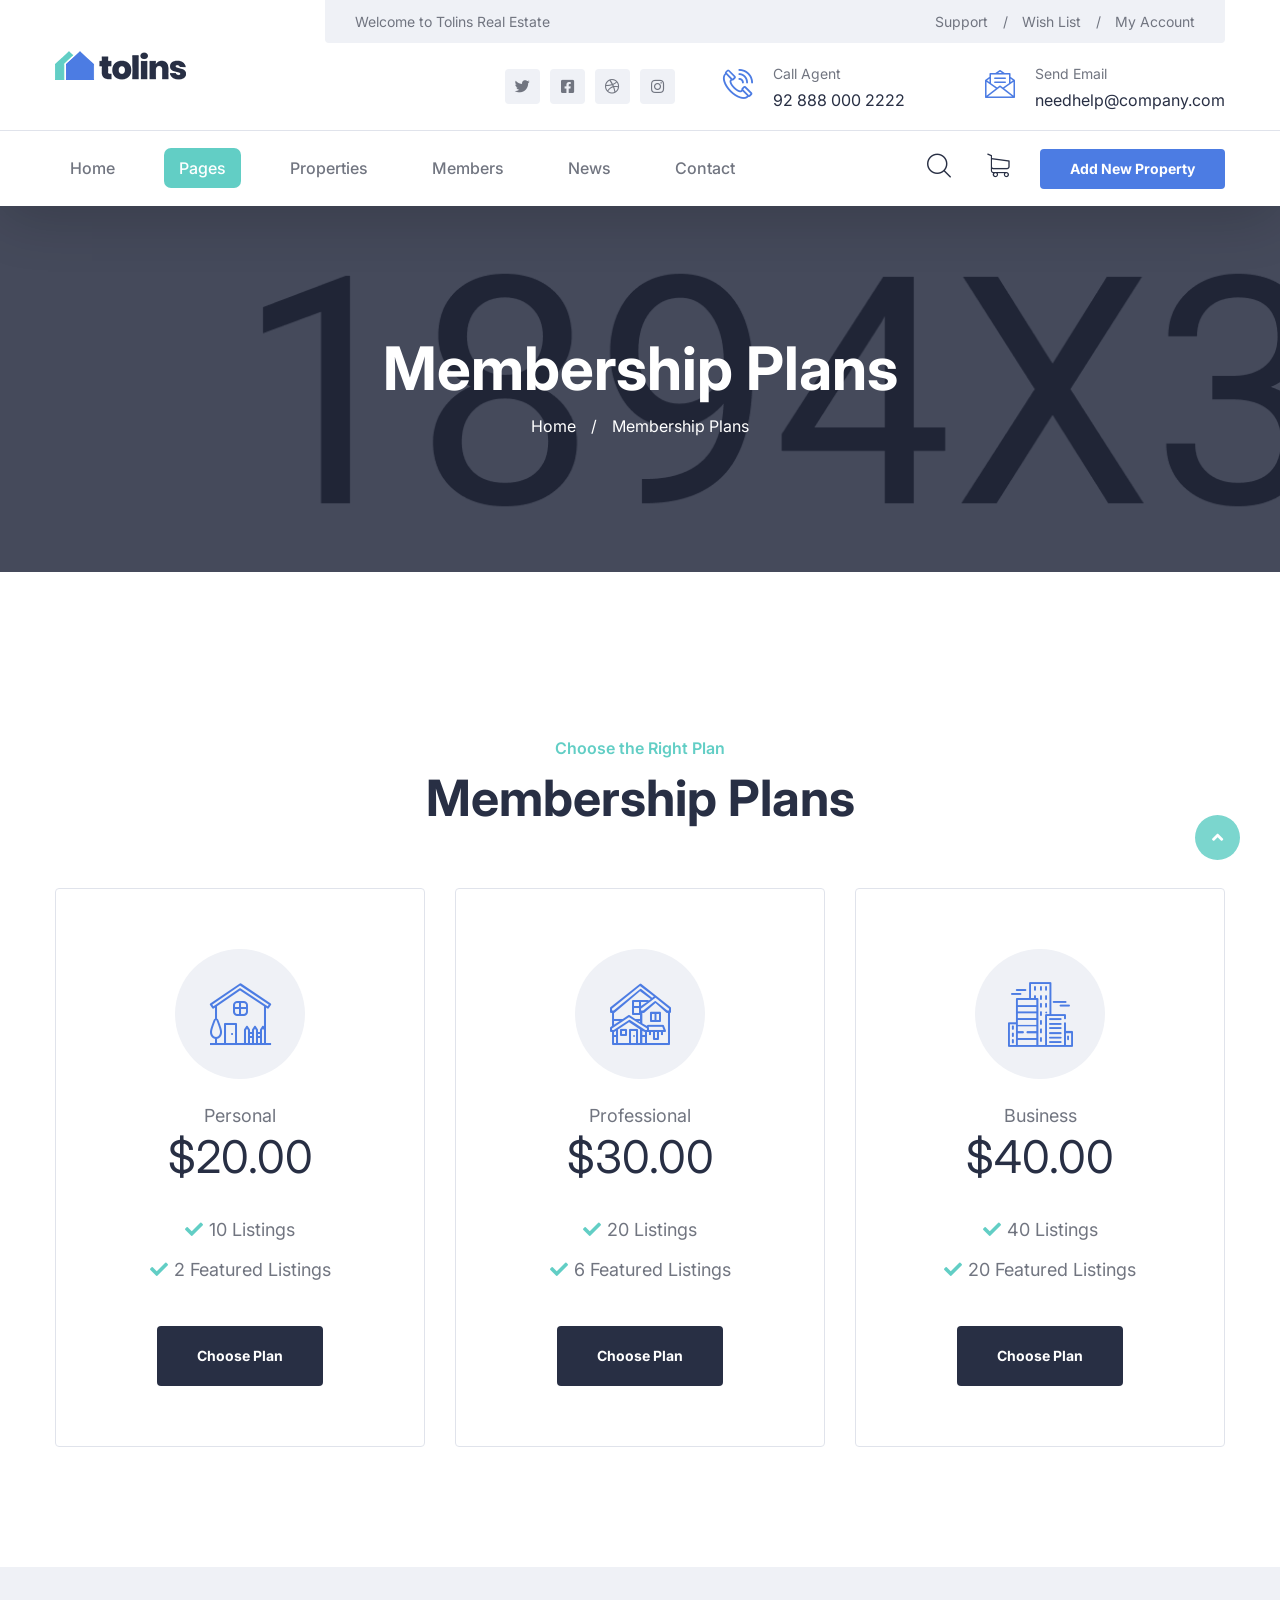
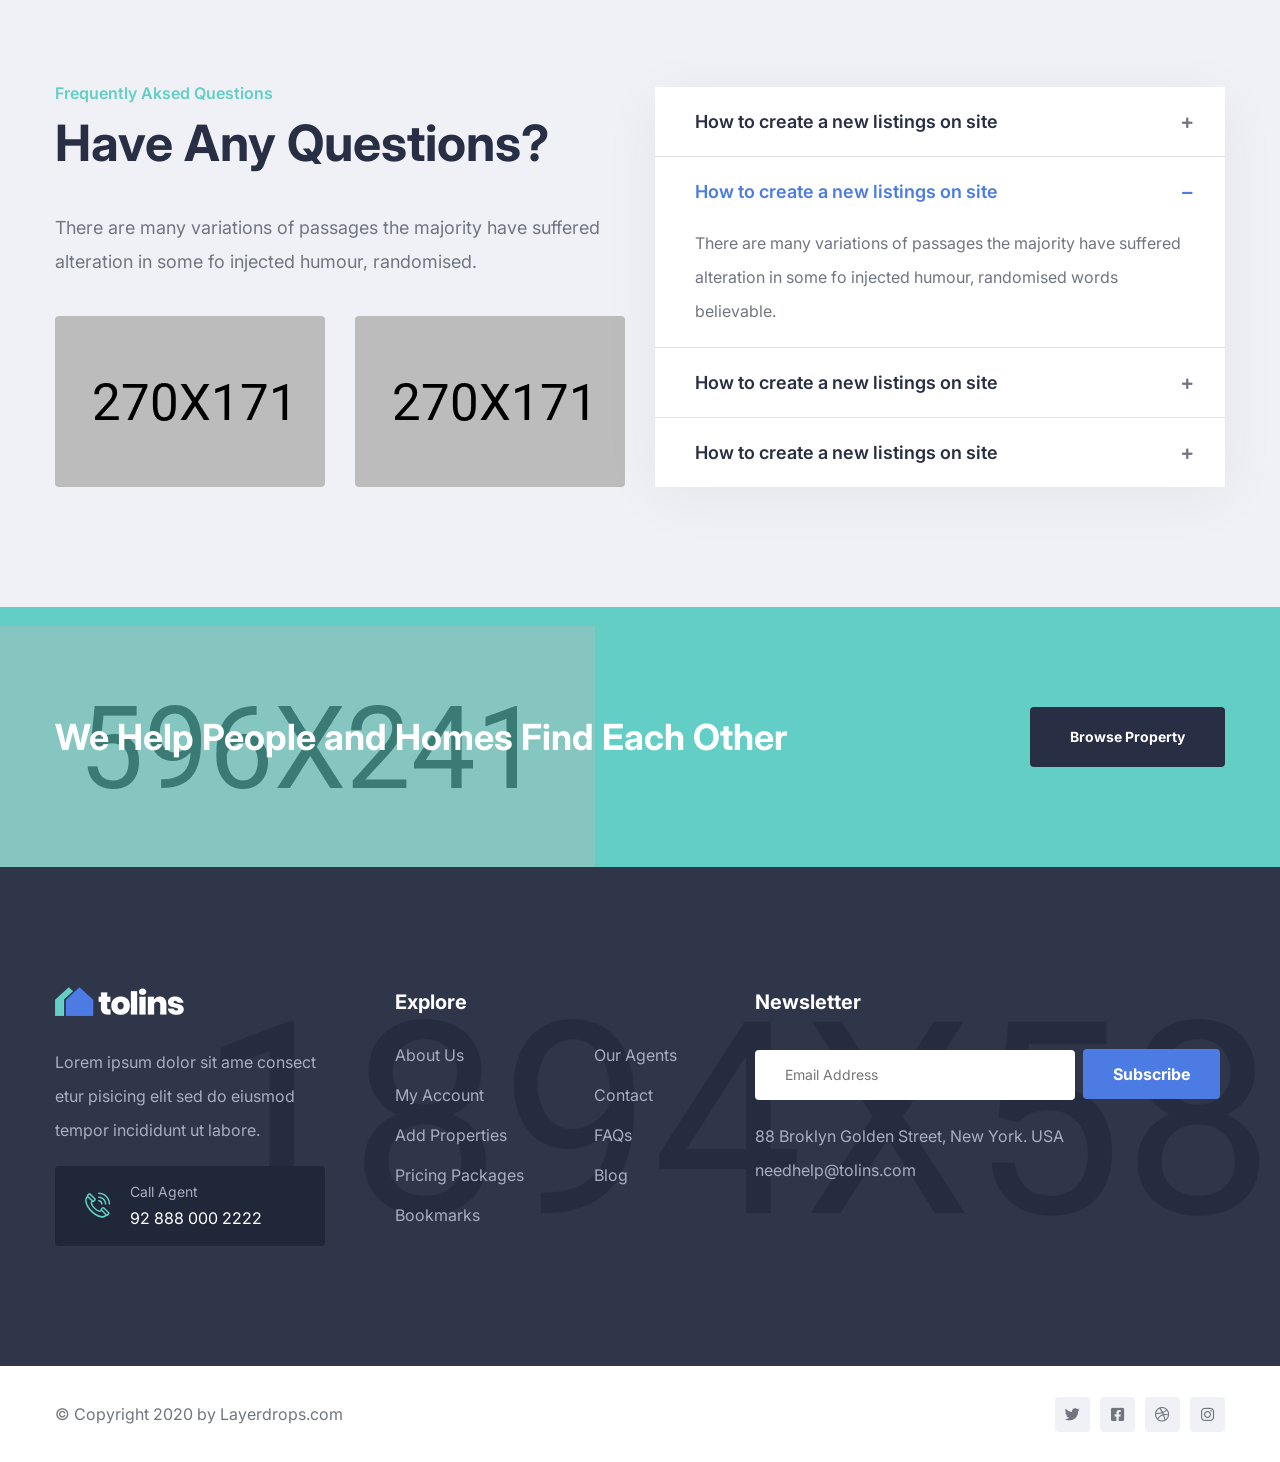
<file: static/membership_plans.html>
<!DOCTYPE html>
<html lang="en">

<head>
    <meta charset="UTF-8">
    <meta name="viewport" content="width=device-width, initial-scale=1.0">
    <meta http-equiv="X-UA-Compatible" content="ie=edge">
    <title>Membership Plans || Tolins || Tolins Form HTML Template</title>
    <link rel="apple-touch-icon" sizes="180x180" href="assets/images/favicons/apple-touch-icon.png">
    <link rel="icon" type="image/png" sizes="32x32" href="assets/images/favicons/favicon-32x32.png">
    <link rel="icon" type="image/png" sizes="16x16" href="assets/images/favicons/favicon-16x16.png">
    <link rel="manifest" href="assets/images/favicons/site.webmanifest">

    <!-- Fonts-->
    <link rel="preconnect" href="https://fonts.gstatic.com">
    <link href="https://fonts.googleapis.com/css2?family=Inter:wght@100;200;300;400;500;600;700;800;900&display=swap"
        rel="stylesheet">



    <!-- Css-->
    <link rel="stylesheet" href="assets/css/animate.min.css">
    <link rel="stylesheet" href="assets/css/bootstrap.min.css">
    <link rel="stylesheet" href="assets/css/owl.carousel.min.css">
    <link rel="stylesheet" href="assets/css/owl.theme.default.min.css">
    <link rel="stylesheet" href="assets/css/magnific-popup.css">
    <link rel="stylesheet" href="assets/css/fontawesome-all.min.css">
    <link rel="stylesheet" href="assets/css/swiper.min.css">
    <link rel="stylesheet" href="assets/css/bootstrap-select.min.css">
    <link rel="stylesheet" href="assets/css/jarallax.css">

    <link rel="stylesheet" href="assets/css/jquery.mCustomScrollbar.min.css">
    <link rel="stylesheet" href="assets/css/bootstrap-datepicker.min.css">
    <link rel="stylesheet" href="assets/css/vegas.min.css">
    <link rel="stylesheet" href="assets/css/nouislider.min.css">
    <link rel="stylesheet" href="assets/css/nouislider.pips.css">
    <link rel="stylesheet" href="assets/css/tolips.css">
    <!-- Template styles -->
    <link rel="stylesheet" href="assets/css/style.css">
    <link rel="stylesheet" href="assets/css/responsive.css">

</head>

<body>

    <div class="preloader">
        <img src="assets/images/loader.png" class="preloader__image" alt="">
    </div><!-- /.preloader -->

    <div class="page-wrapper">

        <div class="site-header__header-one-wrap clearfix">

            <div class="site-header__header-one-wrap clearfix">

                <div class="header_top_one">
                    <div class="container">
                        <div class="header_top_one_inner clearfix">
                            <div class="header_top_one_logo_box float-left">
                                <div class="header_top_one_logo">
                                    <a href="index.html"><img src="assets/images/resources/logo.png" alt=""></a>
                                </div>
                            </div>
                            <div class="header_top_one_content_box float-right">
                                <div class="header_top_one_content_box_top clearfix">
                                    <div class="header_top_one_content_box_top_left float-left">
                                        <p>Welcome to Tolins Real Estate</p>
                                    </div>
                                    <div class="header_top_one_content_box_top_right float-right">
                                        <ul class="list-unstyled header_top_one_content_box_top_right_list">
                                            <li><a href="#">Support<span>/</span></a></li>
                                            <li><a href="#">Wish List<span>/</span></a></li>
                                            <li><a href="#">My Account</a></li>
                                        </ul>
                                    </div>
                                </div>
                                <div class="header_top_one_content_box_bottom">
                                    <div class="header_top_one_content_box_bottom_inner clearfix">
                                        <div class="header_top_one_content_box_bottom__social_box">
                                            <div class="header_top_one_content_box_bottom__social">
                                                <a href="#"><i class="fab fa-twitter"></i></a>
                                                <a href="#"><i class="fab fa-facebook-square"></i></a>
                                                <a href="#"><i class="fab fa-dribbble"></i></a>
                                                <a href="#"><i class="fab fa-instagram"></i></a>
                                            </div>
                                        </div>
                                        <div class="header_top_one_content_box_bottom_contact_info">
                                            <ul
                                                class="header_top_one_content_box_bottom_contact_info_list list-unstyled">
                                                <li>
                                                    <div class="icon">
                                                        <span class="icon-phone-call"></span>
                                                    </div>
                                                    <div class="text">
                                                        <p>Call Agent</p>
                                                        <a href="tel:92-888-000-2222">92 888 000 2222</a>
                                                    </div>
                                                </li>
                                                <li>
                                                    <div class="icon">
                                                        <span class="icon-message"></span>
                                                    </div>
                                                    <div class="text">
                                                        <p>Send Email</p>
                                                        <a href="mailto:needhelp@company.com">needhelp@company.com</a>
                                                    </div>
                                                </li>
                                            </ul>
                                        </div>
                                    </div>
                                </div>
                            </div>
                        </div>
                    </div>
                </div>

                <header class="main-nav__header-one">
                    <div class="container">
                        <nav class="header-navigation one stricky">
                            <div class="container-box clearfix">
                                <!-- Brand and toggle get grouped for better mobile display -->
                                <div class="main-nav__left main-nav__left_one float-left">
                                    <a href="#" class="side-menu__toggler">
                                        <i class="fa fa-bars"></i>
                                    </a>
                                    <div class="main-nav__main-navigation one clearfix">
                                        <ul class=" main-nav__navigation-box float-left">
                                            <li class="dropdown">
                                                <a href="index.html">Home</a>
                                                <ul>
                                                    <li><a href="index.html">Home 01</a></li>
                                                    <li><a href="index2.html">Home 02</a></li>
                                                    <li><a href="index3.html">Home 03</a></li>
                                                    <li class="dropdown"><a href="#">Header Versions</a>
                                                        <ul>
                                                            <li><a href="index.html">Header 01</a></li>
                                                            <li><a href="index2.html">Header 02</a></li>
                                                            <li><a href="index3.html">Header 03</a></li>
                                                        </ul><!-- /.sub-menu -->
                                                    </li>
                                                </ul><!-- /.sub-menu -->
                                            </li>
                                            <li class="dropdown">
                                                <a href="#">Pages</a>
                                                <ul>
                                                    <li><a href="about.html">About</a></li>
                                                    <li><a href="membership_plans.html">Membership Plans</a></li>
                                                </ul><!-- /.sub-menu -->
                                            </li>
                                            <li class="dropdown">
                                                <a href="#">Properties</a>
                                                <ul>
                                                    <li><a href="listing-1.html">Listings 01</a></li>
                                                    <li><a href="listing-2.html">Listings 02</a></li>
                                                    <li><a href="listing-details.html">Listing Details</a></li>
                                                </ul><!-- /.sub-menu -->
                                            </li>
                                            <li class="dropdown">
                                                <a href="#">Members</a>
                                                <ul>
                                                    <li><a href="members.html">Members</a></li>
                                                    <li><a href="members_details.html">Member Details</a></li>
                                                </ul><!-- /.sub-menu -->
                                            </li>
                                            <li class="dropdown">
                                                <a href="#">News</a>
                                                <ul>
                                                    <li><a href="news.html">News</a></li>
                                                    <li><a href="news-details.html">News Details</a></li>
                                                </ul><!-- /.sub-menu -->
                                            </li>
                                            <li>
                                                <a href="contact.html">Contact</a>
                                            </li>
                                        </ul>
                                    </div><!-- /.navbar-collapse -->
                                </div>
                                <div class="main-nav__right main-nav__right_one float-right">
                                    <div class="header_btn_1">
                                        <a href="#" class="thm-btn">Add New Property</a>
                                    </div>
                                    <div class="icon_cart_box">
                                        <a href="#">
                                            <span class="icon-shopping-cart"></span>
                                        </a>
                                    </div>
                                    <div class="icon_search_box">
                                        <a href="#" class="main-nav__search search-popup__toggler">
                                            <i class="icon-magnifying-glass"></i>
                                        </a>
                                    </div>
                                </div>
                            </div>
                        </nav>
                    </div>
                </header>
            </div>
        </div>

        <!--Page Header Start-->
        <section class="page-header" style="background-image: url(assets/images/backgrounds/page-header_bg.jpg);">
            <div class="container">
                <div class="page-header-inner">
                    <h2>Membership Plans</h2>
                    <ul class="thm-breadcrumb list-unstyled">
                        <li><a href="index.html">Home</a></li>
                        <li><span>/</span></li>
                        <li>Membership Plans</li>
                    </ul>
                </div>
            </div>
        </section>
        <!--Page Header End-->

        <!--Membership Plan Start-->
        <section class="membership_plan two">
            <div class="container">
                <div class="block-title text-center">
                    <h4>Choose the Right Plan</h4>
                    <h2>Membership Plans</h2>
                </div>
                <div class="row">
                    <div class="col-xl-4 col-lg-4">
                        <!--Membership Plan Single-->
                        <div class="membership_plan_single wow fadeInUp" data-wow-delay="00ms">
                            <div class="membership_plan_icon">
                                <span class="icon-home-1"></span>
                            </div>
                            <div class="membership_plan_price">
                                <p>Personal</p>
                                <h2>$20.00</h2>
                            </div>
                            <ul class="membership_plan_serivce_list list-unstyled">
                                <li><span class="fa fa-check"></span>10 Listings</li>
                                <li><span class="fa fa-check"></span>2 Featured Listings</li>
                            </ul>
                            <div class="membership_plan_btn">
                                <a href="#" class="thm-btn">Choose Plan</a>
                            </div>
                        </div>
                    </div>
                    <div class="col-xl-4 col-lg-4">
                        <!--Membership Plan Single-->
                        <div class="membership_plan_single wow fadeInUp" data-wow-delay="200ms">
                            <div class="membership_plan_icon">
                                <span class="icon-house"></span>
                            </div>
                            <div class="membership_plan_price">
                                <p>Professional</p>
                                <h2>$30.00</h2>
                            </div>
                            <ul class="membership_plan_serivce_list list-unstyled">
                                <li><span class="fa fa-check"></span>20 Listings</li>
                                <li><span class="fa fa-check"></span>6 Featured Listings</li>
                            </ul>
                            <div class="membership_plan_btn">
                                <a href="#" class="thm-btn">Choose Plan</a>
                            </div>
                        </div>
                    </div>
                    <div class="col-xl-4 col-lg-4">
                        <!--Membership Plan Single-->
                        <div class="membership_plan_single wow fadeInUp" data-wow-delay="300ms">
                            <div class="membership_plan_icon">
                                <span class="icon-cityscape"></span>
                            </div>
                            <div class="membership_plan_price">
                                <p>Business</p>
                                <h2>$40.00</h2>
                            </div>
                            <ul class="membership_plan_serivce_list list-unstyled">
                                <li><span class="fa fa-check"></span>40 Listings</li>
                                <li><span class="fa fa-check"></span>20 Featured Listings</li>
                            </ul>
                            <div class="membership_plan_btn">
                                <a href="#" class="thm-btn">Choose Plan</a>
                            </div>
                        </div>
                    </div>
                </div>
            </div>
        </section>
        <!--Membership Plan End-->

        <!--FAQs Start-->
        <section class="faqs">
            <div class="container">
                <div class="row">
                    <div class="col-xl-6 col-lg-6">
                        <div class="faqs_left">
                            <div class="block-title text-left">
                                <h4>Frequently Aksed Questions</h4>
                                <h2>Have Any Questions?</h2>
                            </div>
                            <div class="faqs_text">
                                <p>There are many variations of passages the majority have suffered alteration in some
                                    fo injected humour, randomised.</p>
                            </div>
                            <div class="row">
                                <div class="col-xl-6 col-lg-6">
                                    <div class="faqs_img_box">
                                        <div class="faqs_img mar-30">
                                            <img src="assets/images/resources/faq_img_1.jpg" alt="">
                                        </div>
                                    </div>
                                </div>
                                <div class="col-xl-6 col-lg-6">
                                    <div class="faqs_img_box">
                                        <div class="faqs_img">
                                            <img src="assets/images/resources/faq_img_2.jpg" alt="">
                                        </div>
                                    </div>
                                </div>
                            </div>
                        </div>
                    </div>
                    <div class="col-xl-6 col-lg-6">
                        <div class="faq">
                            <div class="accrodion-grp" data-grp-name="faq-one-accrodion">
                                <div class="accrodion">
                                    <div class="accrodion-title">
                                        <h4>How to create a new listings on site</h4>
                                    </div>
                                    <div class="accrodion-content">
                                        <div class="inner">
                                            <p>There are many variations of passages the majority have suffered
                                                alteration in some fo injected humour, randomised words believable.</p>
                                        </div><!-- /.inner -->
                                    </div>
                                </div>
                                <div class="accrodion active">
                                    <div class="accrodion-title">
                                        <h4>How to create a new listings on site</h4>
                                    </div>
                                    <div class="accrodion-content">
                                        <div class="inner">
                                            <p>There are many variations of passages the majority have suffered
                                                alteration in some fo injected humour, randomised words believable.</p>
                                        </div><!-- /.inner -->
                                    </div>
                                </div>
                                <div class="accrodion">
                                    <div class="accrodion-title">
                                        <h4>How to create a new listings on site</h4>
                                    </div>
                                    <div class="accrodion-content">
                                        <div class="inner">
                                            <p>There are many variations of passages the majority have suffered
                                                alteration in some fo injected humour, randomised words believable.</p>
                                        </div><!-- /.inner -->
                                    </div>
                                </div>
                                <div class="accrodion">
                                    <div class="accrodion-title bdr-b-n">
                                        <h4>How to create a new listings on site</h4>
                                    </div>
                                    <div class="accrodion-content">
                                        <div class="inner">
                                            <p>There are many variations of passages the majority have suffered
                                                alteration in some fo injected humour, randomised words believable.</p>
                                        </div><!-- /.inner -->
                                    </div>
                                </div>
                            </div>
                        </div>
                    </div>
                </div>
            </div>
        </section>
        <!--FAQs End-->

        <!--CTA One Start-->
        <section class="cta_one">
            <div class="cta_one_bg" style="background-image: url(assets/images/backgrounds/cta_one_bg.png)"></div>
            <div class="container">
                <div class="row">
                    <div class="col-xl-12">
                        <div class="cta_one_inner">
                            <div class="cta_one_text">
                                <h2>We Help People and Homes Find Each Other</h2>
                            </div>
                            <div class="cta_one_btn">
                                <a href="listing-2.html" class="thm-btn">Browse Property</a>
                            </div>
                        </div>
                    </div>
                </div>
            </div>
        </section>
        <!--CTA One End-->

        <!--Site Footer One Start-->
        <footer class="site_footer" style="background-image: url(assets/images/resources/site_footer_top_bg.jpg)">
            <div class="container">
                <div class="site_footer_one_top">
                    <div class="row">
                        <div class="col-xl-3 col-lg-6 wow fadeInUp" data-wow-delay="00ms">
                            <div class="footer-widget__column footer_widget__about">
                                <div class="footer_logo">
                                    <a href="index.html"><img src="assets/images/resources/footer_logo.png" alt=""></a>
                                </div>
                                <div class="footer_widget_about_text">
                                    <p>Lorem ipsum dolor sit ame consect etur pisicing elit sed do eiusmod tempor
                                        incididunt ut labore.</p>
                                </div>
                                <div class="footer_call_agent_box">
                                    <div class="icon">
                                        <span class="icon-phone-call"></span>
                                    </div>
                                    <div class="text">
                                        <p>Call Agent</p>
                                        <a href="tel:92-888-000-2222">92 888 000 2222</a>
                                    </div>
                                </div>
                            </div>
                        </div>
                        <div class="col-xl-4 col-lg-6 wow fadeInUp" data-wow-delay="200ms">
                            <div class="footer-widget__column footer_widget__explore clearfix">
                                <div class="footer-widget__title">
                                    <h3>Explore</h3>
                                </div>
                                <ul class="footer_widget__explore_list list-unstyled">
                                    <li><a href="#">About Us</a></li>
                                    <li><a href="#">My Account</a></li>
                                    <li><a href="#">Add Properties</a></li>
                                    <li><a href="#">Pricing Packages</a></li>
                                    <li><a href="#">Bookmarks</a></li>
                                </ul>
                                <ul class="footer_widget__explore_list two list-unstyled">
                                    <li><a href="#">Our Agents</a></li>
                                    <li><a href="#">Contact</a></li>
                                    <li><a href="#">FAQs</a></li>
                                    <li><a href="#">Blog</a></li>
                                </ul>
                            </div>
                        </div>
                        <div class="col-xl-5 col-lg-8 wow fadeInUp" data-wow-delay="300ms">
                            <div class="footer-widget__column footer_widget__newsletter">
                                <div class="footer-widget__title">
                                    <h3>Newsletter</h3>
                                </div>
                                <form action="#" class="footer_form">
                                    <div class="footer_input_box">
                                        <input type="email" name="email" placeholder="Email Address">
                                        <button type="submit" class="button">Subscribe</button>
                                    </div>
                                </form>
                                <div class="footer_widget__newsletter_bottom">
                                    <p>88 Broklyn Golden Street, New York. USA</p>
                                    <a href="mailto:needhelp@tolins.com">needhelp@tolins.com</a>
                                </div>
                            </div>
                        </div>
                    </div>
                </div>
            </div>
        </footer>
        <!--Site Footer One End-->

        <!--Site Footer Bottom Start-->
        <div class="site_footer_bottom">
            <div class="container">
                <div class="row">
                    <div class="col-xl-12">
                        <div class="site_footer_inner">
                            <div class="site_footer_left">
                                <p>© Copyright 2020 by <a href="#">Layerdrops.com</a></p>
                            </div>
                            <div class="site_footer__social">
                                <a href="#"><i class="fab fa-twitter"></i></a>
                                <a href="#"><i class="fab fa-facebook-square"></i></a>
                                <a href="#"><i class="fab fa-dribbble"></i></a>
                                <a href="#"><i class="fab fa-instagram"></i></a>
                            </div>
                        </div>
                    </div>
                </div>
            </div>
        </div>
        <!--Site Footer Bottom End-->




    </div><!-- /.page-wrapper -->

    <a href="#" data-target="html" class="scroll-to-target scroll-to-top"><i class="fa fa-angle-up"></i></a>




    <div class="mobile-nav__wrapper">
        <div class="mobile-nav__overlay side-menu__toggler mobile-nav__toggler"></div>
        <div class="mobile-nav__content">
            <span class="mobile-nav__close side-menu__toggler mobile-nav__toggler">
                <i class="fa fa-times"></i>
            </span>
            <div class="logo-box">
                <a href="index.html" aria-label="logo image">
                    <img src="assets/images/resources/logo-2.png" alt="" />
                </a>
            </div>
            <!-- /.logo-box -->
            <div class="mobile-nav__container clearfix"></div>
            <!-- /.mobile-nav__container -->
            <ul class="mobile-nav__contact list-unstyled">
                <li>
                    <i class="icon-message"></i>
                    <a href="mailto:needhelp@polimark.com">needhelp@tolins.com</a>
                </li>
                <li>
                    <i class="icon-phone-call"></i>
                    <a href="tel:666-888-0000">666 888 0000</a>
                </li>
            </ul><!-- /.mobile-nav__contact -->
            <div class="mobile-nav__top">
                <div class="mobile-nav__social">
                    <a href="#" aria-label="twitter"><i class="fab fa-twitter"></i></a>
                    <a href="#" aria-label="facebook"><i class="fab fa-facebook-square"></i></a>
                    <a href="#" aria-label="pinterest"><i class="fab fa-pinterest-p"></i></a>
                    <a href="#" aria-label="instagram"><i class="fab fa-instagram"></i></a>
                </div><!-- /.mobile-nav__social -->
            </div><!-- /.mobile-nav__top -->
        </div>
    </div>



    <div class="search-popup">
        <div class="search-popup__overlay custom-cursor__overlay">
            <div class="cursor"></div>
            <div class="cursor-follower"></div>
        </div><!-- /.search-popup__overlay -->
        <div class="search-popup__inner">
            <form action="#" class="search-popup__form">
                <input type="text" name="search" placeholder="Type here to Search....">
                <button type="submit"><i class="fa fa-search"></i></button>
            </form>
        </div>
    </div>



    <script src="assets/js/jquery.min.js"></script>
    <script src="assets/js/bootstrap.bundle.min.js"></script>
    <script src="assets/js/owl.carousel.min.js"></script>
    <script src="assets/js/waypoints.min.js"></script>
    <script src="assets/js/jquery.counterup.min.js"></script>
    <script src="assets/js/TweenMax.min.js"></script>
    <script src="assets/js/wow.js"></script>
    <script src="assets/js/jquery.magnific-popup.min.js"></script>
    <script src="assets/js/jquery.ajaxchimp.min.js"></script>
    <script src="assets/js/swiper.min.js"></script>
    <script src="assets/js/typed-2.0.11.js"></script>
    <script src="assets/js/vegas.min.js"></script>
    <script src="assets/js/jquery.validate.min.js"></script>
    <script src="assets/js/bootstrap-select.min.js"></script>
    <script src="assets/js/countdown.min.js"></script>
    <script src="assets/js/jquery.mCustomScrollbar.concat.min.js"></script>
    <script src="assets/js/bootstrap-datepicker.min.js"></script>
    <script src="assets/js/nouislider.min.js"></script>
    <script src="assets/js/isotope.js"></script>
    <script src="assets/js/appear.js"></script>
    <script src="assets/js/jarallax.js"></script>
    <script src="http://maps.google.com/maps/api/js?key=AIzaSyATY4Rxc8jNvDpsK8ZetC7JyN4PFVYGCGM"></script>


    <!-- template scripts -->
    <script src="assets/js/theme.js"></script>


</body>

</html>
</file>
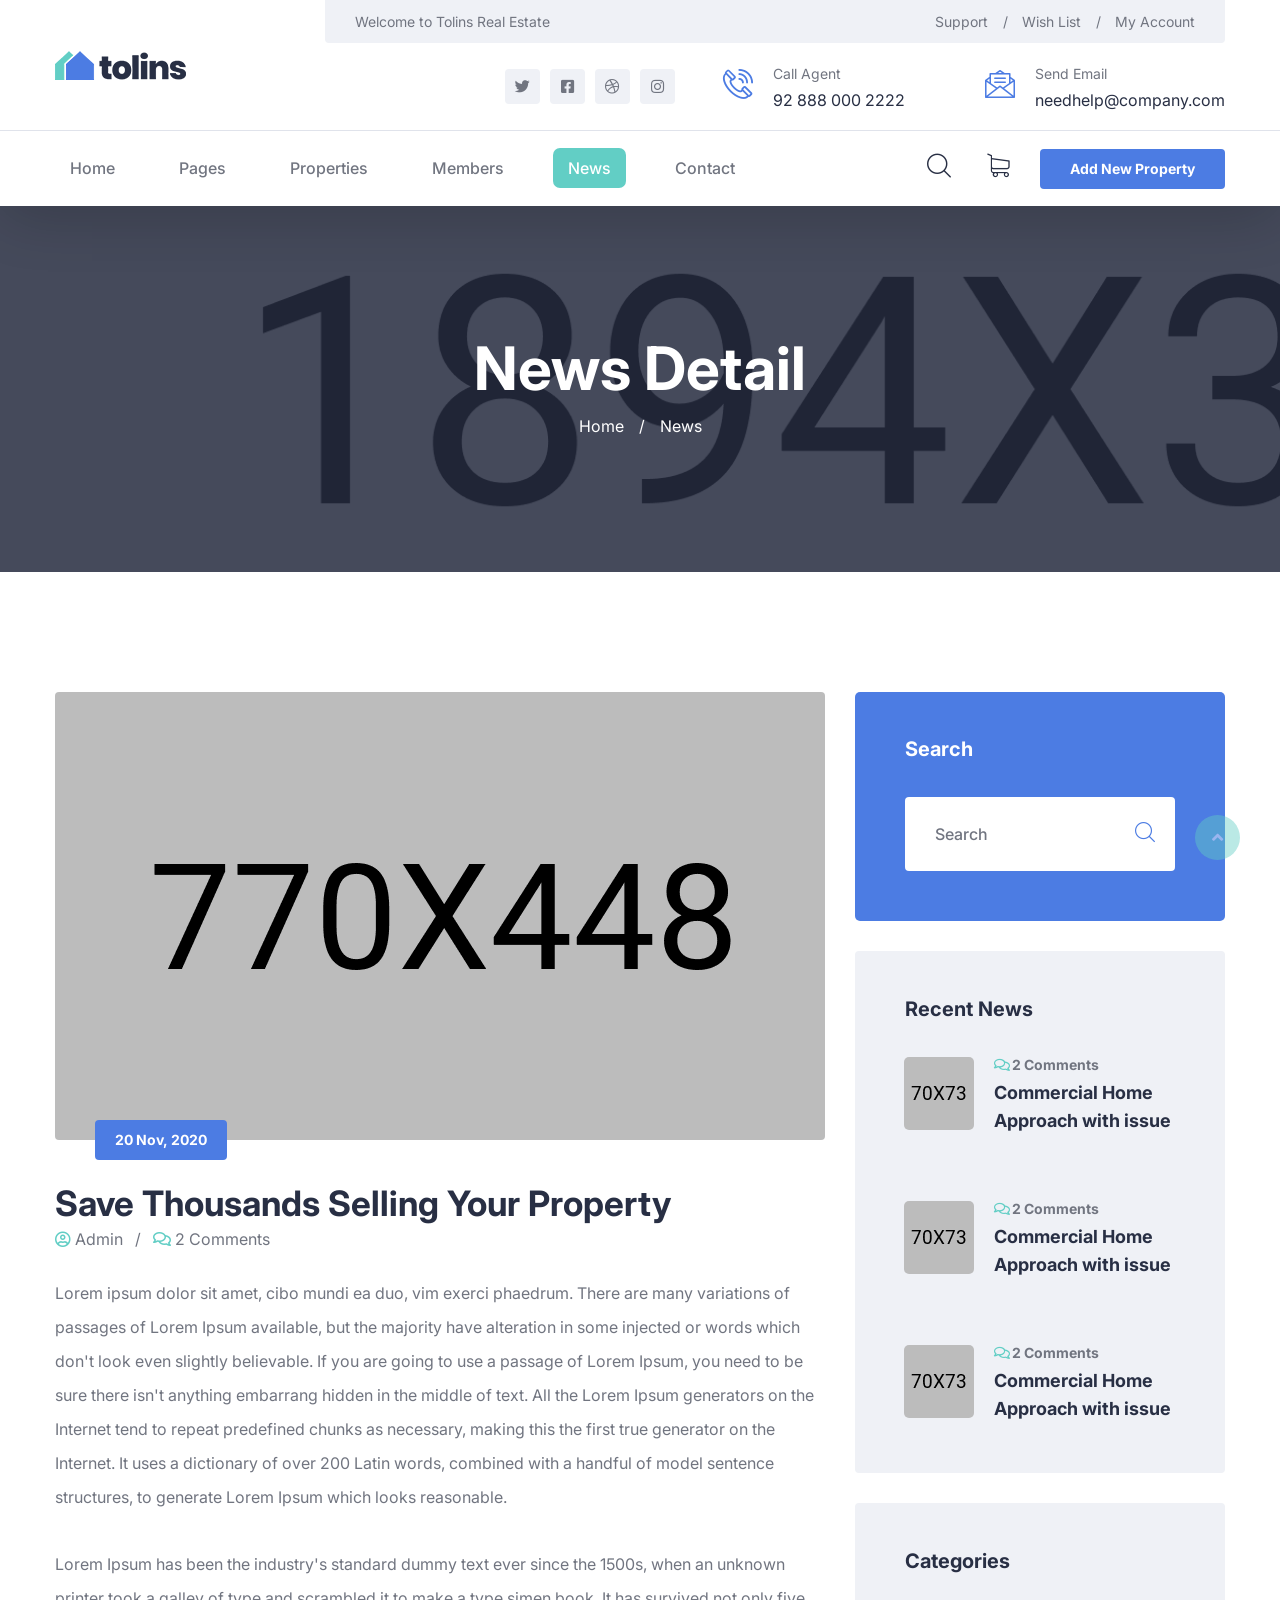
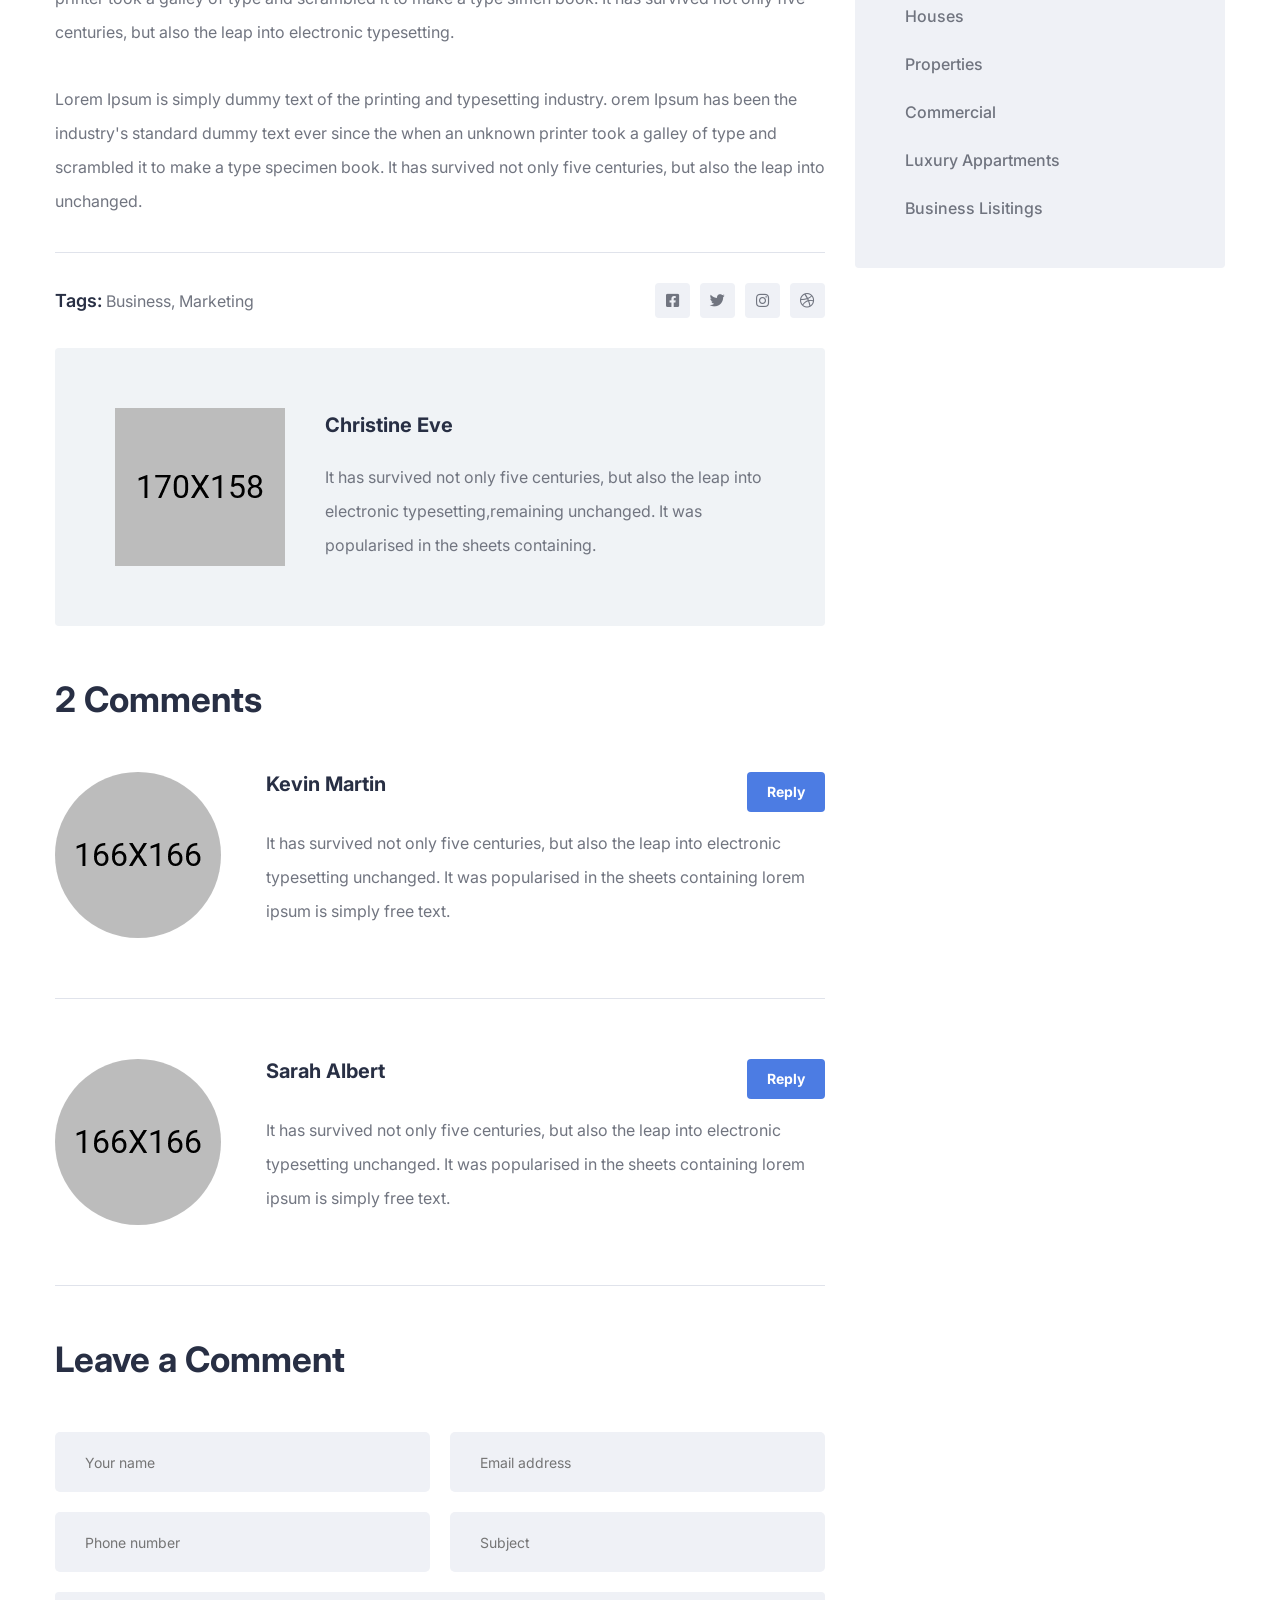
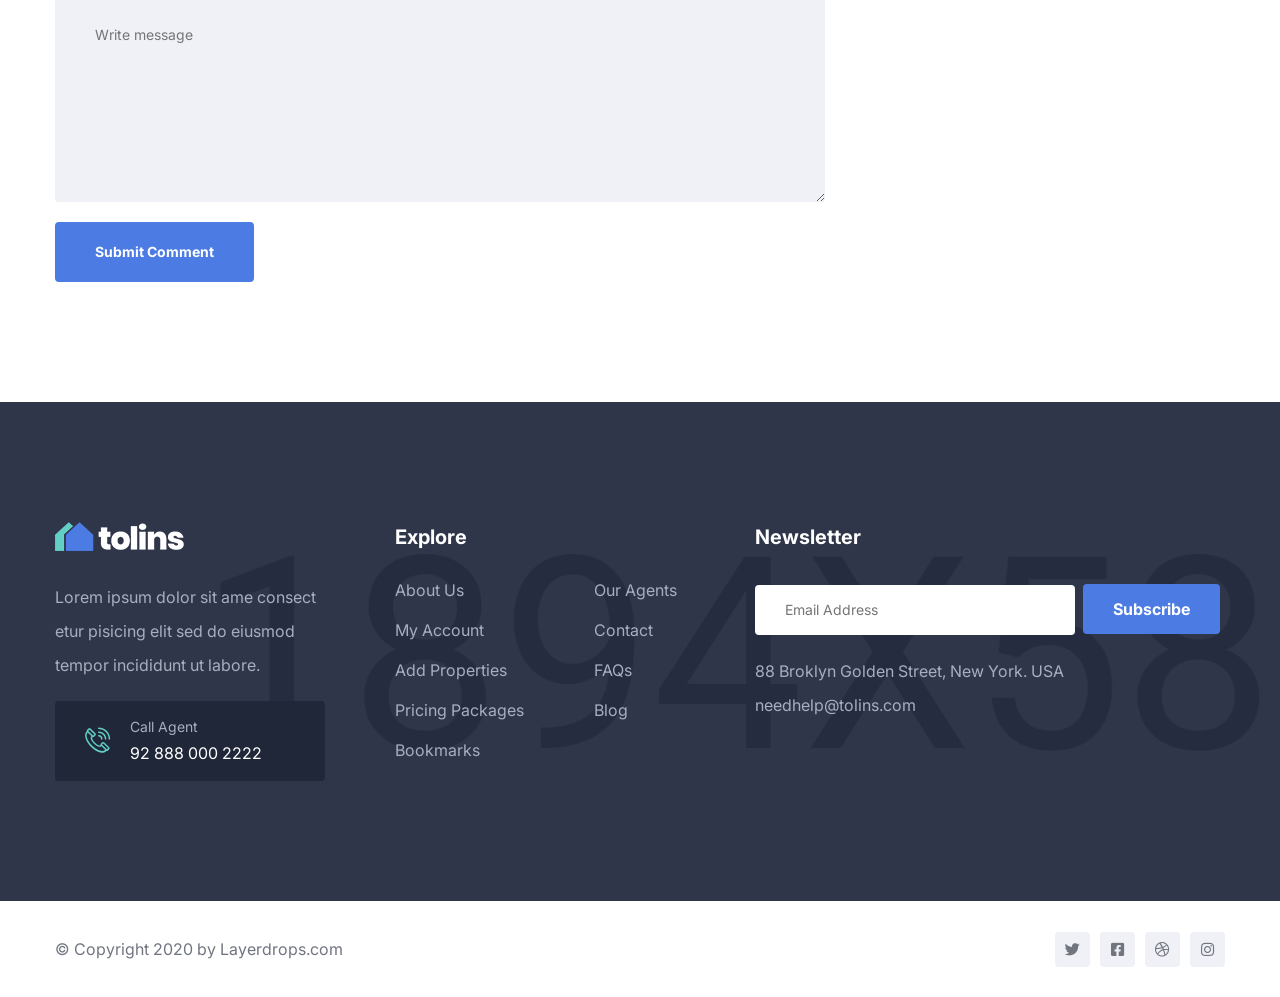
<file: static/news-details.html>
<!DOCTYPE html>
<html lang="en">

<head>
    <meta charset="UTF-8">
    <meta name="viewport" content="width=device-width, initial-scale=1.0">
    <meta http-equiv="X-UA-Compatible" content="ie=edge">
    <title>News Details || Tolins || Tolins Form HTML Template</title>
    <link rel="apple-touch-icon" sizes="180x180" href="assets/images/favicons/apple-touch-icon.png">
    <link rel="icon" type="image/png" sizes="32x32" href="assets/images/favicons/favicon-32x32.png">
    <link rel="icon" type="image/png" sizes="16x16" href="assets/images/favicons/favicon-16x16.png">
    <link rel="manifest" href="assets/images/favicons/site.webmanifest">

    <!-- Fonts-->
    <link rel="preconnect" href="https://fonts.gstatic.com">
    <link href="https://fonts.googleapis.com/css2?family=Inter:wght@100;200;300;400;500;600;700;800;900&display=swap"
        rel="stylesheet">



    <!-- Css-->
    <link rel="stylesheet" href="assets/css/animate.min.css">
    <link rel="stylesheet" href="assets/css/bootstrap.min.css">
    <link rel="stylesheet" href="assets/css/owl.carousel.min.css">
    <link rel="stylesheet" href="assets/css/owl.theme.default.min.css">
    <link rel="stylesheet" href="assets/css/magnific-popup.css">
    <link rel="stylesheet" href="assets/css/fontawesome-all.min.css">
    <link rel="stylesheet" href="assets/css/swiper.min.css">
    <link rel="stylesheet" href="assets/css/bootstrap-select.min.css">
    <link rel="stylesheet" href="assets/css/jarallax.css">

    <link rel="stylesheet" href="assets/css/jquery.mCustomScrollbar.min.css">
    <link rel="stylesheet" href="assets/css/bootstrap-datepicker.min.css">
    <link rel="stylesheet" href="assets/css/vegas.min.css">
    <link rel="stylesheet" href="assets/css/nouislider.min.css">
    <link rel="stylesheet" href="assets/css/nouislider.pips.css">
    <link rel="stylesheet" href="assets/css/tolips.css">
    <!-- Template styles -->
    <link rel="stylesheet" href="assets/css/style.css">
    <link rel="stylesheet" href="assets/css/responsive.css">

</head>

<body>

    <div class="preloader">
        <img src="assets/images/loader.png" class="preloader__image" alt="">
    </div><!-- /.preloader -->

    <div class="page-wrapper">

        <div class="site-header__header-one-wrap clearfix">

            <div class="site-header__header-one-wrap clearfix">

                <div class="header_top_one">
                    <div class="container">
                        <div class="header_top_one_inner clearfix">
                            <div class="header_top_one_logo_box float-left">
                                <div class="header_top_one_logo">
                                    <a href="index.html"><img src="assets/images/resources/logo.png" alt=""></a>
                                </div>
                            </div>
                            <div class="header_top_one_content_box float-right">
                                <div class="header_top_one_content_box_top clearfix">
                                    <div class="header_top_one_content_box_top_left float-left">
                                        <p>Welcome to Tolins Real Estate</p>
                                    </div>
                                    <div class="header_top_one_content_box_top_right float-right">
                                        <ul class="list-unstyled header_top_one_content_box_top_right_list">
                                            <li><a href="#">Support<span>/</span></a></li>
                                            <li><a href="#">Wish List<span>/</span></a></li>
                                            <li><a href="#">My Account</a></li>
                                        </ul>
                                    </div>
                                </div>
                                <div class="header_top_one_content_box_bottom">
                                    <div class="header_top_one_content_box_bottom_inner clearfix">
                                        <div class="header_top_one_content_box_bottom__social_box">
                                            <div class="header_top_one_content_box_bottom__social">
                                                <a href="#"><i class="fab fa-twitter"></i></a>
                                                <a href="#"><i class="fab fa-facebook-square"></i></a>
                                                <a href="#"><i class="fab fa-dribbble"></i></a>
                                                <a href="#"><i class="fab fa-instagram"></i></a>
                                            </div>
                                        </div>
                                        <div class="header_top_one_content_box_bottom_contact_info">
                                            <ul
                                                class="header_top_one_content_box_bottom_contact_info_list list-unstyled">
                                                <li>
                                                    <div class="icon">
                                                        <span class="icon-phone-call"></span>
                                                    </div>
                                                    <div class="text">
                                                        <p>Call Agent</p>
                                                        <a href="tel:92-888-000-2222">92 888 000 2222</a>
                                                    </div>
                                                </li>
                                                <li>
                                                    <div class="icon">
                                                        <span class="icon-message"></span>
                                                    </div>
                                                    <div class="text">
                                                        <p>Send Email</p>
                                                        <a href="mailto:needhelp@company.com">needhelp@company.com</a>
                                                    </div>
                                                </li>
                                            </ul>
                                        </div>
                                    </div>
                                </div>
                            </div>
                        </div>
                    </div>
                </div>

                <header class="main-nav__header-one">
                    <div class="container">
                        <nav class="header-navigation one stricky">
                            <div class="container-box clearfix">
                                <!-- Brand and toggle get grouped for better mobile display -->
                                <div class="main-nav__left main-nav__left_one float-left">
                                    <a href="#" class="side-menu__toggler">
                                        <i class="fa fa-bars"></i>
                                    </a>
                                    <div class="main-nav__main-navigation one clearfix">
                                        <ul class=" main-nav__navigation-box float-left">
                                            <li class="dropdown">
                                                <a href="index.html">Home</a>
                                                <ul>
                                                    <li><a href="index.html">Home 01</a></li>
                                                    <li><a href="index2.html">Home 02</a></li>
                                                    <li><a href="index3.html">Home 03</a></li>
                                                    <li class="dropdown"><a href="#">Header Versions</a>
                                                        <ul>
                                                            <li><a href="index.html">Header 01</a></li>
                                                            <li><a href="index2.html">Header 02</a></li>
                                                            <li><a href="index3.html">Header 03</a></li>
                                                        </ul><!-- /.sub-menu -->
                                                    </li>
                                                </ul><!-- /.sub-menu -->
                                            </li>
                                            <li class="dropdown">
                                                <a href="#">Pages</a>
                                                <ul>
                                                    <li><a href="about.html">About</a></li>
                                                    <li><a href="membership_plans.html">Membership Plans</a></li>
                                                </ul><!-- /.sub-menu -->
                                            </li>
                                            <li class="dropdown">
                                                <a href="#">Properties</a>
                                                <ul>
                                                    <li><a href="listing-1.html">Listings 01</a></li>
                                                    <li><a href="listing-2.html">Listings 02</a></li>
                                                    <li><a href="listing-details.html">Listing Details</a></li>
                                                </ul><!-- /.sub-menu -->
                                            </li>
                                            <li class="dropdown">
                                                <a href="#">Members</a>
                                                <ul>
                                                    <li><a href="members.html">Members</a></li>
                                                    <li><a href="members_details.html">Member Details</a></li>
                                                </ul><!-- /.sub-menu -->
                                            </li>
                                            <li class="dropdown">
                                                <a href="#">News</a>
                                                <ul>
                                                    <li><a href="news.html">News</a></li>
                                                    <li><a href="news-details.html">News Details</a></li>
                                                </ul><!-- /.sub-menu -->
                                            </li>
                                            <li>
                                                <a href="contact.html">Contact</a>
                                            </li>
                                        </ul>
                                    </div><!-- /.navbar-collapse -->
                                </div>
                                <div class="main-nav__right main-nav__right_one float-right">
                                    <div class="header_btn_1">
                                        <a href="#" class="thm-btn">Add New Property</a>
                                    </div>
                                    <div class="icon_cart_box">
                                        <a href="#">
                                            <span class="icon-shopping-cart"></span>
                                        </a>
                                    </div>
                                    <div class="icon_search_box">
                                        <a href="#" class="main-nav__search search-popup__toggler">
                                            <i class="icon-magnifying-glass"></i>
                                        </a>
                                    </div>
                                </div>
                            </div>
                        </nav>
                    </div>
                </header>
            </div>
        </div>

        <!--Page Header Start-->
        <section class="page-header" style="background-image: url(assets/images/backgrounds/page-header_bg.jpg);">
            <div class="container">
                <div class="page-header-inner">
                    <h2>News Detail</h2>
                    <ul class="thm-breadcrumb list-unstyled">
                        <li><a href="index.html">Home</a></li>
                        <li><span>/</span></li>
                        <li>News</li>
                    </ul>
                </div>
            </div>
        </section>
        <!--Page Header End-->

        <!--News detials Start-->
        <section class="news_details">
            <div class="container">
                <div class="row">
                    <div class="col-xl-8 col-lg-7">
                        <div class="news_details_left">
                            <div class="news_detials_img_box">
                                <div class="news_detials_img">
                                    <img src="assets/images/blog/news_details_img_1.jpg" alt="">
                                </div>
                                <div class="news_details_date_box">
                                    <p>20 Nov, 2020</p>
                                </div>
                            </div>
                            <div class="news_details_content_box">
                                <h3><a href="news-details.html">Save Thousands Selling Your Property</a></h3>
                                <ul class="list-unstyled news_details__meta">
                                    <li><a href="news-details.html"><i class="far fa-user-circle"></i> Admin</a></li>
                                    <li><span>/</span></li>
                                    <li><a href="news-details.html"><i class="far fa-comments"></i> 2 Comments</a>
                                    </li>
                                </ul>
                            </div>
                            <div class="news_details_text">
                                <p class="text_one">Lorem ipsum dolor sit amet, cibo mundi ea duo, vim exerci phaedrum.
                                    There are many variations of passages of Lorem Ipsum available, but the majority
                                    have alteration in some injected or words which don't look even slightly believable.
                                    If you are going to use a passage of Lorem Ipsum, you need to be sure there isn't
                                    anything embarrang hidden in the middle of text. All the Lorem Ipsum generators on
                                    the Internet tend to repeat predefined chunks as necessary, making this the first
                                    true generator on the Internet. It uses a dictionary of over 200 Latin words,
                                    combined with a handful of model sentence structures, to generate Lorem Ipsum which
                                    looks reasonable.</p>
                                <p class="text_two">Lorem Ipsum has been the industry's standard dummy text ever since
                                    the 1500s, when an unknown printer took a galley of type and scrambled it to make a
                                    type simen book. It has survived not only five centuries, but also the leap into
                                    electronic typesetting.</p>
                                <p class="text_three">Lorem Ipsum is simply dummy text of the printing and typesetting
                                    industry. orem Ipsum has been the industry's standard dummy text ever since the when
                                    an unknown printer took a galley of type and scrambled it to make a type specimen
                                    book. It has survived not only five centuries, but also the leap into unchanged.</p>
                            </div>
                            <div class="news_details__bottom">
                                <p class="news_details__tags">
                                    <span>Tags:</span>
                                    <a href="#">Business,</a>
                                    <a href="#">Marketing</a>
                                </p>
                                <div class="news_details__social-list">
                                    <a href="#"><i class="fab fa-facebook-square"></i></a>
                                    <a href="#"><i class="fab fa-twitter"></i></a>
                                    <a href="#"><i class="fab fa-instagram"></i></a>
                                    <a href="#"><i class="fab fa-dribbble"></i></a>
                                </div>
                            </div>
                            <div class="author-one">
                                <div class="author-one__image">
                                    <img src="assets/images/blog/author-1-1.jpg" alt="">
                                </div>
                                <div class="author-one__content">
                                    <h3>Christine Eve</h3>
                                    <p>It has survived not only five centuries, but also the leap into electronic
                                        typesetting,remaining unchanged. It was popularised in the sheets containing.
                                    </p>
                                </div>
                            </div>
                            <div class="comment-one">
                                <h3 class="comment-one__title">2 Comments</h3>
                                <div class="comment-one__single">
                                    <div class="comment-one__image">
                                        <img src="assets/images/blog/comment-1-1.png" alt="">
                                    </div>
                                    <div class="comment-one__content">
                                        <h3>Kevin Martin</h3>
                                        <p>It has survived not only five centuries, but also the leap into electronic
                                            typesetting unchanged. It was popularised in the sheets containing lorem
                                            ipsum is simply free text.</p>
                                        <a href="#" class="thm-btn comment-one__btn">Reply</a>
                                    </div>
                                </div>
                                <div class="comment-one__single">
                                    <div class="comment-one__image">
                                        <img src="assets/images/blog/comment-1-2.png" alt="">
                                    </div>
                                    <div class="comment-one__content">
                                        <h3>Sarah Albert</h3>
                                        <p>It has survived not only five centuries, but also the leap into electronic
                                            typesetting unchanged. It was popularised in the sheets containing lorem
                                            ipsum is simply free text.</p>
                                        <a href="#" class="thm-btn comment-one__btn">Reply</a>
                                    </div>
                                </div>
                            </div>
                            <div class="comment-form">
                                <h3 class="comment-form__title">Leave a Comment</h3>
                                <form action="inc/sendemail.php" class="comment-one__form">
                                    <div class="row">
                                        <div class="col-xl-6">
                                            <div class="comment_input_box">
                                                <input type="text" placeholder="Your name" name="name">
                                            </div>
                                        </div>
                                        <div class="col-xl-6">
                                            <div class="comment_input_box">
                                                <input type="email" placeholder="Email address" name="email">
                                            </div>
                                        </div>
                                    </div>
                                    <div class="row">
                                        <div class="col-xl-6">
                                            <div class="comment_input_box">
                                                <input type="text" placeholder="Phone number" name="phone">
                                            </div>
                                        </div>
                                        <div class="col-xl-6">
                                            <div class="comment_input_box">
                                                <input type="email" placeholder="Subject" name="Subject">
                                            </div>
                                        </div>
                                    </div>
                                    <div class="row">
                                        <div class="col-xl-12">
                                            <div class="comment_input_box">
                                                <textarea name="message" placeholder="Write message"></textarea>
                                            </div>
                                            <button type="submit" class="thm-btn comment-form__btn">Submit
                                                Comment</button>
                                        </div>
                                    </div>
                                </form>
                            </div>
                        </div>
                    </div>
                    <div class="col-xl-4 col-lg-5">
                        <div class="sidebar">
                            <div class="sidebar__single sidebar__search">
                                <h3 class="sidebar__title clr-white">Search</h3>
                                <form action="#" class="sidebar__search-form">
                                    <input type="search" placeholder="Search">
                                    <button type="submit"><i class="icon-magnifying-glass"></i></button>
                                </form>
                            </div>
                            <div class="sidebar__single sidebar__post">
                                <h3 class="sidebar__title">Recent News</h3>
                                <ul class="sidebar__post-list list-unstyled">
                                    <li>
                                        <div class="sidebar__post-image">
                                            <img src="assets/images/blog/lp-1-1.jpg" alt="">
                                        </div>
                                        <div class="sidebar__post-content">
                                            <h3>
                                                <a href="#" class="sidebar__post-content_meta"><i
                                                        class="far fa-comments"></i>2 Comments</a>
                                                <a href="news-details.html">Commercial Home Approach with issue</a>
                                            </h3>
                                        </div>
                                    </li>
                                    <li>
                                        <div class="sidebar__post-image">
                                            <img src="assets/images/blog/lp-1-2.jpg" alt="">
                                        </div>
                                        <div class="sidebar__post-content">
                                            <h3>
                                                <a href="#" class="sidebar__post-content_meta"><i
                                                        class="far fa-comments"></i>2 Comments</a>
                                                <a href="news-details.html">Commercial Home Approach with issue</a>
                                            </h3>
                                        </div>
                                    </li>
                                    <li>
                                        <div class="sidebar__post-image">
                                            <img src="assets/images/blog/lp-1-3.jpg" alt="">
                                        </div>
                                        <div class="sidebar__post-content">
                                            <h3>
                                                <a href="#" class="sidebar__post-content_meta"><i
                                                        class="far fa-comments"></i>2 Comments</a>
                                                <a href="news-details.html">Commercial Home Approach with issue</a>
                                            </h3>
                                        </div>
                                    </li>
                                </ul>
                            </div>
                            <div class="sidebar__single sidebar__category">
                                <h3 class="sidebar__title">Categories</h3>
                                <ul class="sidebar__category-list list-unstyled">
                                    <li><a href="#">Houses <span class="icon-right-arrow"></span></a></li>
                                    <li><a href="#">Properties <span class="icon-right-arrow"></span></a></li>
                                    <li><a href="#">Commercial <span class="icon-right-arrow"></span></a></li>
                                    <li><a href="#">Luxury Appartments <span class="icon-right-arrow"></span></a></li>
                                    <li><a href="#">Business Lisitings <span class="icon-right-arrow"></span></a></li>
                                </ul>
                            </div>
                        </div>
                    </div>
                </div>
            </div>
        </section>
        <!--News Details End-->

        <!--Site Footer One Start-->
        <footer class="site_footer" style="background-image: url(assets/images/resources/site_footer_top_bg.jpg)">
            <div class="container">
                <div class="site_footer_one_top">
                    <div class="row">
                        <div class="col-xl-3 col-lg-6 wow fadeInUp" data-wow-delay="00ms">
                            <div class="footer-widget__column footer_widget__about">
                                <div class="footer_logo">
                                    <a href="index.html"><img src="assets/images/resources/footer_logo.png" alt=""></a>
                                </div>
                                <div class="footer_widget_about_text">
                                    <p>Lorem ipsum dolor sit ame consect etur pisicing elit sed do eiusmod tempor
                                        incididunt ut labore.</p>
                                </div>
                                <div class="footer_call_agent_box">
                                    <div class="icon">
                                        <span class="icon-phone-call"></span>
                                    </div>
                                    <div class="text">
                                        <p>Call Agent</p>
                                        <a href="tel:92-888-000-2222">92 888 000 2222</a>
                                    </div>
                                </div>
                            </div>
                        </div>
                        <div class="col-xl-4 col-lg-6 wow fadeInUp" data-wow-delay="200ms">
                            <div class="footer-widget__column footer_widget__explore clearfix">
                                <div class="footer-widget__title">
                                    <h3>Explore</h3>
                                </div>
                                <ul class="footer_widget__explore_list list-unstyled">
                                    <li><a href="#">About Us</a></li>
                                    <li><a href="#">My Account</a></li>
                                    <li><a href="#">Add Properties</a></li>
                                    <li><a href="#">Pricing Packages</a></li>
                                    <li><a href="#">Bookmarks</a></li>
                                </ul>
                                <ul class="footer_widget__explore_list two list-unstyled">
                                    <li><a href="#">Our Agents</a></li>
                                    <li><a href="#">Contact</a></li>
                                    <li><a href="#">FAQs</a></li>
                                    <li><a href="#">Blog</a></li>
                                </ul>
                            </div>
                        </div>
                        <div class="col-xl-5 col-lg-8 wow fadeInUp" data-wow-delay="300ms">
                            <div class="footer-widget__column footer_widget__newsletter">
                                <div class="footer-widget__title">
                                    <h3>Newsletter</h3>
                                </div>
                                <form action="#" class="footer_form">
                                    <div class="footer_input_box">
                                        <input type="email" name="email" placeholder="Email Address">
                                        <button type="submit" class="button">Subscribe</button>
                                    </div>
                                </form>
                                <div class="footer_widget__newsletter_bottom">
                                    <p>88 Broklyn Golden Street, New York. USA</p>
                                    <a href="mailto:needhelp@tolins.com">needhelp@tolins.com</a>
                                </div>
                            </div>
                        </div>
                    </div>
                </div>
            </div>
        </footer>
        <!--Site Footer One End-->

        <!--Site Footer Bottom Start-->
        <div class="site_footer_bottom">
            <div class="container">
                <div class="row">
                    <div class="col-xl-12">
                        <div class="site_footer_inner">
                            <div class="site_footer_left">
                                <p>© Copyright 2020 by <a href="#">Layerdrops.com</a></p>
                            </div>
                            <div class="site_footer__social">
                                <a href="#"><i class="fab fa-twitter"></i></a>
                                <a href="#"><i class="fab fa-facebook-square"></i></a>
                                <a href="#"><i class="fab fa-dribbble"></i></a>
                                <a href="#"><i class="fab fa-instagram"></i></a>
                            </div>
                        </div>
                    </div>
                </div>
            </div>
        </div>
        <!--Site Footer Bottom End-->




    </div><!-- /.page-wrapper -->

    <a href="#" data-target="html" class="scroll-to-target scroll-to-top"><i class="fa fa-angle-up"></i></a>




    <div class="mobile-nav__wrapper">
        <div class="mobile-nav__overlay side-menu__toggler mobile-nav__toggler"></div>
        <div class="mobile-nav__content">
            <span class="mobile-nav__close side-menu__toggler mobile-nav__toggler">
                <i class="fa fa-times"></i>
            </span>
            <div class="logo-box">
                <a href="index.html" aria-label="logo image">
                    <img src="assets/images/resources/logo-2.png" alt="" />
                </a>
            </div>
            <!-- /.logo-box -->
            <div class="mobile-nav__container clearfix"></div>
            <!-- /.mobile-nav__container -->
            <ul class="mobile-nav__contact list-unstyled">
                <li>
                    <i class="icon-message"></i>
                    <a href="mailto:needhelp@polimark.com">needhelp@tolins.com</a>
                </li>
                <li>
                    <i class="icon-phone-call"></i>
                    <a href="tel:666-888-0000">666 888 0000</a>
                </li>
            </ul><!-- /.mobile-nav__contact -->
            <div class="mobile-nav__top">
                <div class="mobile-nav__social">
                    <a href="#" aria-label="twitter"><i class="fab fa-twitter"></i></a>
                    <a href="#" aria-label="facebook"><i class="fab fa-facebook-square"></i></a>
                    <a href="#" aria-label="pinterest"><i class="fab fa-pinterest-p"></i></a>
                    <a href="#" aria-label="instagram"><i class="fab fa-instagram"></i></a>
                </div><!-- /.mobile-nav__social -->
            </div><!-- /.mobile-nav__top -->
        </div>
    </div>



    <div class="search-popup">
        <div class="search-popup__overlay custom-cursor__overlay">
            <div class="cursor"></div>
            <div class="cursor-follower"></div>
        </div><!-- /.search-popup__overlay -->
        <div class="search-popup__inner">
            <form action="#" class="search-popup__form">
                <input type="text" name="search" placeholder="Type here to Search....">
                <button type="submit"><i class="fa fa-search"></i></button>
            </form>
        </div>
    </div>



    <script src="assets/js/jquery.min.js"></script>
    <script src="assets/js/bootstrap.bundle.min.js"></script>
    <script src="assets/js/owl.carousel.min.js"></script>
    <script src="assets/js/waypoints.min.js"></script>
    <script src="assets/js/jquery.counterup.min.js"></script>
    <script src="assets/js/TweenMax.min.js"></script>
    <script src="assets/js/wow.js"></script>
    <script src="assets/js/jquery.magnific-popup.min.js"></script>
    <script src="assets/js/jquery.ajaxchimp.min.js"></script>
    <script src="assets/js/swiper.min.js"></script>
    <script src="assets/js/typed-2.0.11.js"></script>
    <script src="assets/js/vegas.min.js"></script>
    <script src="assets/js/jquery.validate.min.js"></script>
    <script src="assets/js/bootstrap-select.min.js"></script>
    <script src="assets/js/countdown.min.js"></script>
    <script src="assets/js/jquery.mCustomScrollbar.concat.min.js"></script>
    <script src="assets/js/bootstrap-datepicker.min.js"></script>
    <script src="assets/js/nouislider.min.js"></script>
    <script src="assets/js/isotope.js"></script>
    <script src="assets/js/appear.js"></script>
    <script src="assets/js/jarallax.js"></script>
    <script src="http://maps.google.com/maps/api/js?key=AIzaSyATY4Rxc8jNvDpsK8ZetC7JyN4PFVYGCGM"></script>


    <!-- template scripts -->
    <script src="assets/js/theme.js"></script>


</body>

</html>
</file>
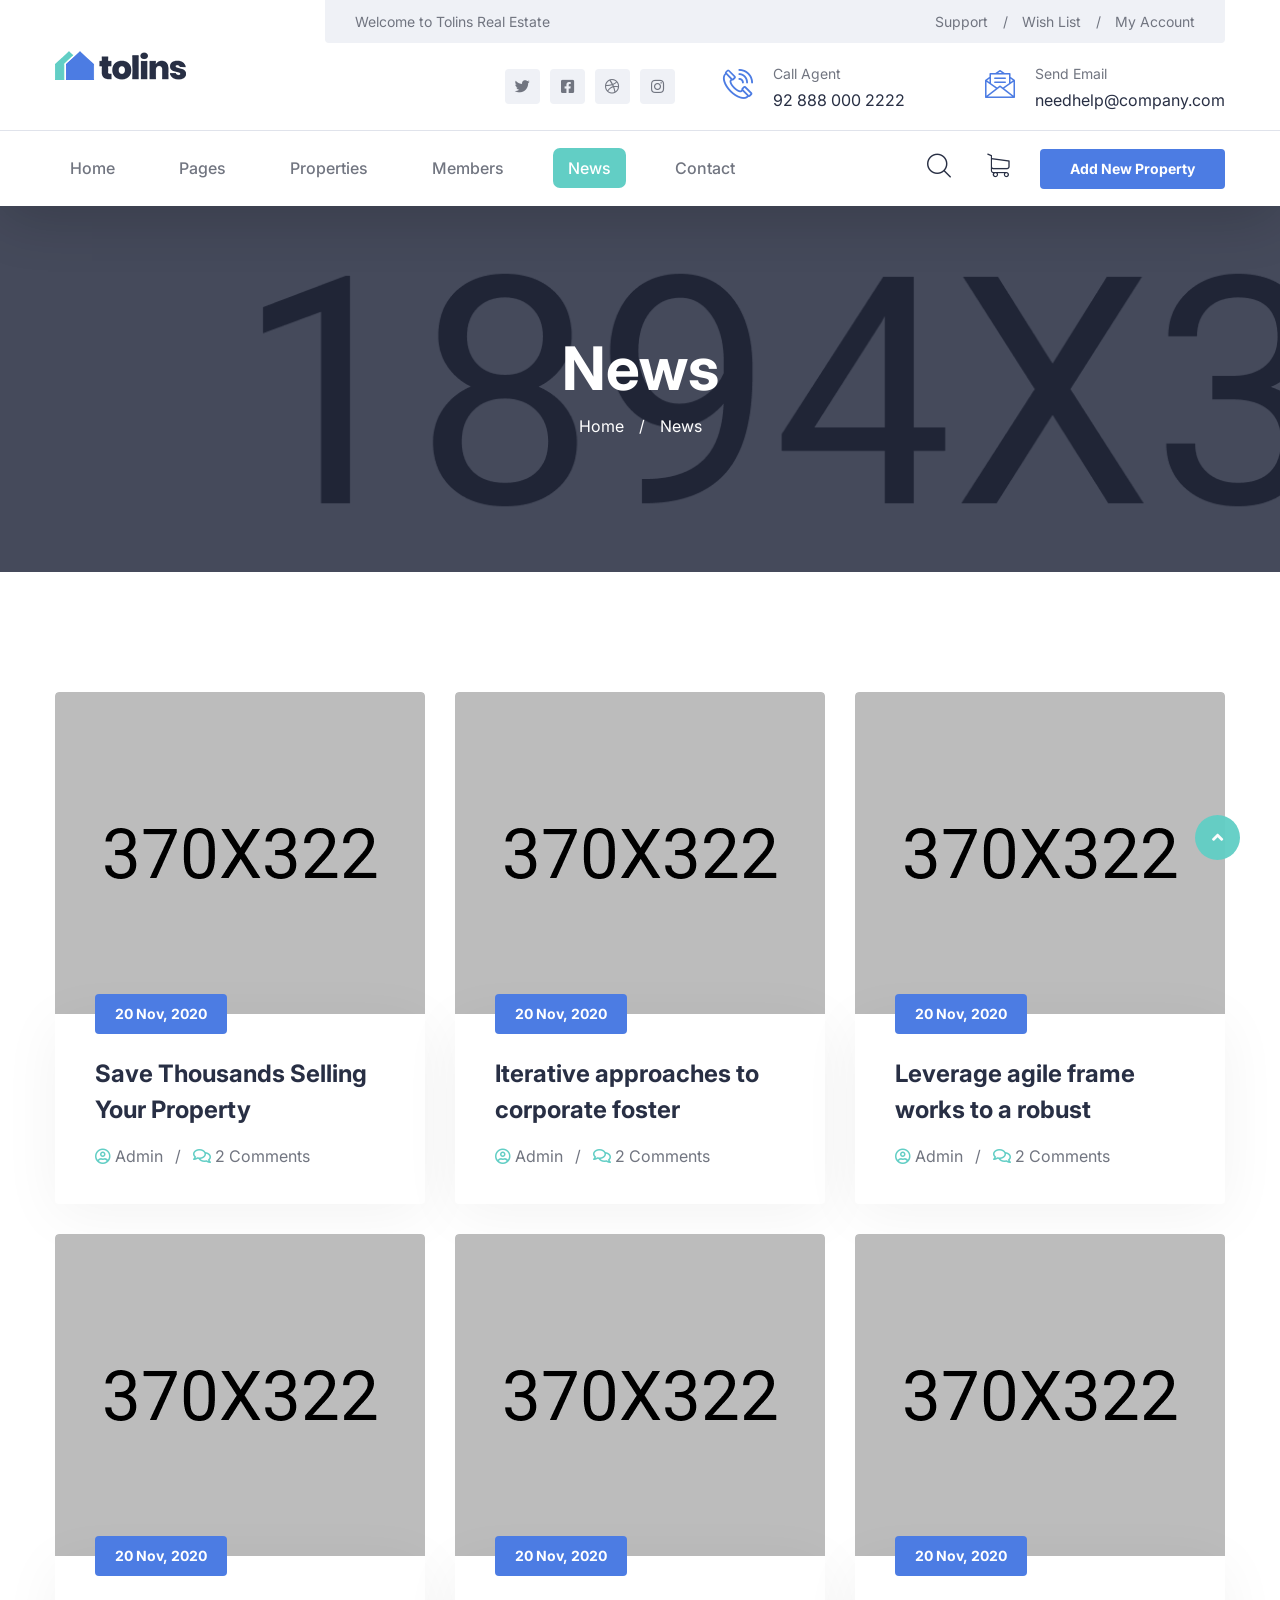
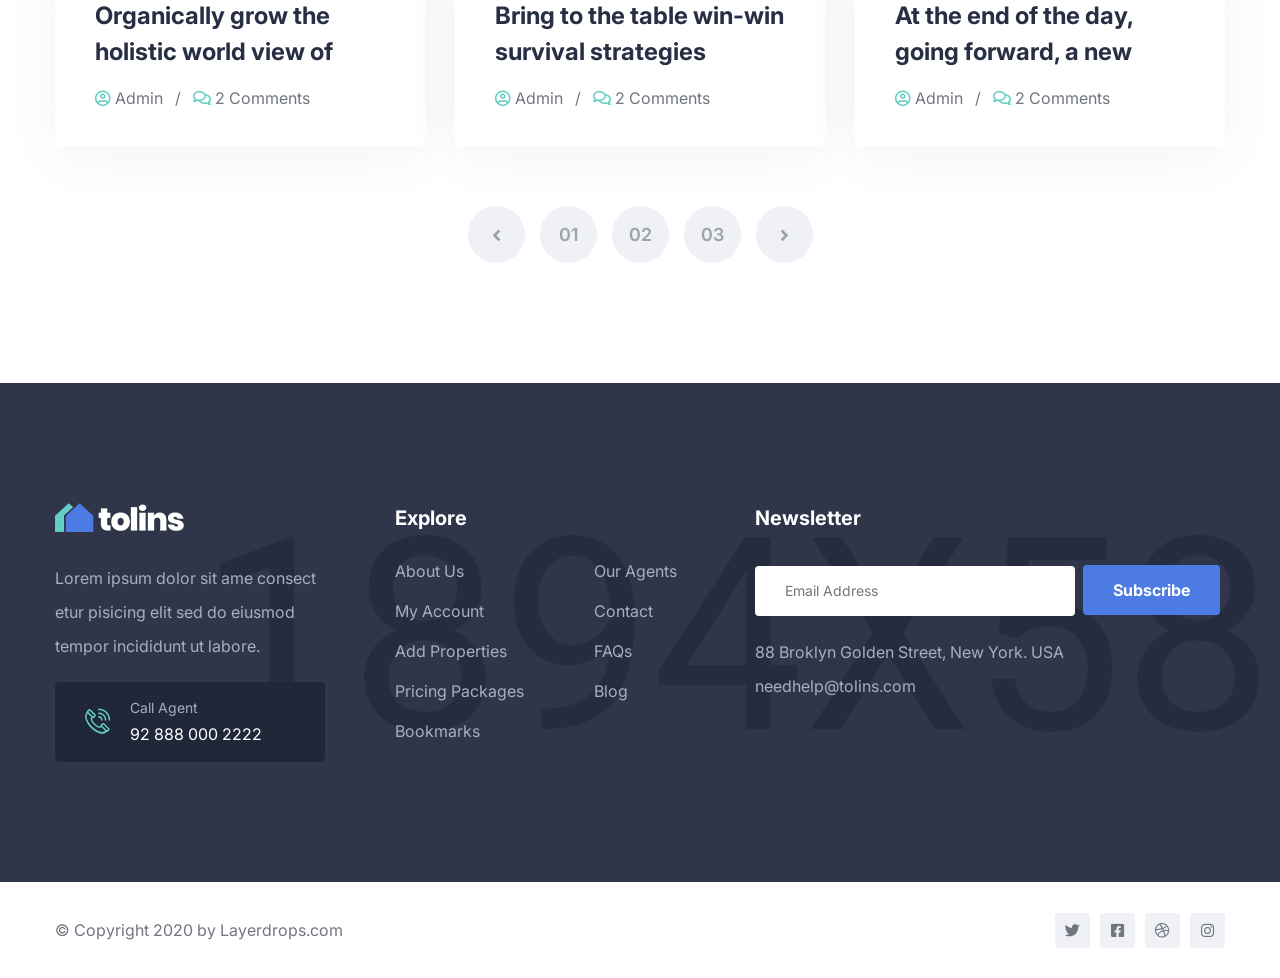
<file: static/news.html>
<!DOCTYPE html>
<html lang="en">

<head>
    <meta charset="UTF-8">
    <meta name="viewport" content="width=device-width, initial-scale=1.0">
    <meta http-equiv="X-UA-Compatible" content="ie=edge">
    <title>News|| Tolins || Tolins Form HTML Template</title>
    <link rel="apple-touch-icon" sizes="180x180" href="assets/images/favicons/apple-touch-icon.png">
    <link rel="icon" type="image/png" sizes="32x32" href="assets/images/favicons/favicon-32x32.png">
    <link rel="icon" type="image/png" sizes="16x16" href="assets/images/favicons/favicon-16x16.png">
    <link rel="manifest" href="assets/images/favicons/site.webmanifest">

    <!-- Fonts-->
    <link rel="preconnect" href="https://fonts.gstatic.com">
    <link href="https://fonts.googleapis.com/css2?family=Inter:wght@100;200;300;400;500;600;700;800;900&display=swap"
        rel="stylesheet">



    <!-- Css-->
    <link rel="stylesheet" href="assets/css/animate.min.css">
    <link rel="stylesheet" href="assets/css/bootstrap.min.css">
    <link rel="stylesheet" href="assets/css/owl.carousel.min.css">
    <link rel="stylesheet" href="assets/css/owl.theme.default.min.css">
    <link rel="stylesheet" href="assets/css/magnific-popup.css">
    <link rel="stylesheet" href="assets/css/fontawesome-all.min.css">
    <link rel="stylesheet" href="assets/css/swiper.min.css">
    <link rel="stylesheet" href="assets/css/bootstrap-select.min.css">
    <link rel="stylesheet" href="assets/css/jarallax.css">

    <link rel="stylesheet" href="assets/css/jquery.mCustomScrollbar.min.css">
    <link rel="stylesheet" href="assets/css/bootstrap-datepicker.min.css">
    <link rel="stylesheet" href="assets/css/vegas.min.css">
    <link rel="stylesheet" href="assets/css/nouislider.min.css">
    <link rel="stylesheet" href="assets/css/nouislider.pips.css">
    <link rel="stylesheet" href="assets/css/tolips.css">
    <!-- Template styles -->
    <link rel="stylesheet" href="assets/css/style.css">
    <link rel="stylesheet" href="assets/css/responsive.css">

</head>

<body>

    <div class="preloader">
        <img src="assets/images/loader.png" class="preloader__image" alt="">
    </div><!-- /.preloader -->

    <div class="page-wrapper">

        <div class="site-header__header-one-wrap clearfix">

            <div class="site-header__header-one-wrap clearfix">

                <div class="header_top_one">
                    <div class="container">
                        <div class="header_top_one_inner clearfix">
                            <div class="header_top_one_logo_box float-left">
                                <div class="header_top_one_logo">
                                    <a href="index.html"><img src="assets/images/resources/logo.png" alt=""></a>
                                </div>
                            </div>
                            <div class="header_top_one_content_box float-right">
                                <div class="header_top_one_content_box_top clearfix">
                                    <div class="header_top_one_content_box_top_left float-left">
                                        <p>Welcome to Tolins Real Estate</p>
                                    </div>
                                    <div class="header_top_one_content_box_top_right float-right">
                                        <ul class="list-unstyled header_top_one_content_box_top_right_list">
                                            <li><a href="#">Support<span>/</span></a></li>
                                            <li><a href="#">Wish List<span>/</span></a></li>
                                            <li><a href="#">My Account</a></li>
                                        </ul>
                                    </div>
                                </div>
                                <div class="header_top_one_content_box_bottom">
                                    <div class="header_top_one_content_box_bottom_inner clearfix">
                                        <div class="header_top_one_content_box_bottom__social_box">
                                            <div class="header_top_one_content_box_bottom__social">
                                                <a href="#"><i class="fab fa-twitter"></i></a>
                                                <a href="#"><i class="fab fa-facebook-square"></i></a>
                                                <a href="#"><i class="fab fa-dribbble"></i></a>
                                                <a href="#"><i class="fab fa-instagram"></i></a>
                                            </div>
                                        </div>
                                        <div class="header_top_one_content_box_bottom_contact_info">
                                            <ul
                                                class="header_top_one_content_box_bottom_contact_info_list list-unstyled">
                                                <li>
                                                    <div class="icon">
                                                        <span class="icon-phone-call"></span>
                                                    </div>
                                                    <div class="text">
                                                        <p>Call Agent</p>
                                                        <a href="tel:92-888-000-2222">92 888 000 2222</a>
                                                    </div>
                                                </li>
                                                <li>
                                                    <div class="icon">
                                                        <span class="icon-message"></span>
                                                    </div>
                                                    <div class="text">
                                                        <p>Send Email</p>
                                                        <a href="mailto:needhelp@company.com">needhelp@company.com</a>
                                                    </div>
                                                </li>
                                            </ul>
                                        </div>
                                    </div>
                                </div>
                            </div>
                        </div>
                    </div>
                </div>

                <header class="main-nav__header-one">
                    <div class="container">
                        <nav class="header-navigation one stricky">
                            <div class="container-box clearfix">
                                <!-- Brand and toggle get grouped for better mobile display -->
                                <div class="main-nav__left main-nav__left_one float-left">
                                    <a href="#" class="side-menu__toggler">
                                        <i class="fa fa-bars"></i>
                                    </a>
                                    <div class="main-nav__main-navigation one clearfix">
                                        <ul class=" main-nav__navigation-box float-left">
                                            <li class="dropdown">
                                                <a href="index.html">Home</a>
                                                <ul>
                                                    <li><a href="index.html">Home 01</a></li>
                                                    <li><a href="index2.html">Home 02</a></li>
                                                    <li><a href="index3.html">Home 03</a></li>
                                                    <li class="dropdown"><a href="#">Header Versions</a>
                                                        <ul>
                                                            <li><a href="index.html">Header 01</a></li>
                                                            <li><a href="index2.html">Header 02</a></li>
                                                            <li><a href="index3.html">Header 03</a></li>
                                                        </ul><!-- /.sub-menu -->
                                                    </li>
                                                </ul><!-- /.sub-menu -->
                                            </li>
                                            <li class="dropdown">
                                                <a href="#">Pages</a>
                                                <ul>
                                                    <li><a href="about.html">About</a></li>
                                                    <li><a href="membership_plans.html">Membership Plans</a></li>
                                                </ul><!-- /.sub-menu -->
                                            </li>
                                            <li class="dropdown">
                                                <a href="#">Properties</a>
                                                <ul>
                                                    <li><a href="listing-1.html">Listings 01</a></li>
                                                    <li><a href="listing-2.html">Listings 02</a></li>
                                                    <li><a href="listing-details.html">Listing Details</a></li>
                                                </ul><!-- /.sub-menu -->
                                            </li>
                                            <li class="dropdown">
                                                <a href="#">Members</a>
                                                <ul>
                                                    <li><a href="members.html">Members</a></li>
                                                    <li><a href="members_details.html">Member Details</a></li>
                                                </ul><!-- /.sub-menu -->
                                            </li>
                                            <li class="dropdown">
                                                <a href="#">News</a>
                                                <ul>
                                                    <li><a href="news.html">News</a></li>
                                                    <li><a href="news-details.html">News Details</a></li>
                                                </ul><!-- /.sub-menu -->
                                            </li>
                                            <li>
                                                <a href="contact.html">Contact</a>
                                            </li>
                                        </ul>
                                    </div><!-- /.navbar-collapse -->
                                </div>
                                <div class="main-nav__right main-nav__right_one float-right">
                                    <div class="header_btn_1">
                                        <a href="#" class="thm-btn">Add New Property</a>
                                    </div>
                                    <div class="icon_cart_box">
                                        <a href="#">
                                            <span class="icon-shopping-cart"></span>
                                        </a>
                                    </div>
                                    <div class="icon_search_box">
                                        <a href="#" class="main-nav__search search-popup__toggler">
                                            <i class="icon-magnifying-glass"></i>
                                        </a>
                                    </div>
                                </div>
                            </div>
                        </nav>
                    </div>
                </header>
            </div>
        </div>

        <!--Page Header Start-->
        <section class="page-header" style="background-image: url(assets/images/backgrounds/page-header_bg.jpg);">
            <div class="container">
                <div class="page-header-inner">
                    <h2>News</h2>
                    <ul class="thm-breadcrumb list-unstyled">
                        <li><a href="index.html">Home</a></li>
                        <li><span>/</span></li>
                        <li>News</li>
                    </ul>
                </div>
            </div>
        </section>
        <!--Page Header End-->

        <!--Blog Two Start-->
        <section class="blog_one two blog-page">
            <div class="container">
                <div class="row">
                    <div class="col-xl-4 col-lg-4">
                        <!--Blog One Single-->
                        <div class="blog_one_single wow fadeInUp" data-wow-delay="00ms">
                            <div class="blog_one_image_box">
                                <div class="blog_one_img">
                                    <img src="assets/images/blog/news_page_img_1.jpg" alt="">
                                </div>
                                <div class="blog_one_date_box">
                                    <p>20 Nov, 2020</p>
                                </div>
                            </div>
                            <div class="blog_one_content_box">
                                <h3><a href="news-details.html">Save Thousands Selling Your Property</a></h3>
                                <ul class="list-unstyled blog-one__meta">
                                    <li><a href="news-details.html"><i class="far fa-user-circle"></i> Admin</a></li>
                                    <li><span>/</span></li>
                                    <li><a href="news-details.html"><i class="far fa-comments"></i> 2 Comments</a>
                                    </li>
                                </ul>
                            </div>
                        </div>
                    </div>
                    <div class="col-xl-4 col-lg-4">
                        <!--Blog One Single-->
                        <div class="blog_one_single wow fadeInUp" data-wow-delay="100ms">
                            <div class="blog_one_image_box">
                                <div class="blog_one_img">
                                    <img src="assets/images/blog/news_page_img_2.jpg" alt="">
                                </div>
                                <div class="blog_one_date_box">
                                    <p>20 Nov, 2020</p>
                                </div>
                            </div>
                            <div class="blog_one_content_box">
                                <h3><a href="news-details.html">Iterative approaches to corporate
                                        foster</a></h3>
                                <ul class="list-unstyled blog-one__meta">
                                    <li><a href="news-details.html"><i class="far fa-user-circle"></i> Admin</a></li>
                                    <li><span>/</span></li>
                                    <li><a href="news-details.html"><i class="far fa-comments"></i> 2 Comments</a>
                                    </li>
                                </ul>
                            </div>
                        </div>
                    </div>
                    <div class="col-xl-4 col-lg-4">
                        <!--Blog One Single-->
                        <div class="blog_one_single wow fadeInUp" data-wow-delay="200ms">
                            <div class="blog_one_image_box">
                                <div class="blog_one_img">
                                    <img src="assets/images/blog/news_page_img_3.jpg" alt="">
                                </div>
                                <div class="blog_one_date_box">
                                    <p>20 Nov, 2020</p>
                                </div>
                            </div>
                            <div class="blog_one_content_box">
                                <h3><a href="news-details.html">Leverage agile frame works to a
                                        robust</a></h3>
                                <ul class="list-unstyled blog-one__meta">
                                    <li><a href="news-details.html"><i class="far fa-user-circle"></i> Admin</a></li>
                                    <li><span>/</span></li>
                                    <li><a href="news-details.html"><i class="far fa-comments"></i> 2 Comments</a>
                                    </li>
                                </ul>
                            </div>
                        </div>
                    </div>
                    <div class="col-xl-4 col-lg-4">
                        <!--Blog One Single-->
                        <div class="blog_one_single wow fadeInUp" data-wow-delay="300ms">
                            <div class="blog_one_image_box">
                                <div class="blog_one_img">
                                    <img src="assets/images/blog/news_page_img_4.jpg" alt="">
                                </div>
                                <div class="blog_one_date_box">
                                    <p>20 Nov, 2020</p>
                                </div>
                            </div>
                            <div class="blog_one_content_box">
                                <h3><a href="news-details.html">Organically grow the holistic world view of</a></h3>
                                <ul class="list-unstyled blog-one__meta">
                                    <li><a href="news-details.html"><i class="far fa-user-circle"></i> Admin</a></li>
                                    <li><span>/</span></li>
                                    <li><a href="news-details.html"><i class="far fa-comments"></i> 2 Comments</a>
                                    </li>
                                </ul>
                            </div>
                        </div>
                    </div>
                    <div class="col-xl-4 col-lg-4">
                        <!--Blog One Single-->
                        <div class="blog_one_single wow fadeInUp" data-wow-delay="400ms">
                            <div class="blog_one_image_box">
                                <div class="blog_one_img">
                                    <img src="assets/images/blog/news_page_img_5.jpg" alt="">
                                </div>
                                <div class="blog_one_date_box">
                                    <p>20 Nov, 2020</p>
                                </div>
                            </div>
                            <div class="blog_one_content_box">
                                <h3><a href="news-details.html">Bring to the table win-win survival strategies</a></h3>
                                <ul class="list-unstyled blog-one__meta">
                                    <li><a href="news-details.html"><i class="far fa-user-circle"></i> Admin</a></li>
                                    <li><span>/</span></li>
                                    <li><a href="news-details.html"><i class="far fa-comments"></i> 2 Comments</a>
                                    </li>
                                </ul>
                            </div>
                        </div>
                    </div>
                    <div class="col-xl-4 col-lg-4">
                        <!--Blog One Single-->
                        <div class="blog_one_single wow fadeInUp" data-wow-delay="500ms">
                            <div class="blog_one_image_box">
                                <div class="blog_one_img">
                                    <img src="assets/images/blog/news_page_img_6.jpg" alt="">
                                </div>
                                <div class="blog_one_date_box">
                                    <p>20 Nov, 2020</p>
                                </div>
                            </div>
                            <div class="blog_one_content_box">
                                <h3><a href="news-details.html">At the end of the day, going forward, a new</a></h3>
                                <ul class="list-unstyled blog-one__meta">
                                    <li><a href="news-details.html"><i class="far fa-user-circle"></i> Admin</a></li>
                                    <li><span>/</span></li>
                                    <li><a href="news-details.html"><i class="far fa-comments"></i> 2 Comments</a>
                                    </li>
                                </ul>
                            </div>
                        </div>
                    </div>
                </div>
                <ul class="list-unstyled post-pagination d-flex justify-content-center align-items-center">
                    <li><a href="#"><i class="fa fa-angle-left"></i></a></li>
                    <li><a href="#">01</a></li>
                    <li><a href="#">02</a></li>
                    <li><a href="#">03</a></li>
                    <li><a href="#"><i class="fa fa-angle-right"></i></a></li>
                </ul><!-- /.post-pagination -->
            </div>
        </section>
        <!--Blog Two End-->

        <!--Site Footer One Start-->
        <footer class="site_footer" style="background-image: url(assets/images/resources/site_footer_top_bg.jpg)">
            <div class="container">
                <div class="site_footer_one_top">
                    <div class="row">
                        <div class="col-xl-3 col-lg-6 wow fadeInUp" data-wow-delay="00ms">
                            <div class="footer-widget__column footer_widget__about">
                                <div class="footer_logo">
                                    <a href="index.html"><img src="assets/images/resources/footer_logo.png" alt=""></a>
                                </div>
                                <div class="footer_widget_about_text">
                                    <p>Lorem ipsum dolor sit ame consect etur pisicing elit sed do eiusmod tempor
                                        incididunt ut labore.</p>
                                </div>
                                <div class="footer_call_agent_box">
                                    <div class="icon">
                                        <span class="icon-phone-call"></span>
                                    </div>
                                    <div class="text">
                                        <p>Call Agent</p>
                                        <a href="tel:92-888-000-2222">92 888 000 2222</a>
                                    </div>
                                </div>
                            </div>
                        </div>
                        <div class="col-xl-4 col-lg-6 wow fadeInUp" data-wow-delay="200ms">
                            <div class="footer-widget__column footer_widget__explore clearfix">
                                <div class="footer-widget__title">
                                    <h3>Explore</h3>
                                </div>
                                <ul class="footer_widget__explore_list list-unstyled">
                                    <li><a href="#">About Us</a></li>
                                    <li><a href="#">My Account</a></li>
                                    <li><a href="#">Add Properties</a></li>
                                    <li><a href="#">Pricing Packages</a></li>
                                    <li><a href="#">Bookmarks</a></li>
                                </ul>
                                <ul class="footer_widget__explore_list two list-unstyled">
                                    <li><a href="#">Our Agents</a></li>
                                    <li><a href="#">Contact</a></li>
                                    <li><a href="#">FAQs</a></li>
                                    <li><a href="#">Blog</a></li>
                                </ul>
                            </div>
                        </div>
                        <div class="col-xl-5 col-lg-8 wow fadeInUp" data-wow-delay="300ms">
                            <div class="footer-widget__column footer_widget__newsletter">
                                <div class="footer-widget__title">
                                    <h3>Newsletter</h3>
                                </div>
                                <form action="#" class="footer_form">
                                    <div class="footer_input_box">
                                        <input type="email" name="email" placeholder="Email Address">
                                        <button type="submit" class="button">Subscribe</button>
                                    </div>
                                </form>
                                <div class="footer_widget__newsletter_bottom">
                                    <p>88 Broklyn Golden Street, New York. USA</p>
                                    <a href="mailto:needhelp@tolins.com">needhelp@tolins.com</a>
                                </div>
                            </div>
                        </div>
                    </div>
                </div>
            </div>
        </footer>
        <!--Site Footer One End-->

        <!--Site Footer Bottom Start-->
        <div class="site_footer_bottom">
            <div class="container">
                <div class="row">
                    <div class="col-xl-12">
                        <div class="site_footer_inner">
                            <div class="site_footer_left">
                                <p>© Copyright 2020 by <a href="#">Layerdrops.com</a></p>
                            </div>
                            <div class="site_footer__social">
                                <a href="#"><i class="fab fa-twitter"></i></a>
                                <a href="#"><i class="fab fa-facebook-square"></i></a>
                                <a href="#"><i class="fab fa-dribbble"></i></a>
                                <a href="#"><i class="fab fa-instagram"></i></a>
                            </div>
                        </div>
                    </div>
                </div>
            </div>
        </div>
        <!--Site Footer Bottom End-->




    </div><!-- /.page-wrapper -->

    <a href="#" data-target="html" class="scroll-to-target scroll-to-top"><i class="fa fa-angle-up"></i></a>




    <div class="mobile-nav__wrapper">
        <div class="mobile-nav__overlay side-menu__toggler mobile-nav__toggler"></div>
        <div class="mobile-nav__content">
            <span class="mobile-nav__close side-menu__toggler mobile-nav__toggler">
                <i class="fa fa-times"></i>
            </span>
            <div class="logo-box">
                <a href="index.html" aria-label="logo image">
                    <img src="assets/images/resources/logo-2.png" alt="" />
                </a>
            </div>
            <!-- /.logo-box -->
            <div class="mobile-nav__container clearfix"></div>
            <!-- /.mobile-nav__container -->
            <ul class="mobile-nav__contact list-unstyled">
                <li>
                    <i class="icon-message"></i>
                    <a href="mailto:needhelp@polimark.com">needhelp@tolins.com</a>
                </li>
                <li>
                    <i class="icon-phone-call"></i>
                    <a href="tel:666-888-0000">666 888 0000</a>
                </li>
            </ul><!-- /.mobile-nav__contact -->
            <div class="mobile-nav__top">
                <div class="mobile-nav__social">
                    <a href="#" aria-label="twitter"><i class="fab fa-twitter"></i></a>
                    <a href="#" aria-label="facebook"><i class="fab fa-facebook-square"></i></a>
                    <a href="#" aria-label="pinterest"><i class="fab fa-pinterest-p"></i></a>
                    <a href="#" aria-label="instagram"><i class="fab fa-instagram"></i></a>
                </div><!-- /.mobile-nav__social -->
            </div><!-- /.mobile-nav__top -->
        </div>
    </div>



    <div class="search-popup">
        <div class="search-popup__overlay custom-cursor__overlay">
            <div class="cursor"></div>
            <div class="cursor-follower"></div>
        </div><!-- /.search-popup__overlay -->
        <div class="search-popup__inner">
            <form action="#" class="search-popup__form">
                <input type="text" name="search" placeholder="Type here to Search....">
                <button type="submit"><i class="fa fa-search"></i></button>
            </form>
        </div>
    </div>



    <script src="assets/js/jquery.min.js"></script>
    <script src="assets/js/bootstrap.bundle.min.js"></script>
    <script src="assets/js/owl.carousel.min.js"></script>
    <script src="assets/js/waypoints.min.js"></script>
    <script src="assets/js/jquery.counterup.min.js"></script>
    <script src="assets/js/TweenMax.min.js"></script>
    <script src="assets/js/wow.js"></script>
    <script src="assets/js/jquery.magnific-popup.min.js"></script>
    <script src="assets/js/jquery.ajaxchimp.min.js"></script>
    <script src="assets/js/swiper.min.js"></script>
    <script src="assets/js/typed-2.0.11.js"></script>
    <script src="assets/js/vegas.min.js"></script>
    <script src="assets/js/jquery.validate.min.js"></script>
    <script src="assets/js/bootstrap-select.min.js"></script>
    <script src="assets/js/countdown.min.js"></script>
    <script src="assets/js/jquery.mCustomScrollbar.concat.min.js"></script>
    <script src="assets/js/bootstrap-datepicker.min.js"></script>
    <script src="assets/js/nouislider.min.js"></script>
    <script src="assets/js/isotope.js"></script>
    <script src="assets/js/appear.js"></script>
    <script src="assets/js/jarallax.js"></script>
    <script src="http://maps.google.com/maps/api/js?key=AIzaSyATY4Rxc8jNvDpsK8ZetC7JyN4PFVYGCGM"></script>


    <!-- template scripts -->
    <script src="assets/js/theme.js"></script>


</body>

</html>
</file>
<file: static/assets/css/jarallax.css>
.jarallax {
    position: relative;
    z-index: 0;
}
.jarallax > .jarallax-img {
    position: absolute;
    object-fit: cover;
    /* support for plugin https://github.com/bfred-it/object-fit-images */
    font-family: 'object-fit: cover;';
    top: 0;
    left: 0;
    width: 100%;
    height: 100%;
    z-index: -1;
}
</file>
<file: static/assets/css/nouislider.pips.css>
/* Base;
 *
 */
.noUi-pips,
.noUi-pips * {
-moz-box-sizing: border-box;
	box-sizing: border-box;
}
.noUi-pips {
	position: absolute;
	font: 400 12px Arial;
	color: #999;
}

/* Values;
 *
 */
.noUi-value {
	width: 40px;
	position: absolute;
	text-align: center;
}
.noUi-value-sub {
	color: #ccc;
	font-size: 10px;
}

/* Markings;
 *
 */
.noUi-marker {
	position: absolute;
	background: #CCC;
}
.noUi-marker-sub {
	background: #AAA;
}
.noUi-marker-large {
	background: #AAA;
}

/* Horizontal layout;
 *
 */
.noUi-pips-horizontal {
	padding: 10px 0;
	height: 50px;
	top: 100%;
	left: 0;
	width: 100%;
}
.noUi-value-horizontal {
	margin-left: -20px;
	padding-top: 20px;
}
.noUi-value-horizontal.noUi-value-sub {
	padding-top: 15px;
}

.noUi-marker-horizontal.noUi-marker {
	margin-left: -1px;
	width: 2px;
	height: 5px;
}
.noUi-marker-horizontal.noUi-marker-sub {
	height: 10px;
}
.noUi-marker-horizontal.noUi-marker-large {
	height: 15px;
}

/* Vertical layout;
 *
 */
.noUi-pips-vertical {
	padding: 0 10px;
	height: 100%;
	top: 0;
	left: 100%;
}
.noUi-value-vertical {
	width: 15px;
	margin-left: 20px;
	margin-top: -5px;
}

.noUi-marker-vertical.noUi-marker {
	width: 5px;
	height: 2px;
	margin-top: -1px;
}
.noUi-marker-vertical.noUi-marker-sub {
	width: 10px;
}
.noUi-marker-vertical.noUi-marker-large {
	width: 15px;
}
</file>
<file: static/assets/css/tolips.css>
@font-face {
  font-family: 'icomoon';
  src:  url('../fonts/icomoon.eot?esr9ov');
  src:  url('../fonts/icomoon.eot?esr9ov#iefix') format('embedded-opentype'),
    url('../fonts/icomoon.ttf?esr9ov') format('truetype'),
    url('../fonts/icomoon.woff?esr9ov') format('woff'),
    url('../fonts/icomoon.svg?esr9ov#icomoon') format('svg');
  font-weight: normal;
  font-style: normal;
  font-display: block;
}

[class^="icon-"], [class*=" icon-"] {
  /* use !important to prevent issues with browser extensions that change fonts */
  font-family: 'icomoon' !important;
  speak: never;
  font-style: normal;
  font-weight: normal;
  font-variant: normal;
  text-transform: none;
  line-height: 1;

  /* Better Font Rendering =========== */
  -webkit-font-smoothing: antialiased;
  -moz-osx-font-smoothing: grayscale;
}

.icon-phone-call:before {
  content: "\e900";
}
.icon-message:before {
  content: "\e901";
}
.icon-magnifying-glass:before {
  content: "\e902";
}
.icon-shopping-cart:before {
  content: "\e903";
}
.icon-building:before {
  content: "\e904";
}
.icon-right-arrow:before {
  content: "\e905";
}
.icon-town:before {
  content: "\e906";
}
.icon-agent:before {
  content: "\e907";
}
.icon-assets:before {
  content: "\e908";
}
.icon-rent:before {
  content: "\e909";
}
.icon-bed:before {
  content: "\e90a";
}
.icon-shower:before {
  content: "\e90b";
}
.icon-square-measument:before {
  content: "\e90c";
}
.icon-home:before {
  content: "\e90d";
}
.icon-house:before {
  content: "\e90e";
}
.icon-condominium:before {
  content: "\e90f";
}
.icon-buildings:before {
  content: "\e910";
}
.icon-confirmation:before {
  content: "\e911";
}
.icon-home-1:before {
  content: "\e912";
}
.icon-cityscape:before {
  content: "\e913";
}
.icon-checked:before {
  content: "\e914";
}
.icon-grid:before {
  content: "\e915";
}
.icon-list:before {
  content: "\e916";
}
.icon-extractor-hood:before {
  content: "\e917";
}
.icon-pet-house:before {
  content: "\e918";
}
.icon-shelves:before {
  content: "\e919";
}
.icon-fireplace:before {
  content: "\e91a";
}
.icon-desk:before {
  content: "\e91b";
}
.icon-staircase:before {
  content: "\e91c";
}
.icon-window:before {
  content: "\e91d";
}
.icon-tiles:before {
  content: "\e91e";
}
</file>
<file: static/assets/css/style.css>
/*--------------------------------------------------------------
>>> TABLE OF CONTENTS:
----------------------------------------------------------------
# Common
# Topbar
# Main Menu
# Footer
# Search Popup
# Sidemenu
# Banner
# Blog
	## Blog Details
	## Comments
# Page Header
# Contact
	## Contact Info
# Sidebar
# Mailchimp
# Brand
# Team
# Call To Action
# Gallery
# Error 404
# Video
# Testimonials
# FAQ
# Tour
	## Tour Sidebar
# Destinations
# Features
# Funfact
# Tour Search
--------------------------------------------------------------*/

/*--------------------------------------------------------------
# Common
--------------------------------------------------------------*/

/*



font-family: 'Inter', sans-serif;

*/

:root {
    --thm-font: 'Inter', sans-serif;
    --thm-base: #4c7ce3;
    --thm-base-rgb: 76, 124, 227;
    --thm-primary: #62cec5;
    --thm-primary-rgb: 98, 206, 197;
    --thm-black: #282f44;
    --thm-black-rgb: 40, 47, 68;
    --thm-gray: #717580;
    --border-radius: 4px;
}

body {
    font-family: var(--thm-font);
    color: var(--thm-gray);
    font-size: 16px;
    line-height: 26px;
}

button:focus {
    outline: none;
}

a:active,
a:hover,
a:focus,
a:visited {
    text-decoration: none;
}

h1,
h2,
h3,
h4,
h5,
h6 {
    margin: 0;
    font-weight: 400;
}

ul,
li {
    margin: 0;
    padding: 0;
}

.page-wrapper {
    position: relative;
    margin: 0 auto;
    width: 100%;
    min-width: 300px;
    overflow: hidden;
}

@media (min-width: 1200px) {
    .container {
        max-width: 1200px;
    }
}

.auto-container {
    position: static;
    max-width: 1200px;
    padding: 0px 15px;
    margin: 0 auto;
}

.block-title {
    margin-bottom: 60px;
    margin-top: -7px;
}

.block-title h4 {
    position: relative;
    font-size: 16px;
    color: var(--thm-primary);
    line-height: 26px;
    display: inline-block;
    font-weight: 600;
    margin-bottom: 7px;
}

.block-title h2 {
    font-size: 50px;
    color: var(--thm-black);
    line-height: 60px;
    font-weight: 700;
}


.thm-btn {
    display: inline-block;
    vertical-align: middle;
    border: none;
    outline: none;
    background-color: var(--thm-base);
    font-size: 14px;
    color: #ffffff;
    font-weight: 700;
    padding: 17px 40px;
    border-radius: var(--border-radius);
    -webkit-transition: all 0.4s ease;
    transition: all 0.4s ease;
}

.thm-btn:hover {
    background-color: var(--thm-black);
    color: #ffffff;
}

.bootstrap-select .btn-light:not(:disabled):not(.disabled).active,
.bootstrap-select .btn-light:not(:disabled):not(.disabled):active,
.bootstrap-select .show>.btn-light.dropdown-toggle {
    box-shadow: none !important;
    outline: none !important;
}

.bootstrap-select>.dropdown-toggle {
    box-shadow: none !important;
}

.bootstrap-select .dropdown-toggle:focus,
.bootstrap-select>select.mobile-device:focus+.dropdown-toggle {
    outline: none !important;
}

.bootstrap-select .dropdown-menu {
    padding-top: 0;
    padding-bottom: 0;
    margin-top: 0;
    z-index: 991;
    border-radius: 0;
}

.bootstrap-select .dropdown-menu>li+li>a {
    border-top: 1px solid var(--thm-gray);
}

.bootstrap-select .dropdown-menu>li.selected>a {
    background: var(--thm-primary);
    color: #fff;
}

.bootstrap-select .dropdown-menu>li>a {
    font-size: 16px;
    font-weight: 500;
    padding: 4px 20px;
    color: #ffffff;
    background: var(--thm-black);
    -webkit-transition: all 0.4s ease;
    transition: all 0.4s ease;
}

.bootstrap-select .dropdown-menu>li>a:hover {
    background: var(--thm-primary);
    color: #fff;
    cursor: pointer;
}

/* datepicker */

.datepicker.dropdown-menu {
    min-width: 17rem;
}

.datepicker table {
    width: 100%;
}

.post-pagination {
    display: -webkit-box;
    display: flex;
    -webkit-box-pack: center;
    justify-content: center;
    -webkit-box-align: center;
    align-items: center;
    flex-wrap: wrap;
}

.post-pagination a {
    border-radius: 50%;
    background-color: #eff1f6;
    color: #9ca3a9;
    font-size: 18px;
    font-weight: 600;
    text-align: center;
    padding: 0;
    display: -webkit-box;
    display: flex;
    -webkit-box-align: center;
    align-items: center;
    -webkit-box-pack: center;
    justify-content: center;
    width: 57px;
    height: 57px;
    -webkit-transition: all 0.4s ease;
    transition: all 0.4s ease;
}

.post-pagination a:hover {
    background-color: var(--thm-primary);
    color: #fff;
}

.post-pagination a.active {
    background-color: var(--thm-base);
    color: #fff;
    cursor: auto;
}

.post-pagination li+li {
    margin-left: 15px;
}

/* owl dots style */

.thm__owl-carousel .owl-dots {
    margin-top: 20px;
}

.thm__owl-carousel .owl-dots .owl-dot {
    outline: none;
}

.thm__owl-carousel .owl-dots .owl-dot span {
    margin: 0 2.5px;
    padding: 0;
    width: 14px;
    height: 14px;
    background-color: var(--thm-gray);
    border-radius: 50%;
    -webkit-transition: all 500ms ease;
    transition: all 500ms ease;
}

.thm__owl-carousel .owl-dots .owl-dot:hover span,
.thm__owl-carousel .owl-dots .owl-dot.active span {
    background-color: var(--thm-primary);
}

.thm__owl-carousel.light-dots .owl-dots .owl-dot span {
    background-color: #fff;
}

.thm__owl-carousel.light-dots .owl-dots .owl-dot:hover span,
.thm__owl-carousel.light-dots .owl-dots .owl-dot.active span {
    background-color: var(--thm-primary);
}

.preloader {
    position: fixed;
    background-color: #fff;
    background-position: center center;
    background-repeat: no-repeat;
    top: 0;
    left: 0;
    right: 0;
    bottom: 0;
    z-index: 999991;
    display: -webkit-box;
    display: flex;
    -webkit-box-pack: center;
    justify-content: center;
    -webkit-box-align: center;
    align-items: center;
    text-align: center;
}

.preloader__image {
    -webkit-animation-fill-mode: both;
    animation-fill-mode: both;
    -webkit-animation-name: flipInY;
    animation-name: flipInY;
    -webkit-animation-duration: 2s;
    animation-duration: 2s;
    -webkit-animation-iteration-count: infinite;
    animation-iteration-count: infinite;
}

.scroll-to-top {
    display: inline-block;
    width: 45px;
    height: 45px;
    background: var(--thm-primary);
    position: fixed;
    bottom: 40px;
    right: 40px;
    z-index: 99;
    text-align: center;
    -webkit-transition: all 0.4s ease;
    transition: all 0.4s ease;
    display: none;
    border-radius: 50%;
    transition: all 0.4s ease;
}

.scroll-to-top i {
    color: #ffffff;
    font-size: 18px;
    line-height: 45px;
}

.scroll-to-top:hover {
    background: var(--thm-black);
}

.scroll-to-top:hover i {
    color: #fff;
}

/* Cursor Style */
.cursor {
    position: absolute;
    background-color: #fff;
    width: 6px;
    height: 6px;
    border-radius: 100%;
    z-index: 1;
    -webkit-transition: 0.2s cubic-bezier(0.75, -0.27, 0.3, 1.33) opacity,
        0.3s cubic-bezier(0.75, -1.27, 0.3, 2.33) -webkit-transform;
    transition: 0.2s cubic-bezier(0.75, -0.27, 0.3, 1.33) opacity,
        0.3s cubic-bezier(0.75, -1.27, 0.3, 2.33) -webkit-transform;
    transition: 0.3s cubic-bezier(0.75, -1.27, 0.3, 2.33) transform,
        0.2s cubic-bezier(0.75, -0.27, 0.3, 1.33) opacity;
    transition: 0.3s cubic-bezier(0.75, -1.27, 0.3, 2.33) transform,
        0.2s cubic-bezier(0.75, -0.27, 0.3, 1.33) opacity,
        0.3s cubic-bezier(0.75, -1.27, 0.3, 2.33) -webkit-transform;
    -webkit-user-select: none;
    -moz-user-select: none;
    -ms-user-select: none;
    user-select: none;
    pointer-events: none;
    z-index: 10000;
    -webkit-transform: scale(1);
    transform: scale(1);
    visibility: hidden;
}

.cursor {
    visibility: visible;
}

.cursor.active {
    opacity: 0.5;
    -webkit-transform: scale(0);
    transform: scale(0);
}

.cursor.hovered {
    opacity: 0.08;
}

.cursor-follower {
    position: absolute;
    background-color: RGBA(255, 255, 255, 0.3);
    width: 50px;
    height: 50px;
    border-radius: 100%;
    z-index: 1;
    -webkit-transition: 0.2s cubic-bezier(0.75, -0.27, 0.3, 1.33) opacity,
        0.6s cubic-bezier(0.75, -1.27, 0.3, 2.33) -webkit-transform;
    transition: 0.2s cubic-bezier(0.75, -0.27, 0.3, 1.33) opacity,
        0.6s cubic-bezier(0.75, -1.27, 0.3, 2.33) -webkit-transform;
    transition: 0.6s cubic-bezier(0.75, -1.27, 0.3, 2.33) transform,
        0.2s cubic-bezier(0.75, -0.27, 0.3, 1.33) opacity;
    transition: 0.6s cubic-bezier(0.75, -1.27, 0.3, 2.33) transform,
        0.2s cubic-bezier(0.75, -0.27, 0.3, 1.33) opacity,
        0.6s cubic-bezier(0.75, -1.27, 0.3, 2.33) -webkit-transform;
    -webkit-user-select: none;
    -moz-user-select: none;
    -ms-user-select: none;
    user-select: none;
    pointer-events: none;
    z-index: 10000;
    visibility: hidden;
}

.cursor-follower {
    visibility: visible;
}

.cursor-follower.active {
    opacity: 0.7;
    -webkit-transform: scale(1);
    transform: scale(1);
}

.cursor-follower.hovered {
    opacity: 0.08;
}

.cursor-follower.close-cursor:before {
    position: absolute;
    content: "";
    height: 25px;
    width: 2px;
    background: #fff;
    left: 48%;
    top: 12px;
    -webkit-transform: rotate(-45deg);
    transform: rotate(-45deg);
    display: inline-block;
}

.cursor-follower.close-cursor:after {
    position: absolute;
    content: "";
    height: 25px;
    width: 2px;
    background: #fff;
    right: 48%;
    top: 12px;
    -webkit-transform: rotate(45deg);
    transform: rotate(45deg);
}

/* custom animations */

@keyframes btnIconMove {
    0% {
        transform: rotate(0deg) translate(0px, 0px);
    }

    50% {
        transform: rotate(20deg) translate(10px, 0px);
    }

    100% {
        transform: rotate(0deg) translate(0px, 0px);
    }
}

@keyframes ImgBounce {
    0% {
        transform: translateY(0);
    }

    25% {
        transform: translateY(5px);
    }

    50% {
        transform: translateY(10px);
    }

    75% {
        transform: translateY(5px);
    }

    100% {
        transform: translateY(0px);
    }
}


/*--------------------------------------------------------------
    Site Header Header one wrap
--------------------------------------------------------------*/
.site-header__header-one-wrap {
    position: relative;
    display: block;
    z-index: 91;
    box-shadow: 0px 10px 60px 0px rgba(0, 0, 0, 0.1);

}

.site-header__header-one-wrap.has-shadow {
    box-shadow: 0px 10px 60px 0px rgba(0, 0, 0, 0.1);

}

.header_top_one {
    position: relative;
    display: block;
    border-bottom: 1px solid #e0e3eb;
}

.header_top_one_inner {
    position: relative;
    display: block;
}

.header_top_one_logo_box {
    position: relative;
    display: block;
    max-width: 270px;
    width: 100%;
}

.header_top_one_logo {
    position: relative;
    display: block;
    padding: 50.4px 0;
}

.header_top_one_logo a {}

.header_top_one_logo a img {}

.header_top_one_content_box {
    position: relative;
    display: block;
    max-width: 900px;
    width: 100%;
}

.header_top_one_content_box_top {
    position: relative;
    display: block;
    background: #eff1f6;
    border-bottom-left-radius: var(--border-radius);
    border-bottom-right-radius: var(--border-radius);
    padding: 8px 30px;
}


.header_top_one_content_box_top_left {}

.header_top_one_content_box_top_left p {
    font-size: 14px;
    margin: 0;
    line-height: 27px;
}

.header_top_one_content_box_top_right {}

.header_top_one_content_box_top_right_list {}

.header_top_one_content_box_top_right_list li {
    position: relative;
    display: inline-block;
}

.header_top_one_content_box_top_right_list li+li {
    margin-left: 10px;
}

.header_top_one_content_box_top_right_list li a {
    font-size: 14px;
    color: var(--thm-gray);
}

.header_top_one_content_box_top_right_list li span {
    padding-left: 15px;
}

.header_top_one_content_box_bottom {
    position: relative;
    display: block;
}

.header_top_one_content_box_bottom_inner {
    position: relative;
    display: block;
    padding: 17.5px 0;
}

.header_top_one_content_box_bottom__social_box {
    position: relative;
    display: block;
    float: left;
    padding: 8.5px 0;
    margin-left: 180px;
}

.header_top_one_content_box_bottom__social {
    display: -webkit-box;
    display: flex;
    -webkit-box-align: center;
    align-items: center;
}

.header_top_one_content_box_bottom__social a {
    display: -webkit-box;
    display: flex;
    -webkit-box-align: center;
    align-items: center;
    -webkit-box-pack: center;
    justify-content: center;
    text-align: center;
    width: 35px;
    height: 35px;
    background-color: #eff1f6;
    color: var(--thm-gray);
    font-size: 15px;
    border-radius: var(--border-radius);
    -webkit-transition: all 500ms ease;
    transition: all 500ms ease;
}

.header_top_one_content_box_bottom__social a+a {
    margin-left: 10px;
}

.header_top_one_content_box_bottom__social a:hover {
    background: var(--thm-primary);
    color: #ffffff;
}

.header_top_one_content_box_bottom_contact_info {
    position: relative;
    display: block;
    float: right;
}

.header_top_one_content_box_bottom_contact_info_list {
    display: flex;
    align-items: center;
}

.header_top_one_content_box_bottom_contact_info_list li {
    display: flex;
    align-items: center;
}

.header_top_one_content_box_bottom_contact_info_list li+li {
    margin-left: 80px;
}

.header_top_one_content_box_bottom_contact_info_list li .icon {}

.header_top_one_content_box_bottom_contact_info_list li .icon span {
    font-size: 30px;
    color: var(--thm-base);
}

.header_top_one_content_box_bottom_contact_info_list li .text {
    margin-left: 20px;
}

.header_top_one_content_box_bottom_contact_info_list li .text p {
    font-size: 14px;
    margin: 0;
}

.header_top_one_content_box_bottom_contact_info_list li .text a {
    font-size: 16px;
    color: var(--thm-black);
}



.main-nav__header-one {
    position: relative;
    display: block;
    background: #ffffff;
}

.header-navigation.one.original {
    position: relative;
}

.main-nav__header-one .container-box {
    position: relative;
    display: block;
}

.main-nav__left {
    position: relative;
    display: block;
}

.main-nav__left .side-menu__toggler {
    position: relative;
    display: inline-block;
    margin-left: 0px;
    font-size: 20px;
    color: var(--thm-base);
}


.main-nav__left_one {
    position: relative;
    display: block;
}

.logo_one {
    position: relative;
    display: block;
    padding: 46.5px 0;
}

.logo_one a {
    display: inline-block;
}


.main-nav__main-navigation.one {
    position: relative;
    display: block;
}

.main-nav__main-navigation .main-nav__navigation-box {
    margin: 0;
    padding: 0;
    list-style: none;
    display: -moz-flex;
    display: -ms-flex;
    display: -o-flex;
    display: -webkit-box;
    display: flex;
    -webkit-box-align: center;
    align-items: center;
}

.main-nav__main-navigation .main-nav__navigation-box,
.main-nav__main-navigation .main-nav__navigation-box ul {
    margin: 0;
    padding: 0;
    list-style: none;
}

.main-nav__main-navigation .main-nav__navigation-box>li+li {
    margin-left: 34px;
}

.main-nav__main-navigation .main-nav__navigation-box>li {
    position: relative;
    padding: 17px 0px 18px;
}

.main-nav__main-navigation .main-nav__navigation-box>li>a {
    position: relative;
    display: inline-block;
    padding: 6px 15px;
    color: var(--thm-gray);
    font-size: 16px;
    line-height: 28px;
    font-weight: 500;
    border-radius: var(--border-radius);
    text-transform: capitalize;
    -webkit-transition: all 500ms ease;
    transition: all 500ms ease;
    z-index: 1;
}

.main-nav__main-navigation .main-nav__navigation-box>li>a:before {
    position: absolute;
    top: 0;
    left: 0;
    bottom: 0;
    right: 0;
    border-radius: 7px;
    background: var(--thm-primary);
    content: "";
    transform: scaleX(0.5);
    opacity: 0;
    transition: all 500ms ease;
    z-index: -1;
}

.main-nav__main-navigation .main-nav__navigation-box>li:hover>a,
.main-nav__main-navigation .main-nav__navigation-box>li.current>a,
.main-nav__main-navigation .main-nav__navigation-box>li.current-menu-item>a {
    color: #ffffff;
}

.main-nav__main-navigation .main-nav__navigation-box>li:hover>a:before,
.main-nav__main-navigation .main-nav__navigation-box>li.current>a:before,
.main-nav__main-navigation .main-nav__navigation-box>li.current-menu-item>a:before {
    opacity: 1;
    transform: scaleX(1);
}

.main-nav__main-navigation .main-nav__navigation-box>li.dropdown>a {}


/* Dropdown menu */
.main-nav__main-navigation .dropdown-btn {
    display: none;
}

.main-nav__main-navigation .main-nav__navigation-box>li ul {
    position: absolute;
    width: 230px;
    background-color: #fff;
    border-top: 0px solid #f7f6f6;
    box-shadow: 2px 2px 5px 1px rgba(0, 0, 0, 0.05),
        -2px 0px 5px 1px rgba(0, 0, 0, 0.05);
    -webkit-transform-origin: top;
    transform-origin: top;
    visibility: hidden;
    opacity: 0;
    z-index: 991;
    border-bottom-left-radius: var(--border-radius);
    border-bottom-right-radius: var(--border-radius);
    -webkit-transition: opacity 500ms ease, visibility 500ms ease,
        -webkit-transform 500ms ease;
    transition: opacity 500ms ease, visibility 500ms ease,
        -webkit-transform 500ms ease;
    transition: transform 500ms ease, opacity 500ms ease, visibility 500ms ease;
    transition: transform 500ms ease, opacity 500ms ease, visibility 500ms ease,
        -webkit-transform 500ms ease;
}

.main-nav__main-navigation .main-nav__navigation-box>li ul>li {
    position: relative;
}

.main-nav__main-navigation .main-nav__navigation-box>li ul>li+li {
    border-top: 1px solid #f7f6f6;
}

.main-nav__main-navigation .main-nav__navigation-box>li ul>li>a {
    display: block;
    color: var(--thm-gray);
    font-size: 16px;
    word-break: break-all;
    padding-top: 9.5px;
    padding-bottom: 9.5px;
    padding-left: 20px;
    padding-right: 20px;
    font-weight: 500;
    -webkit-transition: all 500ms ease;
    transition: all 500ms ease;
    text-transform: capitalize;
}

.main-nav__main-navigation .main-nav__navigation-box>li ul>li:last-of-type>a {
    border-bottom-left-radius: var(--border-radius);
    border-bottom-right-radius: var(--border-radius);
}

.main-nav__main-navigation .main-nav__navigation-box>li ul>li:hover>a {
    background: var(--thm-base);
    color: #ffffff;
}

/* Second level menu */
.main-nav__main-navigation .main-nav__navigation-box>li>ul {
    top: 100%;
    left: 0;
    -webkit-transform: translateY(30px);
    transform: translateY(30px);

    visibility: hidden;
    opacity: 0;
}

.main-nav__main-navigation .main-nav__navigation-box>li:hover>ul {
    -webkit-transform: translateY(0);
    transform: translateY(0);
    visibility: visible;
    opacity: 1;
}

/* Third level menu */
.main-nav__main-navigation .main-nav__navigation-box>li>ul>li>ul {
    top: 0;
    left: 100%;
    -webkit-transform: translateX(30px);
    transform: translateX(30px);
    visibility: hidden;
    opacity: 0;
}

.main-nav__main-navigation .main-nav__navigation-box>li>ul>li:hover>ul {
    -webkit-transform: translateX(0px);
    transform: translateX(0px);
    visibility: visible;
    opacity: 1;
}

/* After Third level menu */
.main-nav__main-navigation .main-nav__navigation-box>li>ul>li>ul>li ul {
    display: none;
}

.main-nav__right {
    position: relative;
    display: block;
}

.main-nav__right_one {
    position: relative;
    display: block;
}

.header_btn_1 {
    position: relative;
    display: block;
    float: right;
    padding: 17.5px 0;
}

.header_btn_1 .thm-btn {
    padding: 7px 30px;
}

.main-nav__right_one .icon_cart_box {
    position: relative;
    display: block;
    float: right;
    margin-right: 30px;
    padding: 23px 0;
}

.main-nav__right_one .icon_cart_box a {}

.main-nav__right_one .icon_cart_box a span {
    font-size: 24px;
    color: var(--thm-black);
}

.main-nav__right_one .icon_search_box {
    position: relative;
    display: block;
    float: right;
    margin-right: 35px;
    padding: 23px 0;
}

.main-nav__right_one .icon_search_box .main-nav__search {}

.main-nav__right_one .icon_search_box .main-nav__search i {
    font-size: 24px;
    color: var(--thm-black);
}







/* stricky Menu Css */
.stricked-menu {
    position: fixed;
    top: 0;
    left: 0;
    right: 0;
    z-index: 999999999999;
    background-color: #ffffff;
    box-shadow: 0px 6px 13px 0px rgba(0, 0, 0, 0.06);
    opacity: 0;
    -webkit-transform: translateY(-110%);
    transform: translateY(-110%);
    -webkit-transition: all 0.4s ease;
    transition: all 0.4s ease;
}

.stricked-menu.stricky-fixed {
    opacity: 1;
    max-width: 100%;
    width: 100%;
    margin: 0 auto;
    -webkit-transform: translateY(0%);
    transform: translateY(0%);
}

.stricked-menu .logo_one {
    padding: 26.5px 0;
}

.stricked-menu .main-nav__main-navigation .main-nav__navigation-box>li {}

.stricked-menu .container-box {
    max-width: 1200px;
    width: 100%;
    margin: 0 auto;
    padding-left: 15px;
    padding-right: 15px;
}

.stricked-menu .header_btn_1 {
    padding: 17px 0 17px;
}




/*--------------------------------------------------------------
# Site Header Header Two Wrap
--------------------------------------------------------------*/
.site-header__header-one-wrap.two {
    position: absolute;
    left: 0px;
    top: 0px;
    width: 100%;
    z-index: 999;
    transition: all 500ms ease;
}

.header_top_one.two {
    position: relative;
    display: block;
    background: #282f44;
    border-bottom: 1px solid #494d60;
}

.header_top_one.two .header_top_one_content_box {
    position: relative;
    display: block;
    max-width: none;
    width: 100%;
}

.header_top_one.two .header_top_one_content_box_top {
    position: relative;
    display: block;
    background: none;
    border-bottom-left-radius: 0;
    border-bottom-right-radius: 0;
    padding: 8px 0px;
}

.header_top_one.two .header_top_one_content_box_top_left p {
    color: #ffffff;
}

.header_top_one.two .header_top_one_content_box_top_left p span {
    color: var(--thm-primary);
}

.header_top_one.two .header_top_one_content_box_top_right_list li a {
    color: #a9aebf;
}

.main-nav__header-one.two .main-nav__main-navigation .main-nav__navigation-box>li+li {
    margin-left: 19px;
}

.main-nav__header-one.two .main-nav__right_one {
    position: relative;
    display: block;
    margin-left: 60px;
}

.main-nav__header-one.two {
    background-color: rgba(255, 255, 255, 0);
    border-bottom: 1px solid rgba(255, 255, 255, .1);
}

.main_nav_header_two_logo {
    position: relative;
    display: block;
}

.stricked-menu .main_nav_header_two_logo {
    padding-top: 25px;
    padding-bottom: 25px;
}

.main-nav__header-one.two .stricked-menu .main-nav__main-navigation .main-nav__navigation-box>li {
    padding-top: 20px;
    padding-bottom: 20px;
}

.main-nav__header-one.two .stricked-menu .header_btn_1 {
    padding-top: 20px;
    padding-bottom: 20px;
}

.main-nav__header-one.two .stricked-menu .main-nav__right_one .icon_cart_box,
.main-nav__header-one.two .stricked-menu .main-nav__right_one .icon_search_box {
    padding-top: 25.5px;
    padding-bottom: 25.5px;
}

.main_nav_header_two_logo {
    position: relative;
    display: block;
    padding: 40px 0;
}

.main_nav_header_two_logo_box a {}

.main_nav_header_two_logo_box a img {}

.main-nav__header-one.two .main-nav__main-navigation .main-nav__navigation-box>li {
    position: relative;
    padding: 34px 0px 35px;
}

.main-nav__header-one.two .main-nav__main-navigation .main-nav__navigation-box>li>a {
    color: #ffffff;
    text-transform: capitalize;
}

.main-nav__header-one.two .main-nav__main-navigation .main-nav__navigation-box>li>a:hover {
    color: #ffffff;
}

.main-nav__header-one.two .main-nav__main-navigation .main-nav__navigation-box>li:hover>a,
.main-nav__header-one.two .main-nav__main-navigation .main-nav__navigation-box>li.current>a {
    color: #ffffff;
}

.main-nav__header-one.two .main-nav__right_one .icon_search_box {
    padding: 40px 0;
}

.main-nav__header-one.two .main-nav__right_one .icon_search_box .main-nav__search i {
    font-size: 24px;
    color: #ffffff;
}

.main-nav__header-one.two .main-nav__right_one .icon_cart_box {
    padding: 40px 0;
}

.main-nav__header-one.two .main-nav__right_one .icon_cart_box a span {
    font-size: 24px;
    color: #ffffff;
}

.main-nav__header-one.two .header_btn_1 {
    padding: 33.5px 0;
}

.main-nav__header-one.two .stricked-menu {
    background: #000;
}

.main-nav__header-one.two .stricked-menu .main-nav__main-navigation .main-nav__navigation-box>li>a {}



/*--------------------------------------------------------------
# Site Header Header three Wrap
--------------------------------------------------------------*/
.site-header__header-one-wrap.three {
    z-index: 999;
}

.main-nav__header-one.two.three {
    background: transparent;
    background-color: none;
    box-shadow: none;
    border-top: 0;
}

.main-nav__header-one.two.three .container-box {
    position: relative;
    display: block;
}

.main-nav__header-one.two.three .container-box:before {
    position: absolute;
    top: 0;
    left: 0;
    right: 0;
    content: "";
    background: #282f44;
    height: 6px;
    border-bottom-left-radius: var(--border-radius);
    border-bottom-right-radius: var(--border-radius);
}

.main-nav__header-one.two.three .main-nav__main-navigation .main-nav__navigation-box>li>a {
    color: var(--thm-gray);
    text-transform: capitalize;
}

.main-nav__header-one.two.three .main-nav__main-navigation .main-nav__navigation-box>li:hover>a,
.main-nav__header-one.two .main-nav__main-navigation .main-nav__navigation-box>li.current>a {
    color: #ffffff;
}

.main-nav__header-one.two.three .main-nav__right_one .icon_search_box .main-nav__search i {
    font-size: 24px;
    color: var(--thm-black);
}

.main-nav__header-one.two.three .main-nav__right_one .icon_cart_box a span {
    font-size: 24px;
    color: var(--thm-black);
}

.main-nav__header-one.two.three .stricked-menu {
    background: #ffffff;
}



/* stricky Menu Css */
.header_three_wrap .stricked-menu {
    background-color: #ffffff;
}



@media (min-width: 1200px) {
    .main-nav__left .side-menu__toggler {
        display: none;
    }

    .main-nav__main-navigation {
        display: -moz-flex;
        display: -ms-flex;
        display: -o-flex;
        display: -webkit-box;
        display: flex;
        -webkit-box-align: center;
        align-items: center;
    }

    .mobile_menu_icon_two .side-menu__toggler {
        display: none;
    }

    .mobile_menu_icon_three .side-menu__toggler {
        display: none;
    }
}


/*--------------------------------------------------------------
# Banner One
--------------------------------------------------------------*/

.banner-one {
    position: relative;
    background-size: cover;
    background-repeat: no-repeat;
    background-attachment: fixed;
    background-position: left center;
    padding-top: 205px;
    padding-bottom: 186px;
    z-index: 1;
    overflow: hidden;
    background-color: var(--thm-black);
}

.banner-one .banner-bg-slide {
    width: 100%;
    height: 100% !important;
    position: absolute;
    top: 0;
    left: 0;
    right: 0;
    bottom: 0;
}

.banner-one .container {
    position: relative;
}

.banner-one .content-box {}

.banner-one .content-box .top-title {
    position: relative;
    display: block;
    margin-bottom: 64px;
}

.banner-one .content-box .top-title:before {
    position: absolute;
    bottom: -8px;
    left: 0;
    content: "";
    height: 18px;
    width: 260px;
    background-image: url(../images/shapes/banner_one_shape.png);
    background-repeat: no-repeat;
}

.banner-one .content-box .top-title h2 {
    font-size: 80px;
    color: #ffffff;
    font-weight: 700;
    line-height: 80px;
}

.banner_one_bottom_icon_text {
    display: flex;
    align-items: center;
    margin-top: 30px;
}

.banner_one_bottom_icon {}

.banner_one_bottom_icon span {
    font-size: 35px;
    color: #ffffff;
}

.banner_one_bottom_text {
    margin-left: 15px;
}

.banner_one_bottom_text p {
    font-size: 14px;
    color: #ffffff;
    font-weight: 700;
    margin: 0;
}

.product-tab-box {
    position: relative;
    display: block;
    margin: 0 auto;
}

.product-tab-box .tab-btns {
    position: relative;
    display: block;
    z-index: 1;
    margin: 0;
}

.product-tab-box .tab-btns .tab-btn {
    position: relative;
    display: inline-block;
    float: left;
    margin-right: 10px;
}

.product-tab-box .tab-btns .tab-btn:last-child {
    margin-right: 0;
}

.product-tab-box .tab-btns .tab-btn span {
    position: relative;
    display: block;
    height: 60px;
    width: 105px;
    margin: 0;
    color: var(--thm-black);
    font-size: 16px;
    font-weight: 700;
    transition: all 500ms ease;
    cursor: pointer;
    text-align: center;
    line-height: 60px;
    border-top-left-radius: var(--border-radius);
    border-top-right-radius: var(--border-radius);
    background-color: #fff;
    opacity: 0.5;
}

.product-tab-box .tab-btns .tab-btn.active-btn span,
.product-tab-box .tab-btns .tab-btn:hover span {
    color: var(--thm-base);
    opacity: 1;
}

.product-tab-box .tabs-content {
    position: relative;
    display: block;
    padding: 0;
}

.product-tab-box .tabs-content .tab {
    position: relative;
    padding: 0px;
    display: none;
}

.product-tab-box .tabs-content .tab.active-tab {
    display: block;
}

.banner_one_search_form {
    position: relative;
    display: block;
}

.banner_one_search_form_input_box {
    position: relative;
    display: block;
}

.banner_one_search_form_input_box input[type="text"] {
    height: 90px;
    max-width: 970px;
    width: 100%;
    border: none;
    outline: none;
    padding-left: 95px;
    padding-right: 240px;
    font-size: 16px;
    color: var(--thm-gray);
    font-weight: 400;
    border-bottom-left-radius: var(--border-radius);
    border-bottom-right-radius: var(--border-radius);
    border-top-right-radius: var(--border-radius);
}

.banner_one_search_form_input_box button.banner_one_search_btn {
    position: absolute;
    top: 50%;
    right: 220px;
    transform: translateY(-50%);
}

.banner_one_search_icon {
    position: absolute;
    top: 50%;
    left: 0;
    transform: translateY(-50%);
}

.banner_one_search_icon a {
    height: 90px;
    width: 90px;
    text-align: center;
    margin: 0 auto;
    display: inline-block;
    line-height: 90px;
    border-bottom-left-radius: var(--border-radius);
    font-size: 25px;
    color: var(--thm-black);
}

.banner_one_search_icon a span {}


/*--------------------------------------------------------------
# Banner Two
--------------------------------------------------------------*/
.banner-one.two {
    padding-top: 369px;
    padding-bottom: 225px;
    position: relative;
}

.banner-one.two .content-box .top-title {
    position: relative;
    display: block;
    text-align: center;
}

.banner-one.two .content-box .top-title:before {
    display: none;
}

.banner_two_shape {
    position: absolute;
    right: 240px;
    bottom: -38px;
}

.banner_two_shape img {
    -webkit-animation-name: btnIconMove;
    animation-name: btnIconMove;
    -webkit-animation-duration: 2s;
    animation-duration: 2s;
    -webkit-animation-timing-function: linear;
    animation-timing-function: linear;
    -webkit-animation-iteration-count: infinite;
    animation-iteration-count: infinite;
}

.banner-one.two .banner_one_search_form_input_box {
    max-width: 970px;
    margin: 0 auto;
}

.banner-one.two .banner_one_search_form_input_box input[type="text"] {
    width: 100%;
    border-radius: var(--border-radius);
}

.banner-one.two .banner_one_search_form_input_box button.banner_one_search_btn {
    right: 20px;
}

.banner-one.two .product-tab-box .tab-btns {
    max-width: 970px;
    margin: 0 auto;
    text-align: center;
    width: 100%;
}

.banner-one.two .product-tab-box .tab-btns .tab-btn {
    float: none;
    margin-right: 6px;
}

.banner-one.two .product-tab-box .tab-btns .tab-btn span {
    color: #282f44;
    background: rgba(255, 255, 255, .70);
}

.banner-one.two .product-tab-box .tab-btns .tab-btn.active-btn span,
.banner-one.two .product-tab-box .tab-btns .tab-btn:hover span {
    color: var(--thm-base);
    background: #ffffff;
    opacity: 1;
}

.banner-one.two .container {
    position: relative;
    z-index: 10;
}

.banner-two__bg-slide {
    position: absolute;
    top: 0;
    left: 0;
    right: 0;
    bottom: 0;
    width: 100%;
    height: 100%;
}

.banner-two__bg-slide::before {
    content: '';
    width: 100%;
    height: 100%;
    background-repeat: no-repeat;
    background-position: top center;
    background-image: url(../images/shapes/home-2-top-shadow.png);
    position: absolute;
    top: 0;
    left: 0;
    z-index: 5;
}

.banner-two__bg-slide .swiper-container {
    width: 100%;
    height: 100%;
}

.banner-two__bg-slide .swiper-slide .image-layer {
    width: 100%;
    height: 100%;
    background-repeat: no-repeat;
    background-size: cover;
    background-position: center center;
}

.banner-two__bg-slide .swiper-pagination {
    bottom: 50px;
    z-index: 21;
    position: absolute;
    left: 0;
    width: 100%;
}

.banner-two__bg-slide .swiper-pagination .swiper-pagination-bullet {
    width: 7px;
    height: 7px;
    background-color: #fff;
    opacity: 0.5;
    transition: all 500ms ease;
    margin-left: 2.5px;
    margin-right: 2.5px;
    outline: none;
}

.banner-two__bg-slide .swiper-pagination .swiper-pagination-bullet-active,
.banner-two__bg-slide .swiper-pagination .swiper-pagination-bullet:hover {
    opacity: 1;
}

/*--------------------------------------------------------------
# Banner Three
--------------------------------------------------------------*/
.banner_three {
    position: relative;
    display: block;
    padding-top: 165px;
    padding-bottom: 75px;
}

.banner_three_home_img {
    position: absolute;
    bottom: 0;
    right: 25px;
}

.banner_three_home_img img {
    animation-name: ImgBounce;
    animation-iteration-count: infinite;
    animation-duration: 5s;
    animation-timing-function: linear;
}

.banner_three_shape_one {
    position: absolute;
    top: -110px;
    bottom: 0;
    right: 0;
    background: #eff1f6;
    width: 930px;
    z-index: -1;
}

.banner_three_shape_two {
    position: absolute;
    top: -110px;
    bottom: 0;
    right: 347px;
    background: #ffffff;
    width: 272px;
    z-index: -1;
}

.banner_three_shape_three {
    position: absolute;
    top: -109px;
    left: -19px;
    width: 205px;
    height: 348px;
    background-repeat: no-repeat;
}

.banner_three_shape_four {
    position: absolute;
    top: -110px;
    left: 0;
    width: 358px;
    height: 647px;
    background-repeat: no-repeat;
    z-index: -1;
}

.banner_three_content {}

.banner_three_top_title {
    position: relative;
    display: block;
    padding-bottom: 53px;
    z-index: 1;
}

.banner_three_top_title:before {
    position: absolute;
    top: 71px;
    left: -11px;
    width: 276px;
    height: 18px;
    background-image: url(../images/shapes/banner_three_line_shape.png);
    background-repeat: no-repeat;
    content: "";
    z-index: -1;
}

.banner_three_top_title h2 {
    font-size: 80px;
    color: var(--thm-black);
    font-weight: 700;
    line-height: 80px;
    margin-bottom: 43px;
}

.banner_three_top_title p {
    font-size: 18px;
    margin: 0;
}

.banner_three .banner_one_search_form_input_box {
    max-width: 470px;
    width: 100%;
}

.banner_three .banner_one_search_form_input_box input[type="text"] {
    width: 100%;
    background: #eff1f6;
    padding-left: 95px;
    padding-right: 50px;
    font-size: 16px;
    color: var(--thm-gray);
    font-weight: 400;
    border-bottom-left-radius: var(--border-radius);
    border-bottom-right-radius: var(--border-radius);
    border-top-right-radius: var(--border-radius);
}

.banner_three .banner_one_search_form_input_box button.banner_one_search_btn {
    position: relative;
    margin-top: 10px;
    top: inherit;
    right: inherit;
    transform: inherit;
}

.banner_three .banner_one_search_icon {
    position: absolute;
    top: 0;
    left: 0;
    transform: inherit;
}

.banner_three .product-tab-box .tab-btns .tab-btn {
    margin-right: 14px;
}

.banner_three .product-tab-box .tab-btns .tab-btn:last-child {
    margin-right: 0;
}

.banner_three .product-tab-box .tab-btns .tab-btn span {
    color: #a9acb4;
    background: #ffffff;
}

.banner_three .product-tab-box .tab-btns .tab-btn.active-btn span,
.banner_three .product-tab-box .tab-btns .tab-btn:hover span {
    color: var(--thm-base);
    background: #eff1f6;
    opacity: 1;
}

/*--------------------------------------------------------------
# Search Popup
--------------------------------------------------------------*/

.search-popup {
    position: fixed;
    top: 0;
    left: 0;
    width: 100vw;
    height: 100vh;
    z-index: 1000;
    -webkit-transform: scale(1, 0);
    transform: scale(1, 0);
    -webkit-transform-origin: bottom center;
    transform-origin: bottom center;
    -webkit-transition: -webkit-transform 0.7s ease;
    transition: -webkit-transform 0.7s ease;
    transition: transform 0.7s ease;
    transition: transform 0.7s ease, -webkit-transform 0.7s ease;
}

.search-popup.active {
    -webkit-transform-origin: top center;
    transform-origin: top center;
    -webkit-transform: scale(1, 1);
    transform: scale(1, 1);
}

.search-popup__overlay {
    width: 100%;
    height: 100%;
    background-color: #000;
    position: absolute;
    top: 0;
    left: 0;
    right: 0;
    bottom: 0;
    z-index: 999;
    opacity: 0.7;
    cursor: none;
}

.search-popup__inner {
    position: absolute;
    width: 100%;
    height: 100%;
    display: -webkit-box;
    display: flex;
    -webkit-box-pack: center;
    justify-content: center;
    -webkit-box-align: center;
    align-items: center;
}

.search-popup__form {
    position: relative;
    z-index: 9991;
    width: 100%;
    padding: 15px;
    max-width: 600px;
    position: relative;
}

.search-popup__form input {
    background-color: transparent;
    border: none;
    outline: none;
    width: 100%;
    height: 60px;
    color: var(--thm-black);
    font-size: 18px;
    background-color: white;
    padding-left: 30px;
    border-radius: var(--border-radius);
}

.search-popup__form input::-webkit-input-placeholder {
    /* Chrome/Opera/Safari */
    color: var(--thm-black);
}

.search-popup__form input::-moz-placeholder {
    /* Firefox 19+ */
    color: var(--thm-black);
}

.search-popup__form input:-ms-input-placeholder {
    /* IE 10+ */
    color: var(--thm-black);
}

.search-popup__form input:-moz-placeholder {
    /* Firefox 18- */
    color: var(--thm-black);
}

.search-popup__form button[type="submit"] {
    border: none;
    outline: none;
    width: 60px;
    height: 60px;
    color: #fff;
    background-color: var(--thm-black);
    cursor: pointer;
    position: absolute;
    top: 50%;
    right: 15px;
    border-top-right-radius: var(--border-radius);
    border-bottom-right-radius: var(--border-radius);
    -webkit-transform: translateY(-50%);
    transform: translateY(-50%);
    -webkit-transition: all 0.4s ease;
    transition: all 0.4s ease;
}

.search-popup__form button[type="submit"]:hover {
    background-color: var(--thm-base);
    color: #fff;
}






/*--------------------------------------------------------------
# MobileNav
--------------------------------------------------------------*/

.mobile-nav__wrapper {
    position: fixed;
    top: 0;
    left: 0;
    width: 100vw;
    height: 100vh;
    -webkit-transform: scale(0, 1);
    transform: scale(0, 1);
    -webkit-transform-origin: left center;
    transform-origin: left center;
    -webkit-transition: -webkit-transform 500ms ease;
    transition: -webkit-transform 500ms ease;
    transition: transform 500ms ease;
    transition: transform 500ms ease, -webkit-transform 500ms ease;
    z-index: 999;
}

.mobile-nav__wrapper .container {
    padding-left: 0;
    padding-right: 0;
}

.mobile-nav__wrapper.expanded {
    -webkit-transform: scale(1, 1);
    transform: scale(1, 1);
}

.mobile-nav__overlay {
    position: absolute;
    top: 0;
    left: 0;
    right: 0;
    bottom: 0;
    background-color: var(--thm-black);
    opacity: 0.8;
    cursor: pointer;
}

.mobile-nav__content {
    width: 300px;
    background-color: var(--thm-black);
    z-index: 10;
    position: relative;
    height: 100%;
    overflow-y: auto;
    padding-top: 30px;
    padding-bottom: 30px;
    padding-left: 15px;
    padding-right: 15px;
}

.mobile-nav__content .header_btn_1 {
    margin-left: 0;
}

.mobile-nav__content .thm-btn {}

.mobile-nav__content .logo-box {
    margin-bottom: 40px;
    display: -webkit-box;
    display: -ms-flexbox;
    display: flex;
}

.mobile-nav__close {
    position: absolute;
    top: 20px;
    right: 15px;
    font-size: 18px;
    color: #fff;
    cursor: pointer;
}

.mobile-nav__content .main-nav__navigation-box,
.mobile-nav__content .main-nav__navigation-box ul {
    margin: 0;
    padding: 0;
    list-style-type: none;
    width: 100%;
    float: none !important;
}

.mobile-nav__content .main-nav__navigation-box ul {
    display: none;
    border-top: 1px solid rgba(255, 255, 255, 0.1);
}

.mobile-nav__content .main-nav__navigation-box ul li a {
    padding-left: 1em;
}

.mobile-nav__content .main-nav__navigation-box li:not(:last-child) {
    border-bottom: 1px solid rgba(255, 255, 255, 0.1);
}

.mobile-nav__content .main-nav__navigation-box li a {
    display: -webkit-box;
    display: -ms-flexbox;
    display: flex;
    -webkit-box-pack: justify;
    -ms-flex-pack: justify;
    justify-content: space-between;
    line-height: 30px;
    color: #fff;
    font-size: 15px;
    font-family: var(--thm-font);
    font-weight: 500;
    height: 46px;
    -webkit-box-align: center;
    -ms-flex-align: center;
    align-items: center;
    -webkit-transition: 500ms;
    transition: 500ms;
}

.mobile-nav__content .main-nav__navigation-box li a.open {
    color: var(--thm-primary);
}

.mobile-nav__content .main-nav__navigation-box li a button {
    width: 30px;
    height: 30px;
    background-color: var(--thm-primary);
    border: none;
    outline: none;
    color: #fff;
    -webkit-transform: rotate(-90deg);
    transform: rotate(-90deg);
    -webkit-transition: -webkit-transform 500ms ease;
    transition: -webkit-transform 500ms ease;
    transition: transform 500ms ease;
    transition: transform 500ms ease, -webkit-transform 500ms ease;
}

.mobile-nav__content .main-nav__navigation-box li a button.open {
    -webkit-transform: rotate(0deg);
    transform: rotate(0deg);
    background-color: #fff;
    color: var(--thm-black);
}

.mobile-nav__content .main-nav__navigation-box li.cart-btn span {
    position: relative;
    top: auto;
    right: auto;
    -webkit-transform: translate(0, 0);
    transform: translate(0, 0);
}

.mobile-nav__content .main-nav__navigation-box li.cart-btn i {
    font-size: 16px;
}

.mobile-nav__contact .main-nav__right_one {
    display: none;
}

.mobile-nav__top {
    display: -webkit-box;
    display: -ms-flexbox;
    display: flex;
    -webkit-box-align: center;
    -ms-flex-align: center;
    align-items: center;
    -webkit-box-pack: justify;
    -ms-flex-pack: justify;
    justify-content: center;
    text-align: center;
}

.mobile-nav__language {
    display: -webkit-box;
    display: -ms-flexbox;
    display: flex;
    -webkit-box-align: center;
    -ms-flex-align: center;
    align-items: center;
}

.mobile-nav__language img {
    border-radius: 50%;
    margin-right: 10px;
}

.mobile-nav__language .bootstrap-select:not([class*="col-"]):not([class*="form-control"]):not(.input-group-btn) {
    width: 70px;
}

.mobile-nav__language .bootstrap-select>.dropdown-toggle {
    padding: 0;
    background-color: transparent;
    border-radius: 0;
    border: none;
    outline: none;
    color: #fff;
}

.mobile-nav__social {
    display: -webkit-box;
    display: -ms-flexbox;
    display: flex;
    -webkit-box-align: center;
    -ms-flex-align: center;
    align-items: center;
}

.mobile-nav__social a {
    font-size: 16px;
    color: #fff;
    -webkit-transition: 500ms;
    transition: 500ms;
}

.mobile-nav__social a+a {
    margin-left: 10px;
}

.mobile-nav__social a:hover {
    color: var(--thm-primary);
}

.mobile-nav__contact {
    margin-bottom: 0;
    margin-top: 20px;
    margin-bottom: 20px;
}

.mobile-nav__contact li {
    color: #fff;
    font-size: 15px;
    font-weight: 500;
    position: relative;
    display: -webkit-box;
    display: -ms-flexbox;
    display: flex;
    -webkit-box-align: center;
    -ms-flex-align: center;
    align-items: center;
}

.mobile-nav__contact li+li {
    margin-top: 15px;
}

.mobile-nav__contact li a {
    color: inherit;
    -webkit-transition: 500ms;
    transition: 500ms;
}

.mobile-nav__contact li a:hover {
    color: var(--thm-primary);
}

.mobile-nav__contact li>i {
    width: 30px;
    height: 30px;
    border-radius: 50%;
    background-color: var(--thm-primary);
    display: -webkit-box;
    display: -ms-flexbox;
    display: flex;
    -webkit-box-pack: center;
    -ms-flex-pack: center;
    justify-content: center;
    -webkit-box-align: center;
    -ms-flex-align: center;
    align-items: center;
    text-align: center;
    font-size: 14px;
    margin-right: 10px;
    color: #fff;
}

.mobile-nav__contact li>i::before {
    font-size: inherit;
}



























@media (max-width: 575px) {
    .side-menu__block-inner {
        max-width: 480px;
    }
}

@media (max-width: 480px) {
    .side-menu__block-inner {
        max-width: 400px;
    }
}

@media (max-width: 375px) {
    .side-menu__block-inner {
        max-width: 300px;
    }
}




@media (max-width: 575px) {

    .side-menu__top,
    .side-menu__content,
    .mobile-nav__container {
        padding-left: 50px;
        padding-right: 50px;
    }

    .side-menu__sep {
        margin-top: 40px;
        margin-bottom: 40px;
        width: calc(100% - 100px);
    }
}

@media (max-width: 480px) {

    .side-menu__top,
    .side-menu__content,
    .mobile-nav__container {
        padding-left: 0;
        padding-right: 0;
    }

    .side-menu__sep {
        width: calc(100% - 50px);
    }

    .side-menu__social {
        margin-top: 40px;
    }

    .side-menu__social a {
        width: 45px;
        height: 45px;
    }
}


/*--------------------------------------------------------------
# Explore One
--------------------------------------------------------------*/
.explore_one {
    position: relative;
    display: block;
    padding: 120px 0 120px;
}

.explore_one .block-title {
    margin-bottom: 48px;
}

.explore_one_single {
    position: relative;
    display: block;
}

.explore_one_img {
    position: relative;
    display: block;
    transform: translateY(0px);
    -webkit-transition: all 500ms ease;
    transition: all 500ms ease;
}

.explore_one_single:hover .explore_one_img {
    transform: translateY(-10px);
}

.explore_one_img img {
    width: 100%;
    border-radius: var(--border-radius);
}

.explore_one_text {
    position: absolute;
    bottom: 29px;
    left: 30px;
}

.explore_one_text p {
    font-size: 20px;
    color: #ffffff;
    margin: 0;
    font-weight: 700;
}

.explore_one_text p a {
    color: inherit;
    transition: all 500ms ease;
}

.explore_one_text p a:hover {
    color: var(--thm-base);
}

.explore_one_btn {
    position: absolute;
    top: 30px;
    left: 30px;
    opacity: 0;
    -webkit-transition: all 500ms ease;
    transition: all 500ms ease;
}

.explore_one_single:hover .explore_one_btn {
    opacity: 1;
}

.explore_one_btn a {
    font-size: 12px;
    color: var(--thm-black);
    font-weight: 700;
    display: inline-block;
    background: #ffffff;
    padding: 4px 15px;
    border-radius: var(--border-radius);
    -webkit-transition: all 500ms ease;
    transition: all 500ms ease;
}

.explore_one_btn a:hover {
    background: var(--thm-base);
    color: #ffffff;
}


.explore_one_inner_content {
    position: relative;
    display: block;
    margin-right: -360px;
    z-index: 10;
}

.explore_one .thm-swiper__slider {
    padding-top: 10px;
}

.explore_one .swiper-wrapper {}

.explore_one_nav {
    position: absolute;
    top: 50%;
    left: 0;
    right: 360px;
    transform: translateY(-32.5px);
    z-index: 1;
    height: 0;
}

.explore_one_prev {
    font-size: 23px;
    height: 65px;
    width: 65px;
    background: #ffffff;
    color: #8e919a;
    border-radius: 50%;
    display: flex;
    align-items: center;
    justify-content: center;
    transform: rotate(180deg);
    float: left;
    margin-left: -32px;
    -webkit-transition: all 500ms ease;
    transition: all 500ms ease;
    cursor: pointer;
}

.explore_one_next {
    font-size: 23px;
    height: 65px;
    width: 65px;
    background: #ffffff;
    color: #8e919a;
    border-radius: 50%;
    display: flex;
    align-items: center;
    justify-content: center;
    float: right;
    margin-right: -300px;
    -webkit-transition: all 500ms ease;
    transition: all 500ms ease;
    cursor: pointer;
}

.explore_one_prev,
.explore_one_next:focus {
    outline: none;
}

.explore_one_prev:hover,
.explore_one_next:hover {
    background: var(--thm-primary);
    color: #ffffff;
}

/*--------------------------------------------------------------
# Why Choose One
--------------------------------------------------------------*/
.why_choose_one {
    position: relative;
    display: block;
    padding: 120px 0 79px;
    background-repeat: no-repeat;
    background-size: cover;
    z-index: 1;
}

.why_choose_one:before {
    position: absolute;
    top: 0;
    left: 0;
    height: 100%;
    width: 100%;
    content: "";
    background: rgba(239, 241, 246, .94);
    z-index: -1;
}

.why_choose_one_title {
    position: absolute;
    top: 6px;
    left: 0;
    right: 0;
    text-align: center;
    z-index: 1;
}

.why_choose_one_title h2 {
    font-size: 20px;
    color: var(--thm-black);
    font-weight: 700;
}

.why_choose_one_shape_one {
    position: absolute;
    top: 0;
    left: 50%;
    width: 408px;
    height: 64px;
    background-repeat: no-repeat;
    right: 0;
    transform: translateX(-50%);
}

.why_choose_one_single {
    position: relative;
    display: block;
    text-align: center;
    margin-bottom: 30px;
}

.why_choose_one_icon {
    border-radius: 50%;
    background-color: rgb(255, 255, 255);
    box-shadow: 0px 10px 60px 0px rgb(0, 0, 0, .05);
    width: 112px;
    height: 112px;
    display: flex;
    align-items: center;
    justify-content: center;
    margin: 0 auto;
    -webkit-transition: all 500ms ease;
    transition: all 500ms ease;
}

.why_choose_one_single:hover .why_choose_one_icon {
    background: var(--thm-base);
}

.why_choose_one_icon span {
    font-size: 65px;
    line-height: 65px;
    color: var(--thm-base);
    -webkit-transition: all 500ms ease;
    transition: all 500ms ease;
}

.why_choose_one_single:hover .why_choose_one_icon span {
    color: #ffffff;
}

.why_choose_one_single h3 {
    font-size: 20px;
    color: var(--thm-black);
    line-height: 35px;
    font-weight: 700;
    margin-top: 21px;
    margin-bottom: 25px;
}

.why_choose_one_single p {
    margin: 0;
    line-height: 34px;
}

/*--------------------------------------------------------------
# Latest Properties
--------------------------------------------------------------*/
.latest_properties {
    position: relative;
    display: block;
    padding: 120px 0 120px;
}

.latest_properties.member-page {
    padding-bottom: 70px;
}

.latest_properties_single {
    position: relative;
    display: block;
    margin-bottom: 60px;
}

.latest_properties_img_carousel {
    position: relative;
}


.latest_properties_img_carousel .owl-nav {
    position: absolute;
    top: 50%;
    left: 0;
    right: 0;
    margin: 0 auto;
    width: 100%;
    opacity: 0;
    -webkit-transition: all 800ms ease;
    transition: all 800ms ease;
    transform: translateY(-50%);
}

.latest_properties_single:hover .latest_properties_img_carousel .owl-nav {
    opacity: 1;
}

.latest_properties_img_carousel .owl-nav .owl-prev {
    position: absolute;
    left: 30px;
    top: 50%;
    transform: translateY(-50%);
    height: 35px;
    width: 35px;
    border-radius: 50%;
    text-align: center;
    color: #9ea1a8 !important;
    line-height: 38px !important;
    opacity: 1;
    margin: 0;
    padding: 0 !important;
    -webkit-transition: all 300ms ease;
    -moz-transition: all 300ms ease;
    -ms-transition: all 300ms ease;
    -o-transition: all 300ms ease;
    transition: all 300ms ease;
    opacity: .50;
    background: rgba(255, 255, 255) !important;
}

.latest_properties_img_carousel .owl-nav .owl-next {
    position: absolute;
    right: 30px;
    top: 50%;
    transform: translateY(-50%);
    height: 35px;
    width: 35px;
    border-radius: 50%;
    text-align: center;
    color: #9ea1a8 !important;
    line-height: 38px !important;
    font-weight: 700;
    opacity: 1;
    margin: 0;
    padding: 0 !important;
    -webkit-transition: all 300ms ease;
    -moz-transition: all 300ms ease;
    -ms-transition: all 300ms ease;
    -o-transition: all 300ms ease;
    opacity: .50;
    transition: all 300ms ease;
    background: rgba(255, 255, 255) !important;
}

.latest_properties_img_carousel .owl-nav .owl-prev span.icon-right-arrow.left-arrow {
    position: relative;
    display: block;
    transform: rotate(180deg);
}

.latest_properties_img_carousel .owl-nav .owl-prev:hover,
.latest_properties_img_carousel .owl-nav .owl-next:hover {
    opacity: 1;
}


.latest_properties_img {
    position: relative;
    display: block;
}

.latest_properties_img:before {
    position: absolute;
    top: 0;
    left: 0;
    height: 100%;
    width: 100%;
    content: "";
    background: rgba(40, 47, 68, .40);
    transform: scaleX(0);
    border-top-left-radius: var(--border-radius);
    border-top-right-radius: var(--border-radius);
    -webkit-transition: all 800ms ease;
    transition: all 800ms ease;
}

.latest_properties_single:hover .latest_properties_img:before {
    transform: scaleX(1);
}

.latest_properties_img img {
    width: 100%;
    border-top-left-radius: var(--border-radius);
    border-top-right-radius: var(--border-radius);
}

.latest_properties_icon {
    position: absolute;
    top: 30px;
    left: 30px;
}

.latest_properties_icon i {
    font-size: 20px;
    color: #ffffff;
}

.featured_and_sale_btn {
    position: absolute;
    right: 25px;
    bottom: 20px;
}

.featured_and_sale_btn a {
    background: var(--thm-base);
    color: #ffffff;
    display: inline-block;
    font-size: 12px;
    font-weight: bold;
    padding: 4px 15px;
    border-radius: var(--border-radius);
    -webkit-transition: all 500ms ease;
    transition: all 500ms ease;
}

.featured_and_sale_btn a:hover {
    color: var(--thm-base);
    background: #ffffff;
}

.featured_and_sale_btn a+a {
    margin-left: 5px;
}

.featured_and_sale_btn a.sale_btn {
    background: #3f4251;
    opacity: .70;
}

.featured_and_sale_btn a.sale_btn:hover {
    color: var(--thm-base);
    background: #ffffff;
    opacity: 1;
}

.latest_properties_content {
    position: relative;
    display: block;
    background-color: rgb(255, 255, 255);
    box-shadow: 0px 10px 60px 0px rgb(0, 0, 0, .05);
    padding: 28px 40px 22px;
    transition: all 500ms ease;
}

.latest_properties_single:hover .latest_properties_content {
    box-shadow: 0px 10px 60px 0px rgba(0, 0, 0, 0.1);
}


.latest_properties_top_content {
    position: relative;
    display: block;
    border-bottom: 1px solid #e0e3eb;
    margin-bottom: 27px;
    padding-bottom: 20px;
}

.latest_properties_top_content h4 {
    font-size: 20px;
    color: var(--thm-black);
    font-weight: 700;
    line-height: 30px;
}

.latest_properties_top_content h4 a {
    color: inherit;
    transition: all 500ms ease;
}

.latest_properties_top_content h4 a:hover {
    color: var(--thm-primary);
}

.latest_properties_top_content p {
    margin: 0;
    font-size: 15px;
    margin-top: 5px;
    margin-bottom: 13px;
}

.latest_properties_top_content h3 {
    font-size: 24px;
    color: var(--thm-base);
    line-height: 34px;
    font-weight: 700;
}

.latest_properties_top_content span {
    font-size: 15px;
    color: var(--thm-gray);
    font-weight: 500;
}

.latest_properties_bottom_content {
    position: relative;
    display: block;
}

.latest_properties_bottom_content ul {
    display: flex;
    align-items: center;
}

.latest_properties_bottom_content ul li {
    font-size: 15px;
}

.latest_properties_bottom_content ul li+li {
    margin-left: 30px;
}

@media(max-width: 1535px) {
    .latest_properties_bottom_content ul li+li {
        margin-left: 15px;
    }
}

.latest_properties_bottom_content ul li span {
    color: var(--thm-primary);
    padding-right: 10px;
    font-size: 17px;
}


#latest_properties_pagination {
    max-width: 1170px;
    margin: 0 auto;
    width: 100%;
    position: relative;
    left: auto;
    bottom: auto;
    display: flex;
    justify-content: center;
    align-items: center;
}

#latest_properties_pagination .swiper-pagination-bullet {
    width: 7px;
    height: 7px;
    border-radius: 50%;
    opacity: 0.3;
    background-color: #282f44;
}

#latest_properties_pagination .swiper-pagination-bullet+.swiper-pagination-bullet {
    margin-left: 5px;
}

#latest_properties_pagination .swiper-pagination-bullet.swiper-pagination-bullet-active {
    background-color: var(--thm-base);
    opacity: 1;
}

#latest_properties_pagination .swiper-pagination-bullet.swiper-pagination-bullet-active:focus {
    outline: none;
}

/*--------------------------------------------------------------
# Providing One
--------------------------------------------------------------*/
.providing_one {
    position: relative;
    display: block;
    background-repeat: no-repeat;
    background-size: cover;
    padding: 120px 0 270px;
}

.providing_one:before {
    position: absolute;
    top: 0;
    left: 0;
    height: 100%;
    width: 100%;
    content: "";
    background: rgba(40, 47, 68, .90);
}

.providing_one_left {
    position: relative;
    display: block;
}

.providing_one_left .block-title {
    margin-bottom: 50px;
}

.providing_one_left .block-title h2 {
    color: #ffffff;
}

.providing_one_btn {}

.providing_one_btn .thm-btn:hover {
    background-color: #fff;
    color: var(--thm-black);
}

.providing_one_shaape_one {
    position: absolute;
    bottom: 28px;
    right: 59px;
}

.providing_one_shaape_one img {
    animation-name: btnIconMove;
    animation-iteration-count: infinite;
    animation-duration: 5s;
    animation-timing-function: linear;
}

.providing_one_four_boxes {
    position: relative;
    display: block;
}

.providing_one_four_boxes ul {
    position: relative;
    display: block;
    float: right;
}

.providing_one_four_boxes ul li {
    position: relative;
    display: inline-block;
    max-width: 150px;
    text-align: center;
    width: 100%;
}

.providing_one_four_boxes ul li+li {
    margin-left: 16px;
}

.providing_one_four_boxes ul li .providing_one_four_boxes_iocn {
    height: 150px;
    width: 150px;
    background: #ffffff;
    display: flex;
    align-items: center;
    justify-content: center;
    border-radius: var(--border-radius);
    margin-bottom: 23px;
    -webkit-transition: all 500ms ease;
    transition: all 500ms ease;
}

.providing_one_four_boxes ul li .providing_one_four_boxes_iocn:hover {
    background: var(--thm-base);
}

.providing_one_four_boxes ul li .providing_one_four_boxes_iocn span {
    font-size: 65px;
    color: var(--thm-base);
    line-height: 65px;
    -webkit-transition: all 500ms ease;
    transition: all 500ms ease;
}

.providing_one_four_boxes ul li .providing_one_four_boxes_iocn:hover span {
    color: #ffffff;
}

.providing_one_four_boxes ul li .providing_one_four_boxes_text {}

.providing_one_four_boxes ul li .providing_one_four_boxes_text p {
    font-size: 20px;
    color: #ffffff;
    margin: 0;
    line-height: 30px;
    font-weight: 600;
}

/*--------------------------------------------------------------
# Testimonials One
--------------------------------------------------------------*/
.testimonials_one {
    position: relative;
    display: block;
    padding: 0px 0 121px;
    margin-top: -180px;
}

#testimonials-one__thumb {
    max-width: 300px;
    width: 100%;
    margin-left: auto;
    margin-right: auto;
    position: relative;
    display: block;
    z-index: 2;
    margin-bottom: -30px;
}

#testimonials-one__thumb img {
    width: 100%;
    -webkit-transform: scale(0.65);
    transform: scale(0.65);
    -webkit-transform-origin: center center;
    transform-origin: center center;
    -webkit-transition: 500ms ease;
    transition: 500ms ease;
    cursor: pointer;
    border-radius: 50%;
    margin-bottom: 30px;
}

#testimonials-one__thumb .swiper-slide-thumb-active img {
    -webkit-transform: scale(1);
    transform: scale(1);
    box-shadow: 0px 20px 20px 0px rgba(0, 0, 0, 0.15);
}

#testimonials-one__carousel {
    position: relative;
    display: block;
    border-radius: var(--border-radius);
    background-color: rgb(98, 206, 197);
    box-shadow: 0px 10px 60px 0px rgb(0, 0, 0, 0.10);
    text-align: center;
    padding: 100px 0 110px;
    margin-top: -80px;
    z-index: 1;
}

.testimonials_one_carousel_bg {
    position: absolute;
    top: 0;
    right: 0;
    bottom: 0;
    width: 542px;
    background-repeat: no-repeat;
    opacity: 0.05;
}

.testimonials_one_quote {
    position: absolute;
    top: 0;
    left: 0;
    right: 0;
    bottom: 0;
    display: flex;
    align-items: center;
    justify-content: center;
}

.testimonials_one_quote i {
    font-size: 100px;
    color: #ffffff;
    opacity: 0.10;
}

#testimonials-one__carousel p {
    font-size: 34px;
    color: #ffffff;
    line-height: 56px;
    font-weight: 400;
    margin: 0;
}

.testimonials-one__meta {}

.testimonials-one__meta h3 {
    font-size: 20px;
    color: #ffffff;
    line-height: 30px;
    font-weight: 700;
    margin-top: 35px;
}

.testimonials-one__meta span {
    font-size: 16px;
    font-weight: 500;
}

/*--------------------------------------------------------------
# How It Works
--------------------------------------------------------------*/
.how_it_works {
    position: relative;
    display: block;
    padding: 0px 0 110px;
}

.how_it_works_shape_1 {
    position: absolute;
    top: 52px;
    right: 550px;
}

@media(max-width: 1535px) {
    .how_it_works_shape_1 {
        right: 300px;
    }
}

.how_it_works_shape_1 img {
    animation-name: btnIconMove;
    animation-iteration-count: infinite;
    animation-duration: 5s;
    animation-timing-function: linear;
}

.how_it_works .block-title {
    margin-bottom: 90px;
}

.how_it_works_single {
    position: relative;
    display: block;
}

.how_it_works_single li {
    position: relative;
    display: inline-block;
    width: 225px;
    margin: 0 auto;
    text-align: center;
    transform: translate(0px, 0px);
    -webkit-transition: all 500ms ease;
    transition: all 500ms ease;
}

.how_it_works_single li:hover {
    transform: translate(0, 41px);
}

.how_it_works_single li+li {
    margin-left: 72px;
}

.how_it_works_single li:nth-child(1) {}

.how_it_works_single li:nth-child(2) {}

.how_it_works_single li:nth-child(3) {}

.how_it_works_single li:nth-child(4) {}

.how_it_works_single li .how_it_works_img {
    position: relative;
    display: block;
}

.how_it_works_single li .how_it_works_img:before {
    position: absolute;
    top: -21px;
    left: 0px;
    bottom: -21px;
    right: 0;
    content: "";
    border: 1px solid #eef0f4;
    background: #ffffff;
    z-index: -1;
    border-radius: 50%;
    box-shadow: 0px 10px 60px 0px rgb(0, 0, 0, .05);
}

.how_it_works_single li .how_it_works_img img {}

.how_it_works_circle {
    position: absolute;
    top: 0;
    right: 0;
    height: 72px;
    width: 72px;
    background: var(--thm-base);
    border-radius: 50%;
    display: flex;
    align-items: center;
    justify-content: center;
    border: 7px solid #ffffff;
    -webkit-transition: all 500ms ease;
    transition: all 500ms ease;
}

.how_it_works_single li:hover .how_it_works_circle {
    background: var(--thm-primary);
}

.how_it_works_single li .how_it_works_circle p {
    margin: 0;
    font-size: 18px;
    color: #ffffff;
    font-weight: 700;
}

.how_it_works_single li .how_it_works_content {
    position: relative;
    display: block;
    padding-top: 55px;
}

.how_it_works_single li .how_it_works_content h3 {
    font-size: 20px;
    color: var(--thm-black);
    line-height: 30px;
    font-weight: 700;
    margin-bottom: 17px;
}

.how_it_works_single li .how_it_works_content p {
    margin: 0;
    line-height: 34px;
}

.how_it_works_single li.item-2 .how_it_works_img:before {
    top: -32px;
    bottom: -31px;
}

.how_it_works_single li.item-4 .how_it_works_img:before {
    top: -32px;
    bottom: -31px;
}

/*--------------------------------------------------------------
# Blog One
--------------------------------------------------------------*/
.blog_one {
    position: relative;
    display: block;
    background: #ffffff;
    padding: 120px 0 60px;
}

.blog_one_left {
    position: relative;
    display: block;
    margin-right: 25px;
}

.blog_one_left .block-title {}

.blog_one_text {}

.blog_one_text p {
    margin: 0;
    line-height: 34px;
    margin-top: -20px;
}

.blog_one_right {
    position: relative;
    display: block;
}

.blog_one_right:before {
    position: absolute;
    top: -120px;
    right: -10000000px;
    bottom: -60px;
    left: 200px;
    content: "";
    background: #eff1f6;
    border-radius: var(--border-radius);
    z-index: 1;
}

/*
.blog_one_carousel {
    width: calc(100% + 60px);
    padding: 0 15px;
    margin-left: -30px;
    overflow: hidden;
}

.blog_one_carousel .owl-stage-outer {
    overflow: visible;
} */
.blog_one_single {
    position: relative;
    display: block;
}

.blog_one_image_box {
    position: relative;
    display: block;
}

.blog_one_img {
    position: relative;
    display: block;
    overflow: hidden;
    border-top-left-radius: var(--border-radius);
    border-top-right-radius: var(--border-radius);
}

.blog_one_img:before {
    position: absolute;
    top: 0;
    left: 0;
    height: 100%;
    width: 100%;
    content: "";
    background: rgba(40, 47, 68, .40);
    border-top-left-radius: var(--border-radius);
    border-top-right-radius: var(--border-radius);
    transform: scale(0);
    z-index: 1;
    -webkit-transition: all 500ms ease;
    transition: all 500ms ease;
}

.blog_one_single:hover .blog_one_img:before {
    transform: scale(1);
}

.blog_one_img img {
    width: 100%;
    border-top-left-radius: var(--border-radius);
    border-top-right-radius: var(--border-radius);
    -webkit-transform: scale(1);
    transform: scale(1);
    -webkit-transition: opacity 500ms ease, -webkit-transform 500ms ease;
    transition: opacity 500ms ease, -webkit-transform 500ms ease;
    transition: transform 500ms ease, opacity 500ms ease;
    transition: transform 500ms ease, opacity 500ms ease, -webkit-transform 500ms ease;
}

.blog_one_single:hover .blog_one_img img {
    -webkit-transform: scale(1.05);
    transform: scale(1.05);
}

.blog_one_date_box {
    position: absolute;
    bottom: -20px;
    left: 40px;
    background: var(--thm-base);
    padding: 7px 20px;
    border-radius: var(--border-radius);
    z-index: 2;
}

.blog_one_date_box p {
    font-size: 14px;
    margin: 0;
    color: #ffffff;
    font-weight: 700;
}

.blog_one_single:hover .blog_one_content_box {
    box-shadow: 0px 10px 60px 0px rgba(0, 0, 0, 0.1);
}

.blog_one_content_box {
    position: relative;
    display: block;
    background-color: rgb(255, 255, 255);
    box-shadow: 0px 10px 60px 0px rgba(0, 0, 0, 0.05);
    padding: 42px 40px 35px;
    margin-bottom: 60px;
    border-bottom-left-radius: var(--border-radius);
    border-bottom-right-radius: var(--border-radius);
    transition: all 500ms ease;
}

.blog_one_content_box h3 {
    font-size: 24px;
    line-height: 36px;
    font-weight: 700;
    margin-bottom: 15px;
}

.blog_one_content_box h3 a {
    color: var(--thm-black);
    -webkit-transition: all 500ms ease;
    transition: all 500ms ease;
}

.blog_one_content_box h3 a:hover {
    color: var(--thm-base);
}

.blog-one__meta {
    display: flex;
    -webkit-box-align: center;
    align-items: center;
}

.blog-one__meta li+li {
    margin-left: 12px;
}

.blog-one__meta li a {
    color: var(--thm-gray);
}

.blog-one__meta li a i {
    color: var(--thm-primary);
}

.blog_one_carousel.owl-carousel .owl-stage-outer {
    margin-right: -360px;
}

.blog_one_carousel.owl-theme .owl-nav {
    position: absolute;
    bottom: 160px;
    left: -405px;
}

.blog_one_carousel.owl-theme .owl-nav .owl-next {
    height: 65px;
    width: 65px;
    background: #eff1f6;
    border-radius: 50%;
    color: #8b8e98;
    font-size: 23px;
    text-align: center;
    -webkit-transition: all 500ms ease;
    transition: all 500ms ease;
}

.blog_one_carousel.owl-theme .owl-nav .owl-prev {
    height: 65px;
    width: 65px;
    background: #eff1f6;
    border-radius: 50%;
    color: #8b8e98;
    font-size: 23px;
    text-align: center;
    transform: rotate(180deg);
    -webkit-transition: all 500ms ease;
    transition: all 500ms ease;
}

.blog_one_carousel.owl-theme .owl-nav .owl-next:hover,
.blog_one_carousel.owl-theme .owl-nav .owl-prev:hover {
    background: var(--thm-primary);
    color: #ffffff;
}

.blog-page.blog_one.two {
    padding-bottom: 120px;
}

.blog-page.blog_one.two .blog_one_content_box {
    margin-bottom: 30px;
}

.blog-page .post-pagination {
    margin-top: 30px;
}

/*--------------------------------------------------------------
# Brand One
--------------------------------------------------------------*/
.brand_one {
    position: relative;
    display: block;
    border-top: 1px solid #e0e3eb;
    padding: 120px 0 120px;
}

.brand_one .swiper-slide {
    display: -webkit-box;
    display: -ms-flexbox;
    display: flex;
    -webkit-box-align: center;
    -ms-flex-align: center;
    align-items: center;
    -webkit-box-pack: center;
    -ms-flex-pack: center;
    justify-content: center;
}

.brand_one .swiper-slide img {
    -webkit-transition: 500ms;
    transition: 500ms;
    opacity: 0.3;
    max-width: 100%;
}

.brand_one .swiper-slide img:hover {
    opacity: 0.6;
}

/*--------------------------------------------------------------
# Site Footer
--------------------------------------------------------------*/
.site_footer {
    position: relative;
    display: block;
    padding: 120px 0 120px;
    background-size: cover;
    background-repeat: no-repeat;
}

.site_footer:before {
    position: absolute;
    top: 0;
    left: 0;
    height: 100%;
    width: 100%;
    content: "";
    background: rgba(40, 47, 68, .95);
}

.site_footer_one_top {}

.footer_widget__about {}

.footer_logo {}

.footer_logo a {}

.footer_logo a img {}

.footer_widget_about_text {
    padding-top: 29px;
    padding-bottom: 19px;
}

.footer_widget_about_text p {
    color: #a9aebf;
    line-height: 34px;
    margin: 0;
}

.footer_call_agent_box {
    display: flex;
    align-items: center;
    background: #202739;
    padding: 13px 30px 15px;
    border-radius: var(--border-radius);
}

.footer_call_agent_box .icon {
    position: relative;
    top: 3px;
}

.footer_call_agent_box .icon span {
    font-size: 25px;
    color: var(--thm-primary);
}

.footer_call_agent_box .text {
    margin-left: 20px;
}

.footer_call_agent_box .text p {
    font-size: 14px;
    color: #a9aebf;
    margin: 0;
}

.footer_call_agent_box .text a {
    font-size: 16px;
    color: #ffffff;
}

.footer-widget__title {
    padding-bottom: 25px;
}

.footer-widget__title h3 {
    font-size: 20px;
    color: #ffffff;
    font-weight: 700;
    line-height: 30px;
}

.footer_widget__explore {
    position: relative;
    display: block;
    margin-left: 40px;
}

.footer_widget__explore_list {
    position: relative;
    display: block;
    float: left;
}

.footer_widget__explore_list li {}

.footer_widget__explore_list li+li {
    margin-top: 14px;
}

.footer_widget__explore_list li a {
    color: #a9aebf;
    -webkit-transition: all 500ms ease;
    transition: all 500ms ease;
}

.footer_widget__explore_list li a:hover {
    color: var(--thm-base);
}

.footer_widget__explore_list.two {
    position: relative;
    display: block;
    float: left;
    margin-left: 70px;
}

.footer_widget__newsletter {}

.footer_form {}

.footer_input_box {
    margin-top: 7px;
}

.footer_input_box input[type="Email"] {
    height: 50px;
    width: 100%;
    max-width: 320px;
    background: #ffffff;
    font-size: 14px;
    color: var(--thm-gray);
    padding: 0 30px;
    border: none;
    outline: none;
    border-radius: var(--border-radius);
}

.footer_input_box .button {
    font-size: 16px;
    color: #ffffff;
    font-weight: 700;
    background: var(--thm-base);
    border: none;
    padding: 12px 30px;
    border-radius: var(--border-radius);
    margin-left: 4px;
    -webkit-transition: all 500ms ease;
    transition: all 500ms ease;
}

.footer_input_box .button:hover {
    background: var(--thm-primary);
}

.footer_widget__newsletter_bottom {
    padding-top: 23px;
}

.footer_widget__newsletter_bottom p {
    color: #a9aebf;
    margin: 0;
    margin-bottom: 8px;
}

.footer_widget__newsletter_bottom a {
    color: #a9aebf;
    -webkit-transition: all 500ms ease;
    transition: all 500ms ease;
}

.footer_widget__newsletter_bottom a:hover {
    color: var(--thm-base);
}

.site_footer_bottom {
    position: relative;
    display: block;
    padding: 30.5px 0;
}

.site_footer_inner {
    display: -webkit-box;
    display: flex;
    -webkit-box-align: center;
    align-items: center;
    -webkit-box-pack: justify;
    justify-content: space-between;
}

.site_footer_left {}

.site_footer_left p {
    margin: 0;
}

.site_footer_left p a {
    color: var(--thm-gray);
    -webkit-transition: all 500ms ease;
    transition: all 500ms ease;
}

.site_footer_left p a:hover {
    color: var(--thm-base);
}

.site_footer__social {
    display: -webkit-box;
    display: flex;
    -webkit-box-align: center;
    align-items: center;
}

.site_footer__social a {
    display: -webkit-box;
    display: flex;
    -webkit-box-align: center;
    align-items: center;
    -webkit-box-pack: center;
    justify-content: center;
    text-align: center;
    width: 35px;
    height: 35px;
    background-color: #eff1f6;
    color: var(--thm-gray);
    font-size: 15px;
    border-radius: var(--border-radius);
    -webkit-transition: all 500ms ease;
    transition: all 500ms ease;
}

.site_footer__social a+a {
    margin-left: 10px;
}

.site_footer__social a:hover {
    background: var(--thm-primary);
    color: #ffffff;
}

/*--------------------------------------------------------------
# Cities One
--------------------------------------------------------------*/
.cities_one {
    position: relative;
    display: block;
    padding: 120px 0 90px;
}

.cities_one_single {
    position: relative;
    display: block;
    margin-bottom: 30px;
    overflow: hidden;
}

.cities_one_properties {}

.cities_one_properties_content {
    border: 1px solid #e0e3eb;
    border-top-left-radius: var(--border-radius);
    border-bottom-left-radius: var(--border-radius);
    position: relative;
    max-width: 228px;
    width: 100%;
    padding-left: 40px;
    padding-top: 44px;
    padding-bottom: 45px;
    float: left;
    background: #ffffff;
    -webkit-transition: all 500ms ease;
    transition: all 500ms ease;
}

.cities_one_single:hover .cities_one_properties_content {
    background: var(--thm-primary);
    border: 1px solid var(--thm-primary);
}

.cities_one_properties_content h4 {
    font-size: 20px;
    color: var(--thm-black);
    font-weight: 700;
    line-height: 30px;
    margin-bottom: 3px;
    -webkit-transition: all 500ms ease;
    transition: all 500ms ease;
}

.cities_one_single:hover .cities_one_properties_content h4 {
    color: #ffffff;
}

.cities_one_properties_content h4 a {
    color: inherit;
}

.cities_one_properties_content h4 a:hover {
    color: #fff;
}

.cities_one_properties_content p {
    margin: 0;
    -webkit-transition: all 500ms ease;
    transition: all 500ms ease;
}

.cities_one_single:hover .cities_one_properties_content p {
    color: #ffffff;
}

.cities_flag {
    position: absolute;
    top: 50%;
    right: -30px;
    transform: translateY(-50%);
    z-index: 4;
}

.cities_flag img {}

.cities_one_main_img_box {
    position: relative;
    display: block;
    float: right;
    overflow: hidden;
}

.cities_one_main_img_box:before {
    position: absolute;
    top: 0;
    left: 0;
    height: 100%;
    width: 100%;
    content: "";
    background: rgba(40, 47, 68, .50);
    border-top-right-radius: var(--border-radius);
    border-bottom-right-radius: var(--border-radius);
    transform: scaleX(0);
    -webkit-transition: all 0.4s ease;
    transition: all 0.4s ease;
    z-index: 1;
}

.cities_one_main_img_box img {
    border-top-right-radius: var(--border-radius);
    border-bottom-right-radius: var(--border-radius);
    -webkit-transform: scale(1);
    transform: scale(1);
    -webkit-transition: opacity 500ms ease, -webkit-transform 500ms ease;
    transition: opacity 500ms ease, -webkit-transform 500ms ease;
    transition: transform 500ms ease, opacity 500ms ease;
    transition: transform 500ms ease, opacity 500ms ease, -webkit-transform 500ms ease;
}

.cities_one_single:hover .cities_one_main_img_box img {
    transform: scale(1.05);
}

.cities_one_single:hover .cities_one_main_img_box:before {
    transform: scaleX(1);
}

/*--------------------------------------------------------------
# Latest Properties Two
--------------------------------------------------------------*/
.latest_properties.two {
    position: relative;
    display: block;
}

.latest_properties.two:before {
    position: absolute;
    top: 0;
    left: 0;
    right: 0;
    height: 425px;
    background: #eff1f6;
    content: "";
}

.latest_properties_two_inner {
    position: relative;
    display: block;
}

.latest_properties.two .thm-swiper__slider {
    position: relative;
    display: block;
    margin-right: -360px;
}

.latest_properties.two #latest_properties_pagination {
    position: absolute;
    top: 34px;
    right: 0;
    max-width: inherit;
    margin: inherit;
    width: inherit;
}

/*--------------------------------------------------------------
# CTA One
--------------------------------------------------------------*/
.cta_one {
    position: relative;
    display: block;
    background: var(--thm-primary);
}

.cta_one_bg {
    position: absolute;
    bottom: 0;
    left: 0;
    width: 595px;
    height: 241px;
    background-repeat: no-repeat;
    opacity: 0.4;
}

.cta_one_inner {
    display: flex;
    align-items: center;
    justify-content: space-between;
    padding: 100px 0;
}

.cta_one_text {}

.cta_one_text h2 {
    font-size: 36px;
    color: #ffffff;
    line-height: 46px;
    font-weight: 700;
}

.cta_one_btn {}

.cta_one_btn .thm-btn {
    background: var(--thm-black);
}

.cta_one_btn .thm-btn:hover {
    background: var(--thm-base);
}

/*--------------------------------------------------------------
# Featured Properties
--------------------------------------------------------------*/
.featured_properties {
    position: relative;
    display: block;
    padding: 120px 0 120px;
    background-repeat: no-repeat;
    background-size: cover;
}

.featured_properties:before {
    position: absolute;
    top: 0;
    left: 0;
    height: 100%;
    width: 100%;
    content: "";
    background: rgba(40, 47, 68, .90);
}

.featured_properties_left {
    position: relative;
    display: block;
    margin-left: -120px;
}

.featured_properties_img {}

.featured_properties_img img {
    width: 100%;
    border-radius: var(--border-radius);
}

.featured_properties_img .featured_and_sale_btn {
    bottom: 30px;
    right: 30px;
}

.featured_properties_right {
    position: relative;
    display: block;
    margin-left: 70px;
}

.featured_properties_right .block-title {
    margin-bottom: 36px;
}

.featured_properties_right .block-title h2 {
    color: #ffffff;
}

.featured_properties_text {
    margin-bottom: 45px;
}

.featured_properties_text p {
    margin: 0;
    line-height: 36px;
    font-size: 18px;
    line-height: 34px;
    color: #a9aebf;
    font-weight: 400;
}

.featured_properties_right_list {}

.featured_properties_right_list li {
    font-size: 20px;
    color: #a9aebf;
    line-height: 30px;
    font-weight: 400;
}

.featured_properties_right_list li+li {
    margin-top: 19px;
}

.featured_properties_right_list li span {
    font-size: 25px;
    color: var(--thm-primary);
    padding-right: 20px;
}

.featured_properties_details {
    display: flex;
    align-items: center;
    border-top: 1px solid rgba(255, 255, 255, .10);
    padding-top: 27px;
    margin-top: 50px;
    padding-bottom: 14px;
}

.featured_properties_details li {
    font-size: 15px;
    color: #fff;
    font-weight: 500;
    display: flex;
    align-items: center;
}

.featured_properties_details li+li {
    margin-left: 30px;
}

.featured_properties_details li span {
    color: var(--thm-primary);
    padding-right: 10px;
    font-size: 17px;
}

.featured_properties_price {
    position: absolute;
    background: var(--thm-base);
    padding-top: 49px;
    padding-bottom: 49px;
    padding-left: 70px;
    border-radius: var(--border-radius);
    bottom: -200px;
    left: 0;
    right: 0;
    z-index: 1;
}

.featured_properties_price h2 {
    font-size: 55px;
    color: #ffffff;
    font-weight: 400;
    line-height: 55px;
    display: inline-block;
}

.featured_properties_price span {
    font-size: 18px;
    font-weight: 500;
    color: #ffffff;
    padding-left: 10px;
}

.featured_properties_price p {
    margin: 0;
    color: #ffffff;
    font-size: 18px;
    font-weight: 400;
    margin-top: 5px;
}

/*--------------------------------------------------------------
# Membership Plan
--------------------------------------------------------------*/
.membership_plan {
    position: relative;
    display: block;
    padding: 170px 0 90px;
    margin-bottom: 120px;
}

.membership_plan .block-title {}

.membership_plan_single {
    position: relative;
    display: block;
    text-align: center;
    margin-bottom: 30px;
    border: 1px solid #e0e3eb;
    border-radius: var(--border-radius);
    background: #ffffff;
    padding: 60px 0 60px;
    -webkit-transition: all 500ms ease;
    transition: all 500ms ease;
}

.membership_plan_single:hover {
    background-color: rgb(255, 255, 255);
    box-shadow: 0px 10px 60px 0px rgb(0, 0, 0, .10);
}

.membership_plan_icon {
    height: 130px;
    width: 130px;
    background: #eff1f6;
    font-size: 65px;
    line-height: 65px;
    color: var(--thm-base);
    border-radius: 50%;
    display: flex;
    align-items: center;
    justify-content: center;
    margin: 0 auto;
    -webkit-transition: all 500ms ease;
    transition: all 500ms ease;
}

.membership_plan_single:hover .membership_plan_icon {
    background: var(--thm-base);
    color: #ffffff;
}

.membership_plan_icon span {}

.membership_plan_price {
    padding-top: 24px;
    padding-bottom: 33px;
}

.membership_plan_price p {
    font-size: 18px;
    margin: 0;
    font-weight: 400;
}

.membership_plan_price h2 {
    font-size: 45px;
    color: var(--thm-black);
    line-height: 55px;
    font-weight: 400;
}

.membership_plan_serivce_list {
    position: relative;
    display: block;
    padding-bottom: 43px;
}

.membership_plan_serivce_list li {
    font-size: 18px;
    font-weight: 400;
}

.membership_plan_serivce_list li+li {
    margin-top: 14px;
}

.membership_plan_serivce_list li span {
    color: var(--thm-primary);
    padding-right: 6px;
}

.membership_plan_btn {}

.membership_plan_btn .thm-btn {
    background: var(--thm-black);
}

.membership_plan_single:hover .membership_plan_btn .thm-btn {
    background: var(--thm-base);
}

/*--------------------------------------------------------------
# Why Choose Two
--------------------------------------------------------------*/
.why_choose_two {
    position: relative;
    display: block;
}

.why_choose_one_left {
    position: relative;
    display: block;
}

.why_choose_two_bg {
    position: absolute;
    top: -112px;
    left: -375px;
    bottom: -114px;
    right: -204px;
    z-index: -1;
    background-repeat: no-repeat;
}

.why_choose_one_left .block-title {
    margin-bottom: 42px;
}

.why_choose_two_points {}

.why_choose_two_points li {
    position: relative;
    display: block;
    padding-left: 70px;
}

.why_choose_two_points li+li {
    margin-top: 30px;
}

.why_choose_two_points li .icon {
    height: 48px;
    width: 48px;
    background: var(--thm-primary);
    border-radius: 50%;
    color: #ffffff;
    display: flex;
    align-items: center;
    justify-content: center;
    position: absolute;
    top: 6px;
    left: 0;
    transition: all 500ms ease;
}

.why_choose_two_points li:hover .icon {
    background-color: var(--thm-black);
    color: #fff;
}

.why_choose_two_points li .icon span {}

.why_choose_two_points li .text {}

.why_choose_two_points li .text p {
    margin: 0;
    line-height: 34px;
}

.why_choose_two_btn {
    margin-top: 49px;
}

.why_choose_two_btn .thm-btn {}

.why_choose_right {
    position: relative;
    display: block;
    margin-left: 88px;
}

.why_choose_right_img {}

.why_choose_right_img img {
    width: 100%;
    border-top-left-radius: var(--border-radius);
    border-top-right-radius: var(--border-radius);
}

/*--------------------------------------------------------------
# Are You Ready
--------------------------------------------------------------*/
.are_you_ready {
    position: relative;
    display: block;
    padding: 103px 0 120px;
    background-repeat: no-repeat;
    background-size: cover;
}

.are_you_ready:before {
    position: absolute;
    top: 0;
    left: 0;
    height: 100%;
    width: 100%;
    content: "";
    background: rgba(40, 47, 68, .90);
}

.are_you_ready_content {
    position: relative;
    display: block;
    text-align: center;
}

.are_you_ready_shape {
    position: absolute;
    bottom: 20px;
    right: 292px;
}

.are_you_ready_shape img {
    animation-name: btnIconMove;
    animation-iteration-count: infinite;
    animation-duration: 5s;
    animation-timing-function: linear;
}

.are_you_ready_content h2 {
    font-size: 70px;
    color: #ffffff;
    font-weight: 800;
    line-height: 85px;
    text-transform: capitalize;
    margin-bottom: 43px;
}

.are_you_ready_content .thm-btn:hover {
    background-color: #fff;
    color: var(--thm-black);
}

/*--------------------------------------------------------------
# Blog Two
--------------------------------------------------------------*/
.blog_one.two {
    padding: 120px 0 60px;
}

.blog_one.two .blog_one_single {
    margin-bottom: 30px;
}

.blog_one.two .blog_one_img img {
    width: 100%;
}

/*--------------------------------------------------------------
# Brand Two
--------------------------------------------------------------*/
.brand_one.two {
    background: var(--thm-base);
    border-top: 0;
}

/*--------------------------------------------------------------
# Two Boxes
--------------------------------------------------------------*/
.two_boxes {
    position: relative;
    display: block;
    padding: 120px 0 90px;
}

.two_boxes_single {
    position: relative;
    display: block;
    border: 1px solid #e0e3eb;
    border-radius: var(--border-radius);
    margin-bottom: 30px;
    padding: 40px 40px 40px;
}

.two_boxes_iocn_and_content {
    display: flex;
    align-items: center;
}

.two_boxes_iocn {
    height: 130px;
    width: 130px;
    background: #eff1f6;
    border-radius: 50%;
    font-size: 65px;
    color: var(--thm-base);
    display: flex;
    align-items: center;
    justify-content: center;
    -webkit-transition: all 500ms ease;
    transition: all 500ms ease;
}

.two_boxes_single:hover .two_boxes_iocn {
    color: #ffffff;
    background: var(--thm-base);
}

.two_boxes_iocn span {}

.two_boxes_content {
    margin-left: 20px;
}

.two_boxes_content h3 {
    font-size: 24px;
    color: var(--thm-black);
    font-weight: 700;
    line-height: 34px;
    margin-bottom: 10px;
}

.two_boxes_content p {
    margin: 0;
    line-height: 34px;
    font-weight: 400;
}

/*--------------------------------------------------------------
# Latest Properties Three
--------------------------------------------------------------*/
.latest_properties.three {
    position: relative;
    display: block;
    padding-top: 0;
    padding-bottom: 60px;
}

.latest_properties.three .container_box {
    position: relative;
    display: block;
    max-width: 1540px;
    width: 100%;
    margin: 0 auto;
    padding-right: 15px;
    padding-left: 15px;
}

/*--------------------------------------------------------------
# Explore Two
--------------------------------------------------------------*/
.explore_two {
    position: relative;
    display: block;
    padding: 120px 0 90px;
    background-repeat: no-repeat;
    background-size: cover;
    z-index: 1;
}

.explore_two:before {
    position: absolute;
    top: 0;
    left: 0;
    height: 100%;
    width: 100%;
    content: "";
    background: rgba(239, 241, 246, .96);
    z-index: -1;
}

.explore_two .block-title {}

.explore_two_top {
    position: relative;
    display: block;
}

.explore_two_top_single {
    position: relative;
    display: block;
    margin-bottom: 30px;
    transform: translateY(0);
    -webkit-transition: all 500ms ease;
    transition: all 500ms ease;
}

.explore_two_top_single:hover {
    transform: translateY(-10px);
}

.explore_two_top_img {
    position: relative;
    display: block;
    overflow: hidden;
    background: var(--thm-black);
    border-radius: var(--border-radius);
}

.explore_two_top_img img {
    width: 100%;
    border-radius: var(--border-radius);
    opacity: 1;
    -webkit-transform: scale(1);
    transform: scale(1);
    -webkit-transition: opacity 500ms ease, -webkit-transform 500ms ease;
    transition: opacity 500ms ease, -webkit-transform 500ms ease;
    transition: transform 500ms ease, opacity 500ms ease;
    transition: transform 500ms ease, opacity 500ms ease, -webkit-transform 500ms ease;
}

.explore_two_top_single:hover .explore_two_top_img img {
    transform: scale(1.05);
    opacity: .5;
}

.explore_two_top_text {
    position: absolute;
    bottom: 24px;
    left: 35px;
}

.explore_two_top_text p {
    font-size: 20px;
    color: #ffffff;
    font-weight: 700;
    margin: 0;
}

.explore_two_top_text p a {
    color: inherit;
    transition: all 500ms ease;
}

.explore_two_top_text p a:hover {
    color: var(--thm-base);
}

.explore_two_top_properties {
    position: absolute;
    top: 30px;
    right: 30px;
    transform: scaleX(0);
    -webkit-transition: all 500ms ease;
    transition: all 500ms ease;
}

.explore_two_top_single:hover .explore_two_top_properties {
    transform: scaleX(1);
}

.explore_two_top_properties a {
    font-size: 12px;
    color: var(--thm-black);
    font-weight: 700;
    display: inline-block;
    background: #ffffff;
    padding: 4px 15px;
    border-radius: var(--border-radius);
    -webkit-transition: all 500ms ease;
    transition: all 500ms ease;
}

.explore_two_top_properties a:hover {
    background: var(--thm-base);
    color: #ffffff;
}

.explore_two_bottom {
    position: relative;
    display: block;
}

.explore_two_bottom_single {
    position: relative;
    display: block;
    margin-bottom: 30px;
    transform: translateY(0);
    -webkit-transition: all 500ms ease;
    transition: all 500ms ease;
}

.explore_two_bottom_single:hover {
    transform: translateY(-10px);
}

.explore_two_bottom_img {
    position: relative;
    display: block;
    border-radius: var(--border-radius);
    background: var(--thm-black);
    overflow: hidden;
}

.explore_two_bottom_img img {
    width: 100%;
    border-radius: var(--border-radius);
    opacity: 1;
    -webkit-transform: scale(1);
    transform: scale(1);
    -webkit-transition: opacity 500ms ease, -webkit-transform 500ms ease;
    transition: opacity 500ms ease, -webkit-transform 500ms ease;
    transition: transform 500ms ease, opacity 500ms ease;
    transition: transform 500ms ease, opacity 500ms ease, -webkit-transform 500ms ease;
}

.explore_two_bottom_single:hover .explore_two_bottom_img img {
    transform: scale(1.05);
    opacity: .5;
}

.explore_two_bottom_text {
    position: absolute;
    bottom: 24px;
    left: 35px;
}

.explore_two_bottom_text p {
    font-size: 20px;
    color: #ffffff;
    font-weight: 700;
    margin: 0;
}

.explore_two_bottom_text p a {
    color: inherit;
    transition: all 500ms ease;
}

.explore_two_bottom_text p a:hover {
    color: var(--thm-base);
}

/*--------------------------------------------------------------
# Are You Ready Two
--------------------------------------------------------------*/
.are_you_ready.two {
    padding-bottom: 180px;
}

/*--------------------------------------------------------------
# Three Icons
--------------------------------------------------------------*/
.three_icons {
    position: relative;
    display: block;
    padding-bottom: 120px;
    margin-top: -60px;
}

.three_icons_inner {
    position: relative;
    display: block;
}

.three_icons_list {
    position: relative;
    display: block;
    box-shadow: 0px 10px 60px 0px rgb(0, 0, 0, .10);
}

.three_icons_list li {
    position: relative;
    display: inline-block;
    max-width: 390px;
    width: 100%;
    float: left;
    border-top-left-radius: var(--border-radius);
    border-top-right-radius: var(--border-radius);
    background-color: rgb(255, 255, 255);
    padding: 58px 60px 49px;
    -webkit-transition: all 500ms ease;
    transition: all 500ms ease;
}

.three_icons_list li:after {
    position: absolute;
    top: 0px;
    left: 0;
    right: 0;
    content: "";
    background: var(--thm-primary);
    height: 12px;
    -webkit-transition: all 500ms ease;
    transition: all 500ms ease;
}

.three_icons_list li:first-child:after {
    border-top-left-radius: var(--border-radius);
}

.three_icons_list li:last-child:after {
    border-top-right-radius: var(--border-radius);
}

.three_icons_list li:hover:after {
    height: 100%;
}

.three_icons_list li:before {
    position: absolute;
    top: 0px;
    right: 1px;
    bottom: 0;
    width: 1px;
    background: #e0e3eb;
    content: "";
}

.three_icons_list li:last-child:before {
    display: none;
}

.three_icons_list li .three_icons_box {
    z-index: 2;
    position: relative;
    display: block;
}

.three_icons_list li .three_icons_box span {
    font-size: 63px;
    color: var(--thm-primary);
    line-height: 63px;
    -webkit-transition: all 500ms ease;
    transition: all 500ms ease;
}

.three_icons_list li:hover .three_icons_box span {
    color: #ffffff;
}

.three_icons_list li .three_icons_text {
    z-index: 2;
    position: relative;
    display: block;
}

.three_icons_list li .three_icons_text h4 {
    font-size: 20px;
    color: var(--thm-black);
    font-weight: 700;
    line-height: 30px;
    margin-top: 18px;
    margin-bottom: 36px;
    -webkit-transition: all 500ms ease;
    transition: all 500ms ease;
}

.three_icons_list li:hover .three_icons_text h4 {
    color: #ffffff;
}

.three_icons_list li .three_icons_text p {
    margin: 0;
    line-height: 34px;
    -webkit-transition: all 500ms ease;
    transition: all 500ms ease;
}

.three_icons_list li:hover .three_icons_text p {
    color: #ffffff;
}

/*--------------------------------------------------------------
# Team One
--------------------------------------------------------------*/
.team_one {
    position: relative;
    display: block;
    padding-bottom: 56px;
}

.team_one .block-title {}

.team_one_single {
    position: relative;
    display: block;
    margin-bottom: 30px;
}

.team_one_img {
    position: relative;
    display: block;
    border-radius: var(--border-radius);
    overflow: hidden;
}

.team_one_img:before {
    position: absolute;
    top: 0;
    left: 0;
    height: 100%;
    width: 100%;
    content: "";
    background: rgba(40, 47, 68, .50);
    border-radius: var(--border-radius);
    transform: scaleX(0);
    -webkit-transition: all 500ms ease;
    transition: all 500ms ease;
    z-index: 1;
}

.team_one_img>a {
    position: absolute;
    top: 50%;
    left: 50%;
    font-size: 20px;
    color: #fff;
    transform: translate(-50%, -50%);
    z-index: 2;
    visibility: hidden;
    opacity: 0;
    transition: 500ms ease;
}

.team_one_img>a:hover {
    color: var(--thm-base);
}

.team_one_single:hover .team_one_img>a {
    opacity: 1;
    visibility: visible;
}

.team_one_single:hover .team_one_img:before {
    transform: scaleX(1);
}

.team_one_img img {
    width: 100%;
    border-radius: var(--border-radius);
    -webkit-transform: scale(1);
    transform: scale(1);
    -webkit-transition: opacity 500ms ease, -webkit-transform 500ms ease;
    transition: opacity 500ms ease, -webkit-transform 500ms ease;
    transition: transform 500ms ease, opacity 500ms ease;
    transition: transform 500ms ease, opacity 500ms ease, -webkit-transform 500ms ease;
}

.team_one_single:hover .team_one_img img {
    transform: scale(1.05);
}

.team_one_content {
    position: relative;
    display: block;
    border-radius: var(--border-radius);
    background-color: rgb(255, 255, 255);
    box-shadow: 0px 10px 60px 0px rgb(0, 0, 0, .05);
    text-align: center;
    padding: 23px 0 22px;
    margin-top: -30px;
    margin-right: 20px;
    margin-left: 20px;
    z-index: 2;
}

.team_one_content h4 {
    font-size: 18px;
    color: var(--thm-black);
    line-height: 28px;
    font-weight: 700;
}

.team_one_content a {
    font-size: 14px;
    color: var(--thm-gray);
    font-weight: 400;
}

.team_one_content a i {
    padding-right: 5px;
}

.team_one_view_details {
    position: relative;
    display: block;
    text-align: center;
    margin-left: 20px;
    margin-right: 20px;
    transform: scaleY(0);
    -webkit-transition: all 500ms ease;
    transition: all 500ms ease;
}

.team_one_view_details a {
    font-size: 12px;
    background: var(--thm-base);
    display: block;
    color: #ffffff;
    font-weight: 700;
    padding: 4px 0;
    border-bottom-left-radius: var(--border-radius);
    border-bottom-right-radius: var(--border-radius);
    transition: all 500ms ease;
}

.team_one_view_details a:hover {
    background-color: var(--thm-black);
    color: #fff;
}

.team_one_single:hover .team_one_view_details {
    transform: scaleY(1);
}

/*--------------------------------------------------------------
# Testimonials Two
--------------------------------------------------------------*/
.testimonials_two {
    position: relative;
    display: block;
    padding: 120px 0 90px;
}

.testimonials_two:before {
    position: absolute;
    top: 0;
    left: 0;
    right: 0;
    content: "";
    height: 380px;
    background: #eff1f6;
}

.testimonials_two .container_box {
    position: relative;
    display: block;
    max-width: 1440px;
    width: 100%;
    margin: 0 auto;
    padding-left: 15px;
    padding-right: 15px;
}

.testimonials_two .block-title {}

.testimonials_two_single {
    position: relative;
    display: block;
    border-radius: var(--border-radius);
    background-color: rgb(255, 255, 255);
    box-shadow: 0px 10px 60px 0px rgb(0, 0, 0, .05);
    padding: 50px 60px 59px;
    margin-bottom: 30px;
}

.testimonials_two_text {}

.testimonials_two_text p {
    font-size: 18px;
    margin: 0;
    line-height: 34px;
    font-weight: 400;
}

.testimonials_two_author_info {
    display: flex;
    align-items: center;
    justify-content: space-between;
    margin-top: 21px;
    margin-bottom: 21px;
}

.testimonials_two_author_name {}

.testimonials_two_author_name h4 {
    font-size: 18px;
    color: var(--thm-black);
    line-height: 28px;
    font-weight: 700;
}

.testimonials_two_author_name p {
    font-size: 15px;
    margin: 0;
    font-weight: 400;
}

.testimonials_two_quote_icon {}

.testimonials_two_quote_icon i {
    font-size: 25px;
    color: var(--thm-base);
}

.testimonials_two_author_img {}

.testimonials_two_author_img img {
    width: 60px;
    border-radius: 50%;
}

/*--------------------------------------------------------------
# Blog Three
--------------------------------------------------------------*/
.blog_one.three {
    position: relative;
    display: block;
    padding: 120px 0 90px;
    background-repeat: no-repeat;
    background-size: cover;
    z-index: 1;
}

.blog_one.three:before {
    position: absolute;
    top: 0;
    left: 0;
    height: 100%;
    width: 100%;
    content: "";
    background: rgba(40, 47, 68, .93);
    z-index: -1;
}

.blog_one.three:after {
    position: absolute;
    bottom: 0;
    left: 0;
    right: 0;
    height: 340px;
    content: "";
    background: #ffffff;
}

.blog_one.three .block-title h2 {
    color: #ffffff;
}

.blog_one.three .blog_one_single {
    z-index: 2;
    margin-bottom: 30px;
}

.blog_one.three .blog_one_img img {
    border-top-left-radius: 10px;
    border-top-right-radius: 10px;
    width: 100%;
}

.blog_one.three .blog_one_single {
    margin-bottom: 30px;
}

/*--------------------------------------------------------------
# Page Header
--------------------------------------------------------------*/
.page-header {
    position: relative;
    display: block;
    padding: 127px 0 133px;
    background-repeat: no-repeat;
    background-size: cover;
}

.page-header:before {
    position: absolute;
    top: 0;
    left: 0;
    height: 100%;
    width: 100%;
    content: "";
    background: rgba(40, 47, 68, .80);
}

.page-header-inner {
    position: relative;
    display: block;
    text-align: center;
}

.page-header-inner h2 {
    font-size: 60px;
    color: #ffffff;
    font-weight: 700;
    line-height: 70px;
}

.thm-breadcrumb {
    padding-top: 10px;
}

.thm-breadcrumb li {
    position: relative;
    display: inline-block;
    color: #ffffff;
    font-size: 16px;
    -webkit-transition: all 500ms ease;
    transition: all 500ms ease;
}

.thm-breadcrumb li+li {
    margin-left: 11px;
}

.thm-breadcrumb li a {
    color: #ffffff;
    font-size: 16px;
    -webkit-transition: all 500ms ease;
    transition: all 500ms ease;
}

.thm-breadcrumb li:hover {
    color: var(--thm-base);
}

.thm-breadcrumb li:hover a {
    color: var(--thm-base);
}

.thm-breadcrumb li span {}

/*--------------------------------------------------------------
# News Details
--------------------------------------------------------------*/
.news_details {
    position: relative;
    display: block;
    padding: 120px 0 120px;
}

.news_details_left {
    position: relative;
    display: block;
}

.news_detials_img_box {
    position: relative;
    display: block;
}

.news_detials_img {
    position: relative;
    display: block;
}

.news_detials_img img {
    width: 100%;
    border-radius: var(--border-radius);
}

.news_details_date_box {
    position: absolute;
    bottom: -20px;
    left: 40px;
    background: var(--thm-base);
    padding: 7px 20px;
    border-radius: var(--border-radius);
    z-index: 2;
}

.news_details_date_box p {
    font-size: 14px;
    margin: 0;
    color: #ffffff;
    font-weight: 700;
}

.news_details_content_box {
    position: relative;
    display: block;
    margin-top: 41px;
}

.news_details_content_box h3 {
    font-size: 35px;
    font-weight: 700;
    line-height: 45px;
}

.news_details_content_box h3 a {
    color: var(--thm-black);
    -webkit-transition: all 500ms ease;
    transition: all 500ms ease;
}

.news_details_content_box h3 a:hover {
    color: var(--thm-base);
}

.news_details__meta {
    display: flex;
    -webkit-box-align: center;
    align-items: center;
}

.news_details__meta li+li {
    margin-left: 12px;
}

.news_details__meta li a {
    color: var(--thm-gray);
}

.news_details__meta li span {}

.news_details__meta li i {
    color: var(--thm-primary);
}

.news_details_text {
    position: relative;
    display: block;
    margin-top: 24px;
    margin-bottom: 34px;
}

.news_details_text .text_one {
    margin: 0;
    line-height: 34px;
}

.news_details_text .text_two {
    margin: 0;
    line-height: 34px;
    padding: 33px 0 33px;
}

.news_details_text .text_three {
    margin: 0;
    line-height: 34px;
}

.news_details__bottom {
    display: -webkit-box;
    display: flex;
    -webkit-box-align: center;
    align-items: center;
    -webkit-box-pack: justify;
    justify-content: space-between;
    flex-wrap: wrap;
    border-top: 1px solid #e0e3eb;
    padding: 30px 0 30px;
}

.news_details__bottom p {
    margin: 0;
}

.news_details__tags span {
    color: var(--thm-black);
    font-size: 18px;
    margin: 0;
    font-weight: 600;
}

.news_details__tags a {
    font-size: 16px;
    color: var(--thm-gray);
}

.news_details__social-list {
    display: -webkit-box;
    display: flex;
    -webkit-box-align: center;
    align-items: center;
}

.news_details__social-list a {
    display: -webkit-box;
    display: flex;
    -webkit-box-align: center;
    align-items: center;
    -webkit-box-pack: center;
    justify-content: center;
    text-align: center;
    width: 35px;
    height: 35px;
    background-color: #eff1f6;
    color: var(--thm-gray);
    font-size: 15px;
    border-radius: var(--border-radius);
    -webkit-transition: all 500ms ease;
    transition: all 500ms ease;
}

.news_details__social-list a+a {
    margin-left: 10px;
}

.news_details__social-list a:hover {
    color: #ffffff;
    background-color: var(--thm-primary);
}

/* author */

.author-one {
    background-color: #f0f3f6;
    padding: 60px;
    display: -webkit-box;
    display: flex;
    -webkit-box-align: center;
    align-items: center;
    margin-bottom: 64px;
    border-radius: var(--border-radius);
}

.author-one__content {
    margin-left: 40px;
}

.author-one__content h3 {
    margin: 0;
    color: var(--thm-black);
    font-size: 20px;
    font-weight: 700;
}

.author-one__content p {
    margin: 0;
    margin-top: 23px;
    line-height: 34px;
}

/*--------------------------------------------------------------
## Comments
--------------------------------------------------------------*/

.comment-one__title,
.comment-form__title {
    margin: 0;
    color: var(--thm-black);
    font-size: 35px;
    font-weight: 700;
    margin-bottom: 52px;
    margin-top: -12px;
}

.comment-one__single {
    display: -webkit-box;
    display: flex;
    border-bottom: 1px solid #e0e3eb;
    padding-bottom: 60px;
    margin-bottom: 60px;
}

.comment-one__content {
    position: relative;
    margin-left: 45px;
}

.comment-one__content h3 {
    margin: 0;
    font-size: 20px;
    color: var(--thm-black);
    font-weight: 700;
    margin-bottom: 30px;
}

.comment-one__content p {
    margin: 0;
    line-height: 34px;
}

.comment-one__btn {
    font-size: 14px;
    color: #ffffff;
    line-height: 40px;
    padding: 0 20px;
    background: var(--thm-base);
    font-weight: 700;
    position: absolute;
    top: 0;
    right: 0;
}

.comment-one__btn:hover {
    background: var(--thm-black);
}

.comment-one__image img {
    border-radius: 50%;
}

.comment-form .comment-form__title {
    margin-top: -8px;
}

.comment-one__form .row {
    margin-right: -10px;
    margin-left: -10px;
}

.comment-one__form .col-xl-6 {
    padding-right: 10px;
    padding-left: 10px;
}

.comment-one__form .col-xl-12 {
    padding-right: 10px;
    padding-left: 10px;
}

.comment_input_box input[type="text"],
.comment_input_box input[type="email"] {
    height: 60px;
    width: 100%;
    border: none;
    background: #eff1f6;
    padding: 0 30px;
    margin-bottom: 20px;
    border-radius: 5px;
    outline: none;
    font-size: 14px;
    color: var(--thm-gray);
}

.comment_input_box textarea {
    font-size: 14px;
    color: var(--thm-gray);
    height: 210px;
    width: 100%;
    background: #eff1f6;
    padding: 30px 40px 30px;
    border: none;
    border-radius: var(--border-radius);
    outline: none;
    margin-bottom: 10px;
}

.comment-form__btn {
    background: var(--thm-base);
    margin-top: 3px;
    font-weight: 700;
}

.comment-form__btn:hover {
    background: var(--thm-black);
}

/*--------------------------------------------------------------
# Sidebar
--------------------------------------------------------------*/

@media (max-width: 991px) {
    .sidebar {
        margin-top: 50px;
    }
}

.sidebar__single {
    border-radius: var(--border-radius);
}

.sidebar__single+.sidebar__single {
    margin-top: 30px;
}

.sidebar__title {
    margin: 0;
    color: var(--thm-black);
    font-size: 20px;
    font-weight: 700;
    margin-bottom: 23px;
}

.sidebar__title.clr-white {
    color: #ffffff;
    padding-bottom: 13px;
}

.sidebar__search {
    background-color: var(--thm-base);
    border-radius: 5px;
    padding: 45px 50px 50px;
}

.sidebar__search-form {
    position: relative;
}

.sidebar__search-form input[type="search"] {
    display: block;
    border: none;
    outline: none;
    background-color: #ffffff;
    color: var(--thm-gray);
    font-size: 16px;
    font-weight: 500;
    padding-left: 30px;
    height: 74px;
    border-radius: var(--border-radius);
    width: 100%;
    padding-right: 60px;
}

.sidebar__search-form ::-webkit-input-placeholder {
    color: var(--thm-gray);
    opacity: 1;
}

.sidebar__search-form ::-moz-placeholder {
    color: var(--thm-gray);
    opacity: 1;
}

.sidebar__search-form :-ms-input-placeholder {
    color: var(--thm-gray);
    opacity: 1;
}

.sidebar__search-form ::-ms-input-placeholder {
    color: var(--thm-gray);
    opacity: 1;
}

.sidebar__search-form ::placeholder {
    color: var(--thm-gray);
    opacity: 1;
}

.sidebar__search-form :-ms-input-placeholder {
    color: var(--thm-gray);
}

.sidebar__search-form ::-ms-input-placeholder {
    color: var(--thm-gray);
}

.sidebar__search-form button[type="submit"] {
    background-color: transparent;
    color: var(--thm-base);
    font-size: 20px;
    position: absolute;
    top: 0;
    right: 0px;
    width: 60px;
    outline: none;
    border: none;
    height: 74px;
}

.sidebar__post {
    position: relative;
    display: block;
    padding: 46px 20px 20px;
    background: #eff1f6;
}

.sidebar__post .sidebar__title {
    padding-left: 30px;
    margin-bottom: 0;
}

.sidebar__post-list {
    margin: 0;
}

.sidebar__post-list li {
    display: -webkit-box;
    display: flex;
    -webkit-box-align: center;
    align-items: center;
    padding: 30px 29px 30px;
    -webkit-transition: all 500ms ease;
    transition: all 500ms ease;
    border-radius: var(--border-radius);
}

.sidebar__post-list li:last-child {
    margin-bottom: 0;
}

.sidebar__post-list li:hover {
    background-color: #ffffff;
}

.sidebar__post-image {
    margin-right: 20px;
}

.sidebar__post-image>img {
    width: 70px;
    border-radius: 5px;
}

.sidebar__post-content h3 {
    color: var(--thm-black);
    font-size: 18px;
    margin: 0;
    font-weight: 700;
    line-height: 28px;
}

.sidebar__post-content .sidebar__post-content_meta {
    color: var(--thm-gray);
    font-size: 14px;
    display: block;
}

.sidebar__post-content .sidebar__post-content_meta i {
    margin-right: 2px;
    color: var(--thm-primary);
}

.sidebar__post-content h3 {
    text-transform: unset;
}

.sidebar__post-content h3 a {
    color: var(--thm-black);
    -webkit-transition: all 500ms ease;
    transition: all 500ms ease;
}

.sidebar__post-content h3 a:hover {
    color: var(--thm-primary);
}

.sidebar__category {
    position: relative;
    display: block;
    background: #eff1f6;
    padding: 46px 20px 38px;
}

.sidebar__category .sidebar__title {
    padding-left: 30px;
    margin-bottom: 21px;
}

.sidebar__category-list {
    margin: 0;
}

.sidebar__category-list li+li {
    margin-top: 4px;
}

.sidebar__category-list li a {
    color: #70747f;
    font-size: 16px;
    font-weight: 500;
    position: relative;
    -webkit-transition: all 500ms ease;
    transition: all 500ms ease;
    display: block;
    background: none;
    padding: 9px 30px;
    border-radius: var(--border-radius);
}

.sidebar__category-list li a:hover {
    background: #ffffff;
    color: var(--thm-black);
}

.sidebar__category-list li a span {
    position: absolute;
    top: 50%;
    right: 20px;
    transform: translateY(-50%);
    font-size: 17px;
    color: var(--thm-black);
    opacity: 0;
    -webkit-transition: all 500ms ease;
    transition: all 500ms ease;
}

.sidebar__category-list li a:hover span {
    opacity: 1;
}

/*--------------------------------------------------------------
# Locations
--------------------------------------------------------------*/
.locations {
    position: relative;
    display: block;
    padding: 120px 0 90px;
}

.locations_three_single {
    position: relative;
    display: block;
    background: #ffffff;
    border-radius: var(--border-radius);
    margin-bottom: 30px;
    padding: 43px 43px 43px;
    -webkit-transition: all 500ms ease;
    transition: all 500ms ease;
}

.locations_three_single:hover {
    background: var(--thm-primary);
}

.locations_three_title {}

.locations_three_title h3 {
    font-size: 20px;
    color: var(--thm-black);
    font-weight: 700;
    line-height: 30px;
    margin-bottom: 35px;
    -webkit-transition: all 500ms ease;
    transition: all 500ms ease;
}

.locations_three_single:hover .locations_three_title h3 {
    color: #ffffff;
}

.locations_three_title p {
    margin: 0;
    padding-bottom: 3px;
    -webkit-transition: all 500ms ease;
    transition: all 500ms ease;
}

.locations_three_single:hover .locations_three_title p {
    color: #ffffff;
}

.locations_three_contact {}

.locations_three_contact a {
    color: var(--thm-gray);
    -webkit-transition: all 500ms ease;
    transition: all 500ms ease;
}

.locations_three_single:hover .locations_three_contact a {
    color: #ffffff;
}

.locations_three_contact a.mail_box {
    display: block;
    padding-bottom: 6px;
}

.locations_three_contact a.number_box {}

/*--------------------------------------------------------------
# Contact
--------------------------------------------------------------*/
.contact {
    position: relative;
    display: block;
    padding-bottom: 120px;
}

.contact .block-title {
    margin-bottom: 37px;
}

.contact_text {}

.contact_text p {
    margin: 0;
    line-height: 34px;
}

.contact__social {
    display: -webkit-box;
    display: flex;
    -webkit-box-align: center;
    align-items: center;
    margin-top: 51px;
}

.contact__social a {
    display: -webkit-box;
    display: flex;
    -webkit-box-align: center;
    align-items: center;
    -webkit-box-pack: center;
    justify-content: center;
    text-align: center;
    width: 35px;
    height: 35px;
    background-color: #eff1f6;
    color: var(--thm-gray);
    font-size: 15px;
    border-radius: var(--border-radius);
    -webkit-transition: all 500ms ease;
    transition: all 500ms ease;
}

.contact__social a+a {
    margin-left: 10px;
}

.contact__social a:hover {
    background: var(--thm-primary);
    color: #ffffff;
}

.contact__form {}

.contact__form .row {
    margin-right: -10px;
    margin-left: -10px;
}

.contact__form .col-xl-6 {
    padding-right: 10px;
    padding-left: 10px;
}

.contact__form .col-xl-12 {
    padding-right: 10px;
    padding-left: 10px;
}


/*--------------------------------------------------------------
# Google_map
--------------------------------------------------------------*/
.google_map {
    position: relative;
    display: block;
    background: #f8f8f8;
    z-index: 1;
}

.google-map__contact {
    width: 100%;
    border: none;
    outline: none;
    display: block;
    height: 535px;
}

/*--------------------------------------------------------------
# About Page
--------------------------------------------------------------*/
.about_page {
    position: relative;
    display: block;
    padding: 120px 0 120px;
}

.about_page_left {
    position: relative;
    display: block;
}

.about_page_img {
    position: relative;
    display: block;
}

.about_page_img:before {
    position: absolute;
    top: 20px;
    bottom: 20px;
    left: -20px;
    width: 20px;
    background: var(--thm-base);
    content: "";
    border-top-left-radius: var(--border-radius);
    border-bottom-left-radius: var(--border-radius);
}

.about_page_img img {
    width: 100%;
    border-radius: var(--border-radius);
}

.about_page_right {
    position: relative;
    display: block;
    margin-left: 67px;
}

.about_page_right .block-title {
    margin-bottom: 40px;
}

.about_page_right_text {}

.about_page_right_text p {
    margin: 0;
    line-height: 34px;
}

.about_page_right_text p.first_text {
    font-size: 20px;
    color: var(--thm-base);
}

.about_page_right_text p.second_text {
    padding-top: 35px;
    padding-bottom: 42px;
}

.about_page_list {}

.about_page_list li {
    font-size: 18px;
}

.about_page_list li+li {
    margin-top: 23px;
}

.about_page_list li i {
    position: relative;
    display: inline-block;
    height: 17px;
    width: 17px;
    color: #ffffff;
    background: var(--thm-primary);
    border-radius: 50%;
    font-size: 10px;
    text-align: center;
    line-height: 17px;
    margin-right: 20px;
    top: -2px;
}

/*--------------------------------------------------------------
# Membership Plan Two
--------------------------------------------------------------*/
.membership_plan.two {
    margin-bottom: 0;
}


/*--------------------------------------------------------------
# FAQs
--------------------------------------------------------------*/
.faqs {
    position: relative;
    display: block;
    padding: 120px 0 120px;
    background: #eff1f6;
}

.faqs_left {}

.faqs_left .block-title {
    margin-bottom: 38px;
}

.faqs_text {
    padding-bottom: 21px;
}

.faqs_text p {
    font-size: 18px;
    line-height: 34px;
}

.faqs_img_box {
    position: relative;
    display: block;
}

.faqs_img {
    position: relative;
    display: block;
}

.faqs_img img {
    width: 100%;
    border-radius: var(--border-radius);
}

.faq {
    position: relative;
    display: block;
    border-radius: var(--border-radius);
    background-color: rgb(255, 255, 255);
    box-shadow: 0px 10px 60px 0px rgb(0, 0, 0, .05);
}


.faq-one-accrodion .accrodion {
    position: relative;
    display: block;
    -webkit-transition: all 500ms ease;
    transition: all 500ms ease;
}

.faq-one-accrodion .accrodion-title {
    position: relative;
    display: block;
    cursor: pointer;
    background: #ffffff;
    padding: 20px 40px 19px;
    padding-right: 20px;
    border-bottom: 1px solid #e0e3eb;
}

.faq-one-accrodion .accrodion-title h4 {
    margin: 0;
    font-size: 18px;
    font-weight: 600;
    line-height: 30px;
    color: var(--thm-black);
    position: relative;
    -webkit-transition: all 500ms ease;
    transition: all 500ms ease;
}

.faq-one-accrodion .accrodion+.accrodion {}

.faq-one-accrodion .accrodion.active .accrodion-title {
    border-bottom: 0;
}

.faq-one-accrodion .accrodion.active .accrodion-title h4 {
    color: var(--thm-base);
}

.faq-one-accrodion .accrodion-title h4::before {
    content: "\f067";
    font-family: "Font Awesome 5 Free";
    font-weight: 900;
    font-size: 12px;
    color: var(--thm-gray);
    position: absolute;
    top: 50%;
    right: 0;
    height: 35px;
    width: 35px;
    background: #ffffff;
    border-radius: 50%;
    text-align: center;
    display: flex;
    justify-content: center;
    align-items: center;
    -webkit-transform: translateY(-50%);
    transform: translateY(-50%);
    -webkit-transition: all 500ms ease;
    transition: all 500ms ease;
}

.faq-one-accrodion .accrodion.active .accrodion-title h4::before {
    content: "\f068";
    color: var(--thm-base);
    height: 35px;
    width: 35px;
    background: transparent;
    border-radius: 50%;
    text-align: center;
    display: flex;
    justify-content: center;
    align-items: center;
}

.faq-one-accrodion .accrodion-content {
    position: relative;
    padding: 0px 40px 19px;
    border-bottom: 1px solid #e0e3eb;
}

.faq-one-accrodion .accrodion-content p {
    margin: 0;
    line-height: 34px;
}

.history_and_faq .border_bottom {
    border-bottom: 1px solid #eeeae6;
    padding-top: 98px;
}

.faq-one-accrodion .accrodion-title.bdr-b-n {
    border-bottom: 0;
}

.listing_details-accordion li+li {
    margin-top: 30px;
}

.listing_details-accordion li .para-title {
    position: relative;
    cursor: pointer;
}

.listing_details-accordion li .para-title span>i {
    position: absolute;
    font-size: 12px;
    color: var(--thm-black);
    top: 50%;
    left: 30px;
    transform: translateY(-50%);
    transition: all 500ms ease;
}

.listing_details-accordion li .para-title.active span>i {
    color: #fff;
}


/*--------------------------------------------------------------
# Companies
--------------------------------------------------------------*/
.companies {
    position: relative;
    display: block;
    padding: 120px 0 90px;
}

.companies_single {
    position: relative;
    display: block;
    margin-bottom: 30px;
    transition: all 500ms ease;
}

.companies_single:hover {
    box-shadow: 0px 10px 60px 0px rgba(0, 0, 0, 0.1);
}

.companies_logo {
    position: relative;
    display: block;
}

.companies_logo img {
    width: 100%;
    border-top-left-radius: var(--border-radius);
    border-top-right-radius: var(--border-radius);
}

.companies_content {
    position: relative;
    display: block;
    border: 1px solid #e0e3eb;
    border-bottom-left-radius: var(--border-radius);
    border-bottom-right-radius: var(--border-radius);
    padding: 33px 40px 40px;
}

.companies_title {
    padding-bottom: 28px;
}

.companies_title h3 {
    font-size: 20px;
    color: var(--thm-black);
    font-weight: 700;
    line-height: 30px;
    margin-bottom: 5px;
}

.companies_title p {
    margin: 0;
}

.companies_contact_info {
    position: relative;
    display: block;
    border-bottom: 1px solid #e0e3eb;
    margin-bottom: 40px;
    padding-bottom: 33px;
}

.companies_contact_info li {
    position: relative;
    display: block;
    padding-left: 30px;
}

.companies_contact_info li+li {
    margin-top: 10px;
}

.companies_contact_info li .icon {
    position: absolute;
    top: 0;
    left: 0;
}

.companies_contact_info li .icon i {
    font-size: 17px;
    color: var(--thm-base);
}

.companies_contact_info li .text {}

.companies_contact_info li .text a {
    font-size: 16px;
    color: var(--thm-gray);
    -webkit-transition: all 500ms ease;
    transition: all 500ms ease;
}

.companies_contact_info li .text a:hover {
    color: var(--thm-primary);
}

.companies__social {
    display: -webkit-box;
    display: flex;
    -webkit-box-align: center;
    align-items: center;
}

.companies__social a {
    display: -webkit-box;
    display: flex;
    -webkit-box-align: center;
    align-items: center;
    -webkit-box-pack: center;
    justify-content: center;
    text-align: center;
    width: 35px;
    height: 35px;
    background-color: #eff1f6;
    color: var(--thm-gray);
    font-size: 15px;
    border-radius: var(--border-radius);
    -webkit-transition: all 500ms ease;
    transition: all 500ms ease;
}

.companies__social a+a {
    margin-left: 10px;
}

.companies__social a:hover {
    background: var(--thm-primary);
    color: #ffffff;
}

/*--------------------------------------------------------------
# Members Details
--------------------------------------------------------------*/
.members_details {
    position: relative;
    display: block;
    padding: 120px 0 0px;
}

.members_details_left {
    position: relative;
    display: block;
}

.members_details_img {
    position: relative;
    display: block;
}

.members_details_img img {
    width: 100%;
    border-radius: var(--border-radius);
}

.members_details_right {
    position: relative;
    display: block;
    margin-left: 70px;
    margin-top: -9px;
}

.members_details_right_title {}

.members_details_right_title h3 {
    font-size: 30px;
    color: var(--thm-black);
    font-weight: 700;
    line-height: 40px;
}

.members_details_right_title p {
    font-size: 18px;
    margin: 0;
    font-weight: 400;
}

.members_details_right_text {
    padding-top: 40px;
    padding-bottom: 37px;
}

.members_details_right_text p {
    font-size: 18px;
    margin: 0;
    font-weight: 400;
    line-height: 38px;
}

.companies_contact_info.members_details_contact_info {
    border-bottom: 0;
    padding-bottom: 0;
    margin-bottom: 48px;
}


.progress_bar {
    position: relative;
    display: block;
}

.progress-levels {
    position: relative;
    display: block;
}

.progress-levels .progress-box {
    position: relative;
    display: block;
    margin-bottom: 24px;
}

.progress-box.marb {
    margin-bottom: 0;
}

.progress-levels .progress-box .text {
    position: relative;
    color: var(--thm-black);
    font-size: 18px;
    font-weight: 700;
    padding-bottom: 9px;
    text-transform: capitalize;
}

.progress-levels .progress-box.last-child {
    margin-bottom: 0;
}

.progress-levels .progress-box .inner {
    position: relative;
    display: block;
}

.progress-levels .progress-box .bar {
    position: relative;
    display: block;
}

.progress-levels .progress-box .bar .bar-innner {
    position: relative;
    width: 100%;
    height: 8px;
    background: #eff1f6;
    border-radius: var(--border-radius);
}

.progress-levels .progress-box .bar .bar-fill {
    position: absolute;
    top: 0%;
    left: 0px;
    bottom: 0%;
    width: 0px;
    height: 8px;
    border-radius: var(--border-radius);
    background: var(--thm-base);
    transition: all 2000ms ease 300ms;
}

.progress-levels .progress-box .bar .bar-innner .skill-percent {
    position: absolute;
    top: -35px;
    right: 0px;
    width: 50px;
    height: 25px;
    display: block;
    text-align: center;
    padding: 0;
    z-index: 1;
}

.progress-levels .progress-box .inner .count-text {
    position: relative;
    color: var(--thm-gray);
    font-size: 14px;
    line-height: 20px;
    font-weight: 700;
    display: inline-block;
    float: none;
}

.progress-levels .progress-box .inner .percent {
    position: relative;
    color: var(--thm-gray);
    font-size: 14px;
    line-height: 20px;
    font-weight: 700;
    display: inline-block;
    float: none;
    margin-left: -2px;
}

.members_details__social {
    display: -webkit-box;
    display: flex;
    -webkit-box-align: center;
    align-items: center;
    margin-top: 56px;
}

.members_details__social a {
    display: -webkit-box;
    display: flex;
    -webkit-box-align: center;
    align-items: center;
    -webkit-box-pack: center;
    justify-content: center;
    text-align: center;
    width: 35px;
    height: 35px;
    background-color: #eff1f6;
    color: var(--thm-gray);
    font-size: 15px;
    border-radius: var(--border-radius);
    -webkit-transition: all 500ms ease;
    transition: all 500ms ease;
}

.members_details__social a+a {
    margin-left: 10px;
}

.members_details__social a:hover {
    background: var(--thm-primary);
    color: #ffffff;
}

/*--------------------------------------------------------------
# listing One Wrap
--------------------------------------------------------------*/
.listing_one_wrap {
    position: relative;
    display: block;
    overflow: hidden;
    background-color: rgb(255, 255, 255);
    box-shadow: 0px 10px 60px 0px rgb(0, 0, 0, .10);
}

.listing_one_wrap .container-full-width {
    position: relative;
    width: 100%;
    padding-bottom: 60px;
}

.listing__one__map {
    display: block;
    width: 55%;
    background: #ddd;
    height: 100%;
    float: left;
    position: absolute;
    top: 0;
    left: 0;
}

.listing__one__map .google-map {
    width: 100%;
    height: 100%;
    border: none;
}

.listing_one_content_right {
    position: relative;
    display: block;
    width: 45%;
    padding: 50px 60px 0;
    float: right;
    z-index: 10;
    background-color: #fff;
}

.listing_one_content_right_form {
    position: relative;
    display: block;
}

.listing_one_content_right_form .row {
    margin-right: -10px;
    margin-left: -10px;
}

.listing_one_content_right_form .col-xl-4 {
    padding-left: 10px;
    padding-right: 10px;
}

.listing_one_content_right_input_box {}

.listing_one_content_right_input_box .title {
    font-size: 14px;
    color: var(--thm-black);
    font-weight: 500;
    line-height: 24px;
    padding-bottom: 9px;
}

.listing_one_content_right_input_box .bootstrap-select:not([class*="col-"]):not([class*="form-control"]):not(.input-group-btn) {
    height: 60px;
}

.listing_one_content_right_input_box .bootstrap-select>.dropdown-toggle {
    width: 100%;
    height: 60px;
    line-height: 60px;
    border: 1px solid #e0e3eb;
    padding: 0 30px;
    outline: none;
    border-radius: var(--border-radius);
    background: #ffffff;
    color: #828892;
    font-size: 14px;
    font-weight: 400;
}

.listing_one_content_right_input_box input[type="text"] {
    height: 60px;
    line-height: 60px;
    border: 1px solid #e0e3eb;
    padding: 0 30px;
    outline: none;
    border-radius: var(--border-radius);
    background: #ffffff;
    color: #828892;
    font-size: 14px;
    font-weight: 400;
}

.listing_one_content_right_input_box input.min_input_box {
    max-width: 103px;
    float: left;
    margin-right: 20px;
}

.listing_one_content_right_input_box input.max_input_box {
    max-width: 103px;
    float: left;
}

.listing_one_quantity_and_price-ranger {
    position: relative;
    display: block;
    overflow: hidden;
    padding: 40px 0 40px;
}

.listing_one_quantity_box {
    position: relative;
    max-width: 210px;
    display: inline-block;
    width: 100%;
    float: left;
    margin-right: 40px;
}

.listing_one_quantity_box .product-quantity-box .input-box {}

.listing_one_quantity_box .product-quantity-box .input-box .title {
    font-size: 14px;
    color: var(--thm-black);
    line-height: 24px;
    margin: 0;
    padding-bottom: 8px;
}

.product-quantity-box {
    position: relative;
    float: left;
}

.product-quantity-box .input-group.bootstrap-touchspin {
    position: relative;
    width: 80px;
    height: 25px;
    margin-left: 6px;
}

.product-quantity-box input.quantity-spinner.form-control {
    position: relative;
    display: block;
    padding: 0;
    width: 80px;
    flex: none;
    height: 25px;
    color: #828892;
    font-size: 16px;
    outline: none;
    margin: 0 auto;
    text-align: center;
    border: 0;
}

.product-quantity-box .bootstrap-touchspin .input-group-btn-vertical {
    position: absolute;
    top: 0;
    left: 0;
    bottom: 0;
    right: 0;
    width: 100%;
}

.product-quantity-box .bootstrap-touchspin .input-group-btn-vertical .btn {
    position: relative;
    display: block;
    margin-left: 0px;
    background: #ffffff;
    border: 1px solid #e0e3eb;
    border-radius: var(--border-radius);
    color: var(--thm-gray);
    cursor: pointer;
    height: 25px;
    width: 25px;
    margin: 0;
    padding: 0;
}

.product-quantity-box .bootstrap-touchspin .input-group-btn-vertical .bootstrap-touchspin-up {
    position: absolute;
    top: 50%;
    right: -5px;
    transform: translateY(-50%);
}

.product-quantity-box .bootstrap-touchspin .input-group-btn-vertical .bootstrap-touchspin-down {
    position: absolute;
    top: 50%;
    left: -5px;
    transform: translateY(-50%);
}

.product-quantity-box .bootstrap-touchspin .input-group-btn-vertical .btn.bootstrap-touchspin-up:before {
    position: absolute;
    top: -2px;
    left: 0px;
    width: 100%;
    height: 100%;
    content: "+";
    color: #828892;
    font-size: 20px;
    padding: 0;
    line-height: 25px;
}

.product-quantity-box .bootstrap-touchspin .input-group-btn-vertical .btn.bootstrap-touchspin-down:before {
    position: absolute;
    top: -2px;
    left: 0px;
    width: 100%;
    height: 100%;
    content: "-";
    color: #828892;
    font-size: 20px;
    padding: 0;
    line-height: 25px;
}

.product-quantity-box.bathrooms {
    float: right;
}


.price_sidebar {
    position: relative;
    max-width: 375px;
    width: 100%;
    float: left;
}

.price_sidebar_title {
    margin-bottom: 18px;
}

.price_sidebar_title h3 {
    font-size: 14px;
    color: var(--thm-black);
    line-height: 24px;
}

.price_sidebar.price-ranger {
    margin-top: 7px;
    margin-bottom: 0px;
}

.price_sidebar .price-ranger .ui-widget-content {
    background: #eff1f6;
    border: none;
    height: 4px;
}

.price_sidebar .price-ranger .ui-slider-handle {
    position: absolute;
    top: -4px;
    background: var(--thm-base);
    border: 0;
    height: 10px;
    width: 10px !important;
    border-radius: 50%;
    margin-left: -4px;
    outline: medium none;
    cursor: pointer;
    z-index: 2;
}

.price_sidebar .price-ranger .ui-slider .ui-slider-range {
    background: #eff1f6;
}

.price_sidebar .price-ranger #slider-range {
    margin-left: 4px;
    margin-right: 6px;
    margin-top: 0;
}

.price_sidebar .price-ranger .ranger-min-max-block {
    position: absolute;
    top: 0;
    right: 0;
}

.price_sidebar .price-ranger .ranger-min-max-block input {
    display: inline-block;
}

.price_sidebar .price-ranger .ranger-min-max-block input[type="text"] {
    position: relative;
    display: inline-block;
    color: var(--thm-gray);
    font-size: 14px;
    width: 60px;
    line-height: 30px;
    border: none;
    padding: 0;
    text-align: center;
}

.price_sidebar .price-ranger .ranger-min-max-block span {
    position: relative;
    display: inline-block;
    color: #828892;
    font-size: 14px;
    font-weight: 500;
    line-height: 30px;
}


.filter_by_tags {
    position: relative;
    display: block;
}

.single_tags_check__box+.single_tags_check__box {
    margin-top: 10px;
}

.single_tags_check__box label {
    position: relative;
    display: inline-block;
    padding-left: 40px;
    margin-right: 0px;
    margin-bottom: 0;
    color: #828892;
    font-size: 14px;
    line-height: 30px;
    font-weight: 500;
    cursor: pointer;
}

.single_tags_check__box input[type="checkbox"] {
    display: none;
}

.single_tags_check__box input[type="checkbox"]+label span {
    position: absolute;
    display: block;
    top: 4px;
    left: 0;
    width: 25px;
    height: 25px;
    vertical-align: middle;
    background-color: #f0f3f6;
    cursor: pointer;
    border-radius: var(--border-radius);
    transition: all 300ms ease;
}

.single_tags_check__box label span:before {
    position: absolute;
    top: 0px;
    left: 0px;
    width: 100%;
    height: 100%;
    font-family: "Font Awesome 5 Free";
    content: "\f00c";
    color: #ffffff;
    font-size: 10px;
    line-height: 25px;
    text-align: center;
    border-radius: 50%;
    opacity: 0;
    font-weight: 900;
    background-color: transparent;
    transition: all 300ms ease;
}

.single_tags_check__box input[type="checkbox"]:checked+label span {
    border-color: #16232a;
    background: var(--thm-base);
}

.single_tags_check__box input[type="checkbox"]:checked+label span:before {
    opacity: 1;
}

.filter_by_tags_btn {
    position: relative;
    display: block;
    padding: 50px 0 50px;
}

.filter_by_tags_btn a {
    font-size: 14px;
    font-weight: 700;
    background: var(--thm-base);
    display: inline-block;
    padding: 17px 60px;
    color: #ffffff;
    border-radius: var(--border-radius);
    -webkit-transition: all 500ms ease;
    transition: all 500ms ease;
}

.filter_by_tags_btn a.filter_results {
    margin-right: 5px;
}

.filter_by_tags_btn a.save_search {
    background: var(--thm-primary);
}

.filter_by_tags_btn a:hover {
    background: var(--thm-black);
}

/*--------------------------------------------------------------
# Filter
--------------------------------------------------------------*/
.filter {}

.filter_inner_content {
    position: relative;
    display: flex;
    flex-direction: row;
    justify-content: space-between;
    align-items: center;
    flex-wrap: wrap;
    border-top: 1px solid #e0e3eb;
    padding-bottom: 30px;
    padding-top: 30px;
}

.filter_inner_content .left {
    display: flex;
    align-items: center;
}

.filter_inner_content .left .left_icon {
    display: flex;
    align-items: center;
}

.filter_inner_content .left .left_icon a {
    font-size: 21px;
    color: #dee2e8;
    line-height: 30px;
}

.filter_inner_content .left .left_icon a.active {
    color: var(--thm-base);
}

.filter_inner_content .left .left_icon a.list-icon {
    font-size: 25px;
    position: relative;
    top: 1px;
    margin-left: 10px;
}

.filter_inner_content .left .left_text {
    margin-left: 30px;
}

.filter_inner_content .left .left_text h4 {
    font-size: 16px;
    font-weight: 600;
    line-height: 26px;
}

.filter_inner_content .right {}

.filter_inner_content .right .shorting {}

.filter_inner_content .bootstrap-select:not([class*="col-"]):not([class*="form-control"]):not(.input-group-btn) {
    width: 260px !important;
    height: 50px;
}

.filter_inner_content .bootstrap-select>.dropdown-toggle {
    max-width: 260px;
    width: 100%;
    height: 50px;
    line-height: 50px;
    border: 0px solid #f5f0e9;
    padding: 0 30px;
    outline: none;
    border-radius: var(--border-radius);
    background: #eff1f6;
    color: var(--thm-gray);
    font-size: 14px;
    font-weight: 500;
}


/*--------------------------------------------------------------
# Listins Page Content
--------------------------------------------------------------*/
.listings_page_content {
    position: relative;
    display: block;
}

.listings_page_content_single {
    position: relative;
    display: block;
    margin-bottom: 30px;
}

.listings_page_content_carousel {
    position: relative;
}

.listings_page_content_img_box {
    position: relative;
    display: block;
}

.listings_page_content_img {
    position: relative;
    display: block;
}

.listings_page_content_img:before {
    position: absolute;
    top: 0;
    left: 0;
    height: 100%;
    width: 100%;
    content: "";
    background: rgba(40, 47, 68, .60);
    border-top-left-radius: var(--border-radius);
    border-top-right-radius: var(--border-radius);
    -webkit-transition: all 500ms ease;
    transition: all 500ms ease;
    transform: scaleX(0);
}

.listings_page_content_single:hover .listings_page_content_img:before {
    transform: scaleX(1);
}

.listings_page_content_img img {
    width: 100%;
    border-top-left-radius: var(--border-radius);
    border-top-right-radius: var(--border-radius);
}

.listings_page_content_icon {
    position: absolute;
    top: 30px;
    left: 30px;
}

.listings_page_content_icon i {
    font-size: 20px;
    color: #ffffff;
}

.listings_page_content_btn {
    position: absolute;
    right: 25px;
    bottom: 20px;
}

.listings_page_content_btn a {
    background: var(--thm-base);
    color: #ffffff;
    display: inline-block;
    font-size: 12px;
    padding: 4px 15px;
    border-radius: var(--border-radius);
    opacity: .70;
    -webkit-transition: all 500ms ease;
    transition: all 500ms ease;
}

.listings_page_content_btn a.featured_btn {
    opacity: 1;
    -webkit-transition: all 500ms ease;
    transition: all 500ms ease;
}

.listings_page_content_btn a.sale_btn {
    background: #3f4251;
}

.listings_page_content_btn a a+a {
    margin-left: 5px;
}

.listings_page_content_btn a:hover {
    color: var(--thm-base);
    background: #ffffff;
}

.listings_page_bottom_content {
    position: relative;
    display: block;
    background-color: rgb(255, 255, 255);
    box-shadow: 0px 10px 60px 0px rgb(0, 0, 0, .05);
    padding: 28px 40px 22px;
}

.listings_page_bottom_content_top {
    position: relative;
    display: block;
    border-bottom: 1px solid #e0e3eb;
    margin-bottom: 27px;
    padding-bottom: 20px;
}

.listings_page_bottom_content_top h4 {
    font-size: 20px;
    color: var(--thm-black);
    font-weight: 700;
    line-height: 30px;
}

.listings_page_bottom_content_top h4 a {
    color: inherit;
    transition: all 500ms ease;
}

.listings_page_bottom_content_top h4 a:hover {
    color: var(--thm-primary);
}

.listings_page_bottom_content_top p {
    margin: 0;
    font-size: 15px;
    margin-top: 5px;
    margin-bottom: 13px;
}

.listings_page_bottom_content_top h3 {
    font-size: 24px;
    color: var(--thm-base);
    line-height: 34px;
    font-weight: 700;
}

.listings_page_bottom_content_top span {
    font-size: 15px;
    color: var(--thm-gray);
    font-weight: 500;
}

.listings_page_bottom_item {
    position: relative;
    display: block;
}

.listings_page_bottom_item ul {
    display: flex;
    align-items: center;
}

.listings_page_bottom_item ul li {
    font-size: 15px;
}

.listings_page_bottom_item ul li+li {
    margin-left: 30px;
}

.listings_page_bottom_item ul li span {
    color: var(--thm-primary);
    padding-right: 10px;
    font-size: 17px;
}

.listings_page_content_carousel .owl-nav {
    position: absolute;
    top: 50%;
    left: 0;
    right: 0;
    margin: 0 auto;
    width: 100%;
    opacity: 0;
    -webkit-transition: all 800ms ease;
    transition: all 800ms ease;
    transform: translateY(-50%);
}

.listings_page_content_single:hover .listings_page_content_carousel .owl-nav {
    opacity: 1;
}

.listings_page_content_carousel .owl-nav .owl-prev {
    position: absolute;
    left: 30px;
    top: 50%;
    transform: translateY(-50%);
    height: 35px;
    width: 35px;
    border-radius: 50%;
    text-align: center;
    color: #9ea1a8 !important;
    line-height: 38px !important;
    opacity: 1;
    margin: 0;
    padding: 0 !important;
    -webkit-transition: all 300ms ease;
    -moz-transition: all 300ms ease;
    -ms-transition: all 300ms ease;
    -o-transition: all 300ms ease;
    transition: all 300ms ease;
    background: rgba(255, 255, 255) !important;
}

.listings_page_content_carousel .owl-nav .owl-next {
    position: absolute;
    right: 30px;
    top: 50%;
    transform: translateY(-50%);
    height: 35px;
    width: 35px;
    border-radius: 50%;
    text-align: center;
    color: #9ea1a8 !important;
    line-height: 38px !important;
    font-weight: 700;
    opacity: 1;
    margin: 0;
    padding: 0 !important;
    -webkit-transition: all 300ms ease;
    -moz-transition: all 300ms ease;
    -ms-transition: all 300ms ease;
    -o-transition: all 300ms ease;
    transition: all 300ms ease;
    background: rgba(255, 255, 255) !important;
}

.listings_page_content_carousel .owl-nav .owl-prev span.icon-right-arrow.left-arrow {
    position: relative;
    display: block;
    transform: rotate(180deg);
}

.listings_page_content_carousel .owl-nav .owl-prev:hover,
.listings_page_content_carousel .owl-nav .owl-next:hover {
    opacity: .50;
}

.listings_page_content_load_more_btn {
    position: relative;
    display: block;
    text-align: center;
    margin-top: 20px;
}

.listings_page_content_load_more_btn .thm-btn {
    padding: 7px 30px;
}

/*--------------------------------------------------------------
# Listins Two Page Content
--------------------------------------------------------------*/
.listing_one_wrap.two {}

.listings_two_page_content {}

.listings_two_page_content_inner {}

.listings_two_page_content_single {
    display: flex;
    align-items: center;
    margin-bottom: 30px;
}

.listings_two_page_main_img {
    position: relative;
    display: block;
    width: 282px;
}

.listings_two_page_content_carousel {
    position: relative;
}

.listings_two_page_img {
    position: relative;
    display: block;
    width: 282px;
}

.listings_two_page_img:before {
    position: absolute;
    top: 0;
    left: 0;
    height: 100%;
    width: 100%;
    content: "";
    background: rgba(40, 47, 68, .60);
    -webkit-transition: all 500ms ease;
    transition: all 500ms ease;
    transform: scaleX(0);
}

.listings_two_page_content_single:hover .listings_two_page_img:before {
    transform: scaleX(1);
}

.listings_two_page_img img {
    width: 100%;
    border-top-left-radius: var(--border-radius);
    border-bottom-left-radius: var(--border-radius);
}

.listings_two_page_content_icon {
    position: absolute;
    top: 20px;
    left: 20px;
}

.listings_two_page_content_icon i {
    font-size: 20px;
    color: #ffffff;
}

.listingstwo_page_content_btn {
    position: absolute;
    right: 20px;
    bottom: 20px;
}

.listingstwo_page_content_btn a {
    background: var(--thm-base);
    color: #ffffff;
    display: inline-block;
    font-size: 12px;
    padding: 4px 15px;
    border-radius: var(--border-radius);
    -webkit-transition: all 500ms ease;
    transition: all 500ms ease;
}

.listingstwo_page_content_btn a.featured_btn {
    opacity: 1;
}

.listingstwo_page_content_btn a.sale_btn {
    background: #3f4251;
}

.listingstwo_page_content_btn a+a {
    margin-left: 5px;
}

.listingstwo_page_content_btn a:hover {
    background: var(--thm-black);
    color: #ffffff;
    opacity: 1;
}

.listings_two_page_bottom_content {
    position: relative;
    display: block;
    border: 1px solid #e0e3eb;
    padding: 32.5px 40px;
    width: 100%;
    border-top-right-radius: var(--border-radius);
    border-bottom-right-radius: var(--border-radius);
    background: #ffffff;
    -webkit-transition: all 500ms ease;
    transition: all 500ms ease;
}

.listings_two_page_content_single:hover .listings_two_page_bottom_content {
    background-color: rgb(255, 255, 255);
    box-shadow: 0px 10px 60px 0px rgb(0, 0, 0, .10);
}

.listings_two_page_bottom_content_top {
    position: relative;
    display: block;
    border-bottom: 1px solid #e0e3eb;
    margin-bottom: 27px;
    padding-bottom: 20px;
}

.listings_two_page_bottom_content_top h4 {
    font-size: 20px;
    color: var(--thm-black);
    font-weight: 700;
    line-height: 30px;
}

.listings_two_page_bottom_content_top h4 a {
    color: inherit;
    transition: all 500ms ease;
}

.listings_two_page_bottom_content_top h4 a:hover {
    color: var(--thm-primary);
}

.listings_two_page_bottom_content_top p {
    font-size: 15px;
    margin: 0;
    padding-top: 5px;
    padding-bottom: 13px;
}

.listings_two_page_bottom_content_top h3 {
    font-size: 24px;
    color: var(--thm-base);
    line-height: 34px;
    font-weight: 700;
}

.listings_two_page_bottom_content_top h3 span {
    font-size: 15px;
    color: var(--thm-gray);
    font-weight: 500;
}

.listings_two_page_bottom_item {
    position: relative;
    display: block;
}

.listings_two_page_bottom_item ul {
    display: flex;
    align-items: center;
}

.listings_two_page_bottom_item ul li {
    font-size: 15px;
}

.listings_two_page_bottom_item ul li+li {
    margin-left: 30px;
}

.listings_two_page_bottom_item ul li span {
    color: var(--thm-primary);
    padding-right: 10px;
    font-size: 17px;
}


.listings_two_page_content_carousel .owl-nav {
    position: absolute;
    top: 50%;
    left: 0;
    right: 0;
    margin: 0 auto;
    width: 100%;
    opacity: 0;
    -webkit-transition: all 800ms ease;
    transition: all 800ms ease;
    transform: translateY(-50%);
}

.listings_two_page_content_single:hover .listings_two_page_content_carousel .owl-nav {
    opacity: 1;
}

.listings_two_page_content_carousel .owl-nav .owl-prev {
    position: absolute;
    left: 30px;
    top: 50%;
    transform: translateY(-50%);
    height: 35px;
    width: 35px;
    border-radius: 50%;
    text-align: center;
    color: #9ea1a8 !important;
    line-height: 38px !important;
    opacity: 1;
    margin: 0;
    padding: 0 !important;
    -webkit-transition: all 300ms ease;
    -moz-transition: all 300ms ease;
    -ms-transition: all 300ms ease;
    -o-transition: all 300ms ease;
    transition: all 300ms ease;
    background: rgba(255, 255, 255) !important;
}

.listings_two_page_content_carousel .owl-nav .owl-next {
    position: absolute;
    right: 30px;
    top: 50%;
    transform: translateY(-50%);
    height: 35px;
    width: 35px;
    border-radius: 50%;
    text-align: center;
    color: #9ea1a8 !important;
    line-height: 38px !important;
    font-weight: 700;
    opacity: 1;
    margin: 0;
    padding: 0 !important;
    -webkit-transition: all 300ms ease;
    -moz-transition: all 300ms ease;
    -ms-transition: all 300ms ease;
    -o-transition: all 300ms ease;
    transition: all 300ms ease;
    background: rgba(255, 255, 255) !important;
}

.listings_two_page_content_carousel .owl-nav .owl-prev span.icon-right-arrow.left-arrow {
    position: relative;
    display: block;
    transform: rotate(180deg);
}

.listings_two_page_content_carousel .owl-nav .owl-prev:hover,
.listings_two_page_content_carousel .owl-nav .owl-next:hover {
    opacity: .50;
}

/*--------------------------------------------------------------
# Listings Details Main Image Box
--------------------------------------------------------------*/
.listings_details_main_image_box {
    position: relative;
    display: block;
}

.listings_details_main_image_box .container-full-width {}

.listings_details_main_image_box .container-full-width .row {}

.listings_details_main_image_box .container-full-width .col-xl-4 {
    padding-left: 5px;
    padding-right: 5px;
}

.listings_details_main_image_box_single {}

.listings_details_main_image_box__img {}

.listings_details_main_image_box__img img {
    width: 100%;
}


/*--------------------------------------------------------------
# Listins Details Top
--------------------------------------------------------------*/
.listing_details_top {
    position: relative;
    display: block;
    background: #ffffff;
    padding: 51px 0 53px;
}

.listing_details_top_left {}

.listing_details_top_title {}

.listing_details_top_title h3 {
    font-size: 30px;
    color: var(--thm-black);
    font-weight: 600;
    line-height: 40px;
}

.listing_details_top_title p {
    font-size: 15px;
    color: var(--thm-gray);
    margin: 0;
    padding-top: 4px;
    padding-bottom: 8px;
}

.listing_details_top_title h4 {
    font-size: 24px;
    color: var(--thm-base);
    font-weight: 700;
    line-height: 34px;
}


.listing_details_top_right {
    position: relative;
    display: block;
}

.listing_details_top_product_list_box {
    position: relative;
    display: block;
    float: left;
    padding: 29px 0;
    margin-left: 53px;
}

.listing_details_top_product_list_box:before {
    position: absolute;
    top: 16px;
    left: -60px;
    bottom: 16px;
    content: "";
    width: 1px;
    background: #e0e3eb;
}

.listing_details_top_product_list {
    display: flex;
    align-items: center;
}

.listing_details_top_product_list li {
    display: flex;
    align-items: center;
}

.listing_details_top_product_list li+li {
    margin-left: 30px;
}

.listing_details_top_product_list li .icon_box {
    height: 54px;
    width: 54px;
    border: 1px solid #e0e3eb;
    border-radius: 50%;
    color: var(--thm-primary);
    font-size: 25px;
    display: flex;
    align-items: center;
    justify-content: center;
}

.listing_details_top_product_list li .icon_box span {}

.listing_details_top_product_list li .text_box {
    margin-left: 10px;
}

.listing_details_top_product_list li .text_box h5 {
    font-size: 15px;
    color: var(--thm-black);
    line-height: 25px;
}

.listing_details_top_product_list li .text_box p {
    color: var(--thm-gray);
    font-size: 15px;
    margin: 0;
}

.listing_details_top_right_btn_box {
    position: relative;
    float: right;
    display: block;
    padding: 23.5px 0;
}

.listing_details_top_right_btn_box a {
    font-size: 12px;
    background: var(--thm-base);
    color: #ffffff;
    display: inline-block;
    border-radius: var(--border-radius);
    padding: 4px 15px;
    font-weight: 700;
    transition: all 500ms ease;
}

.listing_details_top_right_btn_box a.featured_btn {
    margin-right: 5px;
}

.listing_details_top_right_btn_box a.sale_btn {
    background: var(--thm-primary);
}

.listing_details_top_right_btn_box a:hover {
    background: var(--thm-black);
}

.listing_details_top_right_btn_box p {
    font-size: 14px;
    margin: 0;
    text-align: right;
    margin-top: 5px;
}

.listing_details_top_right_btn_box span {
    color: var(--thm-black);
}

/*--------------------------------------------------------------
# Listins Details Bottom
--------------------------------------------------------------*/
.listing_details_bottom {
    position: relative;
    display: block;
    background: #eff1f6;
    border-top: 1px solid #e0e3eb;
    padding: 30px 0 30px;
}

.listing_details_bottom_left {
    position: relative;
    display: block;
    float: left;
    padding: 5px 0 3px;
}

.listing_details_bottom_left_content {
    position: relative;
    display: block;
    float: left;
}

.post_rating_and_view_list {}

.post_rating_and_view_list li {
    position: relative;
    display: inline-block;
    font-size: 16px;
}

.post_rating_and_view_list li:before {
    position: absolute;
    top: -6px;
    right: -30px;
    bottom: 0px;
    content: "";
    width: 1px;
    background: #dbdde4;
}

.post_rating_and_view_list li:last-child:before {
    display: none;
}

.post_rating_and_view_list li+li {
    margin-left: 60px;
}

.post_rating_and_view_list li i {
    padding-right: 10px;
    font-size: 20px;
    color: var(--thm-base);
}

.post_rating_and_view_list li ul.rating_list {}

.post_rating_and_view_list li ul.rating_list li {}

.post_rating_and_view_list li ul.rating_list li:before {
    display: none;
}

.post_rating_and_view_list li ul.rating_list li+li {
    margin-left: 5px;
}

.post_rating_and_view_list li ul.rating_list li i {
    font-size: 15px;
    padding-right: 0;
}

.listing_details_bottom_right {
    position: relative;
    display: block;
    float: right;
}

.listing_details_bottom_right_btn {}

.listing_details_bottom_right_btn a {
    color: var(--thm-gray);
    font-size: 12px;
    display: inline-block;
    background: #ffffff;
    border-radius: var(--border-radius);
    padding: 4px 20px;
    -webkit-transition: all 500ms ease;
    transition: all 500ms ease;
}

.listing_details_bottom_right_btn a i {
    margin-right: 5px;
}

.listing_details_bottom_right_btn a+a {
    margin-left: 5px;
}

.listing_details_bottom_right_btn a:hover {
    color: #ffffff;
    background: var(--thm-base);
}

/*--------------------------------------------------------------
# Listings Details
--------------------------------------------------------------*/
.listing_details {
    position: relative;
    display: block;
    padding: 48px 0 120px;
}

.listing_details_left {}

.listing_details_text {
    position: relative;
    display: block;
    border-bottom: 1px solid #e0e3eb;
    padding-bottom: 49px;
    margin-bottom: 53px;
}

.listing_details_text p {
    margin: 0;
    line-height: 36px;
    font-weight: 400;
}

.listing_details_text .text_1 {
    padding-bottom: 36px;
}

.listing_details_text .text_2 {}

.listings_details_features {
    position: relative;
    display: block;
    border-bottom: 1px solid #e0e3eb;
    padding-bottom: 58px;
    margin-bottom: 53px;
}

.listings_details_features_title {}

.listings_details_features_title h3 {
    font-size: 24px;
    font-weight: 700;
    line-height: 34px;
    color: var(--thm-black);
    margin-bottom: 45px;
}

.listings_details_features_list {}

.listings_details_features_list li {
    position: relative;
    display: block;
    padding-left: 40px;
}

.listings_details_features_list li+li {
    margin-top: 25px;
}

.listings_details_features_list li .listings_details_icon {
    position: absolute;
    top: 0;
    left: 0;
}

.listings_details_features_list li .listings_details_icon span {
    font-size: 25px;
    color: var(--thm-primary);
}

.listings_details_features_list li .listings_details_content {}

.listings_details_features_list li .listings_details_content p {
    margin: 0;
}

.listing_details_amenities {
    position: relative;
    display: block;
    border-bottom: 1px solid #e0e3eb;
    padding-bottom: 55px;
    margin-bottom: 53px;
}

.listing_details_amenities_title {
    font-size: 24px;
    color: var(--thm-black);
    line-height: 34px;
    font-weight: 700;
    margin-bottom: 48px;
}

.listing_details_amenities_single {}

.listing_details_amenities_single li {
    color: #828892;
}

.listing_details_amenities_single li+li {
    margin-top: 15px;
}

.listing_details_amenities_single li span {
    color: var(--thm-primary);
    margin-right: 10px;
}

.listing_details_amenities_single li span.clr-gray {
    color: var(--thm-gray);
}

.listing_details_video {
    position: relative;
    display: block;
}

.listing_details_video_title {
    margin-bottom: 41px;
}

.listing_details_video_title h3 {
    font-size: 24px;
    color: var(--thm-black);
    font-weight: 700;
    line-height: 34px;
}

.listing_details_video_img {
    position: relative;
    display: block;
}

.listing_details_video_img img {
    width: 100%;
    border-radius: var(--border-radius);
}

.listing_details_video_btn_box {
    position: absolute;
    top: 0;
    left: 0;
    bottom: 0;
    right: 0;
    display: flex;
    align-items: center;
    justify-content: center;
}

.listing_details_video_btn {
    height: 112px;
    width: 112px;
    background: #ffffff;
    border-radius: 50%;
    display: flex;
    align-items: center;
    justify-content: center;
    font-size: 24px;
    color: var(--thm-black);
    -webkit-transition: all 500ms ease;
    transition: all 500ms ease;
}

.listing_details_video_btn:hover {
    background: var(--thm-base);
    color: #ffffff;
}

.listing_details_location {
    position: relative;
    display: block;
    padding: 53px 0 53px;
}

.listing_details_location_title {
    display: flex;
    align-items: center;
    justify-content: space-between;
    margin-bottom: 41px;
}

.listing_details_location_title .left {}

.listing_details_location_title .left h3 {
    font-size: 24px;
    color: var(--thm-black);
    line-height: 34px;
    font-weight: 700;
}

.listing_details_location_title .right {}

.listing_details_location_title .right p {
    line-height: 34px;
    margin: 0;
}

.listing_details_location_map {
    position: relative;
    display: block;
}

.listing_details_location_map iframe {
    width: 100%;
    height: 393px;
}

.listing_details_location_map img {
    width: 100%;
    border-radius: var(--border-radius);
}

.listing_details_floor_plans {}

.listing_details_floor_plans_title {
    margin-bottom: 31px;
}

.listing_details_floor_plans_title h3 {
    font-size: 24px;
    color: var(--thm-black);
    font-weight: 700;
    line-height: 34px;
}

.listing_details_grand_floor {
    display: flex;
    align-items: center;
    justify-content: space-between;
    background: var(--thm-primary);
    border-radius: var(--border-radius);
    padding: 18px 30px;
}

.listing_details_grand_floor .left {
    padding-left: 30px;
}

.listing_details_grand_floor .left h5 {
    font-size: 18px;
    color: #ffffff;
    font-weight: 600;
    line-height: 34px;
}

.listing_details_grand_floor .right {}

.listing_details_grand_floor .right p {
    font-size: 14px;
    color: #ffffff;
    line-height: 34px;
    margin: 0;
}

.listing_details_floor_plans_text {
    padding: 29px 0 27px;
}

.listing_details_floor_plans_text p {
    margin: 0;
    line-height: 34px;
}

.listing_details_floor_plans_img {
    position: relative;
    display: block;
    text-align: center;
    width: 490px;
    margin: 0 auto;
}

.listing_details_floor_plans_img img {
    width: 100%;
}

.listing_details_grand_floor.bottom {
    border: 1px solid #e0e3eb;
    background: none;
    transition: all 500ms ease;
    border-radius: var(--border-radius);
}

.active .listing_details_grand_floor.bottom {
    background-color: var(--thm-primary);
    border-color: var(--thm-primary);
}

.active .listing_details_grand_floor.bottom .left h5 {
    color: #fff;
}

.active .listing_details_grand_floor.bottom .right p {
    color: #fff;
}

.listing_details_grand_floor.bottom .left h5 {
    transition: all 500ms ease;
    color: var(--thm-black);
}

.listing_details_grand_floor.bottom .right p {
    transition: all 500ms ease;
    color: var(--thm-black);
}

.listing_details_tags {
    position: relative;
    display: block;
    padding-top: 53px;
}

.listing_details_tags_title {
    font-size: 24px;
    color: var(--thm-black);
    line-height: 34px;
    font-weight: 700;
    margin-bottom: 26px;
}

.listing_details_tags_box {
    display: -webkit-box;
    display: flex;
    -webkit-box-align: center;
    align-items: center;
}

.listing_details_tags_box a {
    color: var(--thm-gray);
    background: #eff1f6;
    font-size: 14px;
    padding: 7px 20px;
    border-radius: var(--border-radius);
    transition: all 500ms ease;
}

.listing_details_tags_box a+a {
    margin-left: 10px;
}

.listing_details_tags_box a:hover {
    color: #ffffff;
    background: var(--thm-base);
}



/*--------------------------------------------------------------
## Review Tow Box Comments
--------------------------------------------------------------*/
.review_two_box {
    margin-top: 47px;
}

.review_two_box__title {
    margin: 0;
    color: var(--thm-black);
    font-size: 24px;
    font-weight: 700;
    line-height: 34px;
    margin-bottom: 51px;
}

.review_two_box__single {
    display: -webkit-box;
    display: flex;
    border-bottom: 1px solid #e0e3eb;
    padding-bottom: 60px;
    margin-bottom: 60px;
    align-items: center;
}

.review_two_box__image img {
    width: 166px;
    height: 166px;
    border-radius: 50%;
}

.review_two_box__content {
    position: relative;
    margin-left: 45px;
}

.review_two_box_title {
    display: flex;
    align-items: center;
    margin-bottom: 21px;
}

.reviewer_name {
    margin-right: 10px;
}

.reviewer_name h3 {
    font-size: 20px;
    color: var(--thm-black);
    line-height: 30px;
    font-weight: 700;
}

.reviewer_rating {
    display: -webkit-box;
    display: flex;
    -webkit-box-align: center;
    align-items: center;
}

.reviewer_rating a {
    color: var(--thm-base);
}

.reviewer_rating a+a {
    margin-left: 2px;
}

.review_two_box__content p {
    font-size: 16px;
    color: var(--thm-gray);
    line-height: 34px;
    margin: 0;
}

.review_two_box_form {
    position: relative;
    display: block;
    margin-top: -7px;
}


.review_two__form {}

.review_two__form .row {
    margin-right: -10px;
    margin-left: -10px;
}

.review_two__form .col-xl-6 {
    padding-left: 10px;
    padding-right: 10px;
}

.review_two__form .col-xl-12 {
    padding-left: 10px;
    padding-right: 10px;
}

.review_two_box_form__title {
    color: var(--thm-black);
    font-size: 24px;
    font-weight: 700;
    line-height: 34px;
    padding-bottom: 16px;
}

.review_two_box_form_rating {
    display: flex;
    align-items: center;
    padding-bottom: 25px;
}

.review_two_box_form_rating a {
    color: var(--thm-base);
}

.review_two_box_form_rating a+a {
    margin-left: 2px;
}

.review_two__form input[type="text"],
.review_two__form input[type="email"] {
    height: 60px;
    width: 100%;
    border: none;
    background: #eff1f6;
    padding: 0 30px;
    margin-bottom: 20px;
    outline: none;
    font-size: 16px;
    color: var(--thm-gray);
    border-radius: var(--border-radius);
}

.review_two__form textarea {
    font-size: 16px;
    color: var(--thm-gray);
    height: 205px;
    width: 100%;
    background: #eff1f6;
    padding: 20px 30px 20px;
    border: none;
    outline: none;
    margin-bottom: 13px;
    border-radius: var(--border-radius);
}

.review_from__btn {
    background: var(--thm-base);
    font-weight: 700;
}

.review_from__btn:hover {
    background: var(--thm-black);
}


/*--------------------------------------------------------------
## Listing Details Sibebar
--------------------------------------------------------------*/
.listing_details_sidebar {
    position: relative;
    display: block;
    margin-top: 12px;
}

.listing_details_sidebar_agent {
    border: 1px solid #e0e3eb;
    padding: 30px 30px 30px;
    border-radius: var(--border-radius);
}

.listing_details_sidebar_agent_img {
    position: relative;
    display: block;
}

.listing_details_sidebar_agent_img img {
    width: 100%;
    width: 100%;
}

.listing_details_sidebar_agent_content {
    position: relative;
    display: block;
    padding-top: 23px;
}

.listing_details_sidebar_agent_title {
    margin-bottom: 27px;
}

.listing_details_sidebar_agent_title h3 {
    font-size: 20px;
    color: var(--thm-black);
    font-weight: 700;
    line-height: 30px;
}

.listing_details_sidebar_agent_title p {
    margin: 0;
}

.listing_details_sidebar_agent_contact_info {
    border-bottom: 1px solid #e0e3eb;
    padding-bottom: 24px;
    margin-bottom: 30px;
}

.listing_details_sidebar_agent_contact_info li {
    position: relative;
    display: block;
    padding-left: 24px;
}

.listing_details_sidebar_agent_contact_info li+li {
    margin-top: 11px
}

.listing_details_sidebar_agent_contact_info li .icon {
    position: absolute;
    top: 0;
    left: 0;
}

.listing_details_sidebar_agent_contact_info li .icon i {
    color: var(--thm-base);
}

.listing_details_sidebar_agent_contact_info li .text {}

.listing_details_sidebar_agent_contact_info li .text a {
    color: var(--thm-gray);
}

.listing_details_sidebar_agent__social {
    display: -webkit-box;
    display: flex;
    -webkit-box-align: center;
    align-items: center;
}

.listing_details_sidebar_agent__social a {
    display: -webkit-box;
    display: flex;
    -webkit-box-align: center;
    align-items: center;
    -webkit-box-pack: center;
    justify-content: center;
    text-align: center;
    width: 35px;
    height: 35px;
    background-color: #eff1f6;
    color: var(--thm-gray);
    font-size: 15px;
    border-radius: var(--border-radius);
    -webkit-transition: all 500ms ease;
    transition: all 500ms ease;
}

.listing_details_sidebar_agent__social a+a {
    margin-left: 10px;
}

.listing_details_sidebar_agent__social a:hover {
    background: var(--thm-primary);
    color: #ffffff;
}

.listing_details_calculator {
    position: relative;
    display: block;
    background: #eff1f6;
    padding: 43px 50px 50px;
    border-radius: var(--border-radius);
    margin-top: 30px;
}

.listing_details_calculator_title {
    font-size: 20px;
    color: var(--thm-black);
    line-height: 30px;
    font-weight: 700;
    margin-bottom: 27px;
}

.listing_details_calculator_input_box {}

.listing_details_calculator_input_box input[type="text"] {
    height: 60px;
    width: 100%;
    border: none;
    outline: none;
    background: #ffffff;
    color: var(--thm-gray);
    margin-bottom: 20px;
    padding: 0 30px;
    border-radius: var(--border-radius);
}

.listing_details_calculator .thm-btn {
    font-weight: 700;
}
</file>
<file: static/assets/css/responsive.css>
/* Medium screen  */
@media only screen and (min-width: 992px) and (max-width: 1199px) {
    .explore_one_inner_content {
        margin-right: 0;
    }

    .explore_one_prev {
        margin-left: 45px;
    }

    .providing_one_four_boxes ul li {
        max-width: 262px;
        text-align: center;
        width: 100%;
        margin-bottom: 25px;
    }

    .providing_one_four_boxes ul li:nth-child(3) {
        margin-bottom: 0;
    }

    .providing_one_four_boxes ul li:nth-child(4) {
        margin-bottom: 0;
    }

    .providing_one_four_boxes ul li+li {
        margin-left: 0;
    }

    .providing_one_four_boxes ul li .providing_one_four_boxes_iocn {
        margin: 0 auto 23px;
    }

    .how_it_works_single li+li {
        margin-left: 5px;
    }

    .how_it_works_shape_1 {
        right: 120px;
    }

    .blog_one_content_box {
        padding: 42px 30px 35px;
    }

    .blog_one_carousel.owl-theme .owl-nav {
        bottom: -32px;
        left: -332px;
    }

    .blog_one_content_box h3 {
        font-size: 22px;
        line-height: 32px;
    }

    .footer_widget__newsletter {
        margin-top: 40px;
    }

    .cta_one_text h2 {
        font-size: 30px;
        line-height: 40px;
    }

    .featured_properties_right {
        margin-left: 0;
    }

    .why_choose_two {
        padding-bottom: 60px;
    }

    .why_choose_right {
        margin-left: 0;
    }

    .are_you_ready_shape img {
        width: 75%;
    }

    .two_boxes_single {
        padding: 40px 15px 40px;
    }

    .two_boxes_content h3 {
        font-size: 19px;
        line-height: 29px;
    }

    .three_icons_list li {
        max-width: 310px;
        padding: 58px 40px 49px;
    }

    .about_page_right {
        margin-left: 0;
    }

    .contact .block-title h2 {
        font-size: 47px;
        color: var(--thm-black);
        line-height: 60px;
        font-weight: 700;
    }

    .members_details_right {
        margin-left: 0;
    }

    .faqs_left .block-title h2 {
        font-size: 43px;
        line-height: 53px;
    }

    .author-one {
        padding: 40px;
        align-items: inherit;
    }

    .listing_one_content_right_input_box {
        margin-bottom: 20px;
    }

    .price_sidebar {
        margin-top: 20px;
    }

    .filter_by_tags_btn a.filter_results {
        margin-bottom: 20px;
    }

    .filter_inner_content .right {
        margin-top: 15px;
    }

    .listings_two_page_content_single {
        flex-direction: column;
    }

    .listings_two_page_bottom_content {
        max-width: 282px;
    }

    .listing_details_top_product_list_box {
        margin-left: 0;
    }

    .listing_details_top_right {
        margin-left: -50px;
    }

    .listing_details_top_product_list_box:before {
        display: none;
    }

    .cities_one_properties_content {
        max-width: 308px;
    }



}

/* Tablet Layout: 768px. */
@media only screen and (min-width: 768px) and (max-width: 991px) {
    .explore_one_inner_content {
        margin-right: 0;
    }

    .explore_one_prev {
        margin-left: 45px;
    }

    .explore_one_next {
        margin-right: -321px;
    }

    .providing_one_left {
        margin-bottom: 50px;
    }

    .providing_one_four_boxes ul {
        float: left;
    }

    #testimonials-one__carousel p {
        font-size: 25px;
        line-height: 35px;
    }

    .how_it_works_single {
        text-align: center;
    }

    .how_it_works_single li:nth-child(3) {
        margin-left: 0;
    }

    .how_it_works_single li:nth-child(1) {
        margin-bottom: 60px;
    }

    .how_it_works_single li:nth-child(2) {
        margin-bottom: 60px;
    }

    .how_it_works_shape_1 {
        display: none;
    }

    .blog_one_left {
        margin-right: 0;
        margin-bottom: 50px;
    }

    .blog_one_right:before {
        display: none;
    }

    .blog_one_carousel.owl-carousel .owl-stage-outer {
        margin-right: 0;
    }

    .blog_one_carousel.owl-theme .owl-nav {
        bottom: -70px;
        left: 0;
    }

    .blog_one {
        padding: 0px 0 120px;
    }

    .footer_widget__explore {
        margin-left: 0;
        margin-top: 40px;
    }

    .footer_widget__newsletter {
        margin-top: 40px;
    }

    .cities_one_properties_content {
        max-width: 188px;
    }

    .cta_one_inner {
        flex-direction: column;
    }

    .cta_one_text h2 {
        font-size: 30px;
        line-height: 40px;
    }

    .cta_one_text {
        margin-bottom: 20px;
    }

    .featured_properties_left {
        margin-left: 0;
    }

    .featured_properties_right {
        margin-left: 0;
        margin-top: 60px;
    }

    .why_choose_right {
        margin-left: 0;
        margin-top: 60px;
        margin-bottom: 60px;
    }

    .are_you_ready_content h2 {
        font-size: 64px;
        line-height: 74px;
    }

    .are_you_ready_shape img {
        display: none;
    }

    .three_icons_list {
        text-align: center;
    }

    .three_icons_list li {
        float: none;
    }

    .three_icons_list:before {
        display: none;
    }

    .three_icons_list li:before {
        display: none;
    }

    .about_page_right {
        margin-left: 0;
        margin-top: 50px;
    }

    .contact__form {
        margin-top: 50px;
    }

    .faq {
        margin-top: 50px;
    }

    .faqs_img.mar-30 {
        margin-bottom: 30px;
    }

    .listing__one__map {
        width: 100%;
    }

    .listing_one_content_right {
        width: 100%;
    }

    .listing_one_content_right_input_box {
        margin-bottom: 20px;
    }

    .listing_details_top_product_list_box {
        margin-left: 0;
    }

    .listing_details_top_product_list_box:before {
        display: none;
    }

    .listing_details_bottom_right {
        float: left;
        margin-top: 20px;
    }

    .listing_details_sidebar {
        margin-top: 42px;
    }

    .members_details_right {
        margin-left: 0;
        margin-top: 30px;
    }


}

/* Mobile Layout: 320px. */
@media only screen and (max-width: 767px) {
    .explore_one_inner_content {
        margin-right: 0;
    }

    .explore_one_nav {
        display: none;
    }

    .latest_properties_nav {
        display: none;
    }

    .latest_properties_bottom_content ul li+li {
        margin-left: 24px;
    }

    .providing_one_left {
        margin-bottom: 50px;
    }

    .providing_one_four_boxes ul {
        float: none;
        text-align: center;
    }

    .providing_one_four_boxes ul li {
        margin-bottom: 25px;
    }

    .providing_one_four_boxes ul li+li {
        margin-left: 0;
    }

    .providing_one_left .block-title h2 {
        font-size: 36px;
        line-height: 46px;
    }

    .providing_one_shaape_one {
        display: none;
    }

    #testimonials-one__carousel p {
        font-size: 25px;
        line-height: 35px;
    }

    .how_it_works_single {
        text-align: center;
    }

    .how_it_works_single li+li {
        margin-left: 0;
    }

    .how_it_works_single li:nth-child(3) {
        margin-left: 0;
        margin-bottom: 80px;
    }

    .how_it_works_single li:nth-child(1) {
        margin-bottom: 80px;
    }

    .how_it_works_single li:nth-child(2) {
        margin-bottom: 80px;
    }

    .how_it_works_shape_1 {
        display: none;
    }

    .blog_one_left {
        margin-right: 0;
        margin-bottom: 50px;
    }

    .blog_one_right:before {
        display: none;
    }

    .blog_one_carousel.owl-carousel .owl-stage-outer {
        margin-right: 0;
    }

    .blog_one_left .block-title h2 {
        font-size: 47px;
    }

    .blog_one_content_box {
        padding: 42px 30px 35px;
    }

    .blog_one_content_box h3 {
        font-size: 22px;
        line-height: 32px;
    }

    .blog_one_carousel.owl-theme .owl-nav {
        display: none;
    }

    .blog_one {
        padding: 0px 0 120px;
    }

    .footer_widget__explore {
        margin-left: 0;
        margin-top: 40px;
    }

    .footer_widget__newsletter {
        margin-top: 40px;
    }

    .footer_input_box input {
        margin-bottom: 10px;
    }

    .site_footer_inner {
        flex-direction: column;
    }

    .site_footer_left {
        margin-bottom: 20px;
    }

    .cities_one_single {
        overflow: hidden;
    }

    .cities_one_properties_content {
        max-width: 100%;
        padding-left: 20px;
    }

    .cities_one_main_img_box {
        position: absolute;
        top: 0;
        right: 0;
    }

    .cities_flag {
        position: absolute;
        top: 50%;
        right: 115px;
        transform: translateY(-50%);
    }

    .cities_one_properties_content h4 {
        font-size: 17px;
    }

    .cta_one_inner {
        flex-direction: column;
    }

    .cta_one_text h2 {
        font-size: 30px;
        line-height: 40px;
    }

    .cta_one_text {
        margin-bottom: 20px;
        text-align: center;
    }

    .featured_properties_left {
        margin-left: 0;
    }

    .featured_properties_right {
        margin-left: 0;
        margin-top: 60px;
    }

    .featured_properties_price {
        padding-left: 20px;
    }

    .featured_properties_price p {
        font-size: 16px;
    }

    .membership_plan .block-title h2 {
        font-size: 48px;
    }

    .featured_properties_left {
        margin-left: 0;
    }

    .featured_properties_right {
        margin-left: 0;
        margin-top: 60px;
    }

    .why_choose_right {
        margin-left: 0;
        margin-top: 60px;
        margin-bottom: 60px;
    }

    .why_choose_one_left .block-title h2 {
        font-size: 39px;
        line-height: 49px;
    }

    .are_you_ready_content h2 {
        font-size: 40px;
        line-height: 50px;
    }

    .are_you_ready_content h2 br {
        display: none;
    }

    .are_you_ready_shape {
        display: none;
    }

    .two_boxes_iocn_and_content {
        flex-direction: column;
    }

    .two_boxes_content {
        margin-left: 0;
        text-align: center;
        margin-top: 20px;
    }

    .two_boxes_content p br {
        display: none;
    }

    .three_icons_list {
        text-align: center;
    }

    .three_icons_list li {
        float: none;
        padding: 58px 30px 49px;
    }

    .three_icons_list:before {
        display: none;
    }

    .three_icons_list li:before {
        display: none;
    }

    .latest_properties_nav {
        display: none;
    }

    #latest_properties_pagination {
        max-width: 500px;
    }

    .latest_properties.two .latest_properties_nav {
        display: none;
    }

    .latest_properties.two #latest_properties_pagination {
        display: none;
    }

    .about_page_right {
        margin-left: 0;
        margin-top: 50px;
    }

    .contact__form {
        margin-top: 50px;
    }

    .contact .block-title h2 {
        font-size: 47px;
    }

    .faq {
        margin-top: 50px;
    }

    .faqs_img.mar-30 {
        margin-bottom: 30px;
    }

    .news_details_content_box h3 {
        font-size: 28px;
        line-height: 38px;
    }

    .news_details__bottom {
        justify-content: center;
    }

    .news_details__social-list {
        margin-top: 20px;
    }

    .author-one {
        padding: 30px;
        flex-direction: column;
        align-items: inherit;
    }

    .author-one__content {
        margin-left: 0;
        margin-top: 30px;
    }

    .comment-one__single {
        flex-direction: column;
    }

    .comment-one__content {
        margin-left: 0;
        margin-top: 20px;
    }

    .comment-one__btn {
        position: relative;
        margin-top: 20px;
    }

    .comment-one__title,
    .comment-form__title {
        font-size: 30px;
    }

    .sidebar__search {
        padding: 45px 30px 50px;
    }

    .listing__one__map {
        width: 100%;
    }

    .listing_one_content_right {
        width: 100%;
    }

    .listing_one_content_right_input_box {
        margin-bottom: 20px;
    }

    .price_sidebar {
        margin-top: 20px;
    }

    .filter_by_tags_btn a.filter_results {
        margin-bottom: 20px;
    }

    .filter_inner_content .right {
        margin-top: 20px;
    }

    .listings_page_bottom_content {
        padding: 28px 20px 22px;
    }

    .listings_page_bottom_item ul li+li {
        margin-left: 15px;
    }

    .listings_page_bottom_item ul li {
        font-size: 11px;
    }

    .listings_page_bottom_item ul li span {
        padding-right: 6px;
    }

    .listings_two_page_content_single {
        flex-direction: column;
    }

    .listings_two_page_bottom_content {
        max-width: 285px;
        width: inherit;
    }

    .listings_two_page_bottom_item ul li {
        font-size: 11px;
    }

    .listing_details_top_product_list_box {
        margin-left: 0;
    }

    .listing_details_top_product_list li {
        flex-direction: column;
        text-align: center;
    }

    .listing_details_top_product_list li .text_box p {
        font-size: 13px;
    }

    .post_rating_and_view_list li {
        display: block;
    }

    .post_rating_and_view_list li ul.rating_list li {
        display: inline-block;
    }

    .post_rating_and_view_list li+li {
        margin-left: 0;
    }

    .post_rating_and_view_list li:before {
        display: none;
    }

    .listings_details_features_list {
        margin-bottom: 20px;
    }

    .listing_details_amenities_single {
        margin-bottom: 20px;
    }

    .listing_details_floor_plans_img {
        width: auto;
    }

    .listing_details_tags_box {
        flex-wrap: wrap;
        margin-left: -10px;
        margin-top: -10px;
    }

    .listing_details_tags_box a {
        margin-left: 10px;
        margin-top: 10px;
    }

    .listing_details_tags_title {
        text-align: center;
    }

    .review_two_box__single {
        align-items: inherit;
        flex-direction: column;
    }

    .review_two_box__content {
        margin-left: 0;
        margin-top: 20px;
    }

    .members_details_right {
        margin-left: 0;
        margin-top: 30px;
    }

    .testimonials_two_single {
        padding: 50px 30px 59px;
    }

    .testimonials_two .block-title h2 {
        font-size: 44px;
        line-height: 54px;
    }
}


@media only screen and (min-width: 1289px) and (max-width: 1775px) {
    .explore_one_next {
        margin-right: 40px;
    }


}

@media only screen and (min-width: 1200px) and (max-width: 1288px) {
    .explore_one_next {
        margin-right: 40px;
    }
}

@media only screen and (min-width: 1200px) and (max-width: 1863px) {
    .listing__one__map {
        width: 35%;
    }

    .listing_one_content_right {
        width: 65%;
    }

    .listing_one_content_right_input_box input.min_input_box {
        max-width: 90px;
    }

    .listing_one_content_right_input_box input.max_input_box {
        max-width: 90px;
    }
}

@media only screen and (min-width: 1200px) and (max-width: 1729px) {
    .banner_three_home_img {
        right: -235px;
    }

    .banner_three_home_img img {
        width: 75%;
    }
}

/*--------------------------------------------------------------
# Slider All Responsice Css
/////////
--------------------------------------------------------------*/

@media only screen and (min-width: 992px) and (max-width: 1199px) {
    .banner_one_search_form_input_box button.banner_one_search_btn {
        right: 20px;
    }

    .banner_two_shape {
        right: 120px;
    }

    .banner_three_home_img {
        right: -493px;
    }

    .banner_three_home_img img {
        width: 50%;
    }

}


@media only screen and (min-width: 768px) and (max-width: 991px) {
    .banner_one_search_form_input_box button.banner_one_search_btn {
        right: 20px;
    }

    .banner-one.two .content-box .top-title h2 {
        font-size: 77px;
    }

    .banner_two_shape {
        right: 15px;
    }

    .banner_three_home_img {
        display: none;
    }

    .banner_three_shape_one {
        display: none;
    }

}

@media only screen and (max-width: 767px) {
    .banner-one .content-box .top-title h2 br {
        display: none;
    }

    .banner-one .content-box .top-title h2 {
        font-size: 41px;
        line-height: 50px;
    }

    .banner-one .content-box .top-title:before {
        display: none;
    }

    .product-tab-box .tab-btns .tab-btn span {
        height: 50px;
        width: 80px;
        line-height: 50px;
    }

    .banner_one_search_form_input_box input[type="text"] {
        padding-right: 25px;
        padding-left: 25px;
        font-size: 12px;
    }

    .banner_one_search_form_input_box button.banner_one_search_btn {
        position: relative;
        top: inherit;
        right: inherit;
        transform: inherit;
        left: inherit;
        margin-top: 20px;
    }

    .banner_one_search_icon {
        display: none;
    }

    .banner-one.two .banner_one_search_form_input_box button.banner_one_search_btn {
        right: 0;
    }

    .banner_two_shape {
        display: none;
    }

    .banner_three_top_title h2 {
        font-size: 45px;
        line-height: 55px;
    }

    .banner_three_top_title:before {
        display: none;
    }

    .banner_three .banner_one_search_form_input_box input[type="text"] {
        padding-left: 25px;
        padding-right: 25px;
        font-size: 12px;
    }

    .banner_three_home_img {
        display: none;
    }

    .banner_three_shape_one {
        display: none;
    }




}

/*--------------------------------------------------------------
# Main Menu All Responsice Css
/////////
--------------------------------------------------------------*/


@media (max-width: 1199px) {

    .main-nav__main-navigation {
        display: none !important;
    }




}

@media only screen and (min-width: 1200px) and (max-width: 1216px) {
    .header_top_one_logo_box {
        max-width: 253px;
    }


}


@media only screen and (min-width: 992px) and (max-width: 1199px) {

    .header_top_one_logo_box {
        max-width: 160px;
    }

    .header_top_one_content_box {
        max-width: 750px;
    }

    .header_top_one_content_box_bottom__social_box {
        margin-left: 0;
    }

    .main-nav__left_one .side-menu__toggler {
        padding: 24.5px 0;
    }



    .main-nav__header-one.two .main-nav__left_one .side-menu__toggler {
        padding: 41.5px 0;
        margin-left: 0;
        color: #ffffff;
    }


    .main-nav__header-one.two.three .main-nav__left_one .side-menu__toggler {
        color: var(--thm-base);
    }



}




@media only screen and (min-width: 768px) and (max-width: 991px) {
    .main-nav__left_one .side-menu__toggler {
        padding: 24.5px 0;
    }


    .main-nav__header-one.two .main-nav__left_one .side-menu__toggler {
        padding: 41.5px 0;
        margin-left: 0;
        color: #ffffff;
    }

    .main-nav__header-one.two.three .main-nav__left_one .side-menu__toggler {
        color: var(--thm-base);
    }

}




@media (max-width: 767px) {
    .main-nav__left_one .side-menu__toggler {
        padding: 24.5px 0;
    }

    .main-nav__right_one .icon_cart_box {
        display: none;
    }

    .main-nav__right_one .icon_search_box {
        display: none;
    }


    .main-nav__header-one.two .main-nav__left_one .side-menu__toggler {
        padding: 41.5px 0;
        margin-left: 0;
        color: #ffffff;
    }

    .header_top_one.two {
        display: none;
    }

    .main-nav__header-one.two .main-nav__right_one {
        display: none;
    }

    .main-nav__header-one.two.three .main-nav__left_one .side-menu__toggler {
        color: var(--thm-base);
    }



}

@media(max-width: 991px) {
    .header_top_one_content_box {
        display: none;
    }

    .header_top_one_logo_box {
        float: none !important;
        text-align: center;
        max-width: 100%;
    }

    .header_top_one_logo {
        padding-top: 25px;
        padding-bottom: 25px;
    }

    .blog_one_carousel.owl-theme .owl-nav {
        width: 100%;
        left: auto;
        bottom: auto;
        position: relative;
    }

    .why_choose_two_bg {
        display: none;
    }

    .membership_plan {
        margin-bottom: 0;
    }

    .main-nav__header-one.two .stricked-menu .main-nav__left_one .side-menu__toggler {
        padding-top: 25.5px;
        padding-bottom: 25.5px;
    }

    .why_choose_right {
        margin-bottom: 120px;
    }

    .latest_properties.two .thm-swiper__slider {
        margin-right: 0;
    }

    .listing__one__map {
        position: relative;
    }

    .listing__one__map .google-map {
        height: 500px;
    }

    .listing_details_sidebar {
        margin-top: 80px;
    }
}

@media(max-width: 479px) {
    .banner-one {
        padding-top: 100px;
        padding-bottom: 100px;
    }

    .banner-one .content-box .top-title h2 {
        font-size: 36px;
    }

    .banner-one .content-box .top-title {
        margin-bottom: 35px;
    }

    .banner-one .banner-bg-slide {
        display: none !important;
    }

    .banner_one_search_form_input_box input[type="text"] {
        font-size: 14px;
        height: 70px;
    }

    .latest_properties,
    .cta_one_inner,
    .featured_properties,
    .are_you_ready,
    .page-header,
    .site_footer,
    .faqs,
    .explore_one {
        padding-top: 80px;
        padding-bottom: 80px;
    }

    .blog_one_left .block-title h2,
    .membership_plan .block-title h2,
    .why_choose_one_left .block-title h2,
    .are_you_ready_content h2,
    .banner_three_top_title h2,
    .testimonials_two .block-title h2,
    .page-header-inner h2,
    .contact .block-title h2,
    .block-title h2 {
        font-size: 36px;
        line-height: 1.4;
    }

    .block-title,
    .explore_one .block-title {
        margin-bottom: 25px;
    }

    .how_it_works .block-title {
        margin-bottom: 50px;
    }

    .why_choose_one {
        padding-bottom: 40px;
    }

    .providing_one_four_boxes ul li {
        max-width: 170px;
    }

    #testimonials-one__carousel p br {
        display: none;
    }

    #testimonials-one__carousel p {
        font-size: 22px;
        line-height: 1.6;
        padding-left: 15px;
        padding-right: 15px;
    }

    .testimonials-one__meta h3 {
        margin-top: 20px;
    }

    #testimonials-one__carousel {
        padding-bottom: 80px;
    }

    .testimonials_one {
        padding-bottom: 80px;
    }

    .banner-one.two {
        padding-top: 190px;
        padding-bottom: 100px;
    }

    .banner-two__bg-slide .swiper-pagination {
        bottom: 25px;
    }

    .featured_properties_price h2 {
        font-size: 36px;
        line-height: 1;
    }

    .two_boxes,
    .explore_two,
    .testimonials_two,
    .blog_one.three,
    .cities_one {
        padding-top: 80px;
        padding-bottom: 50px;
    }

    .membership_plan {
        padding-bottom: 50px;
    }

    .featured_properties_right_list li {
        font-size: 18px;
    }

    .why_choose_right {
        margin-bottom: 80px;
    }

    .are_you_ready_content h2 {
        margin-bottom: 25px;
    }

    .blog_one.two {
        padding-top: 80px;
        padding-bottom: 20px;
    }

    .banner_three {
        padding-top: 100px;
        padding-bottom: 0px;
    }

    .banner_three_top_title h2 br {
        display: none;
    }

    .latest_properties.three {
        padding-bottom: 20px;
    }

    .three_icons {
        padding-bottom: 80px;
    }

    .team_one {
        padding-bottom: 20px;
    }

    .faq-one-accrodion .accrodion-content,
    .faq-one-accrodion .accrodion-title {
        padding-left: 25px;
        padding-right: 25px;
    }

    .faq-one-accrodion .accrodion .accrodion-title h4::before {
        right: -15px;
    }

    .listing_one_content_right {
        padding-left: 30px;
        padding-right: 30px;
    }

    .listings_two_page_bottom_content,
    .listings_two_page_img,
    .listings_two_page_main_img {
        width: 100%;
        max-width: 100%;
    }

    .listing_details_bottom_right,
    .listing_details_top_right_btn_box {
        float: left;
    }

    .listing_details_bottom_right {
        margin-top: 20px;
    }

    .post_rating_and_view_list li ul.rating_list {
        margin-top: 10px;
        margin-bottom: 10px;
    }

    .listing_details_top_right_btn_box p {
        text-align: left;
    }

    .listing_details_video_btn {
        width: 80px;
        height: 80px;
        font-size: 18px;
    }

    .listing_details_calculator {
        padding: 30px;
    }

    .news_details_content_box h3 {
        margin-bottom: 15px;
    }
}
</file>
<file: static/assets/css/vegas.min.css>
.vegas-overlay,.vegas-slide,.vegas-slide-inner,.vegas-timer,.vegas-wrapper{position:absolute;top:0;left:0;bottom:0;right:0;overflow:hidden;border:none;padding:0;margin:0}.vegas-overlay{opacity:.5;background:url(overlays/02.png) center center}.vegas-timer{top:auto;bottom:0;height:2px}.vegas-timer-progress{width:0;height:100%;background:#fff;transition:width ease-out}.vegas-timer-running .vegas-timer-progress{width:100%}.vegas-slide,.vegas-slide-inner{margin:0;padding:0;background:center center no-repeat;-webkit-transform:translateZ(0);transform:translateZ(0);will-change:transform,opacity}body .vegas-container{overflow:hidden!important;position:relative}.vegas-video{min-width:100%;min-height:100%;width:auto;height:auto}body.vegas-container{overflow:auto;position:static;z-index:-2}body.vegas-container>.vegas-overlay,body.vegas-container>.vegas-slide,body.vegas-container>.vegas-timer{position:fixed;z-index:-1}.vegas-transition-blur,.vegas-transition-blur2{opacity:0;-webkit-filter:blur(32px) brightness(1.01);filter:blur(32px) brightness(1.01)}.vegas-transition-blur-in,.vegas-transition-blur2-in{opacity:1;-webkit-filter:blur(0) brightness(1.01);filter:blur(0) brightness(1.01)}.vegas-transition-blur2-out{opacity:0}.vegas-transition-burn,.vegas-transition-burn2{opacity:0;-webkit-filter:contrast(1000%) saturate(1000%);filter:contrast(1000%) saturate(1000%)}.vegas-transition-burn-in,.vegas-transition-burn2-in{opacity:1;-webkit-filter:contrast(100%) saturate(100%);filter:contrast(100%) saturate(100%)}.vegas-transition-burn2-out{opacity:0;-webkit-filter:contrast(1000%) saturate(1000%);filter:contrast(1000%) saturate(1000%)}.vegas-transition-fade,.vegas-transition-fade2{opacity:0}.vegas-transition-fade-in,.vegas-transition-fade2-in{opacity:1}.vegas-transition-fade2-out{opacity:0}.vegas-transition-flash,.vegas-transition-flash2{opacity:0;-webkit-filter:brightness(25);filter:brightness(25)}.vegas-transition-flash-in,.vegas-transition-flash2-in{opacity:1;-webkit-filter:brightness(1);filter:brightness(1)}.vegas-transition-flash2-out{opacity:0;-webkit-filter:brightness(25);filter:brightness(25)}.vegas-transition-negative,.vegas-transition-negative2{opacity:0;-webkit-filter:invert(100%);filter:invert(100%)}.vegas-transition-negative-in,.vegas-transition-negative2-in{opacity:1;-webkit-filter:invert(0);filter:invert(0)}.vegas-transition-negative2-out{opacity:0;-webkit-filter:invert(100%);filter:invert(100%)}.vegas-transition-slideDown,.vegas-transition-slideDown2{-webkit-transform:translateY(-100%);transform:translateY(-100%)}.vegas-transition-slideDown-in,.vegas-transition-slideDown2-in{-webkit-transform:translateY(0);transform:translateY(0)}.vegas-transition-slideDown2-out{-webkit-transform:translateY(100%);transform:translateY(100%)}.vegas-transition-slideLeft,.vegas-transition-slideLeft2{-webkit-transform:translateX(100%);transform:translateX(100%)}.vegas-transition-slideLeft-in,.vegas-transition-slideLeft2-in{-webkit-transform:translateX(0);transform:translateX(0)}.vegas-transition-slideLeft2-out,.vegas-transition-slideRight,.vegas-transition-slideRight2{-webkit-transform:translateX(-100%);transform:translateX(-100%)}.vegas-transition-slideRight-in,.vegas-transition-slideRight2-in{-webkit-transform:translateX(0);transform:translateX(0)}.vegas-transition-slideRight2-out{-webkit-transform:translateX(100%);transform:translateX(100%)}.vegas-transition-slideUp,.vegas-transition-slideUp2{-webkit-transform:translateY(100%);transform:translateY(100%)}.vegas-transition-slideUp-in,.vegas-transition-slideUp2-in{-webkit-transform:translateY(0);transform:translateY(0)}.vegas-transition-slideUp2-out{-webkit-transform:translateY(-100%);transform:translateY(-100%)}.vegas-transition-swirlLeft,.vegas-transition-swirlLeft2{-webkit-transform:scale(2) rotate(35deg);transform:scale(2) rotate(35deg);opacity:0}.vegas-transition-swirlLeft-in,.vegas-transition-swirlLeft2-in{-webkit-transform:scale(1) rotate(0);transform:scale(1) rotate(0);opacity:1}.vegas-transition-swirlLeft2-out,.vegas-transition-swirlRight,.vegas-transition-swirlRight2{-webkit-transform:scale(2) rotate(-35deg);transform:scale(2) rotate(-35deg);opacity:0}.vegas-transition-swirlRight-in,.vegas-transition-swirlRight2-in{-webkit-transform:scale(1) rotate(0);transform:scale(1) rotate(0);opacity:1}.vegas-transition-swirlRight2-out{-webkit-transform:scale(2) rotate(35deg);transform:scale(2) rotate(35deg);opacity:0}.vegas-transition-zoomIn,.vegas-transition-zoomIn2{-webkit-transform:scale(0);transform:scale(0);opacity:0}.vegas-transition-zoomIn-in,.vegas-transition-zoomIn2-in{-webkit-transform:scale(1);transform:scale(1);opacity:1}.vegas-transition-zoomIn2-out,.vegas-transition-zoomOut,.vegas-transition-zoomOut2{-webkit-transform:scale(2);transform:scale(2);opacity:0}.vegas-transition-zoomOut-in,.vegas-transition-zoomOut2-in{-webkit-transform:scale(1);transform:scale(1);opacity:1}.vegas-transition-zoomOut2-out{-webkit-transform:scale(0);transform:scale(0);opacity:0}.vegas-animation-kenburns{-webkit-animation:kenburns ease-out;animation:kenburns ease-out}@-webkit-keyframes kenburns{0%{-webkit-transform:scale(1.5);transform:scale(1.5)}100%{-webkit-transform:scale(1);transform:scale(1)}}@keyframes kenburns{0%{-webkit-transform:scale(1.5);transform:scale(1.5)}100%{-webkit-transform:scale(1);transform:scale(1)}}.vegas-animation-kenburnsDownLeft{-webkit-animation:kenburnsDownLeft ease-out;animation:kenburnsDownLeft ease-out}@-webkit-keyframes kenburnsDownLeft{0%{-webkit-transform:scale(1.5) translate(10%,-10%);transform:scale(1.5) translate(10%,-10%)}100%{-webkit-transform:scale(1) translate(0,0);transform:scale(1) translate(0,0)}}@keyframes kenburnsDownLeft{0%{-webkit-transform:scale(1.5) translate(10%,-10%);transform:scale(1.5) translate(10%,-10%)}100%{-webkit-transform:scale(1) translate(0,0);transform:scale(1) translate(0,0)}}.vegas-animation-kenburnsDownRight{-webkit-animation:kenburnsDownRight ease-out;animation:kenburnsDownRight ease-out}@-webkit-keyframes kenburnsDownRight{0%{-webkit-transform:scale(1.5) translate(-10%,-10%);transform:scale(1.5) translate(-10%,-10%)}100%{-webkit-transform:scale(1) translate(0,0);transform:scale(1) translate(0,0)}}@keyframes kenburnsDownRight{0%{-webkit-transform:scale(1.5) translate(-10%,-10%);transform:scale(1.5) translate(-10%,-10%)}100%{-webkit-transform:scale(1) translate(0,0);transform:scale(1) translate(0,0)}}.vegas-animation-kenburnsDown{-webkit-animation:kenburnsDown ease-out;animation:kenburnsDown ease-out}@-webkit-keyframes kenburnsDown{0%{-webkit-transform:scale(1.5) translate(0,-10%);transform:scale(1.5) translate(0,-10%)}100%{-webkit-transform:scale(1) translate(0,0);transform:scale(1) translate(0,0)}}@keyframes kenburnsDown{0%{-webkit-transform:scale(1.5) translate(0,-10%);transform:scale(1.5) translate(0,-10%)}100%{-webkit-transform:scale(1) translate(0,0);transform:scale(1) translate(0,0)}}.vegas-animation-kenburnsLeft{-webkit-animation:kenburnsLeft ease-out;animation:kenburnsLeft ease-out}@-webkit-keyframes kenburnsLeft{0%{-webkit-transform:scale(1.5) translate(10%,0);transform:scale(1.5) translate(10%,0)}100%{-webkit-transform:scale(1) translate(0,0);transform:scale(1) translate(0,0)}}@keyframes kenburnsLeft{0%{-webkit-transform:scale(1.5) translate(10%,0);transform:scale(1.5) translate(10%,0)}100%{-webkit-transform:scale(1) translate(0,0);transform:scale(1) translate(0,0)}}.vegas-animation-kenburnsRight{-webkit-animation:kenburnsRight ease-out;animation:kenburnsRight ease-out}@-webkit-keyframes kenburnsRight{0%{-webkit-transform:scale(1.5) translate(-10%,0);transform:scale(1.5) translate(-10%,0)}100%{-webkit-transform:scale(1) translate(0,0);transform:scale(1) translate(0,0)}}@keyframes kenburnsRight{0%{-webkit-transform:scale(1.5) translate(-10%,0);transform:scale(1.5) translate(-10%,0)}100%{-webkit-transform:scale(1) translate(0,0);transform:scale(1) translate(0,0)}}.vegas-animation-kenburnsUpLeft{-webkit-animation:kenburnsUpLeft ease-out;animation:kenburnsUpLeft ease-out}@-webkit-keyframes kenburnsUpLeft{0%{-webkit-transform:scale(1.5) translate(10%,10%);transform:scale(1.5) translate(10%,10%)}100%{-webkit-transform:scale(1) translate(0,0);transform:scale(1) translate(0,0)}}@keyframes kenburnsUpLeft{0%{-webkit-transform:scale(1.5) translate(10%,10%);transform:scale(1.5) translate(10%,10%)}100%{-webkit-transform:scale(1) translate(0,0);transform:scale(1) translate(0,0)}}.vegas-animation-kenburnsUpRight{-webkit-animation:kenburnsUpRight ease-out;animation:kenburnsUpRight ease-out}@-webkit-keyframes kenburnsUpRight{0%{-webkit-transform:scale(1.5) translate(-10%,10%);transform:scale(1.5) translate(-10%,10%)}100%{-webkit-transform:scale(1) translate(0,0);transform:scale(1) translate(0,0)}}@keyframes kenburnsUpRight{0%{-webkit-transform:scale(1.5) translate(-10%,10%);transform:scale(1.5) translate(-10%,10%)}100%{-webkit-transform:scale(1) translate(0,0);transform:scale(1) translate(0,0)}}.vegas-animation-kenburnsUp{-webkit-animation:kenburnsUp ease-out;animation:kenburnsUp ease-out}@-webkit-keyframes kenburnsUp{0%{-webkit-transform:scale(1.5) translate(0,10%);transform:scale(1.5) translate(0,10%)}100%{-webkit-transform:scale(1) translate(0,0);transform:scale(1) translate(0,0)}}@keyframes kenburnsUp{0%{-webkit-transform:scale(1.5) translate(0,10%);transform:scale(1.5) translate(0,10%)}100%{-webkit-transform:scale(1) translate(0,0);transform:scale(1) translate(0,0)}}
/*# sourceMappingURL=vegas.min.css.map */
</file>
<file: static/assets/css/nouislider.min.css>
/*! nouislider - 14.1.1 - 12/15/2019 */
.noUi-target,.noUi-target *{-webkit-touch-callout:none;-webkit-tap-highlight-color:transparent;-webkit-user-select:none;-ms-touch-action:none;touch-action:none;-ms-user-select:none;-moz-user-select:none;user-select:none;-moz-box-sizing:border-box;box-sizing:border-box}.noUi-target{position:relative}.noUi-base,.noUi-connects{width:100%;height:100%;position:relative;z-index:1}.noUi-connects{overflow:hidden;z-index:0}.noUi-connect,.noUi-origin{will-change:transform;position:absolute;z-index:1;top:0;right:0;-ms-transform-origin:0 0;-webkit-transform-origin:0 0;-webkit-transform-style:preserve-3d;transform-origin:0 0;transform-style:flat}.noUi-connect{height:100%;width:100%}.noUi-origin{height:10%;width:10%}.noUi-txt-dir-rtl.noUi-horizontal .noUi-origin{left:0;right:auto}.noUi-vertical .noUi-origin{width:0}.noUi-horizontal .noUi-origin{height:0}.noUi-handle{-webkit-backface-visibility:hidden;backface-visibility:hidden;position:absolute}.noUi-touch-area{height:100%;width:100%}.noUi-state-tap .noUi-connect,.noUi-state-tap .noUi-origin{-webkit-transition:transform .3s;transition:transform .3s}.noUi-state-drag *{cursor:inherit!important}.noUi-horizontal{height:18px}.noUi-horizontal .noUi-handle{width:34px;height:28px;right:-17px;top:-6px}.noUi-vertical{width:18px}.noUi-vertical .noUi-handle{width:28px;height:34px;right:-6px;top:-17px}.noUi-txt-dir-rtl.noUi-horizontal .noUi-handle{left:-17px;right:auto}.noUi-target{background:#FAFAFA;border-radius:4px;border:1px solid #D3D3D3;box-shadow:inset 0 1px 1px #F0F0F0,0 3px 6px -5px #BBB}.noUi-connects{border-radius:3px}.noUi-connect{background:#3FB8AF}.noUi-draggable{cursor:ew-resize}.noUi-vertical .noUi-draggable{cursor:ns-resize}.noUi-handle{border:1px solid #D9D9D9;border-radius:3px;background:#FFF;cursor:default;box-shadow:inset 0 0 1px #FFF,inset 0 1px 7px #EBEBEB,0 3px 6px -3px #BBB}.noUi-active{box-shadow:inset 0 0 1px #FFF,inset 0 1px 7px #DDD,0 3px 6px -3px #BBB}.noUi-handle:after,.noUi-handle:before{content:"";display:block;position:absolute;height:14px;width:1px;background:#E8E7E6;left:14px;top:6px}.noUi-handle:after{left:17px}.noUi-vertical .noUi-handle:after,.noUi-vertical .noUi-handle:before{width:14px;height:1px;left:6px;top:14px}.noUi-vertical .noUi-handle:after{top:17px}[disabled] .noUi-connect{background:#B8B8B8}[disabled] .noUi-handle,[disabled].noUi-handle,[disabled].noUi-target{cursor:not-allowed}.noUi-pips,.noUi-pips *{-moz-box-sizing:border-box;box-sizing:border-box}.noUi-pips{position:absolute;color:#999}.noUi-value{position:absolute;white-space:nowrap;text-align:center}.noUi-value-sub{color:#ccc;font-size:10px}.noUi-marker{position:absolute;background:#CCC}.noUi-marker-sub{background:#AAA}.noUi-marker-large{background:#AAA}.noUi-pips-horizontal{padding:10px 0;height:80px;top:100%;left:0;width:100%}.noUi-value-horizontal{-webkit-transform:translate(-50%,50%);transform:translate(-50%,50%)}.noUi-rtl .noUi-value-horizontal{-webkit-transform:translate(50%,50%);transform:translate(50%,50%)}.noUi-marker-horizontal.noUi-marker{margin-left:-1px;width:2px;height:5px}.noUi-marker-horizontal.noUi-marker-sub{height:10px}.noUi-marker-horizontal.noUi-marker-large{height:15px}.noUi-pips-vertical{padding:0 10px;height:100%;top:0;left:100%}.noUi-value-vertical{-webkit-transform:translate(0,-50%);transform:translate(0,-50%);padding-left:25px}.noUi-rtl .noUi-value-vertical{-webkit-transform:translate(0,50%);transform:translate(0,50%)}.noUi-marker-vertical.noUi-marker{width:5px;height:2px;margin-top:-1px}.noUi-marker-vertical.noUi-marker-sub{width:10px}.noUi-marker-vertical.noUi-marker-large{width:15px}.noUi-tooltip{display:block;position:absolute;border:1px solid #D9D9D9;border-radius:3px;background:#fff;color:#000;padding:5px;text-align:center;white-space:nowrap}.noUi-horizontal .noUi-tooltip{-webkit-transform:translate(-50%,0);transform:translate(-50%,0);left:50%;bottom:120%}.noUi-vertical .noUi-tooltip{-webkit-transform:translate(0,-50%);transform:translate(0,-50%);top:50%;right:120%}
</file>
